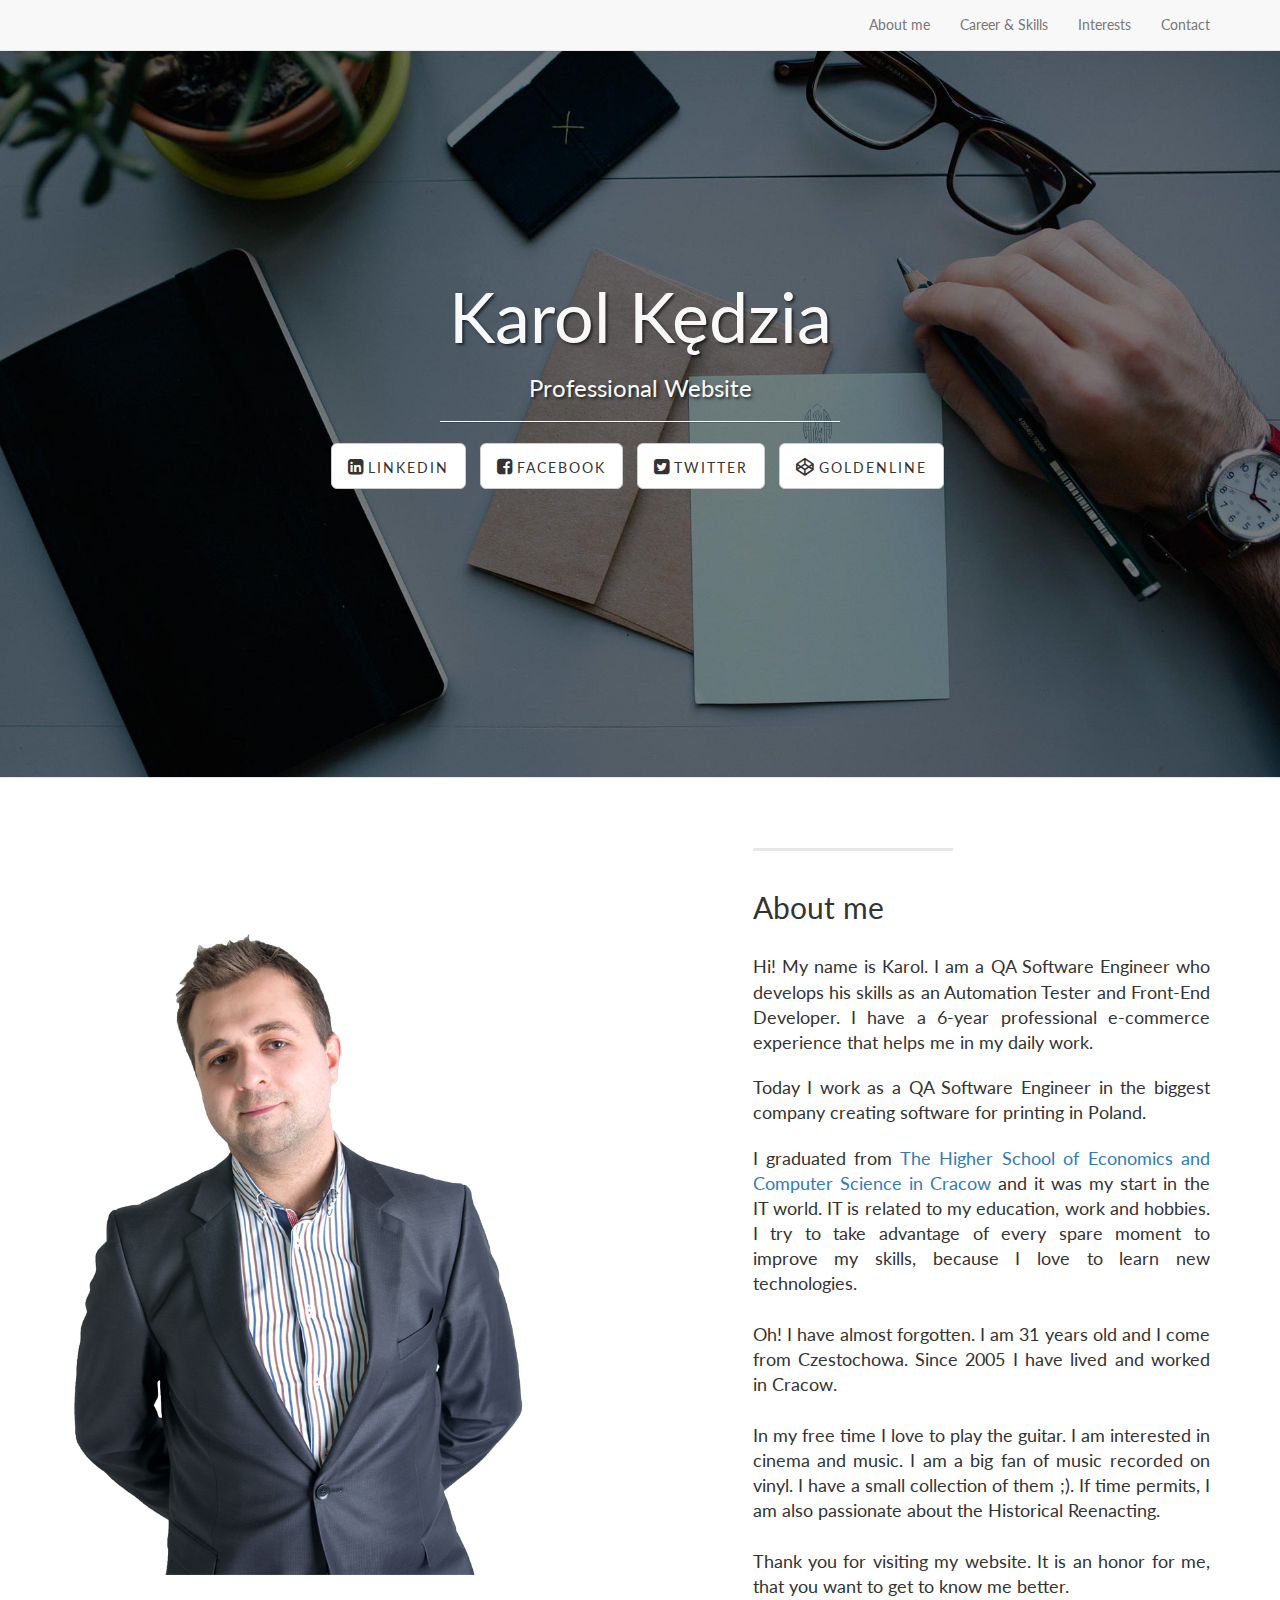
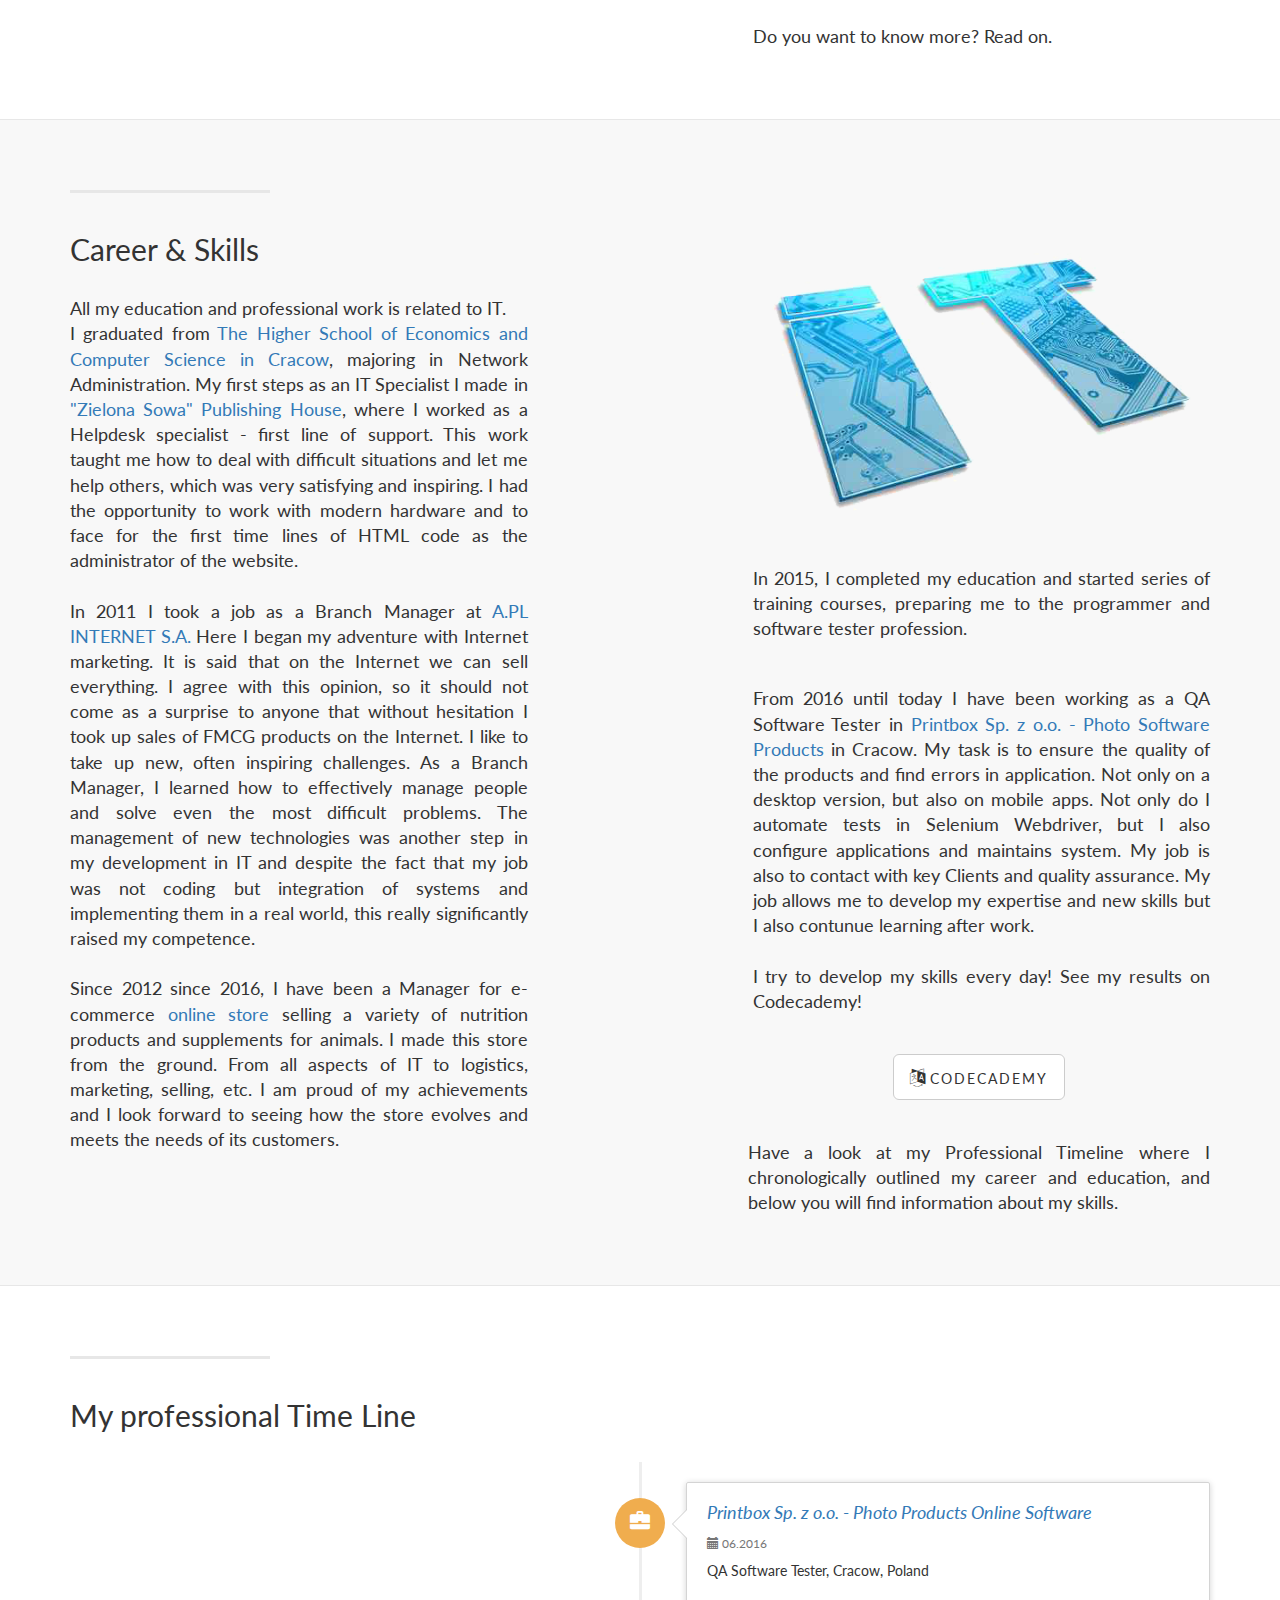
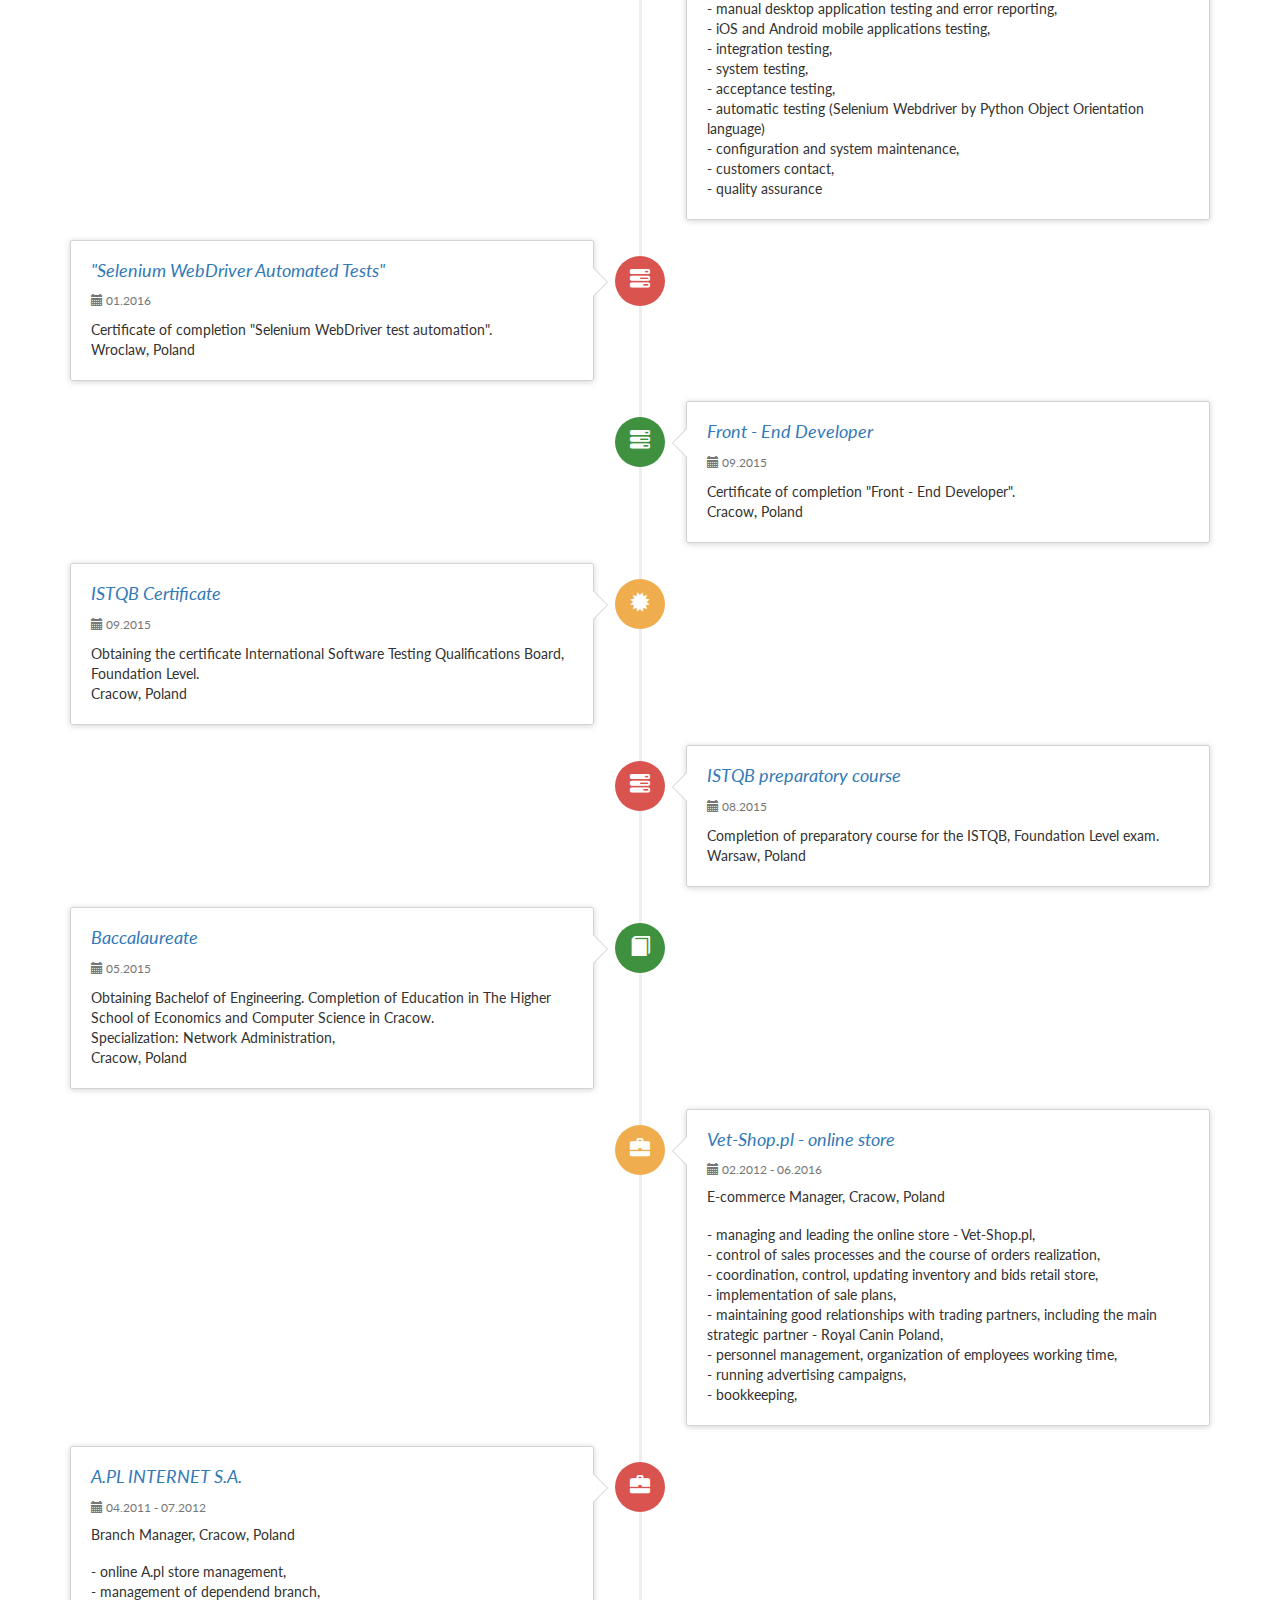
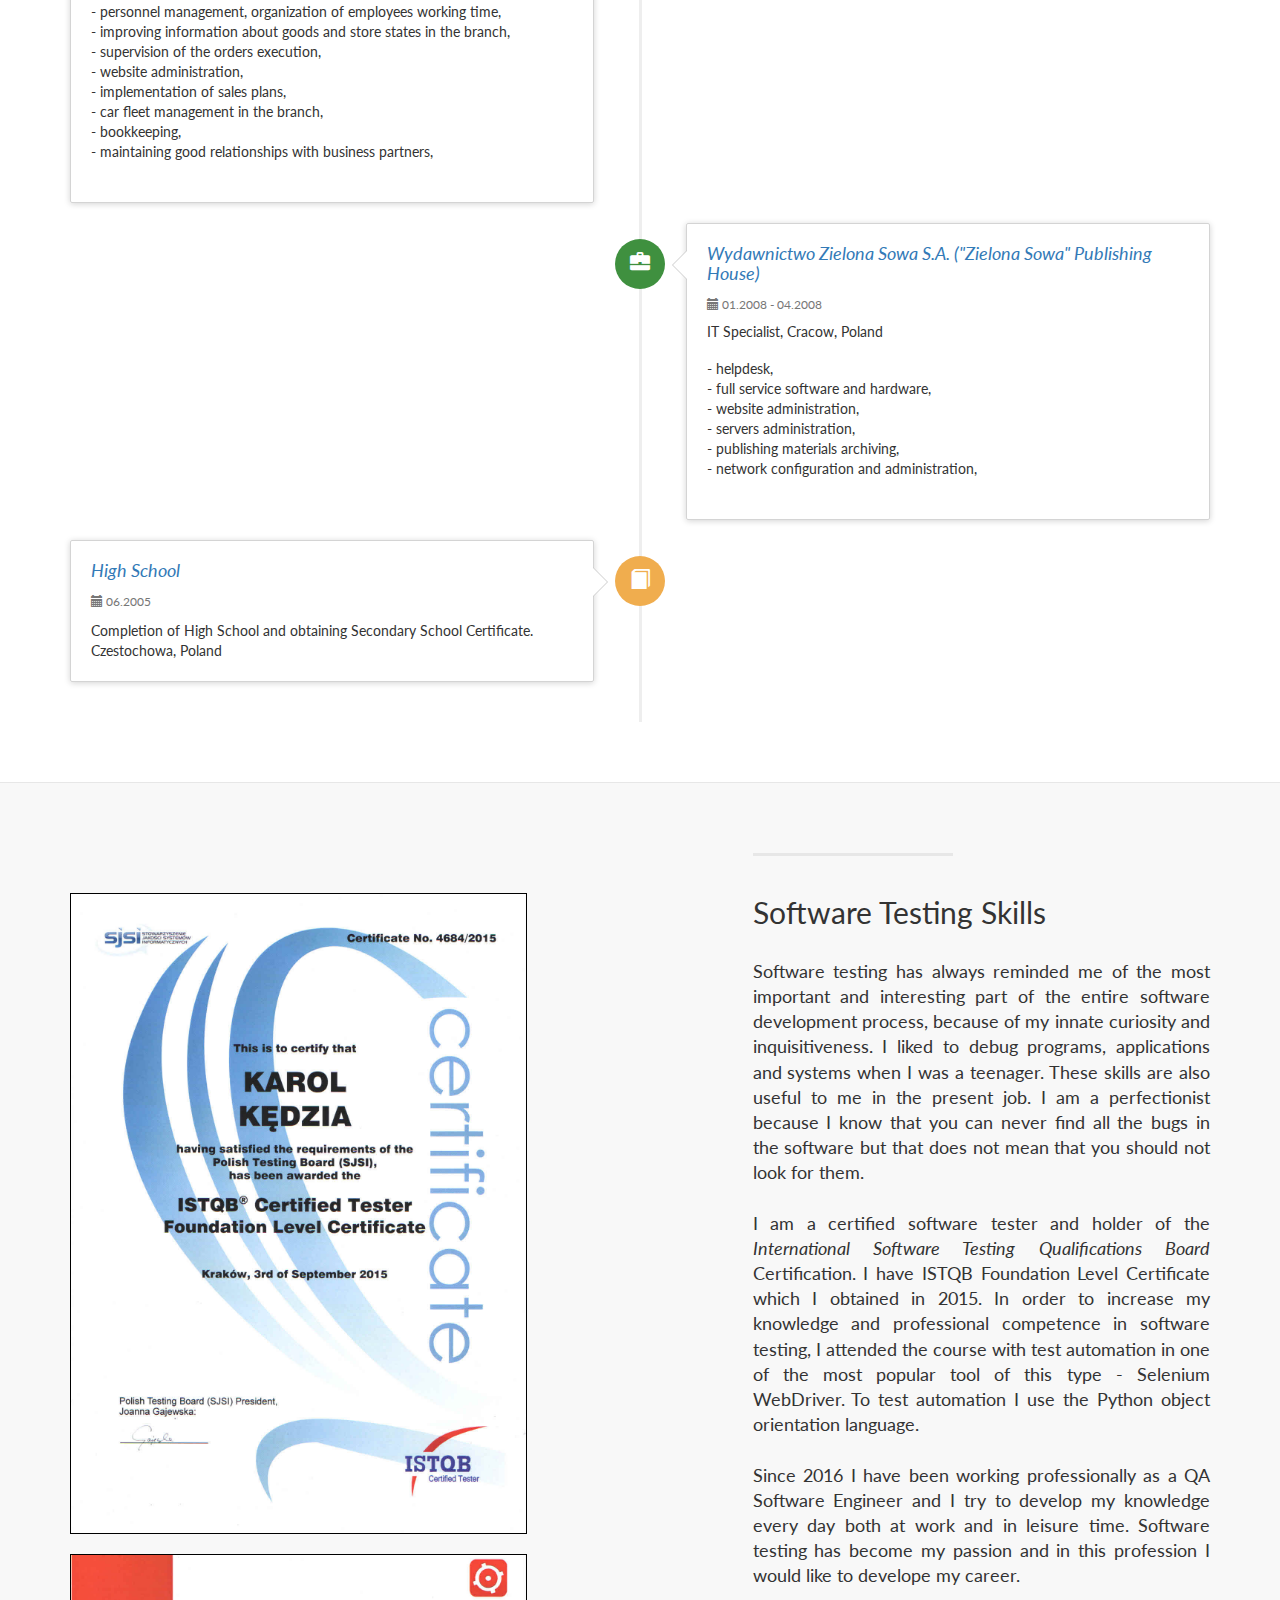
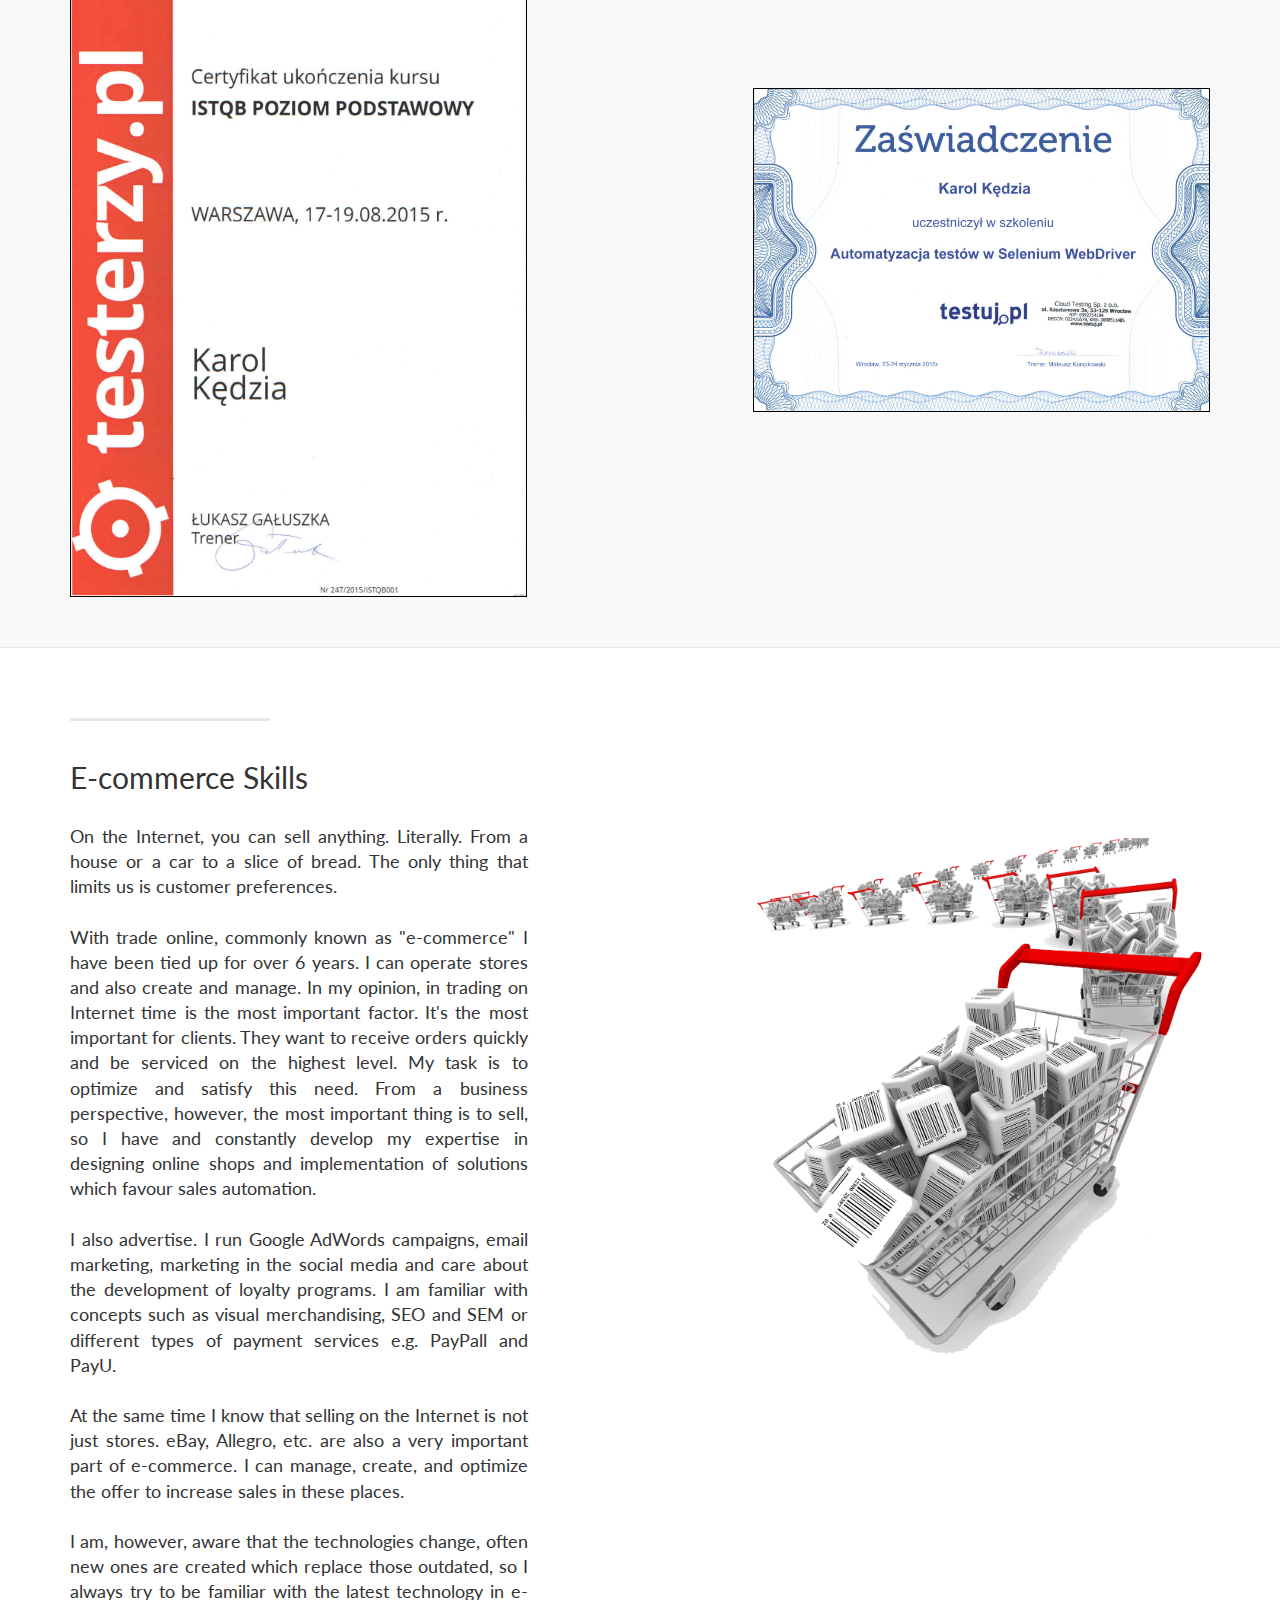
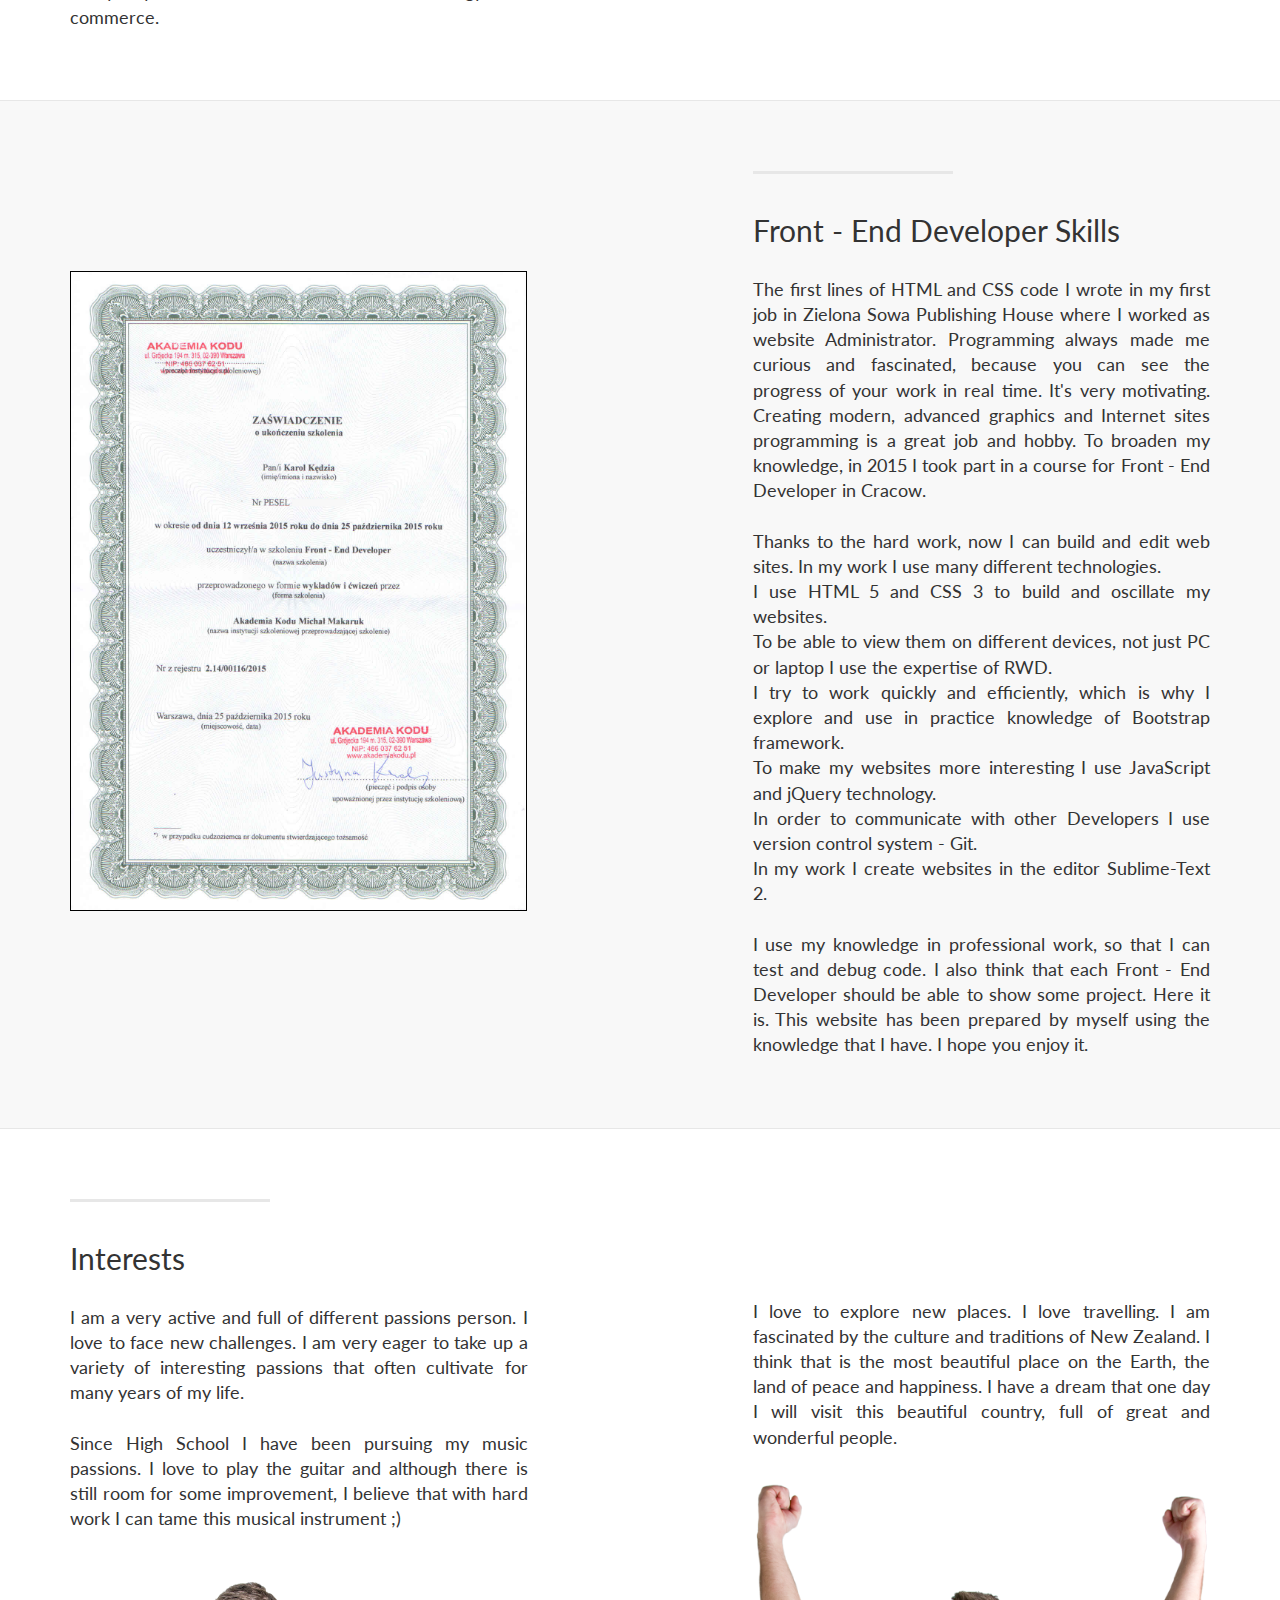
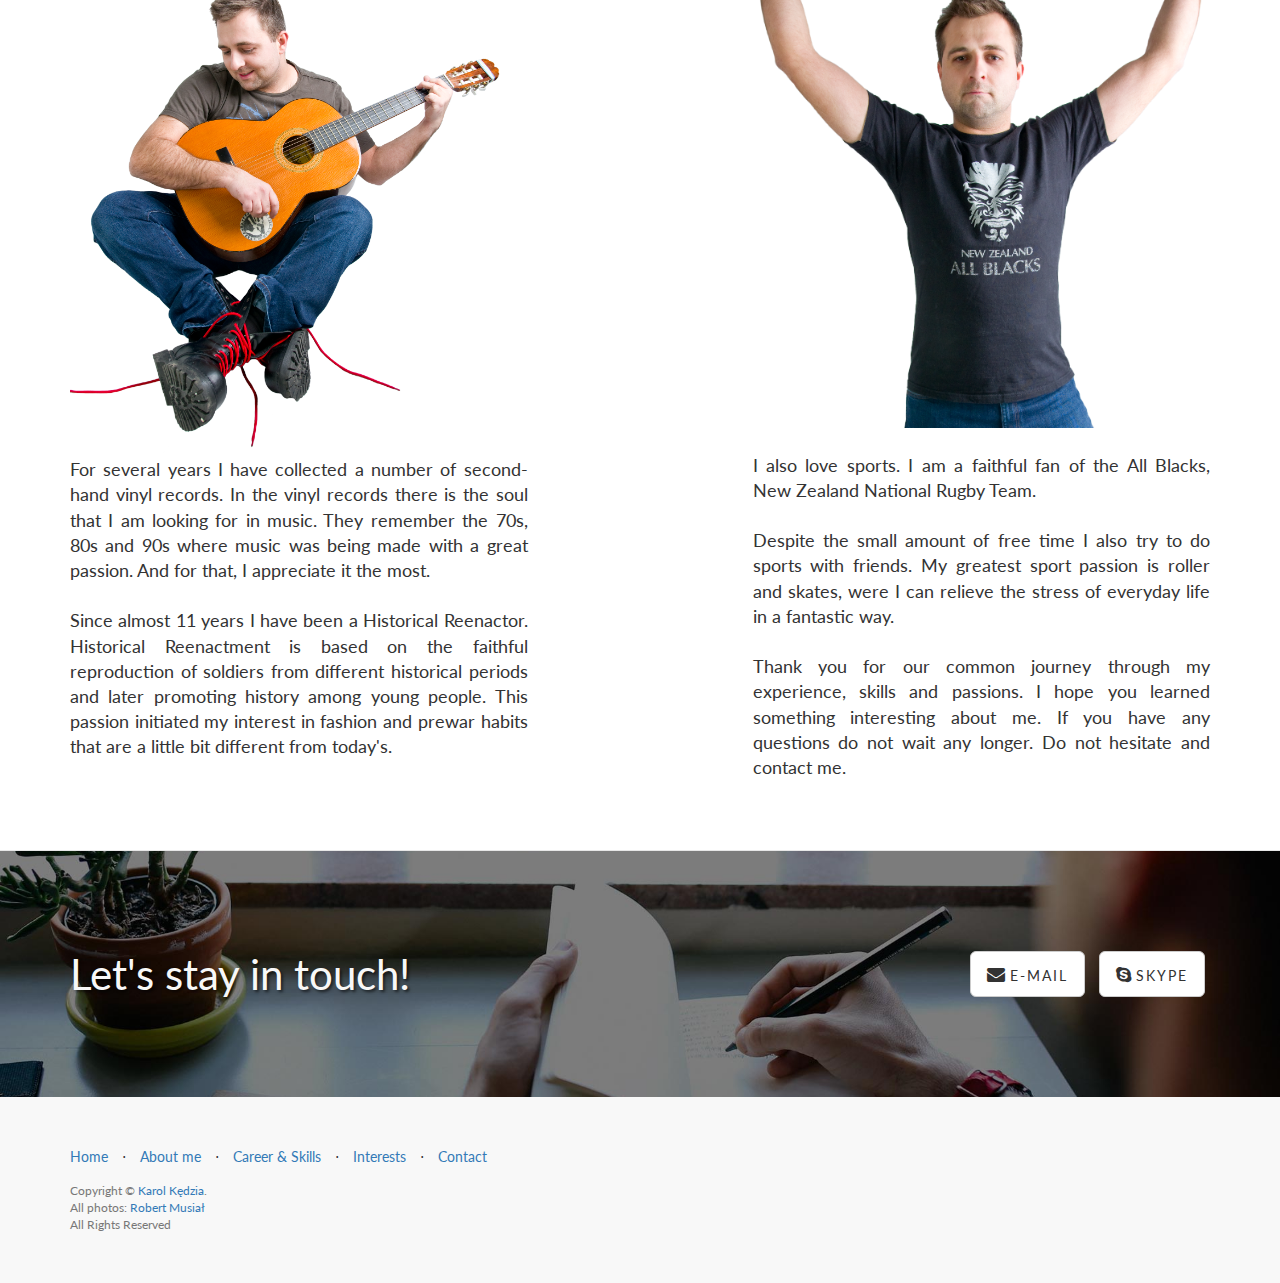
<file: index.html>
<!DOCTYPE html>
<html lang="en">

<head>

    <meta charset="utf-8">
    <meta http-equiv="X-UA-Compatible" content="IE=edge">
    <meta name="viewport" content="width=device-width, initial-scale=1">
    <meta name="Professional Website" content="">
    <meta name="Karol Kedzia" content="">

    <title>Karol Kedzia - Professional Website</title>

    <!-- Bootstrap Core CSS -->
    <link href="css/bootstrap.min.css" rel="stylesheet">

    <!-- Custom CSS -->
    <link href="css/landing-page.css" rel="stylesheet">

    <!-- Custom Fonts -->
    <link href="font-awesome/css/font-awesome.min.css" rel="stylesheet" type="text/css">
    <link href="http://fonts.googleapis.com/css?family=Lato:300,400,700,300italic,400italic,700italic" rel="stylesheet" type="text/css"> 

</head>

<body>

<script>
  (function(i,s,o,g,r,a,m){i['GoogleAnalyticsObject']=r;i[r]=i[r]||function(){
  (i[r].q=i[r].q||[]).push(arguments)},i[r].l=1*new Date();a=s.createElement(o),
  m=s.getElementsByTagName(o)[0];a.async=1;a.src=g;m.parentNode.insertBefore(a,m)
  })(window,document,'script','//www.google-analytics.com/analytics.js','ga');

  ga('create', 'UA-72869526-1', 'auto');
  ga('send', 'pageview');
</script>

    <!-- Navigation -->
    <nav class="navbar navbar-default navbar-fixed-top topnav" role="navigation">
        <div class="container topnav">            
            <div class="navbar-header">
                <button type="button" class="navbar-toggle" data-toggle="collapse" data-target="#bs-example-navbar-collapse-1">
                    <span class="sr-only">Navigation</span>
                    <span class="icon-bar"></span>
                    <span class="icon-bar"></span>
                    <span class="icon-bar"></span>
                </button>                    
            </div>           
            <div class="collapse navbar-collapse" id="bs-example-navbar-collapse-1">
                <ul class="nav navbar-nav navbar-right">
                    <li>
                        <a href="#about">About me</a>
                    </li>
                    <li>
                        <a href="#career">Career & Skills</a>
                    </li>
                    <li>
                        <a href="#interests">Interests</a>
                    </li>
                    <li>
                        <a href="#contact">Contact</a>
                    </li>
                </ul>
            </div>            
        </div>        
    </nav>

    <a name="about1"></a>

    <div class="intro-header">
        <div class="container">
            <div class="row">
                <div class="col-lg-12">
                    <div class="intro-message">
                        <h1>Karol Kędzia</h1>
                        <h3>Professional Website</h3>
                          <hr class="intro-divider">
                        <ul class="list-inline intro-social-buttons">
                            <li>
                                <a href="https://pl.linkedin.com/in/karolkedzia" target="_blank" class="btn btn-default btn-lg"><i class="fa fa-linkedin-square"></i> <span class="network-name">LinkedIn</span></a>
                            </li>
                            <li>
                                <a href="https://www.facebook.com/kkedzia" target="_blank" class="btn btn-default btn-lg"><i class="fa fa-facebook-square"></i> <span class="network-name">Facebook</span></a>
                            </li>
                            <li>
                                <a href="https://twitter.com/karol_kedzia" target="_blank" class="btn btn-default btn-lg"><i class="fa fa-twitter-square"></i> <span class="network-name">Twitter</span></a>
                            </li>
                            <li>
                                <a href="http://www.goldenline.pl/1540174/" target="_blank" class="btn btn-default btn-lg"><i class="fa fa-codepen"></i> <span class="network-name">GoldenLine</span></a>
                            </li>
                        </ul>
                    </div>
                </div>
            </div>
        </div>
    </div>
    
	  <a  name="about"></a>

    <div class="content-section-b">
        <div class="container">
            <div class="row">
                <div class="col-lg-5 col-lg-offset-1 col-sm-push-6  col-sm-6">
                    <hr class="section-heading-spacer">
                    <div class="clearfix"></div>
                    <h2 class="section-heading">About me</h2>
                      <p align="justify" class="lead">Hi! My name is Karol. I am a QA Software Engineer who develops his skills as an Automation Tester and Front-End Developer. I have a 6-year professional e-commerce experience that helps me in my daily work.</p>
                      <p align="justify" class="lead">Today I work as a QA Software Engineer in the biggest company creating software for printing in Poland.</p>
                      <p align="justify" class="lead">I graduated from <a href="http://en.wsei.edu.pl" target="_blank">The Higher School of Economics and Computer Science in Cracow</a> and it was my start in the IT world. IT is related to my education, work and hobbies. I try to take advantage of every spare moment to improve my skills, because I love to learn new technologies. 
                      <br>
                      <br>                    
                      Oh! I have almost forgotten. I am 31 years old and I come from Czestochowa. Since 2005 I have lived and worked in Cracow.
                      <br>
                      <br>  
                      In my free time I love to play the guitar. I am interested in cinema and music. I am a big fan of music recorded on vinyl. I have a small collection of them ;). If time permits, I am also passionate about the Historical Reenacting. 
                      <br>
                      <br>                    
                      Thank you for visiting my website. It is an honor for me, that you want to get to know me better. 
                      <br>
                      <br>
                      Do you want to know more? Read on.</p>
                </div>
                <div class="col-lg-5 col-sm-pull-6  col-sm-6">
                  <br><br><br><br><br>
                  <img class="img-responsive" src="img/gh3.png" alt="">
                </div>
            </div>
        </div>
    </div>

    <a  name="career"></a>

    <div class="content-section-a">
        <div class="container">
            <div class="row">
                <div class="col-lg-5 col-sm-6">
                    <hr class="section-heading-spacer">
                  <div class="clearfix"></div>
                    <h2 class="section-heading">Career & Skills</h2>
                    <p align="justify" class="lead">All my education and professional work is related to IT.
                    <br>
                    I graduated from <a href="http://en.wsei.edu.pl" target="_blank">The Higher School of Economics and Computer Science in Cracow</a>, majoring in Network Administration. My first steps as an IT Specialist I made in <a href="http://www.zielonasowa.pl/" target="_blank">"Zielona Sowa" Publishing House</a>, where I worked as a Helpdesk specialist - first line of support. This work taught me how to deal with difficult situations and let me help others, which was very satisfying and inspiring. I had the opportunity to work with modern hardware and to face for the first time lines of HTML code as the administrator of the website. 
                    <br>
                    <br>
                    In 2011 I took a job as a Branch Manager at <a href="http://a.pl" target="_blank">A.PL INTERNET S.A.</a> Here I began my adventure with Internet marketing. It is said that on the Internet we can sell everything. I agree with this opinion, so it should not come as a surprise to anyone that without hesitation I took up sales of FMCG products on the Internet. I like to take up new, often inspiring challenges. As a Branch Manager, I learned how to effectively manage people and solve even the most difficult problems. The management of new technologies was another step in my development in IT and despite the fact that my job was not coding but integration of systems and implementing them in a real world, this really significantly raised my competence.
                    <br>
                    <br>
                    Since 2012 since 2016, I have been a Manager for e-commerce <a href="http://vet-shop.pl" target="_blank">online store</a> selling a variety of nutrition products and supplements for animals. I made this store from the ground. From all aspects of IT to logistics, marketing, selling, etc. I am proud of my achievements and I look forward to seeing how the store evolves and meets the needs of its customers.
                    </p>
                </div>
                <div class="col-lg-5 col-lg-offset-2 col-sm-6">
                    <br><br>                 
                    <img class="img-responsive" src="img/it.png" alt="">        
                    <br><br>
                    <p align="justify" class="lead">In 2015, I completed my education and started series of training courses, preparing me to the programmer and software tester profession. 
                    <br>
                    <br>
                    <p align="justify" class="lead">From 2016 until today I have been working as a QA Software Tester in <a href="http://getprintbox.com" target="_blank">Printbox Sp. z o.o. - Photo Software Products</a> in Cracow. My task is to ensure the quality of the products and find errors in application. Not only on a desktop version, but also on mobile apps. Not only do I automate tests in Selenium Webdriver, but I also configure applications and maintains system. My job is also to contact with key Clients and quality assurance. My job allows me to develop my expertise and new skills but I also contunue learning after work.        
                    <br>
                    <br>                                        
                    I try to develop my skills every day! See my results on Codecademy! <!--You can find all my projects proving my abilities in my GitHub account. Select and press the button. -->
                    </p>
                    <br>
                    <center><ul class="list-inline intro-social-buttons">
                      <li>
                        <a href="https://www.codecademy.com/NeoGohan" target="_blank" class="btn btn-default btn-lg"><i class="fa fa-language"></i> <span class="network-name">Codecademy</span></a>
                      </li>
                      <!-- <li>
                        <a href="https://github.com/kkedzia" target="_blank" class="btn btn-default btn-lg"><i class="fa fa-github-alt"></i> <span class="network-name">GitHub</span></a>
                      </li>
                    </ul></center> -->

                    <br><br><br>
                    <p align="justify" class="lead">Have a look at my Professional Timeline where I chronologically outlined my career and education, and below you will find information about my skills.</p>
                </div>
            </div>
        </div>
    </div>

        <!-- START OF TIMELINE BOX -->

  <div class="content-section-b">
  <div class="container">    
    <hr class="section-heading-spacer">
    <div class="clearfix"></div>
      <h2 class="section-heading">My professional Time Line</h2>
      
    <ul class="timeline">

        <!--Box 1 right -->

    <li class="timeline-inverted">
        <div class="timeline-badge warning"><i class="glyphicon glyphicon-briefcase"></i></div>
        <div class="timeline-panel">
          <div class="timeline-heading">
            <h4 class="timeline-title"><i><a href="http://getprintbox.com" target="_blank">Printbox Sp. z o.o. - Photo Products Online Software</a></i></h4>
              <p><small class="text-muted"><i class="glyphicon glyphicon-calendar"></i> 06.2016</small></p>
              <h5 class="timeline-heading">QA Software Tester, Cracow, Poland<h1>
          </div>
        <div class="timeline-body">
            <p>- manual desktop application testing and error reporting,
            <br>- iOS and Android mobile applications testing,
            <br>- integration testing,
            <br>- system testing, 
            <br>- acceptance testing,
            <br>- automatic testing (Selenium Webdriver by Python Object Orientation language)
            <br>- configuration and system maintenance,
            <br>- customers contact,
            <br>- quality assurance
            <br></p>
        </div>
        </div>
    </li>
 

      <!--Box 2 left -->

    <li>
      <div class="timeline-badge danger"><i class="glyphicon glyphicon-tasks"></i>
      </div>
      <div class="timeline-panel">
        <div class="timeline-heading">
          <h4 class="timeline-title"><i><a href="http://szkolenia.testuj.pl/automatyzacja-testow-selenium/" target="_blank">"Selenium WebDriver Automated Tests"</a></i></h4>
          <p><small class="text-muted"><i class="glyphicon glyphicon-calendar"></i> 01.2016</small></p>
        </div>
        <div class="timeline-body">
          <p>Certificate of completion "Selenium WebDriver test automation".<br>Wroclaw, Poland</p>
        </div>
      </div>
    </li>

      <!--Box 3 right -->

    <li class="timeline-inverted">
        <div class="timeline-badge success"><i class="glyphicon glyphicon-tasks"></i></div>
        <div class="timeline-panel">
          <div class="timeline-heading">
            <h4 class="timeline-title"><i><a href="http://www.akademiakodu.pl" target="_blank">Front - End Developer</a></i></h4>
            <p><small class="text-muted"><i class="glyphicon glyphicon-calendar"></i> 09.2015</small></p>
          </div>
        <div class="timeline-body">
            <p>Certificate of completion "Front - End Developer".<br> Cracow, Poland</p>
        </div>
        </div>
    </li>

        <!--Box 4 left -->

    <li>
        <div class="timeline-badge warning"><i class="glyphicon glyphicon-certificate"></i></div>
        <div class="timeline-panel">
          <div class="timeline-heading">
            <h4 class="timeline-title"><i><a href="http://www.istqb.org/certification-path-root/istqb-certification-product-portfolio.html" target="_blank">ISTQB Certificate</a></i></h4>
              <p><small class="text-muted"><i class="glyphicon glyphicon-calendar"></i> 09.2015</small></p>
          </div>
        <div class="timeline-body">
             <p>Obtaining the certificate International Software Testing Qualifications Board, Foundation Level.<br>Cracow, Poland</p>
        </div>
        </div>
    </li>

        <!--Box 5 right -->

    <li class="timeline-inverted">
        <div class="timeline-badge danger"><i class="glyphicon glyphicon-tasks"></i></div>
        <div class="timeline-panel">
          <div class="timeline-heading">
            <h4 class="timeline-title"><i><a href="http://testerzy.pl/teoria-testowania/przygotowanie-do-egzaminu-istqb-iseb-poziom-podstawowy-foundation-level" target="_blank">ISTQB preparatory course</a></i></h4>
              <p><small class="text-muted"><i class="glyphicon glyphicon-calendar"></i> 08.2015</small></p>
          </div>
        <div class="timeline-body">
             <p>Completion of preparatory course for the ISTQB, Foundation Level exam.<br>Warsaw, Poland</p>
        </div>
        </div>
    </li>

        <!--Box 6 left -->

    <li>
        <div class="timeline-badge success"><i class="glyphicon glyphicon-book"></i></div>
        <div class="timeline-panel">
          <div class="timeline-heading">
            <h4 class="timeline-title"><i><a href="http://www.wsei.edu.pl/administrowanie-sieciami-komputerowymi-i-bezpieczenstwo-systemow-studia-inzynierskie" target="_blank">Baccalaureate</a></i></h4>
              <p><small class="text-muted"><i class="glyphicon glyphicon-calendar"></i> 05.2015</small></p>
          </div>
        <div class="timeline-body">
              <p>Obtaining Bachelof of Engineering. Completion of Education in The Higher School of Economics and Computer Science in Cracow.
              <br>Specialization: Network Administration,
              <br>Cracow, Poland</p>
        </div>
        </div>
    </li>

        <!--Box 7 right -->

    <li class="timeline-inverted">
        <div class="timeline-badge warning"><i class="glyphicon glyphicon-briefcase"></i></div>
        <div class="timeline-panel">
          <div class="timeline-heading">
            <h4 class="timeline-title"><i><a href="http://vet-shop.pl" target="_blank">Vet-Shop.pl - online store</a></i></h4>
              <p><small class="text-muted"><i class="glyphicon glyphicon-calendar"></i> 02.2012 - 06.2016</small></p>
              <h5 class="timeline-heading">E-commerce Manager, Cracow, Poland<h1>
          </div>
        <div class="timeline-body">
            <p>- managing and leading the online store - Vet-Shop.pl,
            <br>- control of sales processes and the course of orders realization,<br>- coordination, control, updating inventory and bids retail store,<br>- implementation of sale plans,
            <br>- maintaining good relationships with trading partners, including the main strategic partner - Royal Canin Poland,
            <br>- personnel management, organization of employees working time,
            <br>- running advertising campaigns,
            <br>- bookkeeping,<br></p>
        </div>
        </div>
    </li>

        <!--Box 8 left -->

    <li>
        <div class="timeline-badge danger"><i class="glyphicon glyphicon-briefcase"></i></div>
        <div class="timeline-panel">
          <div class="timeline-heading">
            <h4 class="timeline-title"><i><a href="http://a.pl" target="_blank">A.PL INTERNET S.A.</a></i></h4>
              <p><small class="text-muted"><i class="glyphicon glyphicon-calendar"></i> 04.2011 - 07.2012</small></p>
            <h5 class="timeline-heading">Branch Manager, Cracow, Poland<h1>
          </div>
          <div class="timeline-body">
              <p>- online A.pl store management,
              <br>- management of dependend branch,
              <br>- personnel management, organization of employees working time,
              <br>- improving information about goods and store states in the branch,
              <br>- supervision of the orders execution,
              <br>- website administration,
              <br>- implementation of sales plans,
              <br>- car fleet management in the branch,
              <br>- bookkeeping,
              <br>- maintaining good relationships with business partners,</p>
              <br>
          </div>
          </div>
    </li>

        <!--Box 9 right -->

    <li class="timeline-inverted">
        <div class="timeline-badge success"><i class="glyphicon glyphicon-briefcase"></i></div>
        <div class="timeline-panel">
          <div class="timeline-heading">
            <h4 class="timeline-title"><i><a href="http://www.zielonasowa.pl/" target="_blank">Wydawnictwo Zielona Sowa S.A. ("Zielona Sowa" Publishing House)</a></i></h4>
              <p><small class="text-muted"><i class="glyphicon glyphicon-calendar"></i> 01.2008 - 04.2008</small></p>
            <h5 class="timeline-heading">IT Specialist, Cracow, Poland<h1>
          </div>
          <div class="timeline-body">
              <p>- helpdesk,
              <br>- full service software and hardware,
              <br>- website administration,
              <br>- servers administration,
              <br>- publishing materials archiving,
              <br>- network configuration and administration,</p><br>
          </div>
        </div>
    </li>

        <!--Box 10 left -->

    <li>
        <div class="timeline-badge warning"><i class="glyphicon glyphicon-book"></i></div>
        <div class="timeline-panel">
          <div class="timeline-heading">
            <h4 class="timeline-title"><i><a href="http://slowacki.net" target="_blank">High School</a></i></h4>
              <p><small class="text-muted"><i class="glyphicon glyphicon-calendar"></i> 06.2005</small></p>
          </div>
          <div class="timeline-body">
            <p>Completion of High School and obtaining Secondary School Certificate.
            <br>Czestochowa, Poland</p>
          </div>
       </div>
    </li>
  </div>
  </div>
</div>

              <!-- END OF TIMELINE BOX --> 

              <!-- START OF SOFTWARE TESTING SKILLS BOX -->  

  <a  name="tester"></a>
  <div class="content-section-a">
    <div class="container">
      <div class="row">
        <div class="col-lg-5 col-sm-6">            
            <br><br><br>
            <a href="http://www.istqb.org/certification-path-root/istqb-certification-product-portfolio.html" target="_blank"><img class="img-responsive" src="img/istqb_1.jpg" style="border: 1px solid black;"></a>
            <br>
            <a href="http://testerzy.pl/teoria-testowania/przygotowanie-do-egzaminu-istqb-iseb-poziom-podstawowy-foundation-level" target="_blank"><img class="img-responsive" src="img/testerzy_pl.jpg" style="border: 1px solid black;"></a>
          </div>
          <div class="col-lg-5 col-lg-offset-2 col-sm-6">
            <hr class="section-heading-spacer">
            <div class="clearfix"></div>
            <h2 class="section-heading">Software Testing Skills</h2>
            <p align="justify" class="lead">Software testing has always reminded me of the most important and interesting part of the entire software development process, because of my innate curiosity and inquisitiveness. I liked to debug programs, applications and systems when I was a teenager. These skills are also useful to me in the present job. I am a perfectionist because I know that you can never find all the bugs in the software but that does not mean that you should not look for them.
            <br>
            <br>                 
            I am a certified software tester and holder of the <i>International Software Testing Qualifications Board</i> Certification. I have ISTQB Foundation Level Certificate which I obtained in 2015. In order to increase my knowledge and professional competence in software testing, I attended the course with test automation in one of the most popular tool of this type - Selenium WebDriver. To test automation I use the Python object orientation language.
            <br>
            <br>
            Since 2016 I have been working professionally as a QA Software Engineer and I try to develop my knowledge every day both at work and in leisure time. Software testing has become my passion and in this profession I would like to develope my career.</p>
            <br><br><br><br>
            <a href="http://szkolenia.testuj.pl/automatyzacja-testow-selenium/" target="_blank"><img class="img-responsive" src="img/testuj_pl.jpg" style="border: 1px solid black;"></a>
          </div>
        </div>
      </div>
    </div>
    

          <!-- END OF SOFTWARE TESTING SKILLS BOX--> 

          <!-- START OF E-COMMERCE SKILLS BOX -->

  <a  name="e-commerce"></a>

  <div class="content-section-b">
    <div class="container">
      <div class="row">
        <div class="col-lg-5 col-lg-offset-1 col-sm-push-6  col-sm-6">
          <br><br><br><br><br><br><br>
            <img class="img-responsive" src="img/ecomerce.png" alt="">  
        </div>
        <div class="col-lg-5 col-sm-pull-6  col-sm-6">
          <hr class="section-heading-spacer">
          <div class="clearfix"></div>
            <h2 class="section-heading">E-commerce Skills</h2>
            <p align="justify" class="lead">On the Internet, you can sell anything. Literally. From a house or a car to a slice of bread. The only thing that limits us is customer preferences.
            <br>
            <br>
            With trade online, commonly known as "e-commerce" I have been tied up for over 6 years. I can operate stores and also create and manage. In my opinion, in trading on Internet time is the most important factor. It's the most important for clients. They want to receive orders quickly and be serviced on the highest level. My task is to optimize and satisfy this need. From a business perspective, however, the most important thing is to sell, so I have and constantly develop my expertise in designing online shops and implementation of solutions which favour sales automation.
            <br>
            <br>
            I also advertise. I run Google AdWords campaigns, email marketing, marketing in the social media and care about the development of loyalty programs. I am familiar with concepts such as visual merchandising, SEO and SEM or different types of payment services e.g. PayPall and PayU.
            <br>
            <br>
            At the same time I know that selling on the Internet is not just stores. eBay, Allegro, etc. are also a very important part of e-commerce. I can manage, create, and optimize the offer to increase sales in these places.
            <br>
            <br>I am, however, aware that the technologies change, often new ones are created which replace those outdated, so I always try to be familiar with the latest technology in e-commerce.</p>                   
        </div>
      </div>
    </div>
  </div>

        <!-- END OF E-COMMERCE SKILLS BOX -->  

        <!-- START OF FRONT-END SKILLS BOX -->  

  <a  name="frontend"></a>
  <div class="content-section-a">
    <div class="container">
      <div class="row">
        <div class="col-lg-5 col-lg-offset-1 col-sm-push-6  col-sm-6">
            <hr class="section-heading-spacer">
          <div class="clearfix"></div>
            <h2 class="section-heading">Front - End Developer Skills</h2>
            <p align="justify" class="lead">The first lines of HTML and CSS code I wrote in my first job in Zielona Sowa Publishing House where I worked as website Administrator. Programming always made me curious and fascinated, because you can see the progress of your work in real time. It's very motivating. Creating modern, advanced graphics and Internet sites programming is a great job and hobby. To broaden my knowledge, in 2015 I took part in a course for Front - End Developer in Cracow.
            <br><br>
            Thanks to the hard work, now I can build and edit web sites. In my work I use many different technologies. 
            <br>
            I use HTML 5 and CSS 3 to build and oscillate my websites.
            <br>
            To be able to view them on different devices, not just PC or laptop I use the expertise of RWD.
            <br>
            I try to work quickly and efficiently, which is why I explore and use in practice knowledge of Bootstrap framework.
            <br>                  
            To make my websites more interesting I use JavaScript and jQuery technology.
            <br>
            In order to communicate with other Developers I use version control system - Git. 
            <br>
            In my work I create websites in the editor Sublime-Text 2.
            <br><br>
            I use my knowledge in professional work, so that I can test and debug code. I also think that each Front - End Developer should be able to show some project. Here it is. This website has been prepared by myself using the knowledge that I have. I hope you enjoy it.</p> 
          </div>
          <div class="col-lg-5 col-sm-pull-6  col-sm-6">
            <br><br><br><br><br><br>
            <a href="http://www.akademiakodu.pl/" target="_blank"><img class="img-responsive" src="img/frontend.png" style="border: 1px solid black;"></a>
        </div>
      </div>
    </div>
  </div>

          <!-- END OF FRONT-END SKILLS BOX -->   

          <!--START OF INTERESTS BOX -->  

  <a  name="interests"></a>

  <div class="content-section-b">
    <div class="container">
      <div class="row">
        <div class="col-lg-5 col-sm-6">
            <hr class="section-heading-spacer">
          <div class="clearfix"></div>
            <h2 class="section-heading">Interests</h2>
            <p align="justify" class="lead">I am a very active and full of different passions person. I love to face new challenges. I am very eager to take up a variety of interesting passions that often cultivate for many years of my life.
            <br>
            <br>                 
            Since High School I have been pursuing my music passions. I love to play the guitar and although there is still room for some improvement, I believe that with hard work I can tame this musical instrument ;)
            <br>
            <br>
            <img class="img-responsive" src="img/gh.png" alt="">
            For several years I have collected a number of second-hand vinyl records. In the vinyl records there is the soul that I am looking for in music. They remember the 70s, 80s and 90s where music was being made with a great passion. And for that, I appreciate it the most.
            <br>
            <br>
            Since almost 11 years I have been a Historical Reenactor. Historical Reenactment is based on the faithful reproduction of soldiers from different historical periods and later promoting history among young people. This passion initiated my interest in fashion and prewar habits that are a little bit different from today's.</p>
        </div>
        <div class="col-lg-5 col-lg-offset-2 col-sm-6">
            <br><br><br><br><br><br>
            <p align="justify" class="lead">I love to explore new places. I love travelling. I am fascinated by the culture and traditions of New Zealand. I think that is the most beautiful place on the Earth, the land of peace and happiness. I have a dream that one day I will visit this beautiful country, full of great and wonderful people.
            <br>
            <br>                                      
            <img class="img-responsive" src="img/gh2_1.png" alt="">
            <br>
            I also love sports. I am a faithful fan of the All Blacks, New Zealand National Rugby Team.
            <br>
            <br>
            Despite the small amount of free time I also try to do sports with friends. My greatest sport passion is roller and skates, were I can relieve the stress of everyday life in a fantastic way.
            <br>
            <br>
            Thank you for our common journey through my experience, skills and passions. I hope you learned something interesting about me. If you have any questions do not wait any longer. Do not hesitate and contact me.</p>
        </div>
      </div>
    </div>
  </div>

          <!--END OF INTERESTS BOX --> 

	<a  name="contact"></a>
  <div class="banner">
    <div class="container">
      <div class="row">
        <div class="col-lg-6">
          <h2>Let's stay in touch!</h2>
        </div>
        <div class="col-lg-6">
          <ul class="list-inline banner-social-buttons">
            <li>
              <a href="mailto:contact@karol-kedzia.pl" class="btn btn-default btn-lg"><i class="fa fa-envelope"></i> <span class="network-name">E-Mail</span></a>
            </li>
            <li>
              <a href="skype:karol.kedzia" class="btn btn-default btn-lg"><i class="fa fa-skype"></i> <span class="network-name">Skype</span></a>
            </li>
          </ul>
        </div>  
      </div>
    </div>
  </div>

  <footer>
    <div class="container">
      <div class="row">
        <div class="col-lg-12">
          <ul class="list-inline">
            <li>
              <a href="#">Home</a>
            </li>
            <li class="footer-menu-divider">&sdot;
            </li>
            <li>
              <a href="#about">About me</a>
            </li>
            <li class="footer-menu-divider">&sdot;
            </li>
            <li>
              <a href="#career">Career & Skills</a>
            </li>
            <li class="footer-menu-divider">&sdot;
            </li>
            <li>
              <a href="#interests">Interests</a>
            </li>
            <li class="footer-menu-divider">&sdot;</li>
            <li>
              <a href="mailto:contact@karol-kedzia.pl">Contact</a>
            </li>
            </ul>
              <p class="copyright text-muted small">Copyright &copy; <a href="mailto:contact@karol-kedzia.pl">Karol Kędzia</a>.<br>All photos: <a href="mailto:4-bs@wp.pl">Robert Musiał</a>
              <br>All Rights Reserved</p>
        </div>
      </div>
    </div>
  </footer>

    <!-- jQuery -->
  <script src="js/jquery.js"></script>

    <!-- Bootstrap Core JavaScript -->
  <script src="js/bootstrap.min.js"></script>

</body>

</html>
</file>
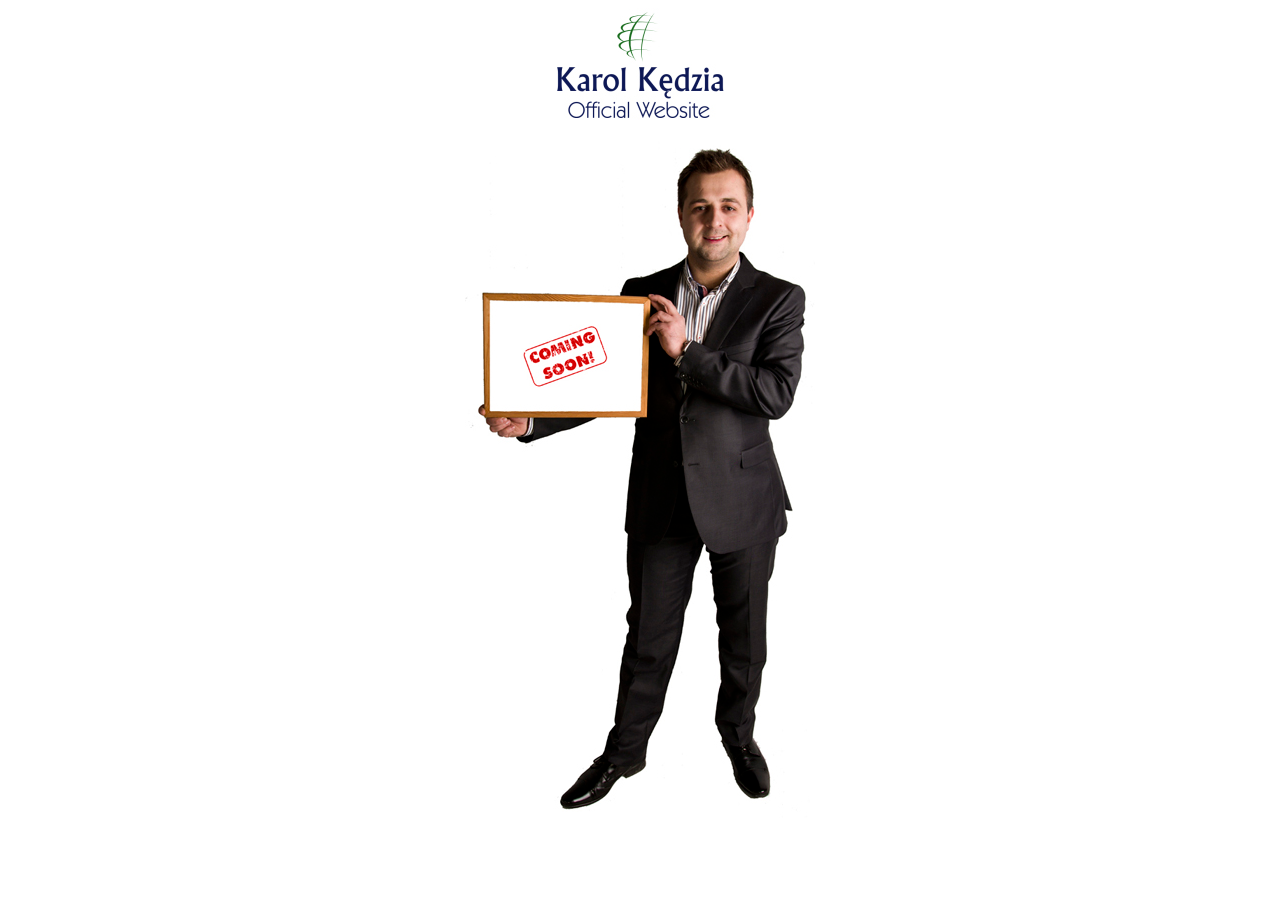
<file: Old site/index.html>
<!DOCTYPE html PUBLIC "-//W3C//DTD XHTML 1.0 Transitional//EN" "http://www.w3.org/TR/xhtml1/DTD/xhtml1-transitional.dtd">
<lang="pl">
	<head>
		<meta http-equiv="Content-Type" content="text/html; charset=utf-8" />
		<title>Karol Kędzia official website</title>
	</head>
	<body>
		<center><img src="images/kklogo.jpg"></center>		
		<br>
		<center><img src="images/comingsoon_mainbaner2.jpg"></center>
	</body>
</html>
</file>
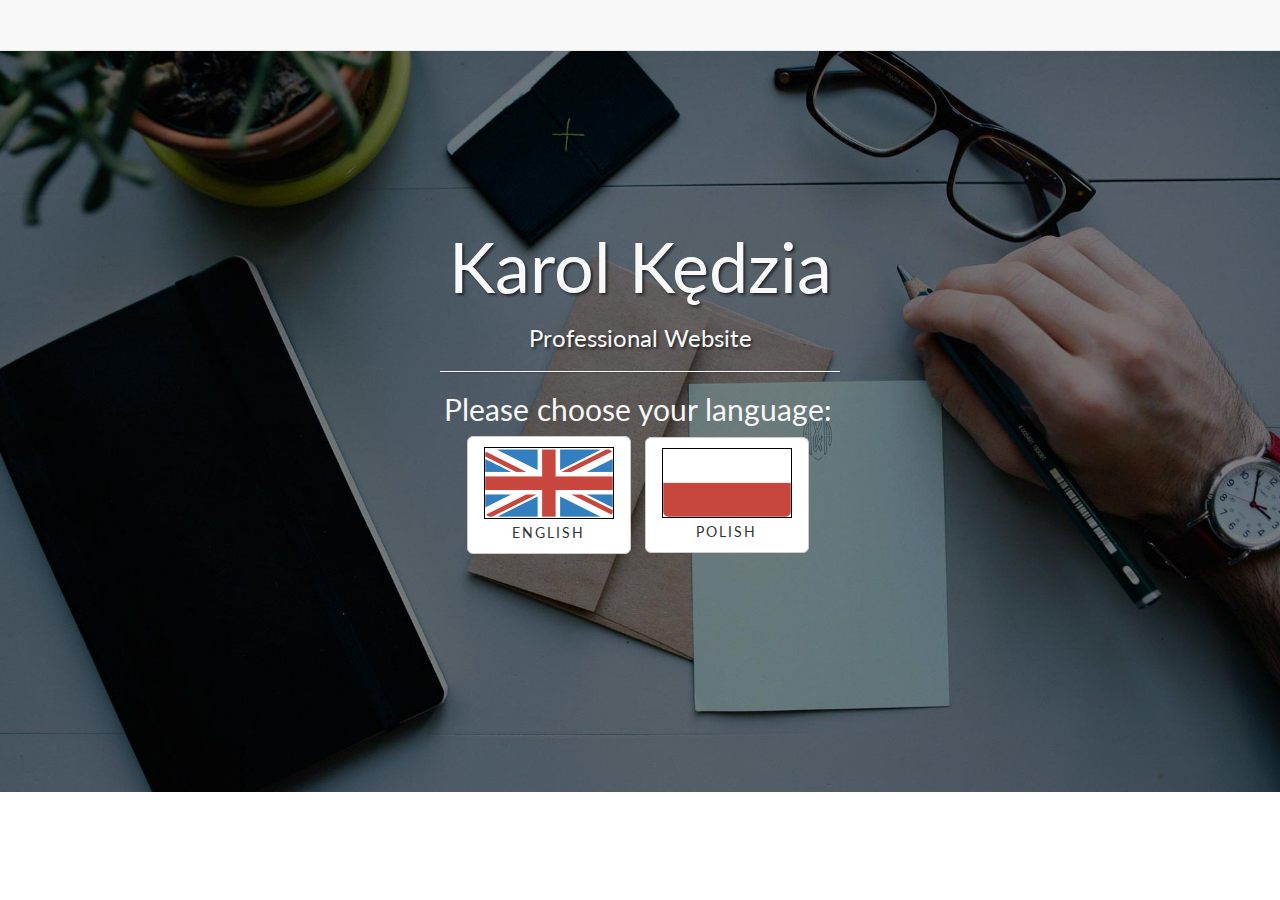
<file: Projekt dwu języczny/index.html>
<!DOCTYPE html>
<html lang="en">

<head>

    <meta charset="utf-8">
    <meta http-equiv="X-UA-Compatible" content="IE=edge">
    <meta name="viewport" content="width=device-width, initial-scale=1">
    <meta name="Professional Website" content="">
    <meta name="Karol Kedzia" content="">

    <title>Karol Kedzia - Professional Website</title>

    <!-- Bootstrap Core CSS -->
    <link href="css/bootstrap.min.css" rel="stylesheet">

    <!-- Custom CSS -->
    <link href="css/landing-page2.css" rel="stylesheet">

    <!-- Custom Fonts -->
    <link href="font-awesome/css/font-awesome.min.css" rel="stylesheet" type="text/css">
    <link href="http://fonts.googleapis.com/css?family=Lato:300,400,700,300italic,400italic,700italic" rel="stylesheet" type="text/css">

    <!-- HTML5 Shim and Respond.js IE8 support of HTML5 elements and media queries -->
    <!-- WARNING: Respond.js doesn't work if you view the page via file:// -->
    <!--[if lt IE 9]>
        <script src="https://oss.maxcdn.com/libs/html5shiv/3.7.0/html5shiv.js"></script>
        <script src="https://oss.maxcdn.com/libs/respond.js/1.4.2/respond.min.js"></script>
    <![endif]-->

</head>

<body>

    <!-- Navigation -->
    <nav class="navbar navbar-default navbar-fixed-top topnav" role="navigation">
        <div class="container topnav">
            <!-- Brand and toggle get grouped for better mobile display -->
            <div class="navbar-header">
                <button type="button" class="navbar-toggle" data-toggle="collapse" data-target="#bs-example-navbar-collapse-1">
                    <span class="sr-only">Toggle navigation</span>
                    <span class="icon-bar"></span>
                    <span class="icon-bar"></span>
                    <span class="icon-bar"></span>
                </button>
                <a class="navbar-brand topnav" href="#"><!--tu można wpisać tekst--></a>
            </div>
            <!-- Collect the nav links, forms, and other content for toggling -->
            <div class="collapse navbar-collapse" id="bs-example-navbar-collapse-1">
                
            </div>
            <!-- /.navbar-collapse -->
        </div>
        <!-- /.container -->
    </nav>


    <!-- Header -->
    <a name="about1"></a>
    <div class="intro-header">
        <div class="container">

            <div class="row">
                <div class="col-lg-12">
                    <div class="intro-message">
                        <h1>Karol Kędzia</h1>                        
                        <h3>Professional Website</h3>                        
                        <hr class="intro-divider">
                        <ul class="list-inline intro-social-buttons">
                        <h2>Please choose your language:</h2>
                            <li>
                                <a href="main_en.html" class="btn btn-default btn-lg"><img class="img-responsive" src="img/en.png" style="border: 1px solid black;" alt=""> <span class="network-name">ENGLISH</span></a>
                            </li>
                            <li>
                                <a href="main_pl.html" class="btn btn-default btn-lg"><img class="img-responsive" src="img/pl.png" style="border: 1px solid black;" alt=""> <span class="network-name">POLISH</span></a>
                            </li>                            
                        </ul>
                        </ul>
                    </div>
                </div>
            </div>

        </div>
        <!-- /.container -->

    </div>
   

</body>

</html>
</file>
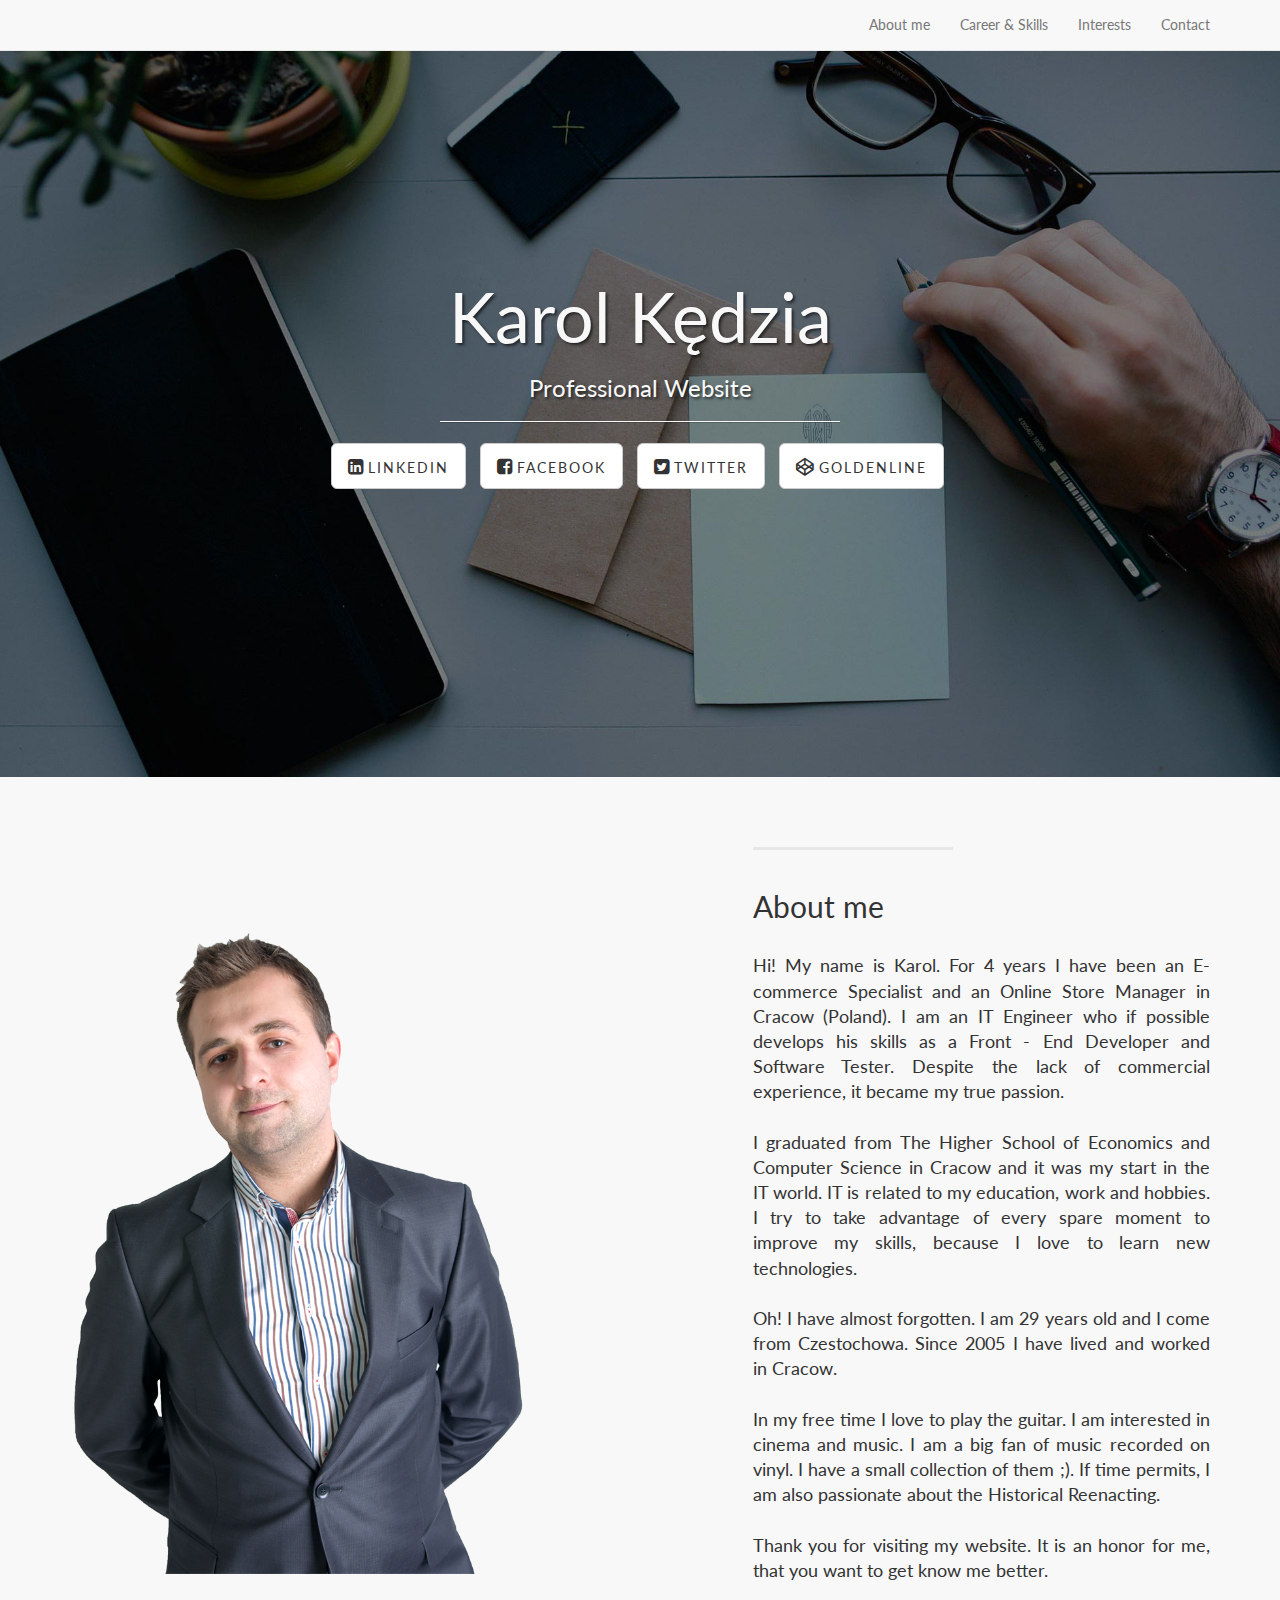
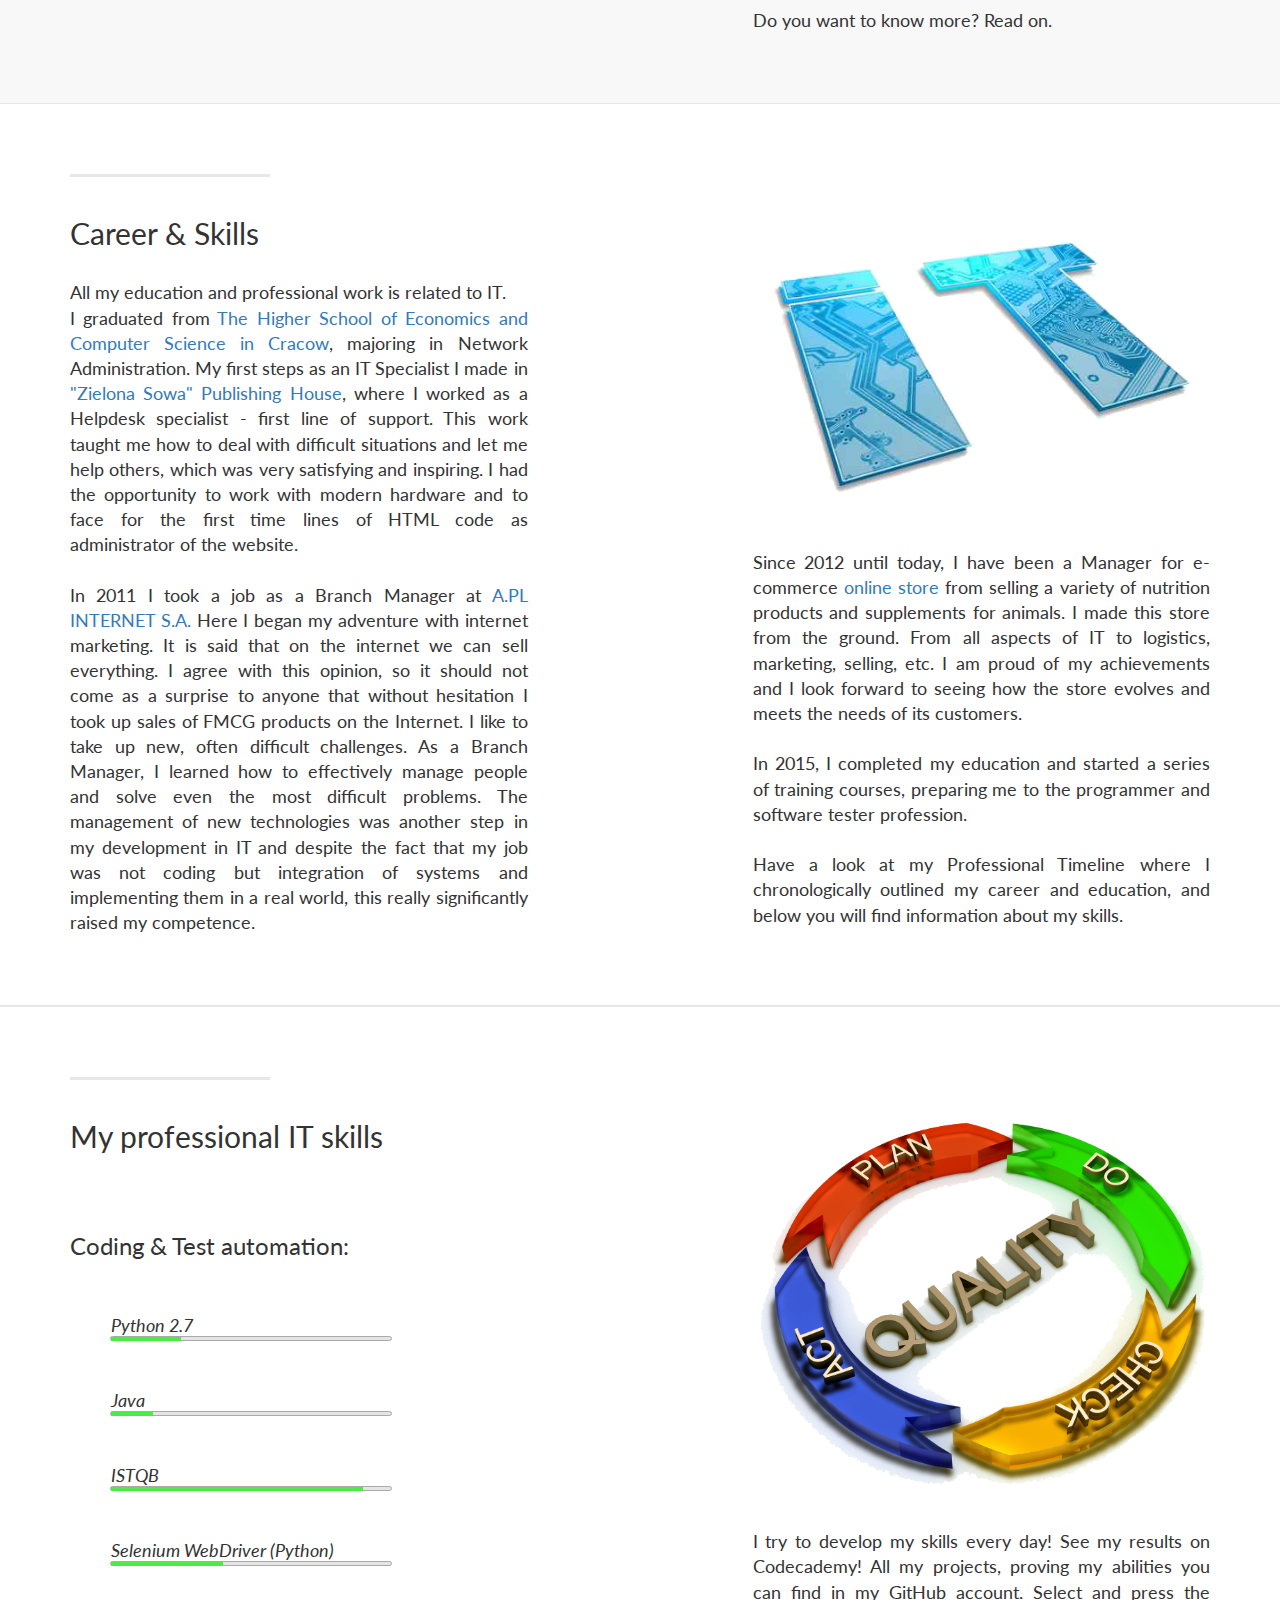
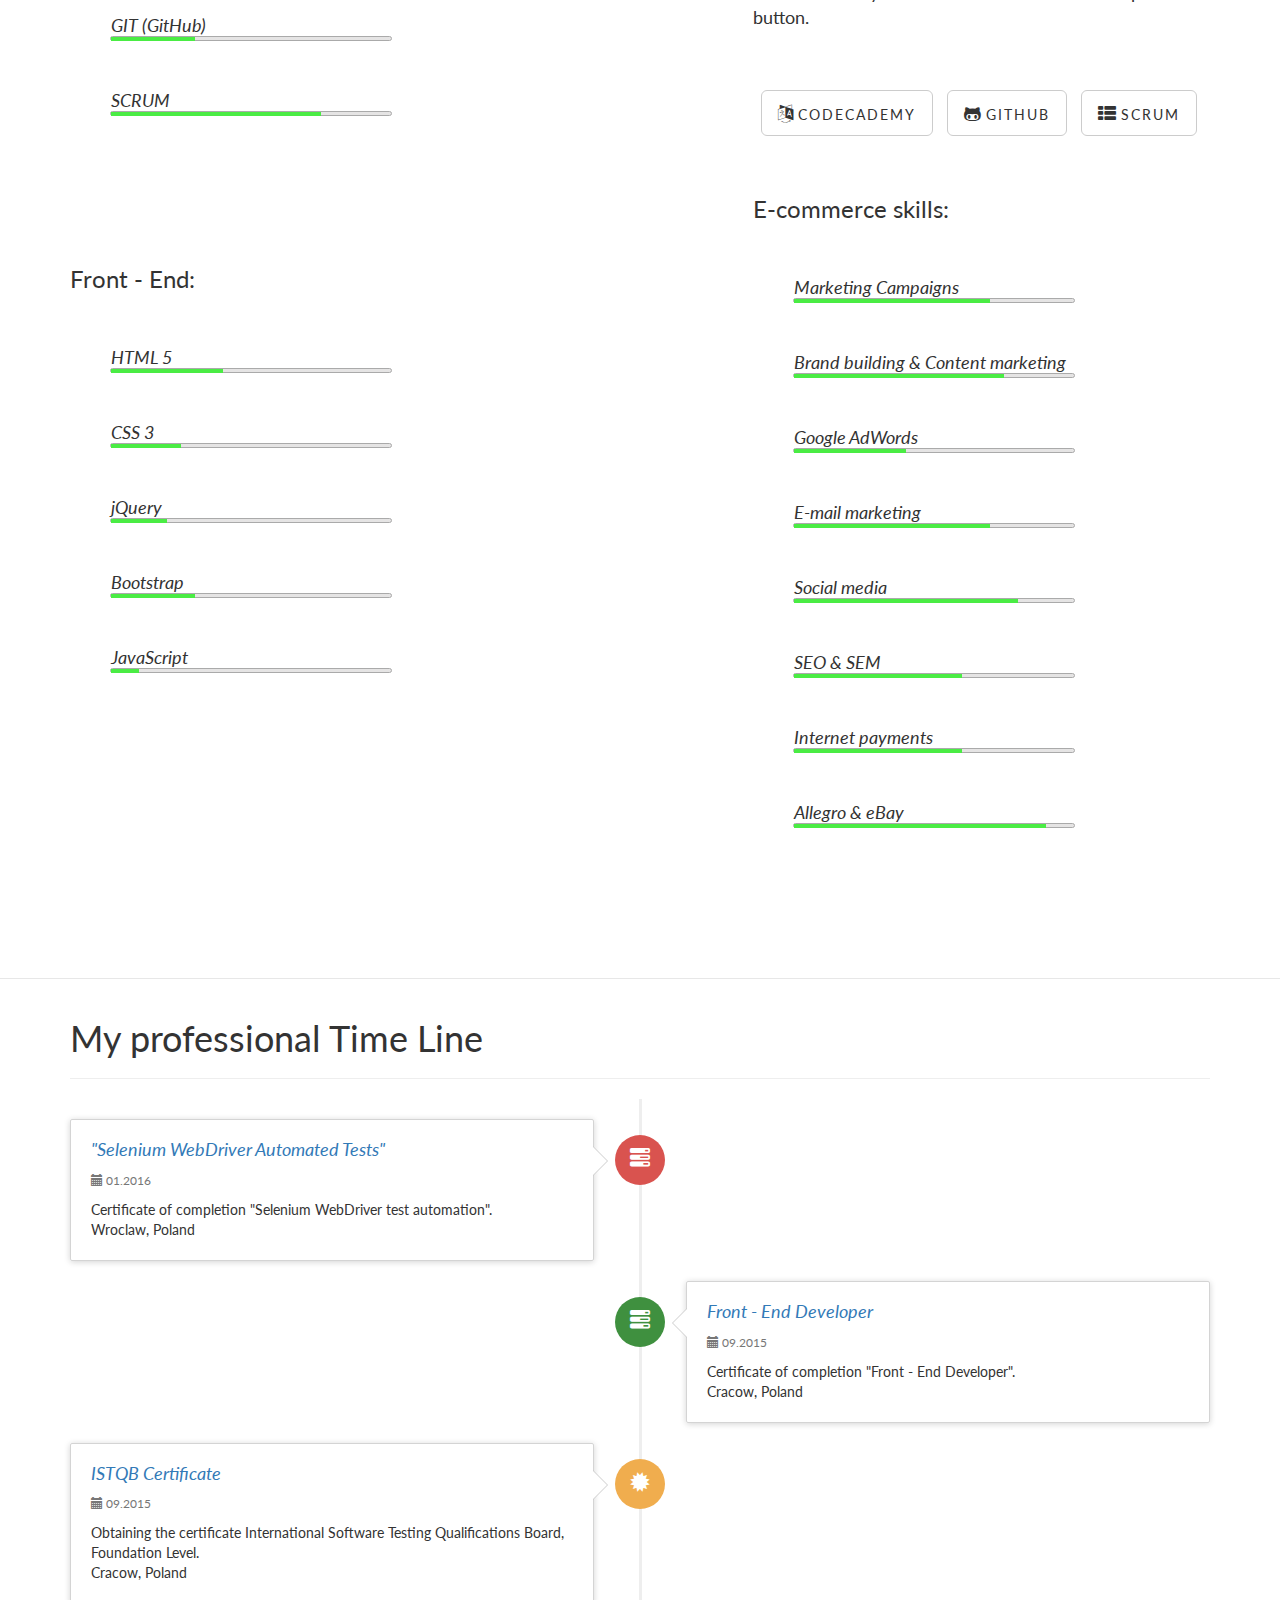
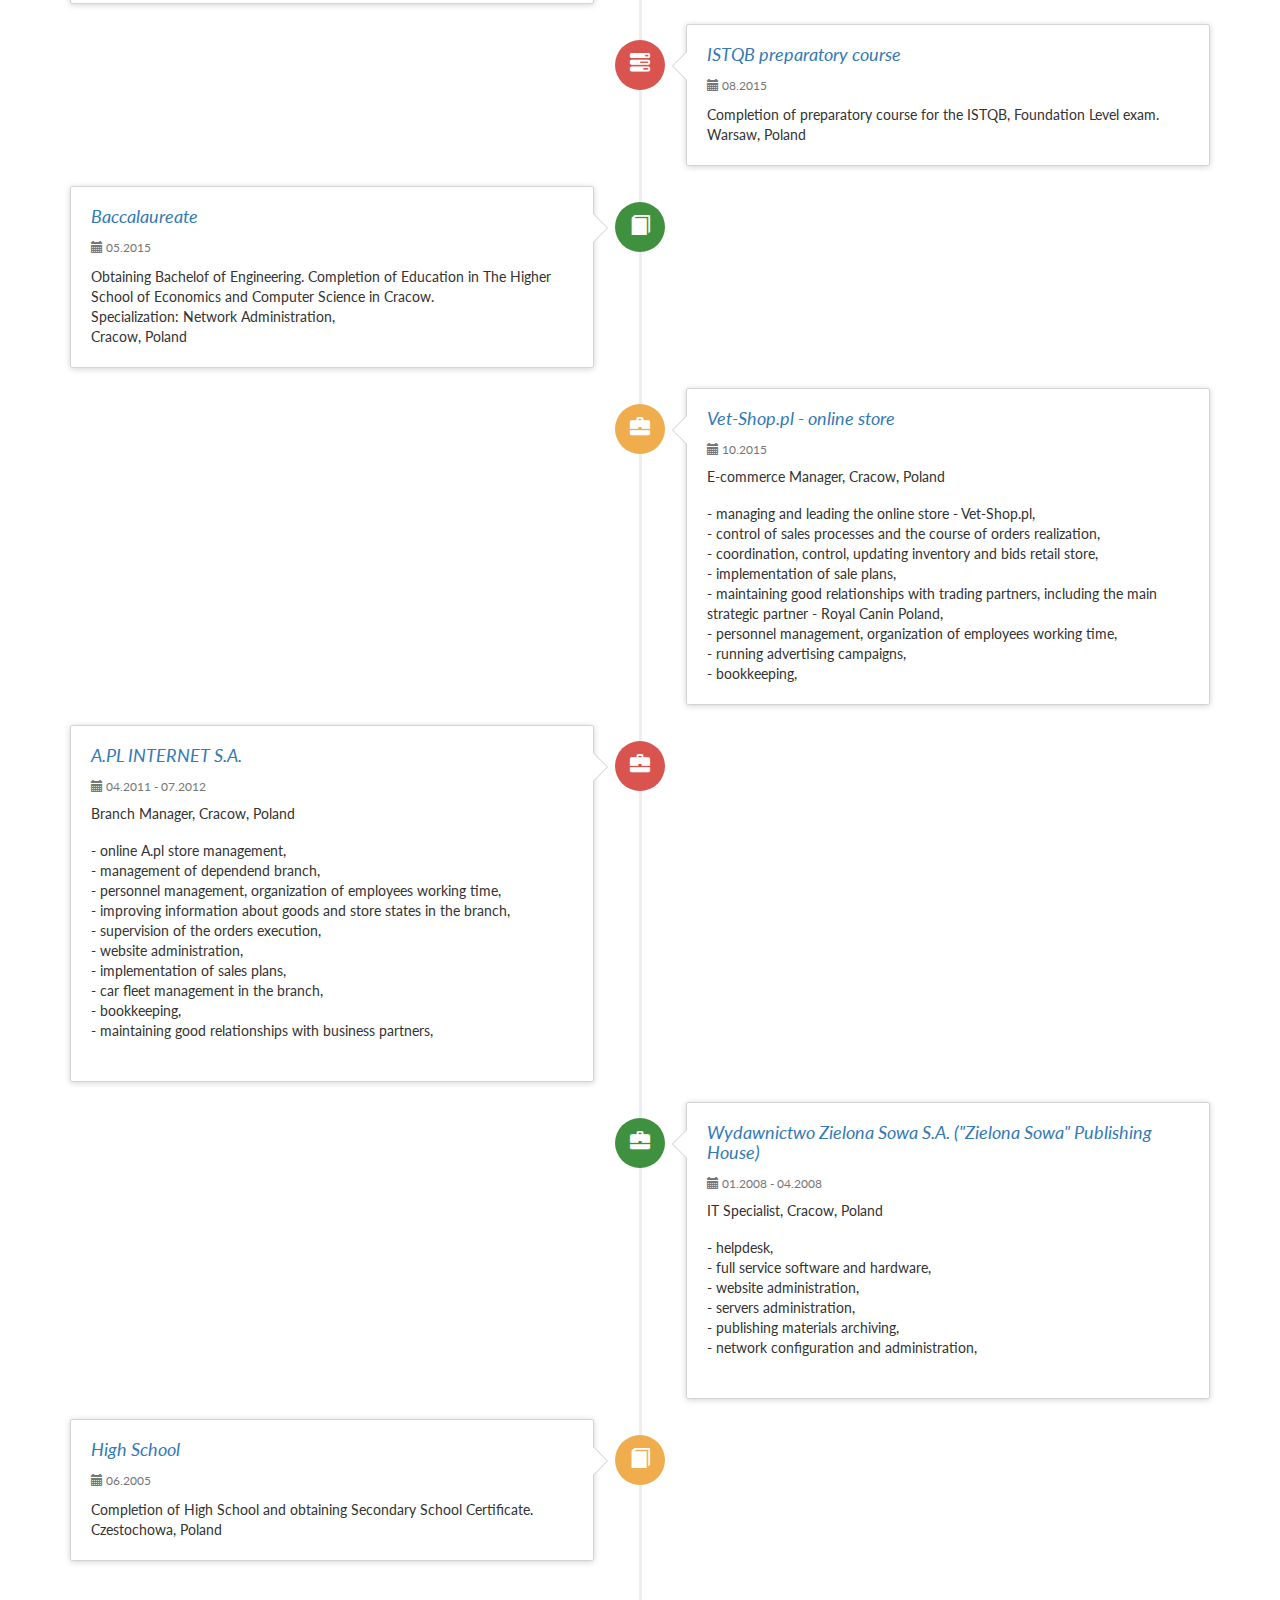
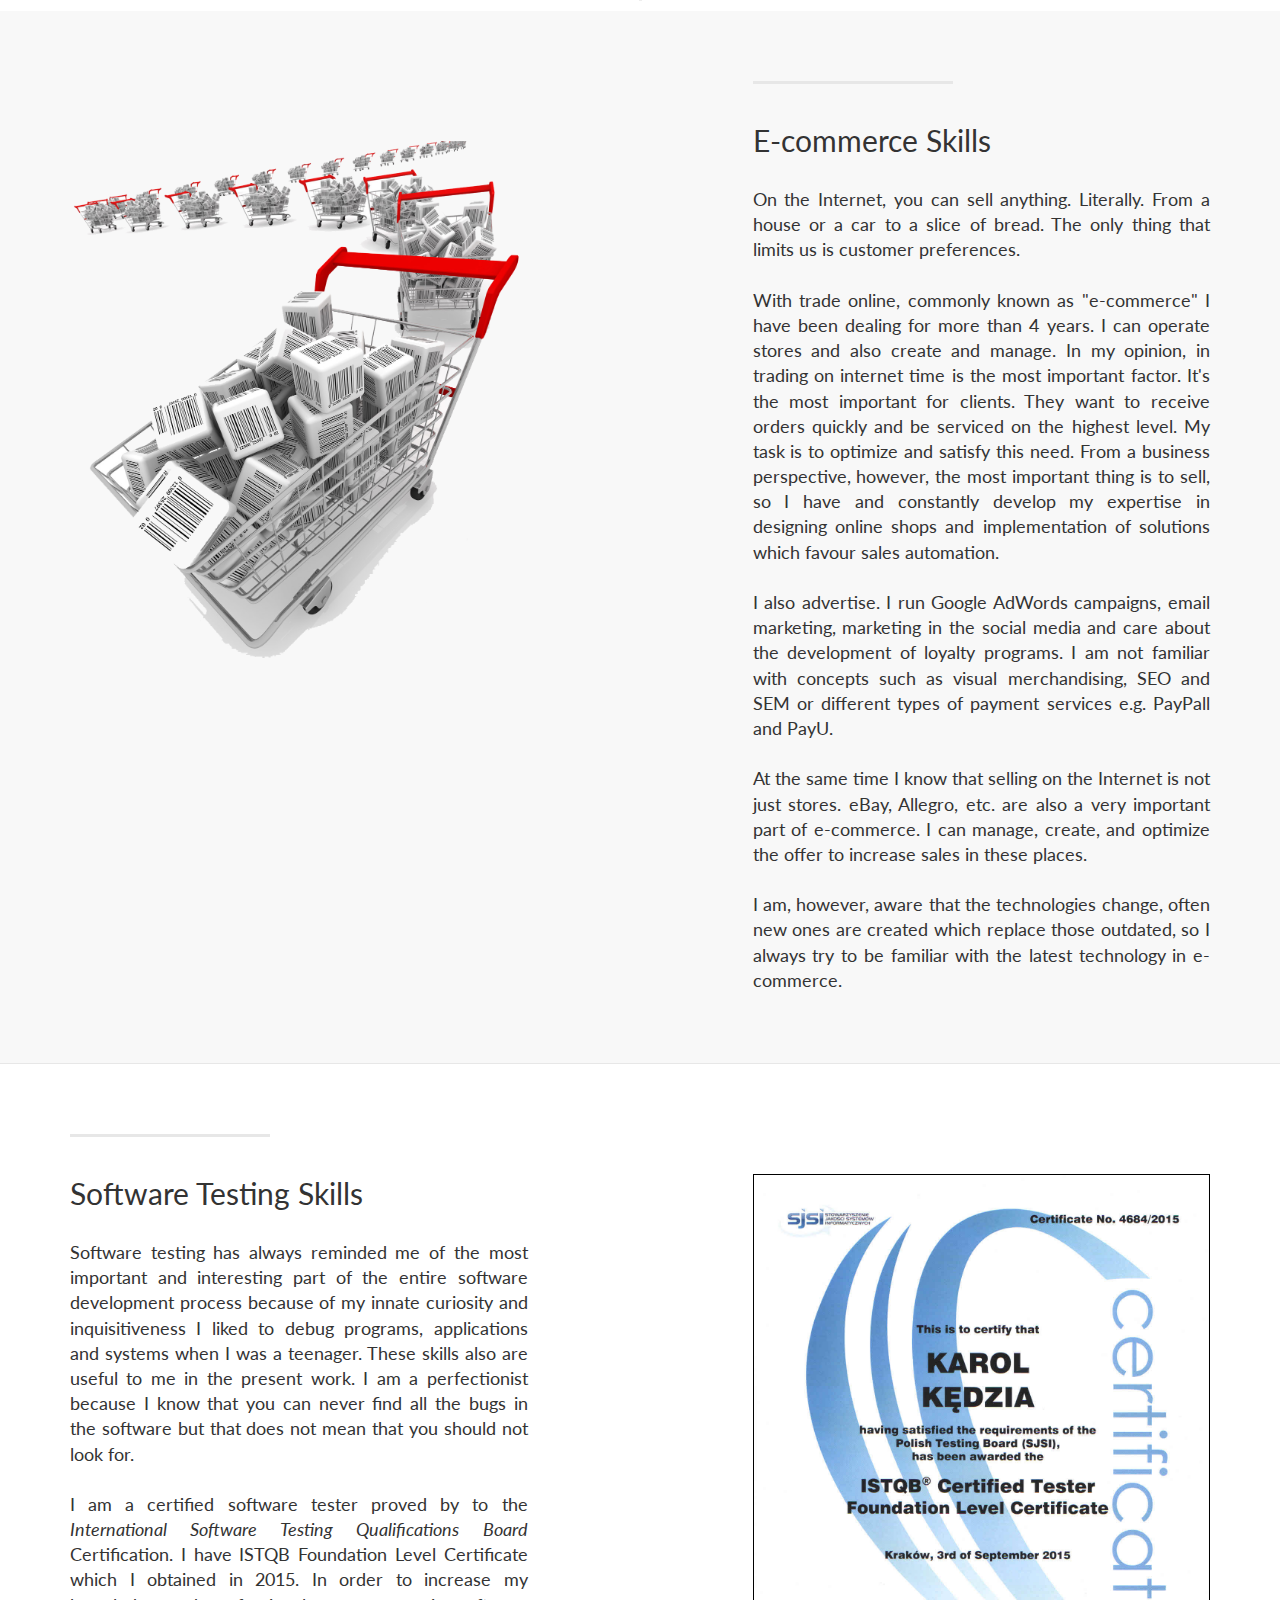
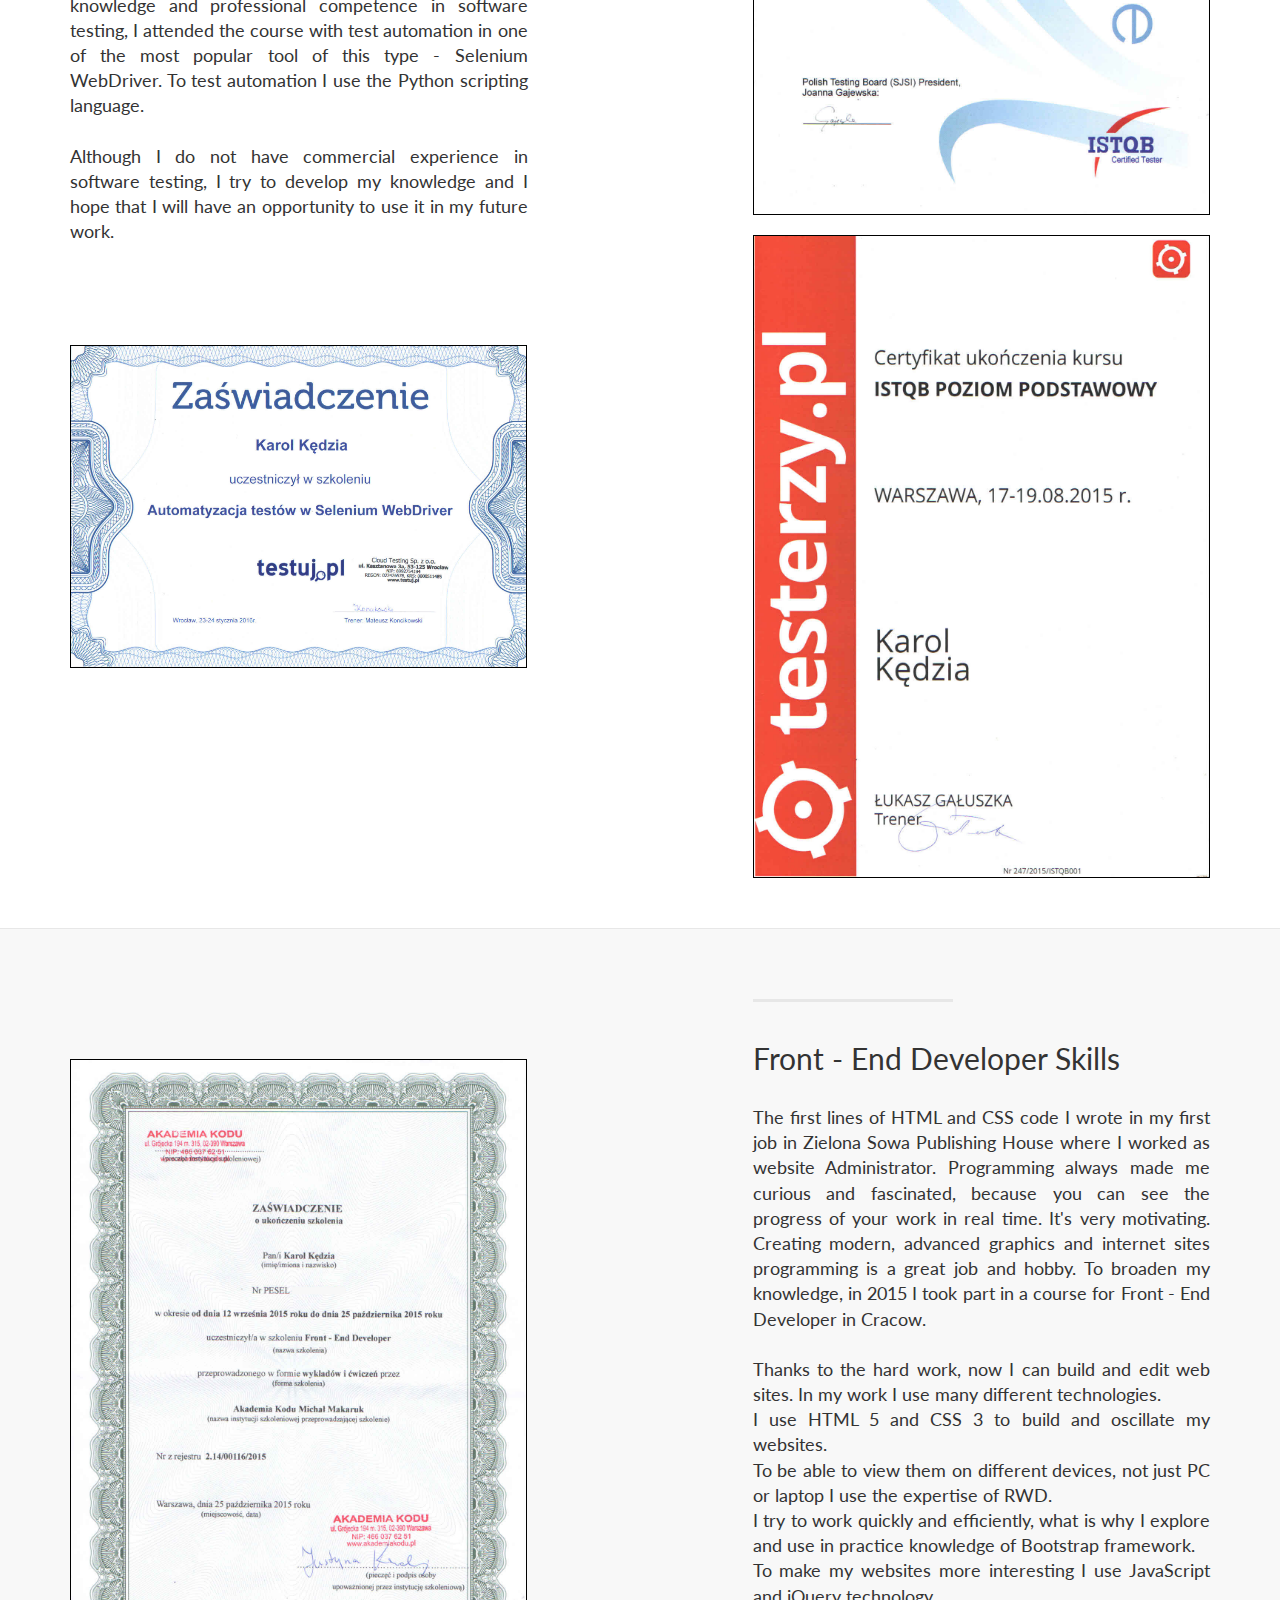
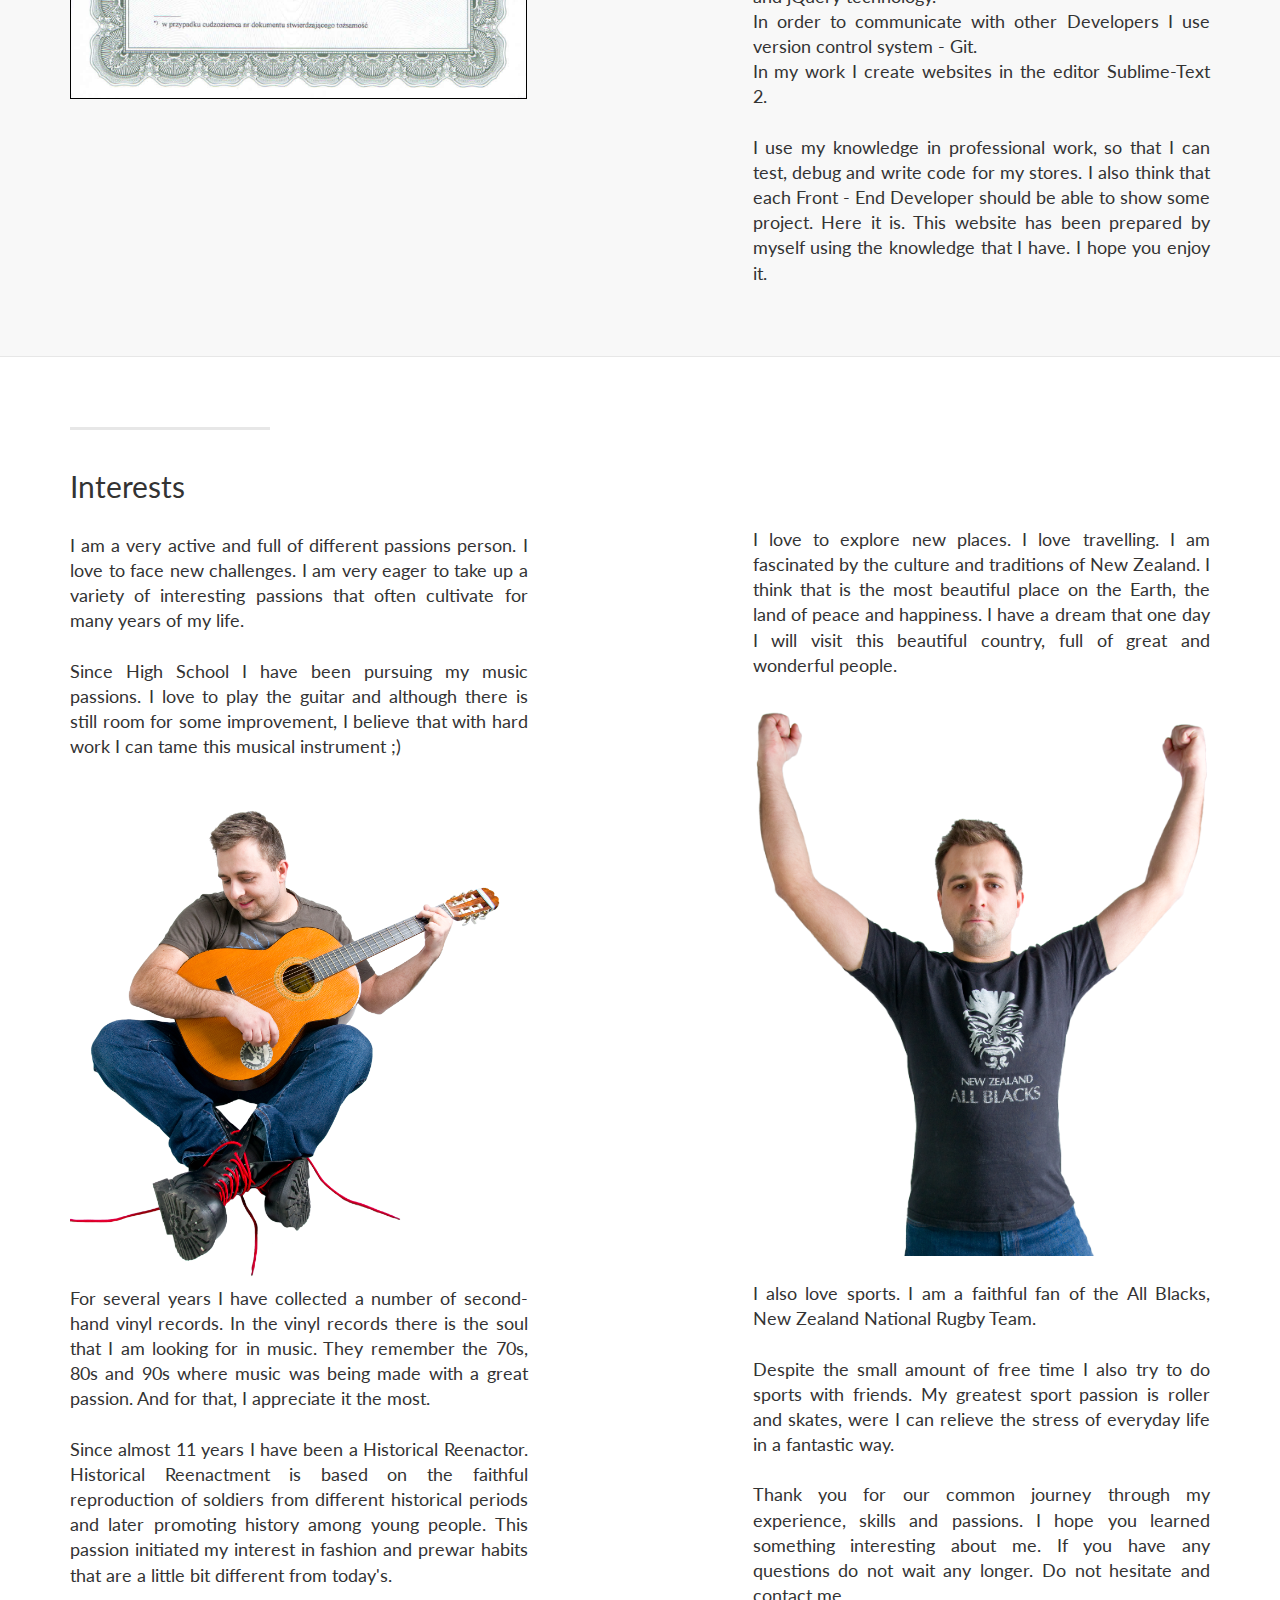
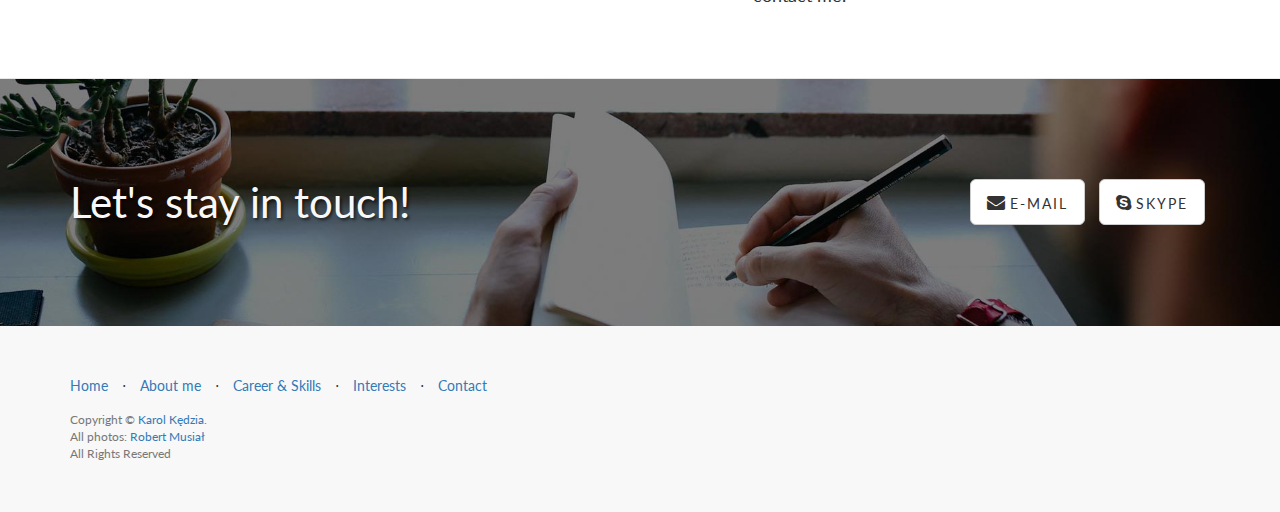
<file: index1.html>
<!DOCTYPE html>
<html lang="en">

<head>

    <meta charset="utf-8">
    <meta http-equiv="X-UA-Compatible" content="IE=edge">
    <meta name="viewport" content="width=device-width, initial-scale=1">
    <meta name="Professional Website" content="">
    <meta name="Karol Kedzia" content="">

    <title>Karol Kedzia - Professional Website</title>

    <!-- Bootstrap Core CSS -->
    <link href="css/bootstrap.min.css" rel="stylesheet">

    <!-- Custom CSS -->
    <link href="css/landing-page.css" rel="stylesheet">

    <!-- Custom Fonts -->
    <link href="font-awesome/css/font-awesome.min.css" rel="stylesheet" type="text/css">
    <link href="http://fonts.googleapis.com/css?family=Lato:300,400,700,300italic,400italic,700italic" rel="stylesheet" type="text/css"> 

</head>

<body>

<script>
  (function(i,s,o,g,r,a,m){i['GoogleAnalyticsObject']=r;i[r]=i[r]||function(){
  (i[r].q=i[r].q||[]).push(arguments)},i[r].l=1*new Date();a=s.createElement(o),
  m=s.getElementsByTagName(o)[0];a.async=1;a.src=g;m.parentNode.insertBefore(a,m)
  })(window,document,'script','//www.google-analytics.com/analytics.js','ga');

  ga('create', 'UA-72869526-1', 'auto');
  ga('send', 'pageview');
</script>

    <!-- Navigation -->
    <nav class="navbar navbar-default navbar-fixed-top topnav" role="navigation">
        <div class="container topnav">            
            <div class="navbar-header">
                <button type="button" class="navbar-toggle" data-toggle="collapse" data-target="#bs-example-navbar-collapse-1">
                    <span class="sr-only">Navigation</span>
                    <span class="icon-bar"></span>
                    <span class="icon-bar"></span>
                    <span class="icon-bar"></span>
                </button>                    
            </div>           
            <div class="collapse navbar-collapse" id="bs-example-navbar-collapse-1">
                <ul class="nav navbar-nav navbar-right">
                    <li>
                        <a href="#about">About me</a>
                    </li>
                    <li>
                        <a href="#career">Career & Skills</a>
                    </li>
                    <li>
                        <a href="#interests">Interests</a>
                    </li>
                    <li>
                        <a href="#contact">Contact</a>
                    </li>
                </ul>
            </div>            
        </div>        
    </nav>

    <a name="about1"></a>

    <div class="intro-header">
        <div class="container">
            <div class="row">
                <div class="col-lg-12">
                    <div class="intro-message">
                        <h1>Karol Kędzia</h1>
                        <h3>Professional Website</h3>
                          <hr class="intro-divider">
                        <ul class="list-inline intro-social-buttons">
                            <li>
                                <a href="https://pl.linkedin.com/in/karolkedzia" target="_blank" class="btn btn-default btn-lg"><i class="fa fa-linkedin-square"></i> <span class="network-name">LinkedIn</span></a>
                            </li>
                            <li>
                                <a href="https://www.facebook.com/kkedzia" target="_blank" class="btn btn-default btn-lg"><i class="fa fa-facebook-square"></i> <span class="network-name">Facebook</span></a>
                            </li>
                            <li>
                                <a href="https://twitter.com/karol_kedzia" target="_blank" class="btn btn-default btn-lg"><i class="fa fa-twitter-square"></i> <span class="network-name">Twitter</span></a>
                            </li>
                            <li>
                                <a href="http://www.goldenline.pl/1540174/" target="_blank" class="btn btn-default btn-lg"><i class="fa fa-codepen"></i> <span class="network-name">GoldenLine</span></a>
                            </li>
                        </ul>
                    </div>
                </div>
            </div>
        </div>
    </div>
    
	  <a  name="about"></a>

    <div class="content-section-a">
        <div class="container">
            <div class="row">
                <div class="col-lg-5 col-lg-offset-1 col-sm-push-6  col-sm-6">
                    <hr class="section-heading-spacer">
                    <div class="clearfix"></div>
                    <h2 class="section-heading">About me</h2>
                      <p align="justify" class="lead">Hi! My name is Karol. For 4 years I have been an E-commerce Specialist and an Online Store Manager in Cracow (Poland).
                      I am an IT Engineer who if possible develops his skills as a Front - End Developer and Software Tester. Despite the lack of commercial experience, it became my true passion.
                      <br>
                      <br>
                      I graduated from The Higher School of Economics and Computer Science in Cracow and it was my start in the IT world. IT is related to my education, work and hobbies. I try to take advantage of every spare moment to improve my skills, because I love to learn new technologies.
                      <br>
                      <br>                  
                      Oh! I have almost forgotten. I am 29 years old and I come from Czestochowa. Since 2005 I have lived and worked in Cracow.
                      <br>
                      <br>
                      In my free time I love to play the guitar. I am interested in cinema and music. I am a big fan of music recorded on vinyl. I have a small collection of them ;). If time permits, I am also passionate about the Historical Reenacting.
                      <br>
                      <br>                   
                      Thank you for visiting my website. It is an honor for me, that you want to get know me better.
                      <br>
                      <br>
                      Do you want to know more? Read on.</p>
                </div>
                <div class="col-lg-5 col-sm-pull-6  col-sm-6">
                  <br><br><br><br><br>
                  <img class="img-responsive" src="img/gh3.png" alt="">
                </div>
            </div>
        </div>
    </div>

    <a  name="career"></a>

    <div class="content-section-b">
        <div class="container">
            <div class="row">
                <div class="col-lg-5 col-sm-6">
                    <hr class="section-heading-spacer">
                  <div class="clearfix"></div>
                    <h2 class="section-heading">Career & Skills</h2>
                    <p align="justify" class="lead">All my education and professional work is related to IT.
                    <br>
                    I graduated from <a href="http://www.wsei.edu.pl/" target="_blank">The Higher School of Economics and Computer Science in Cracow</a>, majoring in Network Administration. My first steps as an IT Specialist I made in <a href="http://www.zielonasowa.pl/" target="_blank">"Zielona Sowa" Publishing House</a>, where I worked as a Helpdesk specialist - first line of support. This work taught me how to deal with difficult situations and let me help others, which was very satisfying and inspiring. I had the opportunity to work with modern hardware and to face for the first time lines of HTML code as administrator of the website.
                    <br>
                    <br>
                    In 2011 I took a job as a Branch Manager at <a href="http://a.pl" target="_blank">A.PL INTERNET S.A.</a> Here I began my adventure with internet marketing. It is said that on the internet we can sell everything. I agree with this opinion, so it should not come as a surprise to anyone that without hesitation I took up sales of FMCG products on the Internet. I like to take up new, often difficult challenges. As a Branch Manager, I learned how to effectively manage people and solve even the most difficult problems. The management of new technologies was another step in my development in IT and despite the fact that my job was not coding but integration of systems and implementing them in a real world, this really significantly raised my competence.
                   </p>
                </div>
                <div class="col-lg-5 col-lg-offset-2 col-sm-6">
                    <br><br>                 
                    <img class="img-responsive" src="img/it.png" alt="">
                    <br>
                    <br>                
                    <p align="justify" class="lead">Since 2012 until today, I have been a Manager for e-commerce <a href="http://vet-shop.pl" target="_blank">online store</a>  from selling a variety of nutrition products and supplements for animals. I made this store from the ground. From all aspects of IT to logistics, marketing, selling, etc. I am proud of my achievements and I look forward to seeing how the store evolves and meets the needs of its customers.
                    <br>
                    <br>
                    In 2015, I completed my education and started a series of training courses, preparing me to the programmer and software tester profession.
                    <br>
                    <br>
                    Have a look at my Professional Timeline where I chronologically outlined my career and education, and below you will find information about my skills.</p>
                </div>
            </div>
        </div>
    </div>


<!-- START OF SKILLS LIST BOX -->

    <a  name="career"></a>

    <div class="content-section-b">
        <div class="container">
            <div class="row">
                <div class="col-lg-5 col-sm-6">
                    <hr class="section-heading-spacer">
                  <div class="clearfix"></div>
                    <h2 class="section-heading">My professional IT skills</h2>
                  <div class="content">
                  <div class="col">
                    <h3>Coding & Test automation:</h3><br>  
                    <ul class="skill">
                      <li><span class="expand python"></span><em>Python 2.7</em></li>
                      <li><span class="expand java"></span><em>Java</em></li>
                      <li><span class="expand istqb"></span><em>ISTQB</em></li>
                      <li><span class="expand selenium"></span><em>Selenium WebDriver (Python)</em></li>
                      <li><span class="expand git"></span><em>GIT (GitHub)</em></li>
                      <li><span class="expand scrum"></span><em>SCRUM</em></li>
                    </ul>
                  </div>
                  </div>
                  <div class="content">
                  <div class="col">
                    <h3>Front - End:</h3><br>  
                    <ul class="skill">
                      <li><span class="expand html5"></span><em>HTML 5</em></li>
                      <li><span class="expand css3"></span><em>CSS 3</em></li>
                      <li><span class="expand jquery"></span><em>jQuery</em></li>
                      <li><span class="expand bootstrap_skill"></span><em>Bootstrap</em></li>
                      <li><span class="expand javascript"></span><em>JavaScript</em></li>
                    </ul>  
                  </div>
                  </div>
                </div>
    <div class="col-lg-5 col-lg-offset-2 col-sm-6">
<br><br><br>
<img class="img-responsive" src="img/qa.png"><br><br>

 <p align="justify" class="lead">I try to develop my skills every day! See my results on Codecademy! All my projects, proving my abilities you can find in my GitHub account. Select and press the button.</p><br><br>

<center><ul class="list-inline intro-social-buttons">
    <li>
        <a href="https://www.codecademy.com/NeoGohan" target="_blank" class="btn btn-default btn-lg"><i class="fa fa-language"></i> <span class="network-name">Codecademy</span></a>
    </li>
    <li>
        <a href="https://github.com/kkedzia" target="_blank" class="btn btn-default btn-lg"><i class="fa fa-github-alt"></i> <span class="network-name">GitHub</span></a>
    </li>
    <li>
        <a href="https://www.scrum.org/Assessments/Open-Assessments/Scrum-Open-Assessment" target="_blank" class="btn btn-default btn-lg"><i class="fa fa-th-list"></i> <span class="network-name">SCRUM</span></a>
    </li>
  </ul></center>  
                  <div class="content">
                  <div class="col">
                    <h3>E-commerce skills:</h3><br>  
                    <ul class="skill">
                      <li><span class="expand marketing_campaigns"></span><em>Marketing Campaigns</em></li>
                      <li><span class="expand brand_building"></span><em>Brand building & Content marketing</em></li>
                      <li><span class="expand google_adwords"></span><em>Google AdWords</em></li>
                      <li><span class="expand mail_marketing"></span><em>E-mail marketing</em></li>
                      <li><span class="expand social_media"></span><em>Social media</em></li>
                      <li><span class="expand seosem"></span><em>SEO & SEM</em></li>
                      <li><span class="expand payments"></span><em>Internet payments</em></li>
                      <li><span class="expand allegro_ebay"></span><em>Allegro & eBay</em></li>
                    </ul>              
                  </div>
                  </div>
                  </div>
                  </div>
                </div>
            </div>

        <!-- END OF SKILLS LIST BOX -->


<!-- START OF TIMELINE BOX -->

  <div class="container">
    <div class="page-header">
      <h1 id="timeline">My professional Time Line</h1>
    </div>

    <ul class="timeline">

      <!--Box 1 left -->

    <li>
      <div class="timeline-badge danger"><i class="glyphicon glyphicon-tasks"></i>
      </div>
      <div class="timeline-panel">
        <div class="timeline-heading">
          <h4 class="timeline-title"><i><a href="http://szkolenia.testuj.pl/automatyzacja-testow-selenium/" target="_blank">"Selenium WebDriver Automated Tests"</a></i></h4>
          <p><small class="text-muted"><i class="glyphicon glyphicon-calendar"></i> 01.2016</small></p>
        </div>
        <div class="timeline-body">
          <p>Certificate of completion "Selenium WebDriver test automation".<br>Wroclaw, Poland</p>
        </div>
      </div>
    </li>

      <!--Box 2 right -->

    <li class="timeline-inverted">
        <div class="timeline-badge success"><i class="glyphicon glyphicon-tasks"></i></div>
        <div class="timeline-panel">
          <div class="timeline-heading">
            <h4 class="timeline-title"><i><a href="http://www.akademiakodu.pl/courses/frontend" target="_blank">Front - End Developer</a></i></h4>
            <p><small class="text-muted"><i class="glyphicon glyphicon-calendar"></i> 09.2015</small></p>
          </div>
        <div class="timeline-body">
            <p>Certificate of completion "Front - End Developer".<br> Cracow, Poland</p>
        </div>
        </div>
    </li>

        <!--Box 3 left -->

    <li>
        <div class="timeline-badge warning"><i class="glyphicon glyphicon-certificate"></i></div>
        <div class="timeline-panel">
          <div class="timeline-heading">
            <h4 class="timeline-title"><i><a href="http://www.istqb.org/certification-path-root/foundation-level/foundation-level-in-a-nutshell.html" target="_blank">ISTQB Certificate</a></i></h4>
              <p><small class="text-muted"><i class="glyphicon glyphicon-calendar"></i> 09.2015</small></p>
          </div>
        <div class="timeline-body">
             <p>Obtaining the certificate International Software Testing Qualifications Board, Foundation Level.<br>Cracow, Poland</p>
        </div>
        </div>
    </li>

        <!--Box 4 right -->

    <li class="timeline-inverted">
        <div class="timeline-badge danger"><i class="glyphicon glyphicon-tasks"></i></div>
        <div class="timeline-panel">
          <div class="timeline-heading">
            <h4 class="timeline-title"><i><a href="http://testerzy.pl/teoria-testowania/przygotowanie-do-egzaminu-istqb-iseb-poziom-podstawowy-foundation-level" target="_blank">ISTQB preparatory course</a></i></h4>
              <p><small class="text-muted"><i class="glyphicon glyphicon-calendar"></i> 08.2015</small></p>
          </div>
        <div class="timeline-body">
             <p>Completion of preparatory course for the ISTQB, Foundation Level exam.<br>Warsaw, Poland</p>
        </div>
        </div>
    </li>

        <!--Box 5 left -->

    <li>
        <div class="timeline-badge success"><i class="glyphicon glyphicon-book"></i></div>
        <div class="timeline-panel">
          <div class="timeline-heading">
            <h4 class="timeline-title"><i><a href="http://www.wsei.edu.pl/administrowanie-sieciami-komputerowymi-i-bezpieczenstwo-systemow-studia-inzynierskie" target="_blank">Baccalaureate</a></i></h4>
              <p><small class="text-muted"><i class="glyphicon glyphicon-calendar"></i> 05.2015</small></p>
          </div>
        <div class="timeline-body">
              <p>Obtaining Bachelof of Engineering. Completion of Education in The Higher School of Economics and Computer Science in Cracow.
              <br>Specialization: Network Administration,
              <br>Cracow, Poland</p>
        </div>
        </div>
    </li>

        <!--Box 6 right -->

    <li class="timeline-inverted">
        <div class="timeline-badge warning"><i class="glyphicon glyphicon-briefcase"></i></div>
        <div class="timeline-panel">
          <div class="timeline-heading">
            <h4 class="timeline-title"><i><a href="http://vet-shop.pl" target="_blank">Vet-Shop.pl - online store</a></i></h4>
              <p><small class="text-muted"><i class="glyphicon glyphicon-calendar"></i> 10.2015</small></p>
              <h5 class="timeline-heading">E-commerce Manager, Cracow, Poland<h1>
          </div>
        <div class="timeline-body">
            <p>- managing and leading the online store - Vet-Shop.pl,
            <br>- control of sales processes and the course of orders realization,<br>- coordination, control, updating inventory and bids retail store,<br>- implementation of sale plans,
            <br>- maintaining good relationships with trading partners, including the main strategic partner - Royal Canin Poland,
            <br>- personnel management, organization of employees working time,
            <br>- running advertising campaigns,
            <br>- bookkeeping,<br></p>
        </div>
        </div>
    </li>

        <!--Box 7 left -->

    <li>
        <div class="timeline-badge danger"><i class="glyphicon glyphicon-briefcase"></i></div>
        <div class="timeline-panel">
          <div class="timeline-heading">
            <h4 class="timeline-title"><i><a href="http://a.pl" target="_blank">A.PL INTERNET S.A.</a></i></h4>
              <p><small class="text-muted"><i class="glyphicon glyphicon-calendar"></i> 04.2011 - 07.2012</small></p>
            <h5 class="timeline-heading">Branch Manager, Cracow, Poland<h1>
          </div>
          <div class="timeline-body">
              <p>- online A.pl store management,
              <br>- management of dependend branch,
              <br>- personnel management, organization of employees working time,
              <br>- improving information about goods and store states in the branch,
              <br>- supervision of the orders execution,
              <br>- website administration,
              <br>- implementation of sales plans,
              <br>- car fleet management in the branch,
              <br>- bookkeeping,
              <br>- maintaining good relationships with business partners,</p>
              <br>
          </div>
          </div>
    </li>

        <!--Box 8 right -->

    <li class="timeline-inverted">
        <div class="timeline-badge success"><i class="glyphicon glyphicon-briefcase"></i></div>
        <div class="timeline-panel">
          <div class="timeline-heading">
            <h4 class="timeline-title"><i><a href="http://www.zielonasowa.pl/" target="_blank">Wydawnictwo Zielona Sowa S.A. ("Zielona Sowa" Publishing House)</a></i></h4>
              <p><small class="text-muted"><i class="glyphicon glyphicon-calendar"></i> 01.2008 - 04.2008</small></p>
            <h5 class="timeline-heading">IT Specialist, Cracow, Poland<h1>
          </div>
          <div class="timeline-body">
              <p>- helpdesk,
              <br>- full service software and hardware,
              <br>- website administration,
              <br>- servers administration,
              <br>- publishing materials archiving,
              <br>- network configuration and administration,</p><br>
          </div>
        </div>
    </li>

        <!--Box 9 left -->

    <li>
        <div class="timeline-badge warning"><i class="glyphicon glyphicon-book"></i></div>
        <div class="timeline-panel">
          <div class="timeline-heading">
            <h4 class="timeline-title"><i><a href="http://slowacki.net" target="_blank">High School</a></i></h4>
              <p><small class="text-muted"><i class="glyphicon glyphicon-calendar"></i> 06.2005</small></p>
          </div>
          <div class="timeline-body">
            <p>Completion of High School and obtaining Secondary School Certificate.
            <br>Czestochowa, Poland</p>
          </div>
       </div>
    </li>
  </ul>
  </div>

              <!-- END OF TIMELINE BOX -->

              <!-- START OF E-COMMERCE SKILLS BOX -->

  <a  name="e-commerce"></a>

  <div class="content-section-a">
    <div class="container">
      <div class="row">
        <div class="col-lg-5 col-lg-offset-1 col-sm-push-6  col-sm-6">
            <hr class="section-heading-spacer">
          <div class="clearfix"></div>
            <h2 class="section-heading">E-commerce Skills</h2>
            <p align="justify" class="lead">On the Internet, you can sell anything. Literally. From a house or a car to a slice of bread. The only thing that limits us is customer preferences.
            <br>
            <br>
            With trade online, commonly known as "e-commerce" I have been dealing for more than 4 years. I can operate stores and also create and manage. In my opinion, in trading on internet time is the most important factor. It's the most important for clients. They want to receive orders quickly and be serviced on the highest level. My task is to optimize and satisfy this need. From a business perspective, however, the most important thing is to sell, so I have and constantly develop my expertise in designing online shops and implementation of solutions which favour sales automation.
            <br>
            <br>
            I also advertise. I run Google AdWords campaigns, email marketing, marketing in the social media and care about the development of loyalty programs. I am not familiar with concepts such as visual merchandising, SEO and SEM or different types of payment services e.g. PayPall and PayU.
            <br>
            <br>
            At the same time I know that selling on the Internet is not just stores. eBay, Allegro, etc. are also a very important part of e-commerce. I can manage, create, and optimize the offer to increase sales in these places.
            <br>
            <br>I am, however, aware that the technologies change, often new ones are created which replace those outdated, so I always try to be familiar with the latest technology in e-commerce.</p>       
        </div>
        <div class="col-lg-5 col-sm-pull-6  col-sm-6">
          <br><br><br><br>
            <img class="img-responsive" src="img/ecomerce.png" alt="">         
        </div>
      </div>
    </div>
  </div>

          <!-- END OF E-COMMERCE SKILLS BOX -->  

          <!-- START OF SOFTWARE TESTING SKILLS BOX -->  

  <a  name="tester"></a>
  <div class="content-section-b">
    <div class="container">
      <div class="row">
        <div class="col-lg-5 col-sm-6">
            <hr class="section-heading-spacer">
          <div class="clearfix"></div>
            <h2 class="section-heading">Software Testing Skills</h2>
            <p align="justify" class="lead">Software testing has always reminded me of the most important and interesting part of the entire software development process because of my innate curiosity and inquisitiveness I liked to debug programs, applications and systems when I was a teenager. These skills also are useful to me in the present work. I am a perfectionist because I know that you can never find all the bugs in the software but that does not mean that you should not look for.
            <br>
            <br>                 
            I am a certified software tester proved by to the <i>International Software Testing Qualifications Board</i> Certification. I have ISTQB Foundation Level Certificate which I obtained in 2015. In order to increase my knowledge and professional competence in software testing, I attended the course with test automation in one of the most popular tool of this type - Selenium WebDriver. To test automation I use the Python scripting language.
            <br>
            <br>
            Although I do not have commercial experience in software testing, I try to develop my knowledge and I hope that I will have an opportunity to use it in my future work.</p>
            <br><br><br><br>
            <a href="http://szkolenia.testuj.pl/automatyzacja-testow-selenium/" target="_blank"><img class="img-responsive" src="img/testuj_pl.jpg" style="border: 1px solid black;"></a>
          </div>
          <div class="col-lg-5 col-lg-offset-2 col-sm-6">
            <br><br><br>
            <a href="http://www.istqb.org/certification-path-root/foundation-level/foundation-level-in-a-nutshell.html" target="_blank"><img class="img-responsive" src="img/istqb_1.jpg" style="border: 1px solid black;"></a>
            <br>
            <a href="http://testerzy.pl/teoria-testowania/przygotowanie-do-egzaminu-istqb-iseb-poziom-podstawowy-foundation-level" target="_blank"><img class="img-responsive" src="img/testerzy_pl.jpg" style="border: 1px solid black;"></a>
          </div>
        </div>
      </div>
    </div>
    

                <!-- END OF SOFTWARE TESTING SKILLS BOX--> 

                <!-- START OF FRONT-END SKILLS BOX -->  

  <a  name="frontend"></a>
  <div class="content-section-a">
    <div class="container">
      <div class="row">
        <div class="col-lg-5 col-lg-offset-1 col-sm-push-6  col-sm-6">
            <hr class="section-heading-spacer">
          <div class="clearfix"></div>
            <h2 class="section-heading">Front - End Developer Skills</h2>
            <p align="justify" class="lead">The first lines of HTML and CSS code I wrote in my first job in Zielona Sowa Publishing House where I worked as website Administrator. Programming always made me curious and fascinated, because you can see the progress of your work in real time. It's very motivating. Creating modern, advanced graphics and internet sites programming is a great job and hobby. To broaden my knowledge, in 2015 I took part in a course for Front - End Developer in Cracow.
            <br><br>
            Thanks to the hard work, now I can build and edit web sites. In my work I use many different technologies. 
            <br>
            I use HTML 5 and CSS 3 to build and oscillate my websites.
            <br>
            To be able to view them on different devices, not just PC or laptop I use the expertise of RWD.
            <br>
            I try to work quickly and efficiently, what is why I explore and use in practice knowledge of Bootstrap framework.
            <br>                  
            To make my websites more interesting I use JavaScript and jQuery technology.
            <br>
            In order to communicate with other Developers I use version control system - Git. 
            <br>
            In my work I create websites in the editor Sublime-Text 2.
            <br><br>
            I use my knowledge in professional work, so that I can test, debug and write code for my stores. I also think that each Front - End Developer should be able to show some project. Here it is. This website has been prepared by myself using the knowledge that I have. I hope you enjoy it.</p> 
          </div>
          <div class="col-lg-5 col-sm-pull-6  col-sm-6">
            <br><br><br><br>
            <a href="http://www.akademiakodu.pl/courses/frontend" target="_blank"><img class="img-responsive" src="img/frontend.png" style="border: 1px solid black;"></a>
        </div>
      </div>
    </div>
  </div>

          <!-- END OF FRONT-END SKILLS BOX -->   

          <!--START OF INTERESTS BOX -->  

  <a  name="interests"></a>

  <div class="content-section-b">
    <div class="container">
      <div class="row">
        <div class="col-lg-5 col-sm-6">
            <hr class="section-heading-spacer">
          <div class="clearfix"></div>
            <h2 class="section-heading">Interests</h2>
            <p align="justify" class="lead">I am a very active and full of different passions person. I love to face new challenges. I am very eager to take up a variety of interesting passions that often cultivate for many years of my life.
            <br>
            <br>                 
            Since High School I have been pursuing my music passions. I love to play the guitar and although there is still room for some improvement, I believe that with hard work I can tame this musical instrument ;)
            <br>
            <br>
            <img class="img-responsive" src="img/gh.png" alt="">
            For several years I have collected a number of second-hand vinyl records. In the vinyl records there is the soul that I am looking for in music. They remember the 70s, 80s and 90s where music was being made with a great passion. And for that, I appreciate it the most.
            <br>
            <br>
            Since almost 11 years I have been a Historical Reenactor. Historical Reenactment is based on the faithful reproduction of soldiers from different historical periods and later promoting history among young people. This passion initiated my interest in fashion and prewar habits that are a little bit different from today's.</p>
        </div>
        <div class="col-lg-5 col-lg-offset-2 col-sm-6">
            <br><br><br><br><br><br>
            <p align="justify" class="lead">I love to explore new places. I love travelling. I am fascinated by the culture and traditions of New Zealand. I think that is the most beautiful place on the Earth, the land of peace and happiness. I have a dream that one day I will visit this beautiful country, full of great and wonderful people.
            <br>
            <br>                                      
            <img class="img-responsive" src="img/gh2_1.png" alt="">
            <br>
            I also love sports. I am a faithful fan of the All Blacks, New Zealand National Rugby Team.
            <br>
            <br>
            Despite the small amount of free time I also try to do sports with friends. My greatest sport passion is roller and skates, were I can relieve the stress of everyday life in a fantastic way.
            <br>
            <br>
            Thank you for our common journey through my experience, skills and passions. I hope you learned something interesting about me. If you have any questions do not wait any longer. Do not hesitate and contact me.</p>
        </div>
      </div>
    </div>
  </div>

          <!--END OF INTERESTS BOX --> 

	<a  name="contact"></a>
  <div class="banner">
    <div class="container">
      <div class="row">
        <div class="col-lg-6">
          <h2>Let's stay in touch!</h2>
        </div>
        <div class="col-lg-6">
          <ul class="list-inline banner-social-buttons">
            <li>
              <a href="mailto:contact@karol-kedzia.pl" class="btn btn-default btn-lg"><i class="fa fa-envelope"></i> <span class="network-name">E-Mail</span></a>
            </li>
            <li>
              <a href="skype:karol.kedzia" class="btn btn-default btn-lg"><i class="fa fa-skype"></i> <span class="network-name">Skype</span></a>
            </li>
          </ul>
        </div>  
      </div>
    </div>
  </div>

  <footer>
    <div class="container">
      <div class="row">
        <div class="col-lg-12">
          <ul class="list-inline">
            <li>
              <a href="#">Home</a>
            </li>
            <li class="footer-menu-divider">&sdot;
            </li>
            <li>
              <a href="#about">About me</a>
            </li>
            <li class="footer-menu-divider">&sdot;
            </li>
            <li>
              <a href="#career">Career & Skills</a>
            </li>
            <li class="footer-menu-divider">&sdot;
            </li>
            <li>
              <a href="#interests">Interests</a>
            </li>
            <li class="footer-menu-divider">&sdot;</li>
            <li>
              <a href="#contact">Contact</a>
            </li>
            </ul>
              <p class="copyright text-muted small">Copyright &copy; <a href="mailto:contact@karol-kedzia.pl">Karol Kędzia</a>.<br>All photos: <a href="mailto:4-bs@wp.pl">Robert Musiał</a>
              <br>All Rights Reserved</p>
        </div>
      </div>
    </div>
  </footer>

    <!-- jQuery -->
  <script src="js/jquery.js"></script>

    <!-- Bootstrap Core JavaScript -->
  <script src="js/bootstrap.min.js"></script>

</body>

</html>
</file>
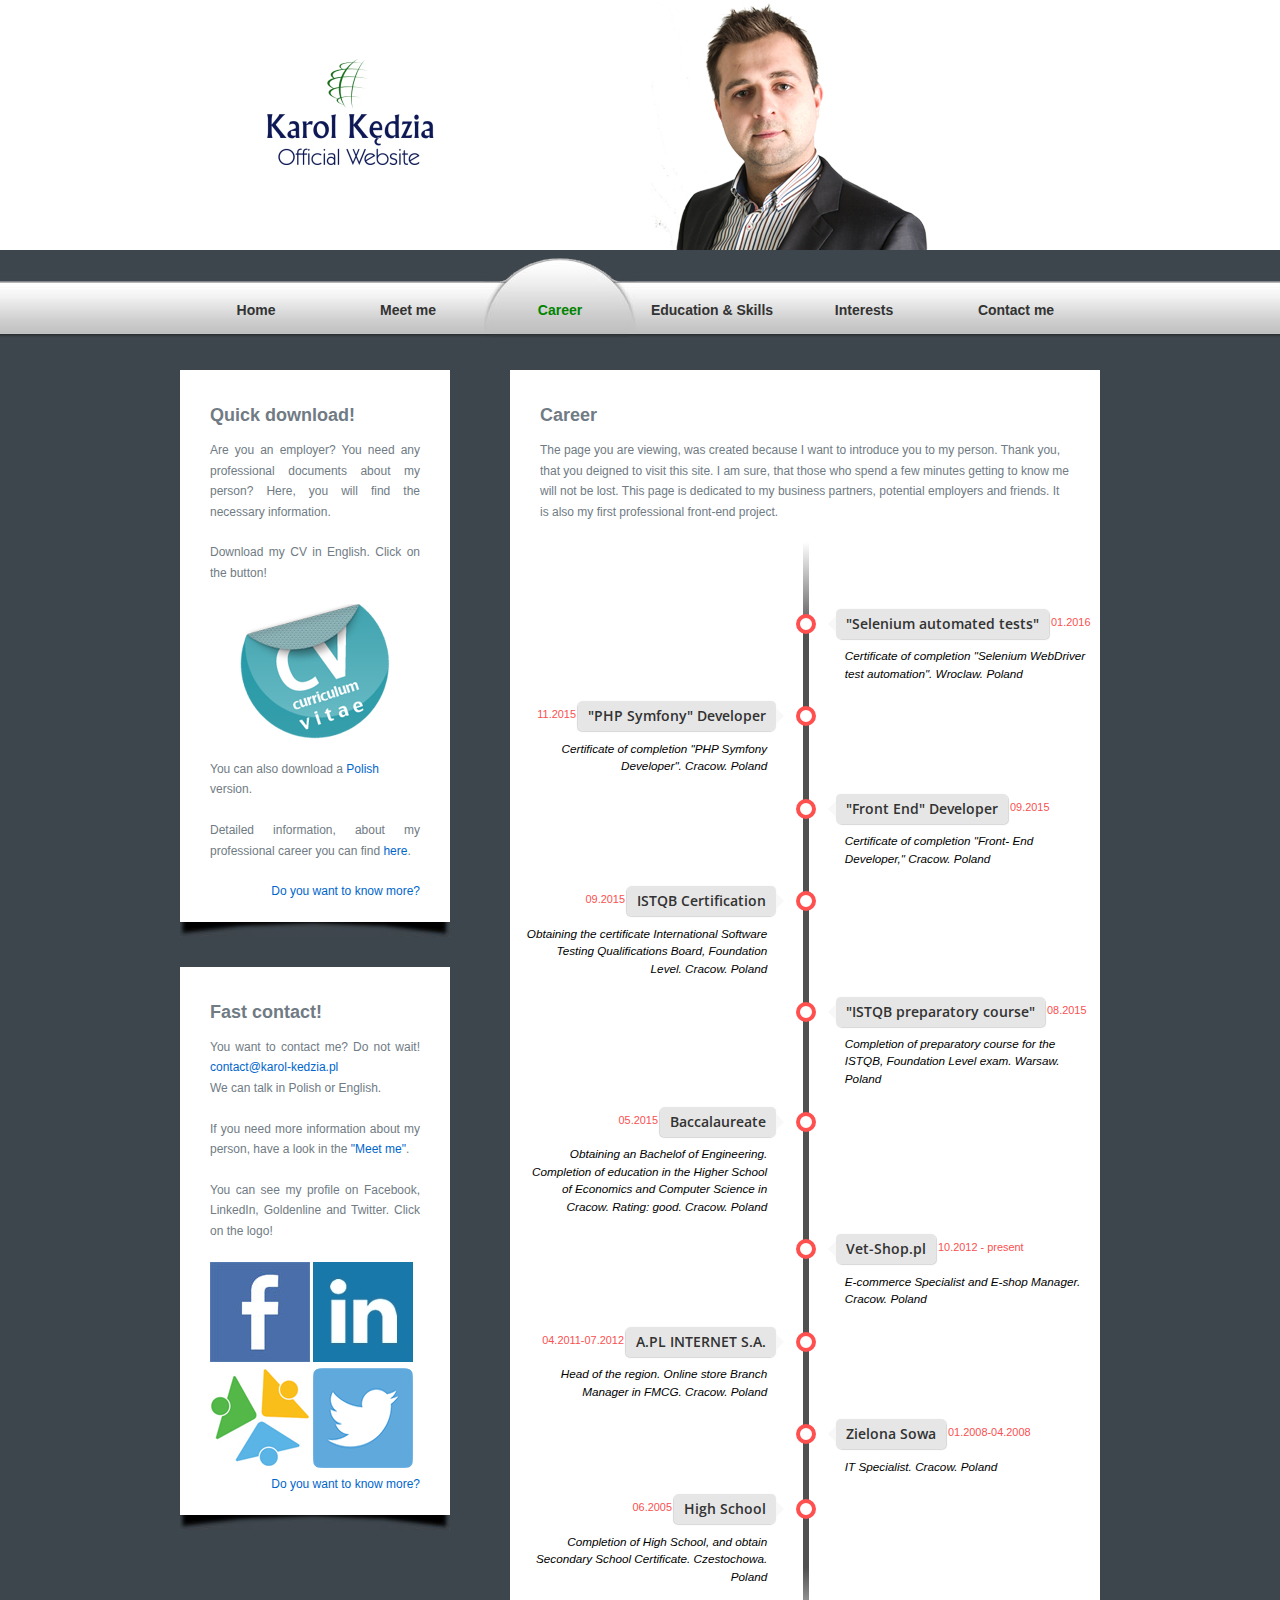
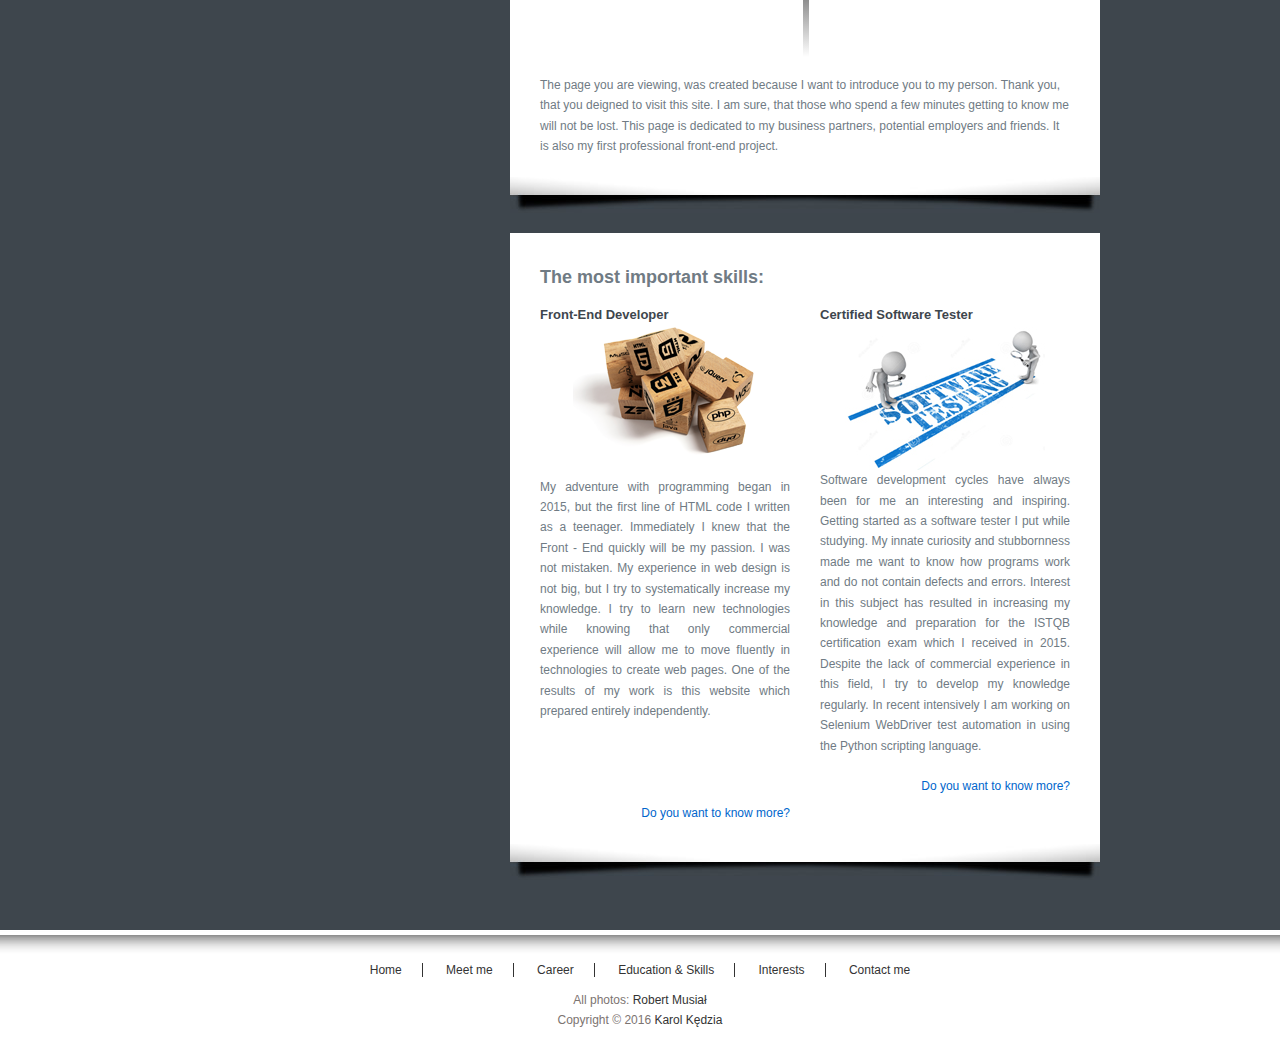
<file: Old site/career.html>
<!DOCTYPE html PUBLIC "-//W3C//DTD XHTML 1.0 Transitional//EN" "http://www.w3.org/TR/xhtml1/DTD/xhtml1-transitional.dtd">
<html>
<head>
<meta http-equiv="Content-Type" content="text/html; charset=utf-8" />
<title>Karol Kędzia official website</title>
<link href="career.css" rel="stylesheet" type="text/css" />
<link href='http://fonts.googleapis.com/css?family=Open+Sans:400,300,300italic,400italic,600,600italic,700,700italic' rel='stylesheet' type='text/css'>
</head>
<body>
<div id="header_wrapper">
    <div id="header">
    	<div id="site_title">
            <h1><a href="http://www.karol-kedzia.pl" target="_parent">
                <img src="images/kklogo.jpg" alt="Site Title" />
             </a></h1>
        </div>   
    </div> <!-- end of header -->

</div> <!-- end of menu_wrapper -->

<div id="menu_wrapper">
    <div id="menu">
        
        <ul>
            <li><a href="index.html" target="parent">Home</a></li>
            <li><a href="meetme.html" target="_parent">Meet me</a></li>
            <li><a href="career.html" class="current">Career</a></li>
            <li><a href="skills.html" target="_parent">Education & Skills</a></li>
            <li><a href="hobby.html" target="_parent">Interests</a></li>
            <li><a href="contact.html" target="_parent">Contact me</a></li>
        </ul>    	
    
    </div> <!-- end of menu -->
</div>

<div id="content_wrapper">

	<div id="sidebar">
    
    	<div class="sidebar_box">
        	
            <h2>Quick download!</h2>
            <p  align="justify">Are you an employer? You need any professional documents about my person? Here, you will find the necessary information.</p>
            <br>
            <p align="justify">Download my CV in English. Click on the button!</p>
            <br>
            <center><a href="http://www.karol-kedzia.pl/download/CV_en-KarolKedzia.pdf" target="_blank"><img src="images/cv_button.png"></a></center>
            <br>
            <p>You can also download a <a href="http://www.karol-kedzia.pl/download/CV_pl-KarolKedzia.pdf" target="_blank">Polish</a> version.</p>
            <br>
            <p align="justify">Detailed information, about my professional career you can find <a href="career.html">here</a>.</p>
            <br>
            <a href="career.html"><p align="right">Do you want to know more?</p></a>
        </div><div class="sidebar_box_bottom"></div>
        
        <div class="sidebar_box">
			
            <h2>Fast contact!</h2>
            
            <p align="justify">You want to contact me? Do not wait!
            <a href="mailto:contact@karol-kedzia.pl">contact@karol-kedzia.pl</a></p>
            <p align="justify">We can talk in Polish or English.</p>
            <br>
            <p align="justify">If you need more information about my person, have a look in the <a href="meetme.html">"Meet me"</a>.</p>
            <br>
            <p align="justify">You can see my profile on Facebook, LinkedIn, Goldenline and Twitter. Click on the logo!</p>
            <br>
            <a href="https://www.facebook.com/kkedzia" target="_blank"><img src="images/facebook.jpg"></a>
            <a href="https://pl.linkedin.com/in/karolkedzia" target="_blank"><img src="images/linkedin.jpg"></a>
            <a href="https://www.goldenline.pl/1540174" target="_blank"><img src="images/gl.jpg"></a>
            <a href="https://twitter.com/karol_kedzia" target="_blank"><img src="images/twitter.png"></a>
            <br>
            <a href="contanct.html"><p align="right">Do you want to know more?</p></a>
        </div><div class="sidebar_box_bottom"></div>
    
    </div> <!-- end of sidebar -->
    
    <div id="templatemo_content">
    
    	<div class="content_box">
        
<h2>Career</h2>
            
<p>The page you are viewing, was created because I want to introduce you to my person. Thank you, that you deigned to visit this site. I am sure, that those who spend a few minutes getting to know me will not be lost. This page is dedicated to my business partners, potential employers and friends. It is also my first professional front-end project.</p>


  
<!------------START OF TIME LINE-------------->

<ul class="timeline">

    <!-- Item 1 -->
    <li>
        <div class="direction-r">
            <div class="flag-wrapper">
                <span class="flag">"Selenium automated tests"</span>
                <span class="time-wrapper"><span class="time">01.2016</span></span>
            </div>
            <div class="desc">Certificate of completion "Selenium WebDriver test automation". Wroclaw. Poland<div></div>
    </li>
  
    <!-- Item 2 -->
    <li>
        <div class="direction-l">
                <div class="flag-wrapper">
                <span class="flag">"PHP Symfony" Developer</span>
                <span class="time-wrapper"><span class="time">11.2015</span></span>
            </div>
            <div class="desc">Certificate of completion "PHP Symfony Developer". Cracow. Poland<div></div>
    </li>

    <!-- Item 3 -->
    <li>
        <div class="direction-r">
            <div class="flag-wrapper">
                <span class="flag">"Front End" Developer</span>
                <span class="time-wrapper"><span class="time">09.2015</span></span>
            </div>
            <div class="desc">Certificate of completion "Front- End Developer," Cracow. Poland<div></div>
    </li>

    <!-- Item 4 -->
    <li>
        <div class="direction-l">
                 <div class="flag-wrapper">
                 <span class="flag">ISTQB Certification</span>   
                <span class="time-wrapper"><span class="time">09.2015</span></span>
            </div>
            <div class="desc">Obtaining the certificate International Software Testing Qualifications Board, Foundation Level. Cracow. Poland
        <div></div>
    </li>

       <!-- Item 5 -->
    <li>
        <div class="direction-r">
            <div class="flag-wrapper">
                <span class="flag">"ISTQB preparatory course"</span>  
                <span class="time-wrapper"><span class="time">08.2015</span></span>
            </div>
            <div class="desc">Completion of preparatory course for the ISTQB, Foundation Level exam. Warsaw. Poland<div></div>
    </li>

        <!-- Item 6 -->
    <li>
        <div class="direction-l">
                <div class="flag-wrapper">
                <span class="flag">Baccalaureate</span>
                <span class="time-wrapper"><span class="time">05.2015</span></span>
            </div>
            <div class="desc">Obtaining an Bachelof of Engineering. Completion of education in the Higher School of Economics and Computer Science in Cracow. Rating: good. Cracow. Poland</div></div>
    </li>

        <!-- Item 7 -->
    <li>
        <div class="direction-r">
            <div class="flag-wrapper">
                <span class="flag">Vet-Shop.pl</span>
                <span class="time-wrapper"><span class="time">10.2012 - present</span></span>
            </div>
            <div class="desc">E-commerce Specialist and E-shop Manager. Cracow. Poland<div></div>
    </li>

        <!-- Item 8 -->
    <li>
        <div class="direction-l">
                 <div class="flag-wrapper">
                <span class="flag">A.PL INTERNET S.A.</span>         
                <span class="time-wrapper"><span class="time">04.2011-07.2012</span></span>
            </div>
            <div class="desc">Head of the region. Online store Branch Manager in FMCG. Cracow. Poland</div></div>
    </li>

        <!-- Item 9 -->
    <li>
        <div class="direction-r">
            <div class="flag-wrapper">
                <span class="flag">Zielona Sowa</span>                 
                <span class="time-wrapper"><span class="time">01.2008-04.2008</span></span>
            </div>
            <div class="desc">IT Specialist. Cracow. Poland</div></div>
    </li>

            <!-- Item 10 -->
    <li>
        <div class="direction-l">
            
            <div class="flag-wrapper">
                <span class="flag">High School</span>                
                <span class="time-wrapper"><span class="time">06.2005</span></span>
            </div>
            <div class="desc">Completion of High School, and obtain Secondary School Certificate. Czestochowa. Poland</div></div>
    </li>  
</ul>
<!------------END OF TIME LINE-------------->
<br><br><br><br>

<p>The page you are viewing, was created because I want to introduce you to my person. Thank you, that you deigned to visit this site. I am sure, that those who spend a few minutes getting to know me will not be lost. This page is dedicated to my business partners, potential employers and friends. It is also my first professional front-end project.</p>
      
        	<div class="cleaner"></div>
        </div><div class="content_box_bottom"></div>
        
        <div class="content_box">
        
        	<h2>The most important skills:</h2>
            
            <div class="section_w250 float_l">
				<h3>Front-End Developer</h3>
                <center><img src="images/blocks.png"/></center>        
				<p align="justify">
                    <br>
My adventure with programming began in 2015, but the first line of HTML code I written as a teenager. Immediately I knew that the Front - End quickly will be my passion. I was not mistaken. My experience in web design is not big, but I try to systematically increase my knowledge. I try to learn new technologies while knowing that only commercial experience will allow me to move fluently in technologies to create web pages. One of the results of my work is this website which prepared entirely independently.</p>
                <br><br><br><br>
                <a href="skills.html"><p align="right">Do you want to know more?</p></a>
            
            </div>  
            
            <div class="section_w250 float_r">
                <h3>Certified Software Tester</h3>
                <center><img src="images/testing.jpg"/></center>      
                <p align="justify">
Software development cycles have always been for me an interesting and inspiring. 
Getting started as a software tester I put while studying. My innate curiosity and stubbornness made me want to know how programs work and do not contain defects and errors. Interest in this subject has resulted in increasing my knowledge and preparation for the ISTQB certification exam which I received in 2015. Despite the lack of commercial experience in this field, I try to develop my knowledge regularly. In recent intensively I am working on Selenium WebDriver test automation in using the Python scripting language.</p>
                <br>
                <a href="skills.html"><p align="right">Do you want to know more?</p></a>
            
            </div>            
           
        
        	<div class="cleaner"></div>
        </div><div class="content_box_bottom"></div>
    
    </div> <!-- end of content -->
    
    <div class="cleaner"></div>

</div>

<div id="templatemo_footer_wrapper">

    <div id="templatemo_footer">
    
        <ul class="footer_menu">
                    <li><a href="home.html">Home</a></li>
                    <li><a href="meetme.html" target="_parent">Meet me</a></li>
                    <li><a href="career.html" target="_parent">Career</a></li>
                    <li><a href="skills.html" target="_parent">Education & Skills</a></li>
                    <li><a href="interests.html">Interests</a></li>
                    <li class="last_menu"><a href="contact.html">Contact me</a></li>
                </ul>
                
                <p>All photos: <a href="mailto:contact@karol-kedzia.pl">Robert Musiał</a></p>
                Copyright © 2016 <a href="mailto:contact@karol-kedzia.pl">Karol Kędzia</a>
    </div>
    
</div>
</body>
</html>
</file>
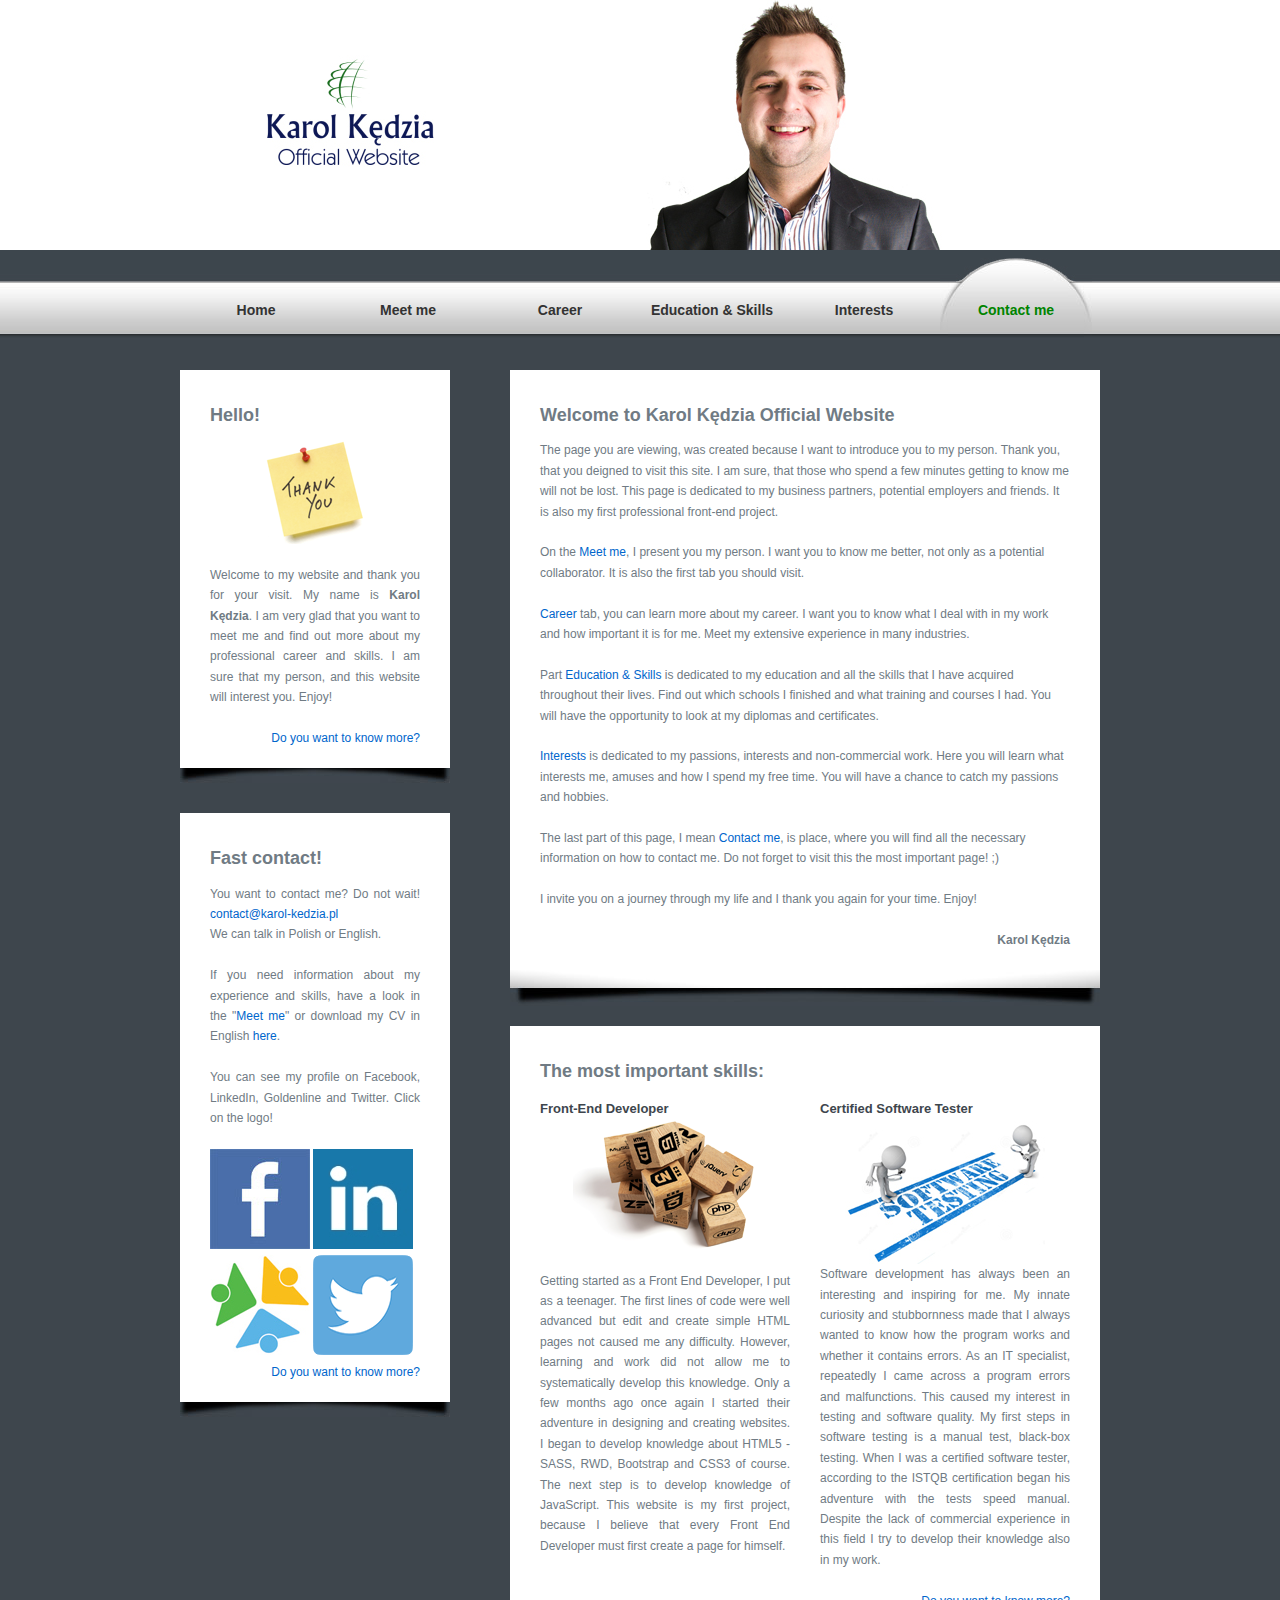
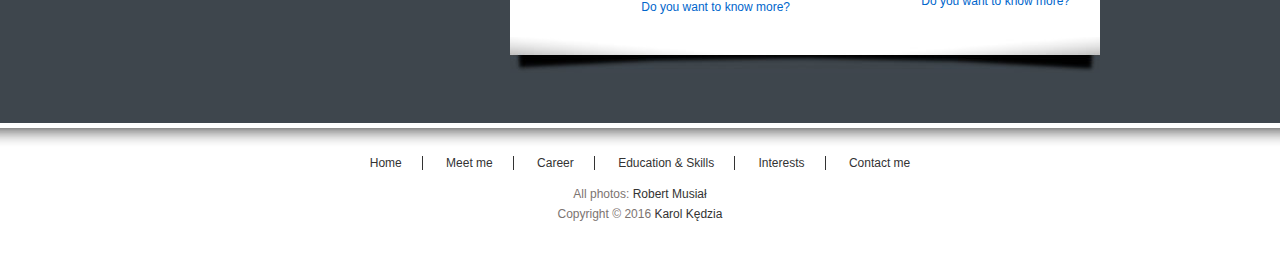
<file: Old site/contact.html>
<!DOCTYPE html PUBLIC "-//W3C//DTD XHTML 1.0 Transitional//EN" "http://www.w3.org/TR/xhtml1/DTD/xhtml1-transitional.dtd">
<html>
<head>
<meta http-equiv="Content-Type" content="text/html; charset=utf-8" />
<title>Karol Kędzia official website - contact me!</title>
<link href="contact.css" rel="stylesheet" type="text/css" />
</head>
<body>
<div id="header_wrapper">
    <div id="header">
    	<div id="site_title">
            <h1><a href="http://www.karol-kedzia.pl" target="_parent">
                <img src="images/kklogo.jpg" alt="Site Title" />
             </a></h1>
        </div>   
    </div> <!-- end of header -->

</div> <!-- end of menu_wrapper -->

<div id="menu_wrapper">
    <div id="menu">
        
        <ul>
            <li><a href="index.html" target="_parent">Home</a></li>
            <li><a href="meetme.html" target="_parent">Meet me</a></li>
            <li><a href="career.html" target="_parent">Career</a></li>
            <li><a href="skills.html" target="_parent">Education & Skills</a></li>
            <li><a href="hobby.html" target="_parent">Interests</a></li>
            <li><a href="contact.html" class="current">Contact me</a></li>
        </ul>    	
    
    </div> <!-- end of menu -->
</div>

<div id="content_wrapper">

	<div id="sidebar">
    
    	<div class="sidebar_box">
        	
            <h2>Hello!</h2>
            <center><img src="images/thankyou.png"></center>
            <br>
            <p align="justify">Welcome to my website and thank you for your visit. My name is <b>Karol Kędzia</b>. I am very glad that you want to meet me and find out more about my professional career and skills. 
            I am sure that my person, and this website will interest you. Enjoy!</p>
            <br>
            <a href="meetme.html"><p align="right">Do you want to know more?</p></a>
        </div><div class="sidebar_box_bottom"></div>
        
        <div class="sidebar_box">
			
            <h2>Fast contact!</h2>
            
            <p align="justify">You want to contact me? Do not wait!
            <a href="mailto:contact@karol-kedzia.pl">contact@karol-kedzia.pl</a></p>
            <p align="justify">We can talk in Polish or English.</p>
            <br>
            <p align="justify">If you need information about my experience and skills, have a look in the "<a href="meetme.html">Meet me</a>" or download my CV in English <a href="http://karol-kedzia.pl/download/cv-Karol_Kedzia_en.pdf">here</a>.</p>
            <br>
            <p align="justify">You can see my profile on Facebook, LinkedIn, Goldenline and Twitter. Click on the logo!</p>
            <br>
            <a href="https://www.facebook.com/kkedzia"><img src="images/facebook.jpg"></a>
            <a href="https://www.goldenline.pl/1540174"><img src="images/linkedin.jpg"></a>
            <a href="https://www.goldenline.pl/1540174"><img src="images/gl.jpg"></a>
            <a href="https://twitter.com/karol_kedzia"><img src="images/twitter.png"></a>
            <br>
            <a href="contanct.html"><p align="right">Do you want to know more?</p></a>
        </div><div class="sidebar_box_bottom"></div>
    
    </div> <!-- end of sidebar -->
    
    <div id="templatemo_content">
    
    	<div class="content_box">
        
<h2>Welcome to Karol Kędzia Official Website</h2>
            
<p>The page you are viewing, was created because I want to introduce you to my person. Thank you, that you deigned to visit this site. I am sure, that those who spend a few minutes getting to know me will not be lost. This page is dedicated to my business partners, potential employers and friends. It is also my first professional front-end project.</p>
<br>
<p>On the <a href="meetme.html">Meet me</a>, I present you my person. I want you to know me better, not only as a potential collaborator. It is also the first tab you should visit.</p>
<br>
<p><a href="career.html">Career</a> tab, you can learn more about my career. I want you to know what I deal with in my work and how important it is for me. Meet my extensive experience in many industries.</p>
<br>
<p>Part <a href="skills.html">Education & Skills</a> is dedicated to my education and all the skills that I have acquired throughout their lives. Find out which schools I finished and what training and courses I had. You will have the opportunity to look at my diplomas and certificates.</p>
<br>
<p><a href="hobby.html">Interests</a> is dedicated to my passions, interests and non-commercial work. Here you will learn what interests me, amuses and how I spend my free time. You will have a chance to catch my passions and hobbies.</p>
<br>
<p>The last part of this page, I mean <a href="contact.html">Contact me</a>, is place, where you will find all the necessary information on how to contact me. Do not forget to visit this the most important page! ;)</p>
<br>
<p>
I invite you on a journey through my life and I thank you again for your time. Enjoy!</p>
<br>
<p align="right"><b>Karol Kędzia</b></p>
      
        	<div class="cleaner"></div>
        </div><div class="content_box_bottom"></div>
        
        <div class="content_box">
        
        	<h2>The most important skills:</h2>
            
            <div class="section_w250 float_l">
				<h3>Front-End Developer</h3>
                <center><img src="images/blocks.png"/></center>        
				<p align="justify">
                    <br>
Getting started as a Front End Developer, I put as a teenager. The first lines of code were well advanced but edit and create simple HTML pages not caused me any difficulty. However, learning and work did not allow me to systematically develop this knowledge. Only a few months ago once again I started their adventure in designing and creating websites. I began to develop knowledge about HTML5 - SASS, RWD, Bootstrap and CSS3 of course. The next step is to develop knowledge of JavaScript. This website is my first project, because I believe that every Front End Developer must first create a page for himself.</p>
                <br>
                <br>
                <a href="skills.html"><p align="right">Do you want to know more?</p></a>
            
            </div>  
            
            <div class="section_w250 float_r">
				<h3>Certified Software Tester</h3>
                <center><img src="images/testing.jpg"/></center>      
				<p align="justify">
Software development has always been an interesting and inspiring for me. My innate curiosity and stubbornness made that I always wanted to know how the program works and whether it contains errors. As an IT specialist, repeatedly I came across a program errors and malfunctions. This caused my interest in testing and software quality. My first steps in software testing is a manual test, black-box testing. When I was a certified software tester, according to the ISTQB certification began his adventure with the tests speed manual. Despite the lack of commercial experience in this field I try to develop their knowledge also in my work.</p>
                <br>
                <a href="skills.html"><p align="right">Do you want to know more?</p></a>
            
            </div>            
           
        
        	<div class="cleaner"></div>
        </div><div class="content_box_bottom"></div>
    
    </div> <!-- end of content -->
    
    <div class="cleaner"></div>

</div>

<div id="templatemo_footer_wrapper">

    <div id="templatemo_footer">
    
        <ul class="footer_menu">
                    <li><a href="home.html">Home</a></li>
                    <li><a href="meetme.html" target="_parent">Meet me</a></li>
                    <li><a href="career.html" target="_parent">Career</a></li>
                    <li><a href="skills.html" target="_parent">Education & Skills</a></li>
                    <li><a href="interests.html">Interests</a></li>
                    <li class="last_menu"><a href="contact.html">Contact me</a></li>
                </ul>
                
                <p>All photos: <a href="mailto:contact@karol-kedzia.pl">Robert Musiał</a></p>
                Copyright © 2016 <a href="mailto:contact@karol-kedzia.pl">Karol Kędzia</a>
    </div>
    
</div>
</body>
</html>
</file>
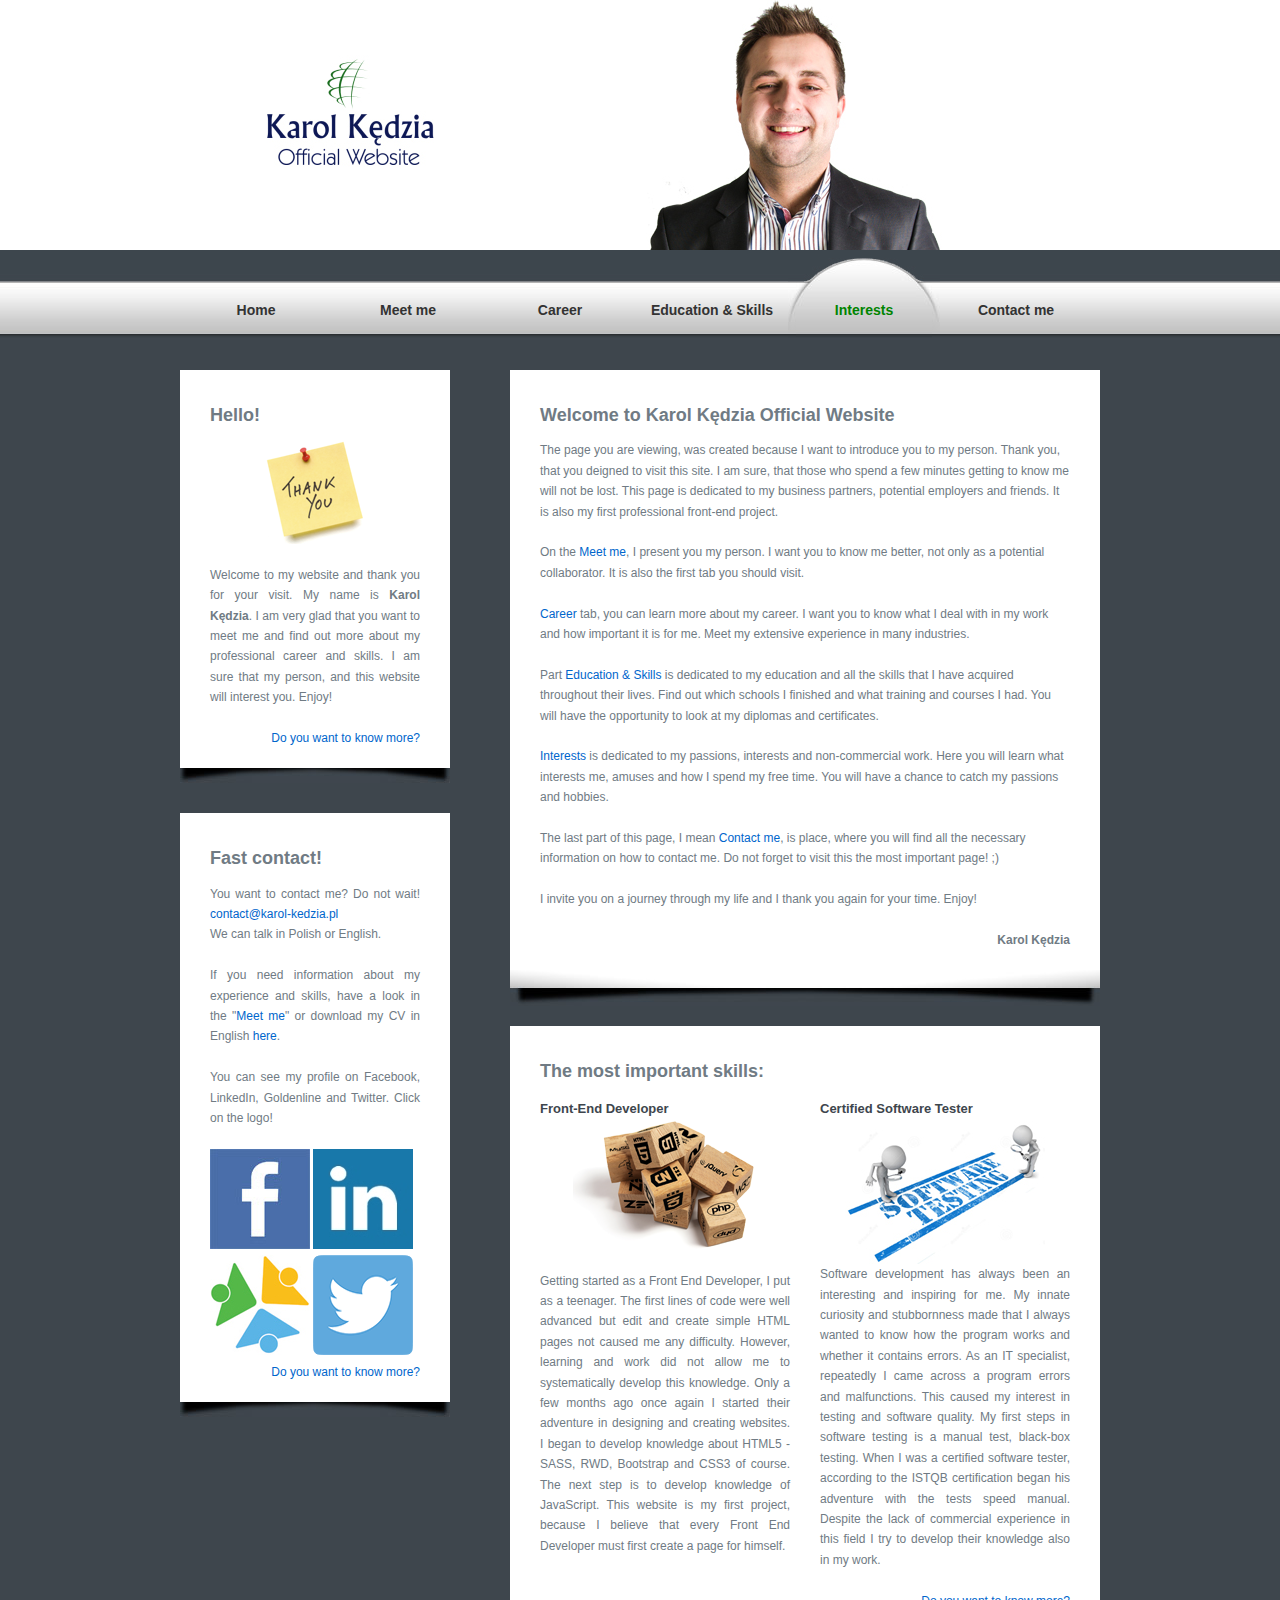
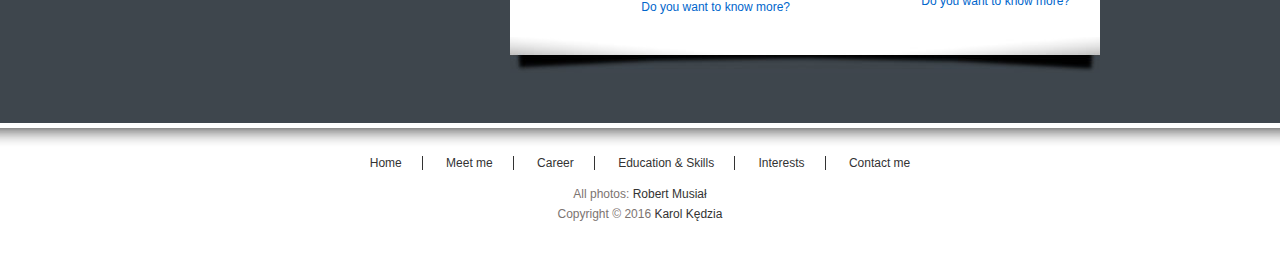
<file: Old site/hobby.html>
<!DOCTYPE html PUBLIC "-//W3C//DTD XHTML 1.0 Transitional//EN" "http://www.w3.org/TR/xhtml1/DTD/xhtml1-transitional.dtd">
<html>
<head>
<meta http-equiv="Content-Type" content="text/html; charset=utf-8" />
<title>Karol Kędzia official website - Interests!</title>
<link href="hobby.css" rel="stylesheet" type="text/css" />
</head>
<body>
<div id="header_wrapper">
    <div id="header">
    	<div id="site_title">
            <h1><a href="http://www.karol-kedzia.pl" target="_parent">
                <img src="images/kklogo.jpg" alt="Site Title" />
             </a></h1>
        </div>   
    </div> <!-- end of header -->

</div> <!-- end of menu_wrapper -->

<div id="menu_wrapper">
    <div id="menu">
        
        <ul>
            <li><a href="index.html" target="_parent">Home</a></li>
            <li><a href="meetme.html" target="_parent">Meet me</a></li>
            <li><a href="career.html" target="_parent">Career</a></li>
            <li><a href="skills.html" target="_parent">Education & Skills</a></li>
            <li><a href="hobby.html" class="current">Interests</a></li>
            <li><a href="contact.html" target="_parent">Contact me</a></li>
        </ul>    	
    
    </div> <!-- end of menu -->
</div>

<div id="content_wrapper">

	<div id="sidebar">
    
    	<div class="sidebar_box">
        	
            <h2>Hello!</h2>
            <center><img src="images/thankyou.png"></center>
            <br>
            <p align="justify">Welcome to my website and thank you for your visit. My name is <b>Karol Kędzia</b>. I am very glad that you want to meet me and find out more about my professional career and skills. 
            I am sure that my person, and this website will interest you. Enjoy!</p>
            <br>
            <a href="meetme.html"><p align="right">Do you want to know more?</p></a>
        </div><div class="sidebar_box_bottom"></div>
        
        <div class="sidebar_box">
			
            <h2>Fast contact!</h2>
            
            <p align="justify">You want to contact me? Do not wait!
            <a href="mailto:contact@karol-kedzia.pl">contact@karol-kedzia.pl</a></p>
            <p align="justify">We can talk in Polish or English.</p>
            <br>
            <p align="justify">If you need information about my experience and skills, have a look in the "<a href="meetme.html">Meet me</a>" or download my CV in English <a href="http://karol-kedzia.pl/download/cv-Karol_Kedzia_en.pdf">here</a>.</p>
            <br>
            <p align="justify">You can see my profile on Facebook, LinkedIn, Goldenline and Twitter. Click on the logo!</p>
            <br>
            <a href="https://www.facebook.com/kkedzia"><img src="images/facebook.jpg"></a>
            <a href="https://www.goldenline.pl/1540174"><img src="images/linkedin.jpg"></a>
            <a href="https://www.goldenline.pl/1540174"><img src="images/gl.jpg"></a>
            <a href="https://twitter.com/karol_kedzia"><img src="images/twitter.png"></a>
            <br>
            <a href="contanct.html"><p align="right">Do you want to know more?</p></a>
        </div><div class="sidebar_box_bottom"></div>
    
    </div> <!-- end of sidebar -->
    
    <div id="templatemo_content">
    
    	<div class="content_box">
        
<h2>Welcome to Karol Kędzia Official Website</h2>
            
<p>The page you are viewing, was created because I want to introduce you to my person. Thank you, that you deigned to visit this site. I am sure, that those who spend a few minutes getting to know me will not be lost. This page is dedicated to my business partners, potential employers and friends. It is also my first professional front-end project.</p>
<br>
<p>On the <a href="meetme.html">Meet me</a>, I present you my person. I want you to know me better, not only as a potential collaborator. It is also the first tab you should visit.</p>
<br>
<p><a href="career.html">Career</a> tab, you can learn more about my career. I want you to know what I deal with in my work and how important it is for me. Meet my extensive experience in many industries.</p>
<br>
<p>Part <a href="skills.html">Education & Skills</a> is dedicated to my education and all the skills that I have acquired throughout their lives. Find out which schools I finished and what training and courses I had. You will have the opportunity to look at my diplomas and certificates.</p>
<br>
<p><a href="hobby.html">Interests</a> is dedicated to my passions, interests and non-commercial work. Here you will learn what interests me, amuses and how I spend my free time. You will have a chance to catch my passions and hobbies.</p>
<br>
<p>The last part of this page, I mean <a href="contact.html">Contact me</a>, is place, where you will find all the necessary information on how to contact me. Do not forget to visit this the most important page! ;)</p>
<br>
<p>
I invite you on a journey through my life and I thank you again for your time. Enjoy!</p>
<br>
<p align="right"><b>Karol Kędzia</b></p>
      
        	<div class="cleaner"></div>
        </div><div class="content_box_bottom"></div>
        
        <div class="content_box">
        
        	<h2>The most important skills:</h2>
            
            <div class="section_w250 float_l">
				<h3>Front-End Developer</h3>
                <center><img src="images/blocks.png"/></center>        
				<p align="justify">
                    <br>
Getting started as a Front End Developer, I put as a teenager. The first lines of code were well advanced but edit and create simple HTML pages not caused me any difficulty. However, learning and work did not allow me to systematically develop this knowledge. Only a few months ago once again I started their adventure in designing and creating websites. I began to develop knowledge about HTML5 - SASS, RWD, Bootstrap and CSS3 of course. The next step is to develop knowledge of JavaScript. This website is my first project, because I believe that every Front End Developer must first create a page for himself.</p>
                <br>
                <br>
                <a href="skills.html"><p align="right">Do you want to know more?</p></a>
            
            </div>  
            
            <div class="section_w250 float_r">
				<h3>Certified Software Tester</h3>
                <center><img src="images/testing.jpg"/></center>      
				<p align="justify">
Software development has always been an interesting and inspiring for me. My innate curiosity and stubbornness made that I always wanted to know how the program works and whether it contains errors. As an IT specialist, repeatedly I came across a program errors and malfunctions. This caused my interest in testing and software quality. My first steps in software testing is a manual test, black-box testing. When I was a certified software tester, according to the ISTQB certification began his adventure with the tests speed manual. Despite the lack of commercial experience in this field I try to develop their knowledge also in my work.</p>
                <br>
                <a href="skills.html"><p align="right">Do you want to know more?</p></a>
            
            </div>            
           
        
        	<div class="cleaner"></div>
        </div><div class="content_box_bottom"></div>
    
    </div> <!-- end of content -->
    
    <div class="cleaner"></div>

</div>

<div id="templatemo_footer_wrapper">

    <div id="templatemo_footer">
    
        <ul class="footer_menu">
                    <li><a href="home.html">Home</a></li>
                    <li><a href="meetme.html" target="_parent">Meet me</a></li>
                    <li><a href="career.html" target="_parent">Career</a></li>
                    <li><a href="skills.html" target="_parent">Education & Skills</a></li>
                    <li><a href="interests.html">Interests</a></li>
                    <li class="last_menu"><a href="contact.html">Contact me</a></li>
                </ul>
                
                <p>All photos: <a href="mailto:contact@karol-kedzia.pl">Robert Musiał</a></p>
                Copyright © 2016 <a href="mailto:contact@karol-kedzia.pl">Karol Kędzia</a>
    </div>
    
</div>
</body>
</html>
</file>
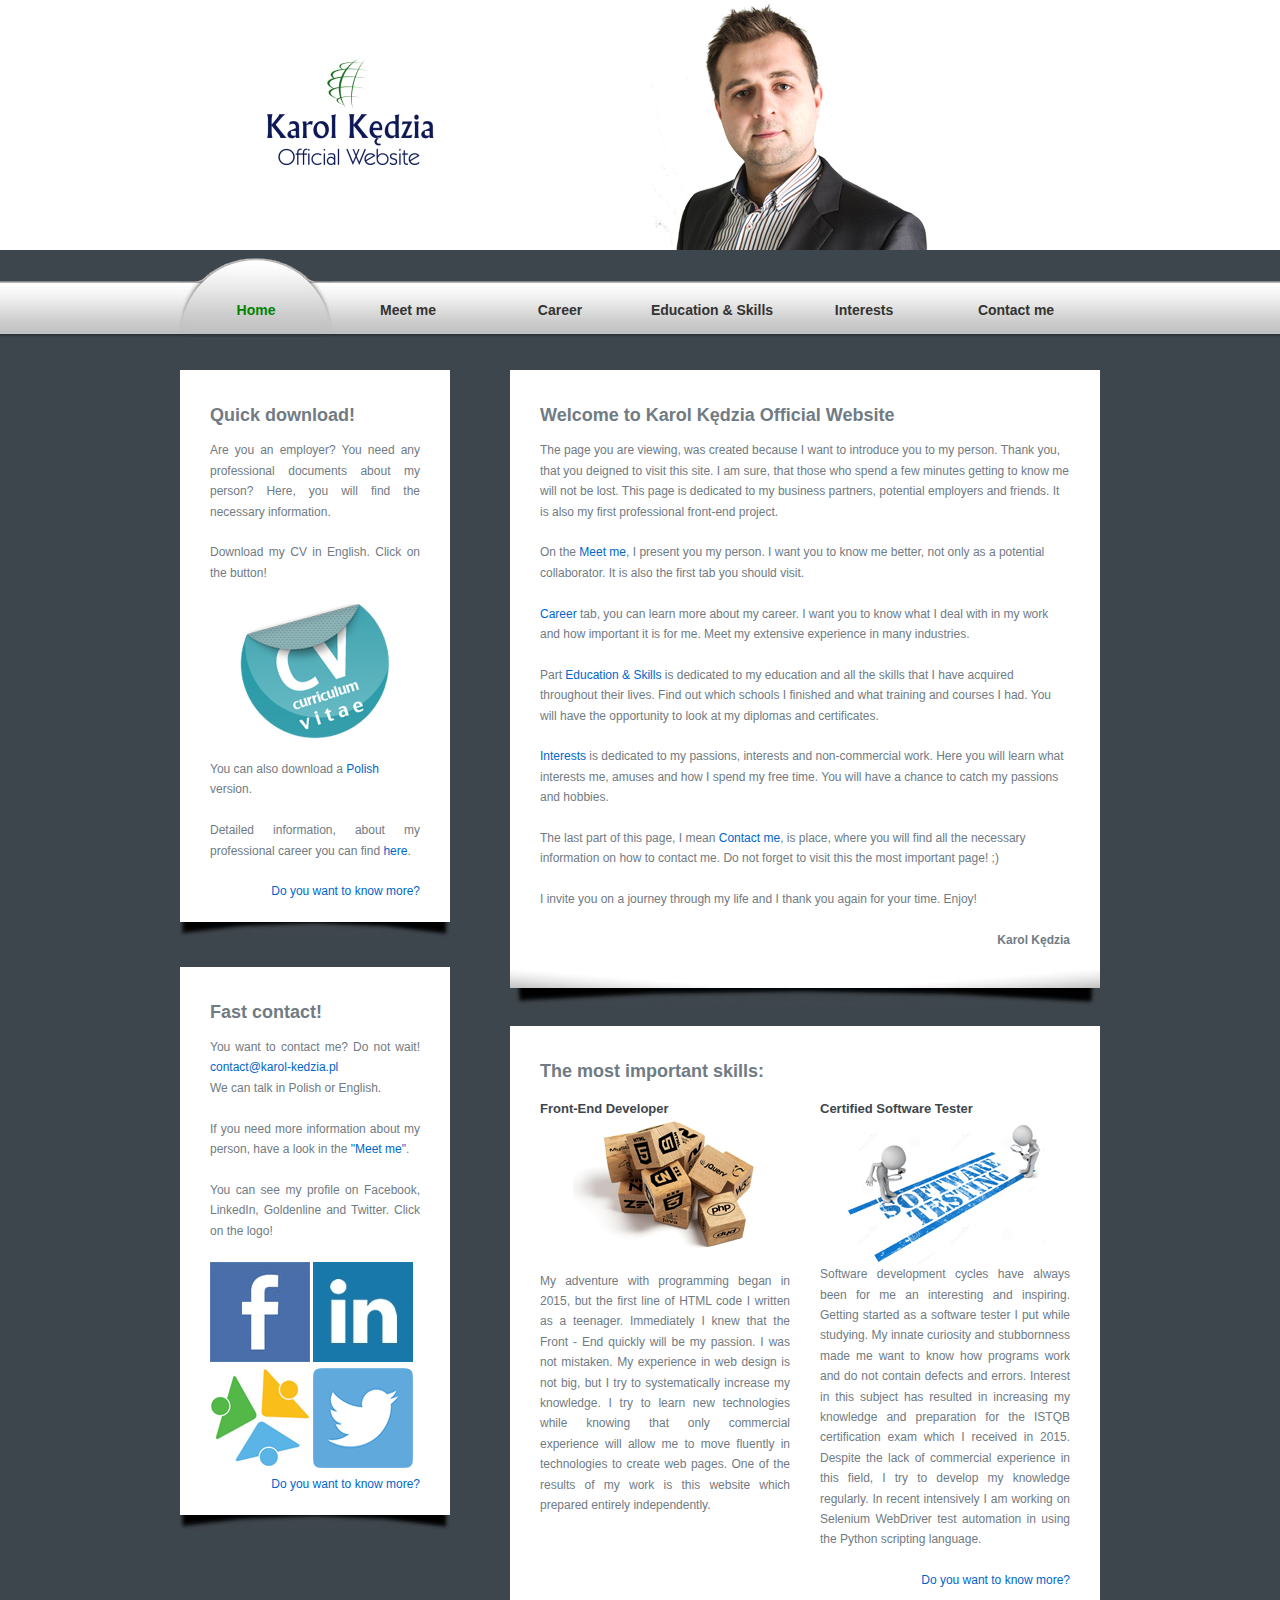
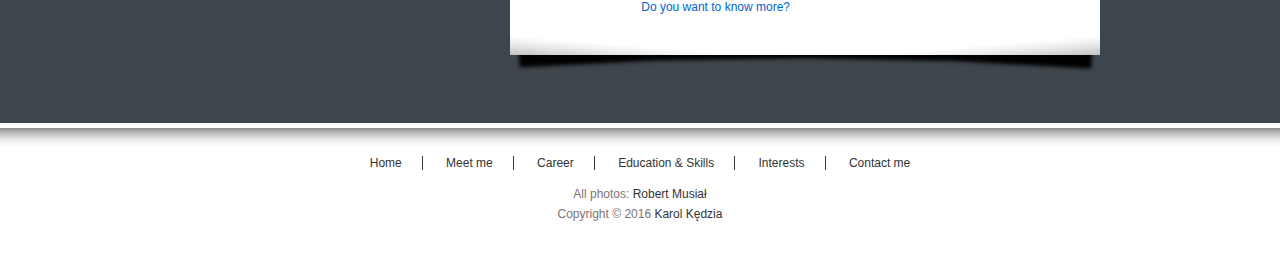
<file: Old site/index1.html>
<!DOCTYPE html PUBLIC "-//W3C//DTD XHTML 1.0 Transitional//EN" "http://www.w3.org/TR/xhtml1/DTD/xhtml1-transitional.dtd">
<html>
<head>
<meta http-equiv="Content-Type" content="text/html; charset=utf-8" />
<title>Karol Kędzia official website</title>
<link href="style.css" rel="stylesheet" type="text/css" />
</head>
<body>
<div id="header_wrapper">
    <div id="header">
    	<div id="site_title">
            <h1><a href="http://www.karol-kedzia.pl" target="_parent">
                <img src="images/kklogo.jpg" alt="Site Title" />
             </a></h1>
        </div>   
    </div> <!-- end of header -->

</div> <!-- end of menu_wrapper -->

<div id="menu_wrapper">
    <div id="menu">
        
        <ul>
            <li><a href="index.html" class="current">Home</a></li>
            <li><a href="meetme.html" target="_parent">Meet me</a></li>
            <li><a href="career.html" target="_parent">Career</a></li>
            <li><a href="skills.html" target="_parent">Education & Skills</a></li>
            <li><a href="hobby.html" target="_parent">Interests</a></li>
            <li><a href="contact.html" target="_parent">Contact me</a></li>
        </ul>    	
    
    </div> <!-- end of menu -->
</div>

<div id="content_wrapper">

	<div id="sidebar">
    
    	<div class="sidebar_box">
        	
            <h2>Quick download!</h2>
            <p  align="justify">Are you an employer? You need any professional documents about my person? Here, you will find the necessary information.</p>
            <br>
            <p align="justify">Download my CV in English. Click on the button!</p>
            <br>
            <center><a href="http://www.karol-kedzia.pl/download/CV_en-KarolKedzia.pdf" target="_blank"><img src="images/cv_button.png"></a></center>
            <br>
            <p>You can also download a <a href="http://www.karol-kedzia.pl/download/CV_pl-KarolKedzia.pdf" target="_blank">Polish</a> version.</p>
            <br>
            <p align="justify">Detailed information, about my professional career you can find <a href="career.html">here</a>.</p>
            <br>
            <a href="career.html"><p align="right">Do you want to know more?</p></a>
        </div><div class="sidebar_box_bottom"></div>
        
        <div class="sidebar_box">
			
            <h2>Fast contact!</h2>
            
            <p align="justify">You want to contact me? Do not wait!
            <a href="mailto:contact@karol-kedzia.pl">contact@karol-kedzia.pl</a></p>
            <p align="justify">We can talk in Polish or English.</p>
            <br>
            <p align="justify">If you need more information about my person, have a look in the <a href="meetme.html">"Meet me"</a>.</p>
            <br>
            <p align="justify">You can see my profile on Facebook, LinkedIn, Goldenline and Twitter. Click on the logo!</p>
            <br>
            <a href="https://www.facebook.com/kkedzia" target="_blank"><img src="images/facebook.jpg"></a>
            <a href="https://pl.linkedin.com/in/karolkedzia" target="_blank"><img src="images/linkedin.jpg"></a>
            <a href="https://www.goldenline.pl/1540174" target="_blank"><img src="images/gl.jpg"></a>
            <a href="https://twitter.com/karol_kedzia" target="_blank"><img src="images/twitter.png"></a>
            <br>
            <a href="contanct.html"><p align="right">Do you want to know more?</p></a>
        </div><div class="sidebar_box_bottom"></div>
    
    </div> <!-- end of sidebar -->
    
    <div id="templatemo_content">
    
    	<div class="content_box">
        
<h2>Welcome to Karol Kędzia Official Website</h2>
            
<p>The page you are viewing, was created because I want to introduce you to my person. Thank you, that you deigned to visit this site. I am sure, that those who spend a few minutes getting to know me will not be lost. This page is dedicated to my business partners, potential employers and friends. It is also my first professional front-end project.</p>
<br>
<p>On the <a href="meetme.html">Meet me</a>, I present you my person. I want you to know me better, not only as a potential collaborator. It is also the first tab you should visit.</p>
<br>
<p><a href="career.html">Career</a> tab, you can learn more about my career. I want you to know what I deal with in my work and how important it is for me. Meet my extensive experience in many industries.</p>
<br>
<p>Part <a href="skills.html">Education & Skills</a> is dedicated to my education and all the skills that I have acquired throughout their lives. Find out which schools I finished and what training and courses I had. You will have the opportunity to look at my diplomas and certificates.</p>
<br>
<p><a href="hobby.html">Interests</a> is dedicated to my passions, interests and non-commercial work. Here you will learn what interests me, amuses and how I spend my free time. You will have a chance to catch my passions and hobbies.</p>
<br>
<p>The last part of this page, I mean <a href="contact.html">Contact me</a>, is place, where you will find all the necessary information on how to contact me. Do not forget to visit this the most important page! ;)</p>
<br>
<p>
I invite you on a journey through my life and I thank you again for your time. Enjoy!</p>
<br>
<p align="right"><b>Karol Kędzia</b></p>
      
        	<div class="cleaner"></div>
        </div><div class="content_box_bottom"></div>
        
        <div class="content_box">
        
        	<h2>The most important skills:</h2>
            
            <div class="section_w250 float_l">
				<h3>Front-End Developer</h3>
                <center><img src="images/blocks.png"/></center>        
				<p align="justify">
                    <br>
My adventure with programming began in 2015, but the first line of HTML code I written as a teenager. Immediately I knew that the Front - End quickly will be my passion. I was not mistaken. My experience in web design is not big, but I try to systematically increase my knowledge. I try to learn new technologies while knowing that only commercial experience will allow me to move fluently in technologies to create web pages. One of the results of my work is this website which prepared entirely independently.</p>
                <br><br><br><br>
                <a href="skills.html"><p align="right">Do you want to know more?</p></a>
            
            </div>  
            
            <div class="section_w250 float_r">
				<h3>Certified Software Tester</h3>
                <center><img src="images/testing.jpg"/></center>      
				<p align="justify">
Software development cycles have always been for me an interesting and inspiring. 
Getting started as a software tester I put while studying. My innate curiosity and stubbornness made me want to know how programs work and do not contain defects and errors. Interest in this subject has resulted in increasing my knowledge and preparation for the ISTQB certification exam which I received in 2015. Despite the lack of commercial experience in this field, I try to develop my knowledge regularly. In recent intensively I am working on Selenium WebDriver test automation in using the Python scripting language.</p>
                <br>
                <a href="skills.html"><p align="right">Do you want to know more?</p></a>
            
            </div>            
           
        
        	<div class="cleaner"></div>
        </div><div class="content_box_bottom"></div>
    
    </div> <!-- end of content -->
    
    <div class="cleaner"></div>

</div>

<div id="templatemo_footer_wrapper">

    <div id="templatemo_footer">
    
        <ul class="footer_menu">
                    <li><a href="home.html">Home</a></li>
                    <li><a href="meetme.html" target="_parent">Meet me</a></li>
                    <li><a href="career.html" target="_parent">Career</a></li>
                    <li><a href="skills.html" target="_parent">Education & Skills</a></li>
                    <li><a href="interests.html">Interests</a></li>
                    <li class="last_menu"><a href="contact.html">Contact me</a></li>
                </ul>
                
                <p>All photos: <a href="mailto:contact@karol-kedzia.pl">Robert Musiał</a></p>
                Copyright © 2016 <a href="mailto:contact@karol-kedzia.pl">Karol Kędzia</a>
    </div>
    
</div>
</body>
</html>
</file>
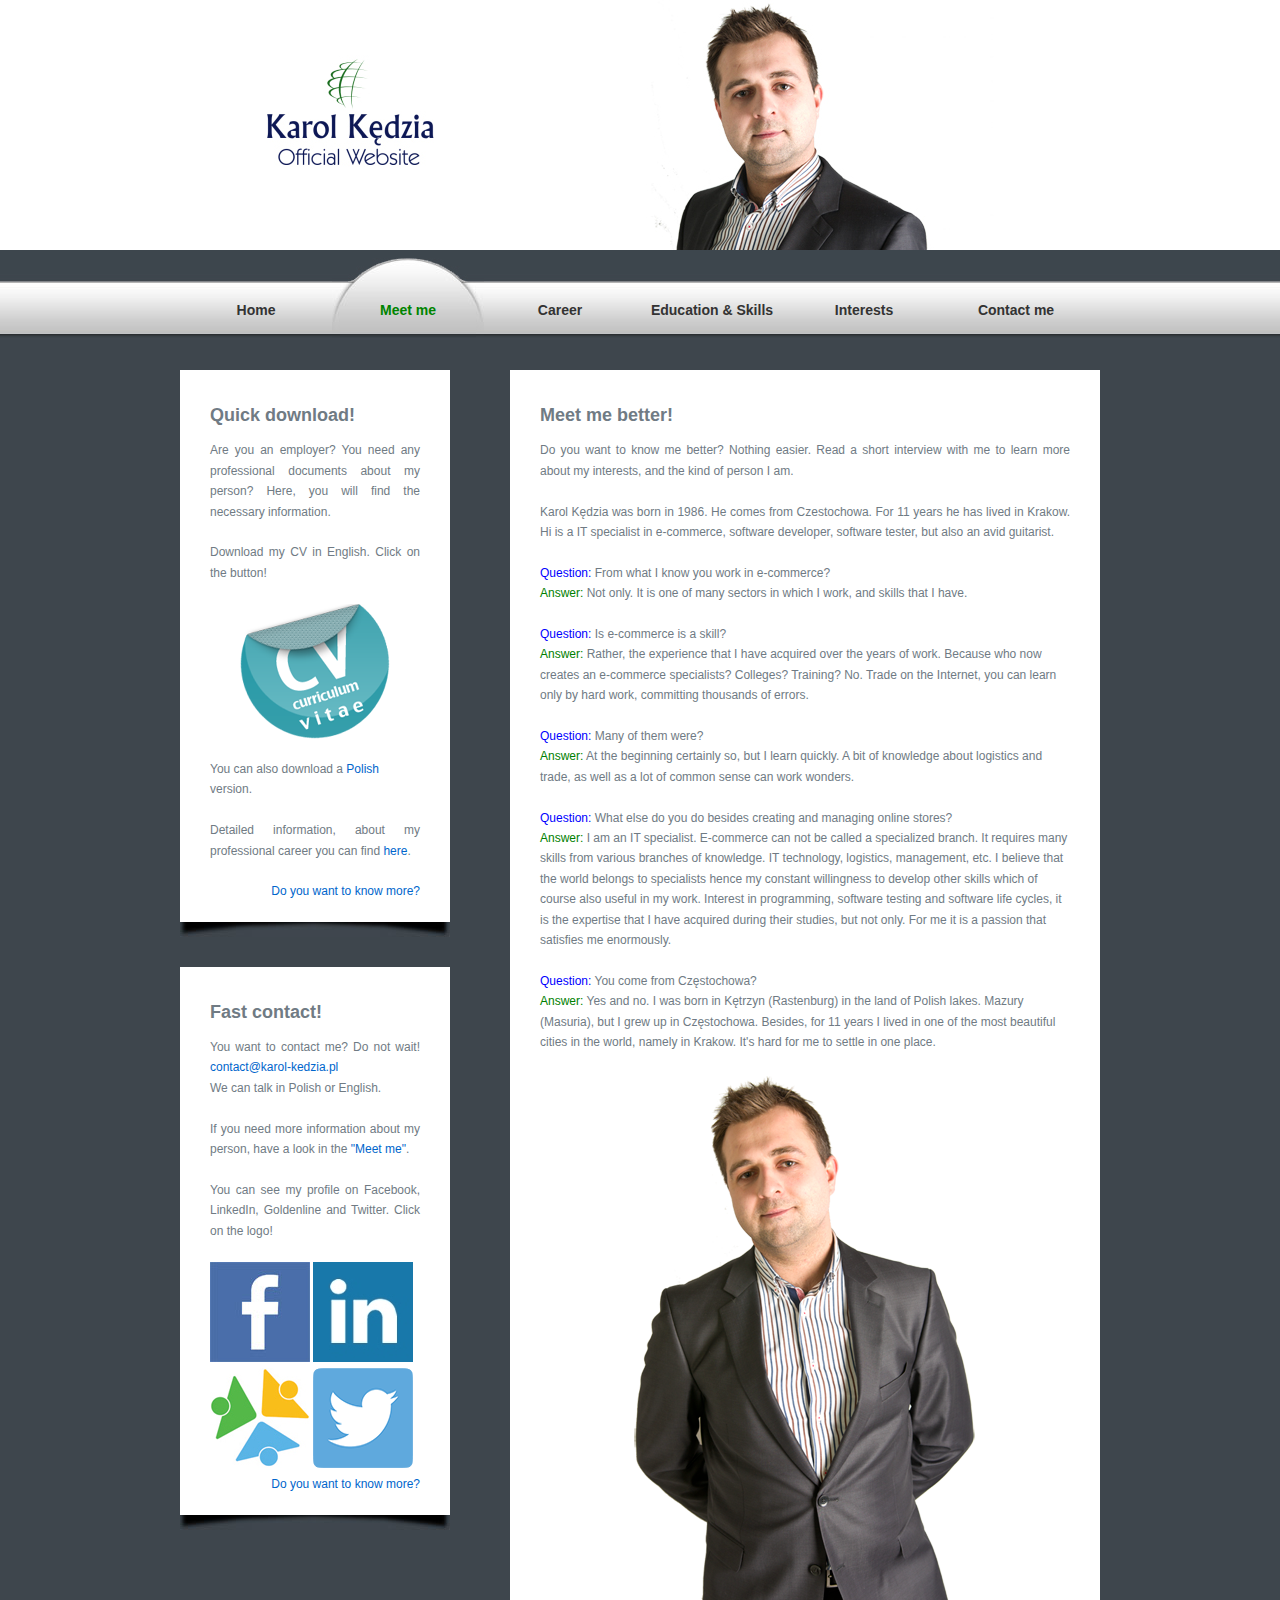
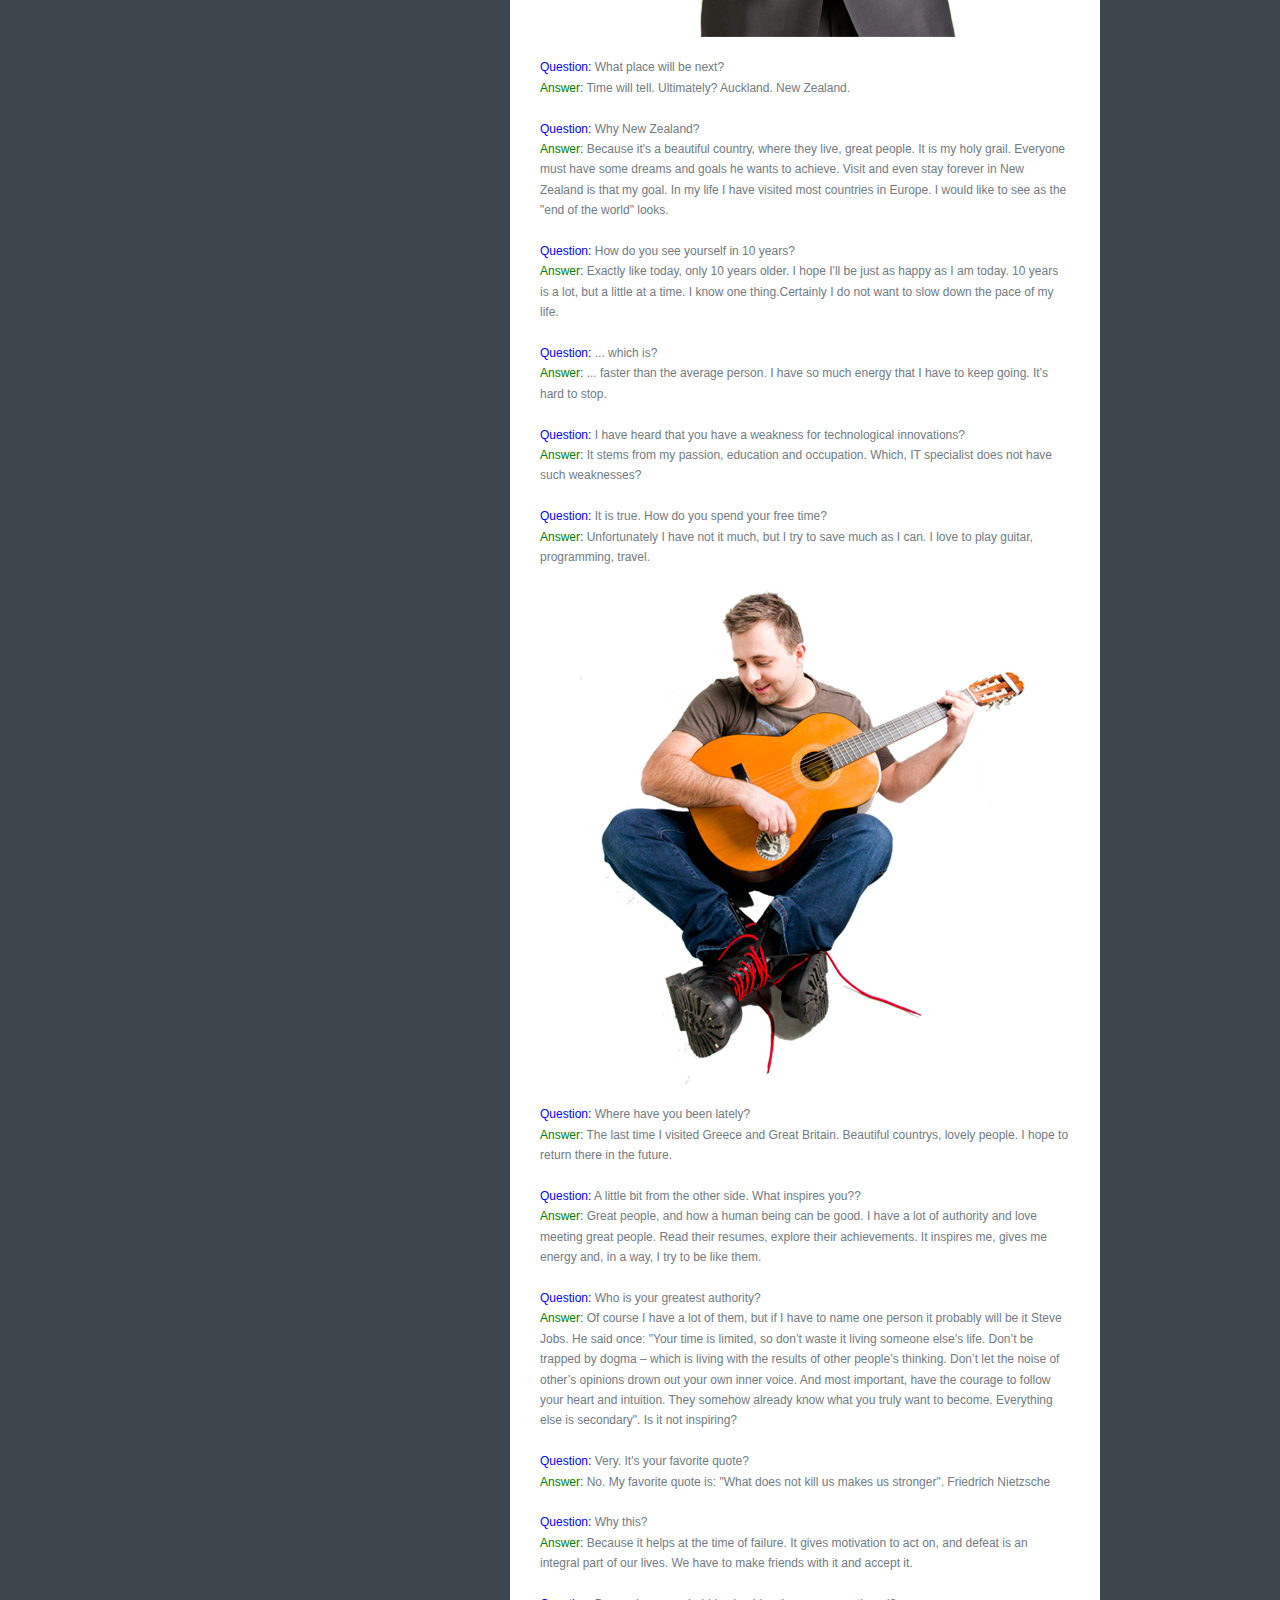
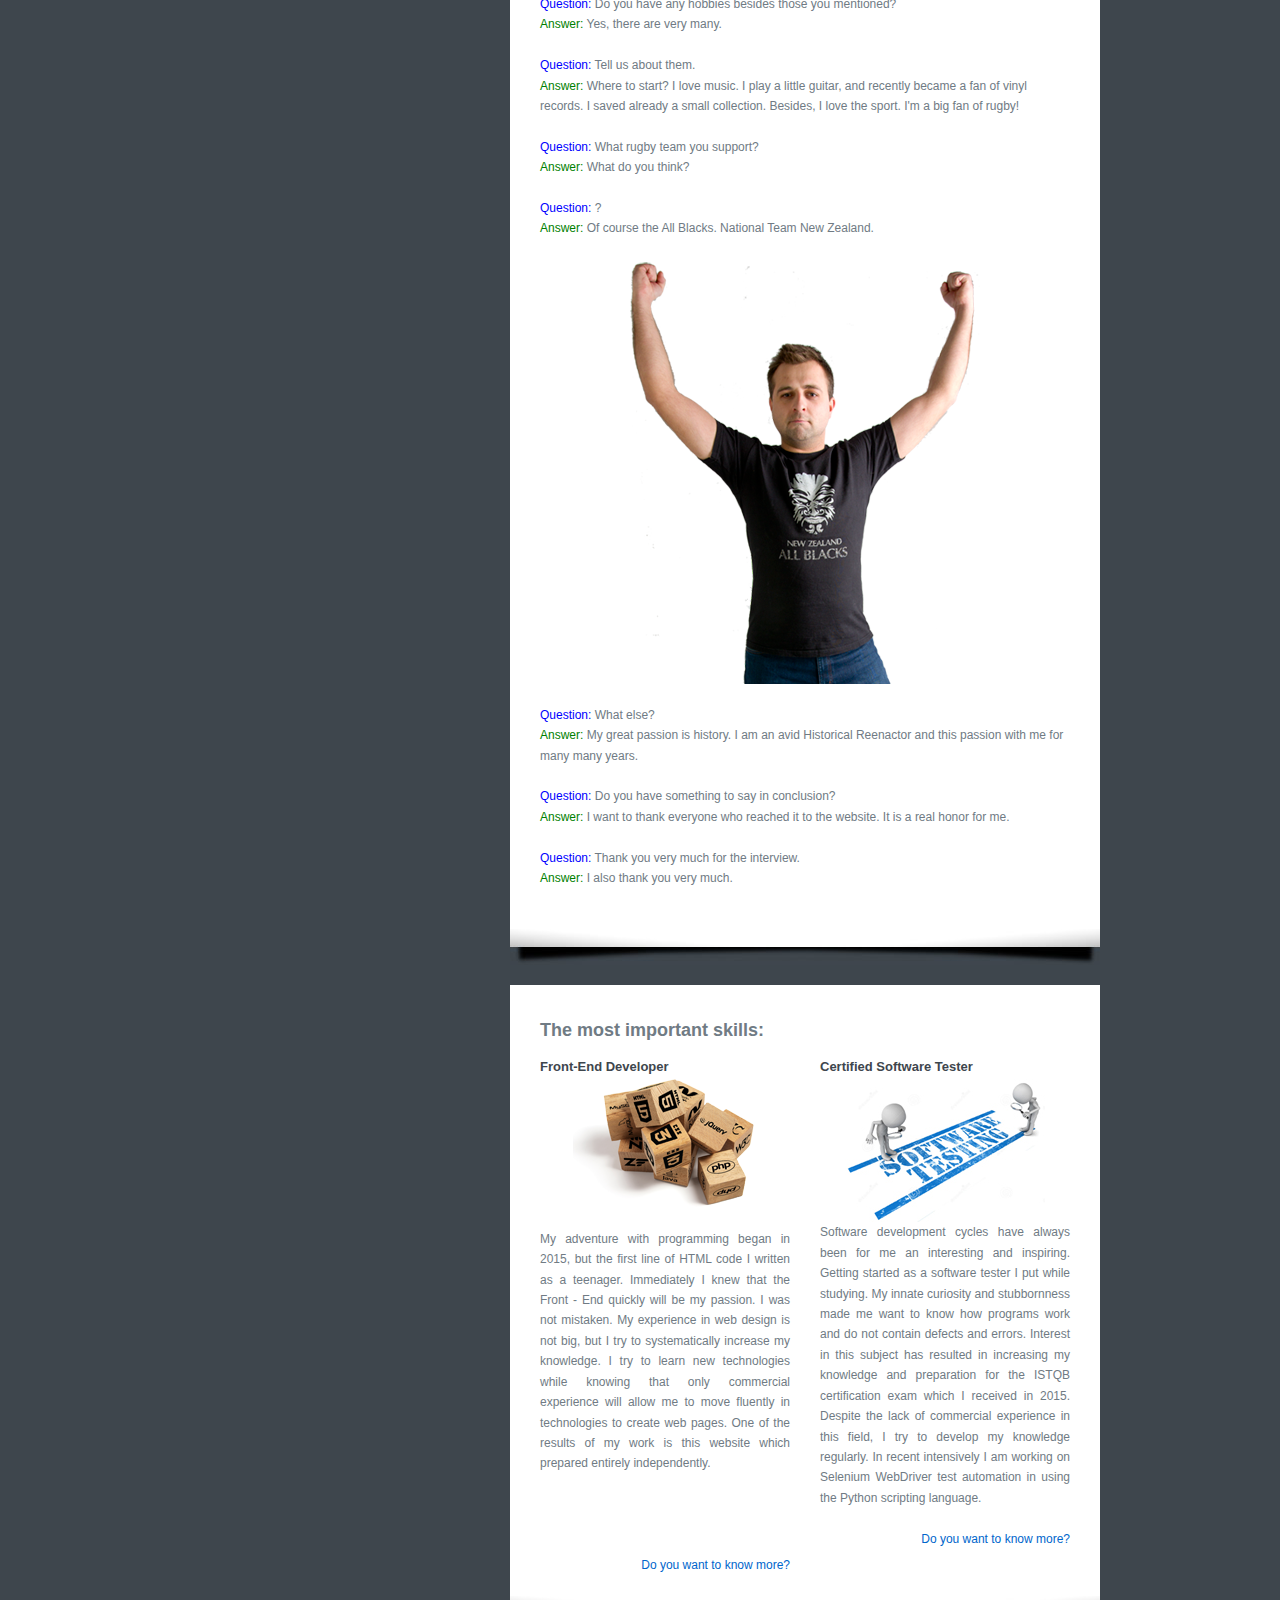
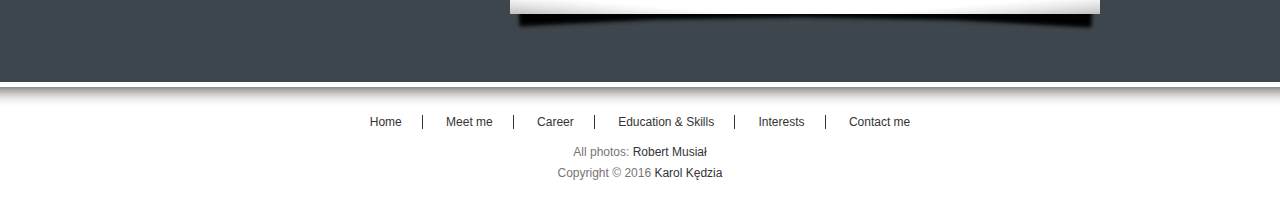
<file: Old site/meetme.html>
<!DOCTYPE html PUBLIC "-//W3C//DTD XHTML 1.0 Transitional//EN" "http://www.w3.org/TR/xhtml1/DTD/xhtml1-transitional.dtd">
<html>
<head>
<meta http-equiv="Content-Type" content="text/html; charset=utf-8" />
<title>Karol Kędzia official website</title>
<link href="meetme.css" rel="stylesheet" type="text/css" />
</head>
<body>
<div id="header_wrapper">
    <div id="header">
        <div id="site_title">
            <h1><a href="http://www.karol-kedzia.pl" target="_parent">
                <img src="images/kklogo.jpg" alt="Site Title" />
             </a></h1>
        </div>   
    </div> <!-- end of header -->

</div> <!-- end of menu_wrapper -->

<div id="menu_wrapper">
    <div id="menu">
        
        <ul>
            <li><a href="index.html" target="_parent">Home</a></li>
            <li><a href="meetme.html" class="current">Meet me</a></li>
            <li><a href="career.html" target="_parent">Career</a></li>
            <li><a href="skills.html" target="_parent">Education & Skills</a></li>
            <li><a href="hobby.html" target="_parent">Interests</a></li>
            <li><a href="contact.html" target="_parent">Contact me</a></li>
        </ul>       
    
    </div> <!-- end of menu -->
</div>

<div id="content_wrapper">

    <div id="sidebar">
    
        <div class="sidebar_box">
            
            <h2>Quick download!</h2>
            <p  align="justify">Are you an employer? You need any professional documents about my person? Here, you will find the necessary information.</p>
            <br>
            <p align="justify">Download my CV in English. Click on the button!</p>
            <br>
            <center><a href="http://www.karol-kedzia.pl/download/CV_en-KarolKedzia.pdf" target="_blank"><img src="images/cv_button.png"></a></center>
            <br>
            <p>You can also download a <a href="http://www.karol-kedzia.pl/download/CV_pl-KarolKedzia.pdf" target="_blank">Polish</a> version.</p>
            <br>
            <p align="justify">Detailed information, about my professional career you can find <a href="career.html">here</a>.</p>
            <br>
            <a href="career.html"><p align="right">Do you want to know more?</p></a>
        </div><div class="sidebar_box_bottom"></div>
        
        <div class="sidebar_box">
            
            <h2>Fast contact!</h2>
            
            <p align="justify">You want to contact me? Do not wait!
            <a href="mailto:contact@karol-kedzia.pl">contact@karol-kedzia.pl</a></p>
            <p align="justify">We can talk in Polish or English.</p>
            <br>
            <p align="justify">If you need more information about my person, have a look in the <a href="meetme.html">"Meet me"</a>.</p>
            <br>
            <p align="justify">You can see my profile on Facebook, LinkedIn, Goldenline and Twitter. Click on the logo!</p>
            <br>
            <a href="https://www.facebook.com/kkedzia" target="_blank"><img src="images/facebook.jpg"></a>
            <a href="https://pl.linkedin.com/in/karolkedzia" target="_blank"><img src="images/linkedin.jpg"></a>
            <a href="https://www.goldenline.pl/1540174" target="_blank"><img src="images/gl.jpg"></a>
            <a href="https://twitter.com/karol_kedzia" target="_blank"><img src="images/twitter.png"></a>
            <br>
            <a href="contanct.html"><p align="right">Do you want to know more?</p></a>
        </div><div class="sidebar_box_bottom"></div>
    
    </div> <!-- end of sidebar -->
    
    <div id="templatemo_content">
    
        <div class="content_box">
        
<h2>Meet me better!</h2>
            
<p align="justify">Do you want to know me better? Nothing easier. Read a short interview with me to learn more about my interests, and the kind of person I am.</p>
<br>
<p align="justify">Karol Kędzia was born in 1986. He comes from Czestochowa. For 11 years he has lived in Krakow. Hi is a IT specialist in e-commerce, software developer, software tester, but also an avid guitarist.</p>
<br>
<p><font color="blue">Question:</font> From what I know you work in e-commerce?</p>
<p><font color="green">Answer:</font> Not only. It is one of many sectors in which I work, and skills that I have.</p>
<br>
<p><font color="blue">Question:</font> Is e-commerce is a skill?</p>
<p><font color="green">Answer:</font> 
Rather, the experience that I have acquired over the years of work. Because who now creates an e-commerce specialists? Colleges? Training? No. Trade on the Internet, you can learn only by hard work, committing thousands of errors.</p>
<br>
<p><font color="blue">Question:</font> Many of them were?</p>
<p><font color="green">Answer:</font> 
At the beginning certainly so, but I learn quickly. A bit of knowledge about logistics and trade, as well as a lot of common sense can work wonders.</p>
<br>
<p><font color="blue">Question:</font> What else do you do besides creating and managing online stores?</p>
<p><font color="green">Answer:</font> I am an IT specialist. E-commerce can not be called a specialized branch. It requires many skills from various branches of knowledge. IT technology, logistics, management, etc. I believe that the world belongs to specialists hence my constant willingness to develop other skills which of course also useful in my work. Interest in programming, software testing and software life cycles, it is the expertise that I have acquired during their studies, but not only. For me it is a passion that satisfies me enormously.</p>
<br>
<p><font color="blue">Question:</font> You come from Częstochowa?</p>
<p><font color="green">Answer:</font> Yes and no. I was born in Kętrzyn (Rastenburg) in the land of Polish lakes. Mazury (Masuria), but I grew up in Częstochowa. Besides, for 11 years I lived in one of the most beautiful cities in the world, namely in Krakow. It's hard for me to settle in one place.</p>
<br>
<center><img src="images/gh3.png"/></center>
<br>
<p><font color="blue">Question:</font> What place will be next?</p>
<p><font color="green">Answer:</font> Time will tell. Ultimately? Auckland. New Zealand.</p>
<br>
<p><font color="blue">Question:</font> Why New Zealand?</p>
<p><font color="green">Answer:</font> Because it's a beautiful country, where they live, great people. It is my holy grail. Everyone must have some dreams and goals he wants to achieve. Visit and even stay forever in New Zealand is that my goal. In my life I have visited most countries in Europe. I would like to see as the "end of the world" looks.</p>
<br>
<p><font color="blue">Question:</font> How do you see yourself in 10 years?</p>
<p><font color="green">Answer:</font> Exactly like today, only 10 years older. I hope I'll be just as happy as I am today. 10 years is a lot, but a little at a time. I know one thing.Certainly I do not want to slow down the pace of my life.</p>
<br>
<p><font color="blue">Question:</font> ... which is?</p>
<p><font color="green">Answer:</font> ... faster than the average person. I have so much energy that I have to keep going. It's hard to stop.</p>
<br>
<p><font color="blue">Question:</font> I have heard that you have a weakness for technological innovations?</p>
<p><font color="green">Answer:</font> It stems from my passion, education and occupation. Which, IT specialist does not have such weaknesses?</p>
<br>
<p><font color="blue">Question:</font> It is true. How do you spend your free time?</p>
<p><font color="green">Answer:</font> Unfortunately I have not it much, but I try to save much as I can. I love to play guitar, programming, travel.</p>
<br>
<center><img src="images/gh.png"/></center>
<br>
<p><font color="blue">Question:</font> Where have you been lately?</p>
<p><font color="green">Answer:</font> The last time I visited Greece and Great Britain. Beautiful countrys, lovely people. I hope to return there in the future.</p>
<br>
<p><font color="blue">Question:</font> A little bit from the other side. What inspires you??</p>
<p><font color="green">Answer:</font> Great people, and how a human being can be good. I have a lot of authority and love meeting great people. Read their resumes, explore their achievements. It inspires me, gives me energy and, in a way, I try to be like them.</p>
<br>
<p><font color="blue">Question:</font> Who is your greatest authority?</p>
<p><font color="green">Answer:</font> 
Of course I have a lot of them, but if I have to name one person it probably will be it Steve Jobs. He said once: "Your time is limited, so don’t waste it living someone else’s life. Don’t be trapped by dogma – which is living with the results of other people’s thinking. Don’t let the noise of other’s opinions drown out your own inner voice. And most important, have the courage to follow your heart and intuition. They somehow already know what you truly want to become. Everything else is secondary". Is it not inspiring?</p>
<br>
<p><font color="blue">Question:</font> Very. It's your favorite quote?</p>
<p><font color="green">Answer:</font> No. My favorite quote is: "What does not kill us makes us stronger". Friedrich Nietzsche</p>
<br>
<p><font color="blue">Question:</font> Why this?</p>
<p><font color="green">Answer:</font> Because it helps at the time of failure. It gives motivation to act on, and defeat is an integral part of our lives. We have to make friends with it and accept it.</p>
<br>
<p><font color="blue">Question:</font> Do you have any hobbies besides those you mentioned?</p>
<p><font color="green">Answer:</font> Yes, there are very many.</p>
<br>
<p><font color="blue">Question:</font> Tell us about them.</p>
<p><font color="green">Answer:</font> Where to start? I love music. I play a little guitar, and recently became a fan of vinyl records. I saved already a small collection. Besides, I love the sport. I'm a big fan of rugby!</p>
<br>
<p><font color="blue">Question:</font> What rugby team you support?</p>
<p><font color="green">Answer:</font> What do you think?</p>
<br>
<p><font color="blue">Question:</font> ?</p>
<p><font color="green">Answer:</font> Of course the All Blacks. National Team New Zealand.</p>
<br>
<center><img src="images/gh2_1.png"/></center>
<br>
<p><font color="blue">Question:</font> What else?</p>
<p><font color="green">Answer:</font> My great passion is history. I am an avid Historical Reenactor and this passion with me for many many years.</p>
<br>
<p><font color="blue">Question:</font> Do you have something to say in conclusion?</p>
<p><font color="green">Answer:</font> I want to thank everyone who reached it to the website. It is a real honor for me.</p>
<br>
<p><font color="blue">Question:</font> Thank you very much for the interview.</p>
<p><font color="green">Answer:</font> I also thank you very much.</p>
<br>





            <div class="cleaner"></div>
        </div><div class="content_box_bottom"></div>
        
        <div class="content_box">
        
            <h2>The most important skills:</h2>
            
            <div class="section_w250 float_l">
                <h3>Front-End Developer</h3>
                <center><img src="images/blocks.png"/></center>        
                <p align="justify">
                    <br>
My adventure with programming began in 2015, but the first line of HTML code I written as a teenager. Immediately I knew that the Front - End quickly will be my passion. I was not mistaken. My experience in web design is not big, but I try to systematically increase my knowledge. I try to learn new technologies while knowing that only commercial experience will allow me to move fluently in technologies to create web pages. One of the results of my work is this website which prepared entirely independently.</p>
                <br><br><br><br>
                <a href="skills.html"><p align="right">Do you want to know more?</p></a>
            
            </div>  
            
            <div class="section_w250 float_r">
                <h3>Certified Software Tester</h3>
                <center><img src="images/testing.jpg"/></center>      
                <p align="justify">
Software development cycles have always been for me an interesting and inspiring. 
Getting started as a software tester I put while studying. My innate curiosity and stubbornness made me want to know how programs work and do not contain defects and errors. Interest in this subject has resulted in increasing my knowledge and preparation for the ISTQB certification exam which I received in 2015. Despite the lack of commercial experience in this field, I try to develop my knowledge regularly. In recent intensively I am working on Selenium WebDriver test automation in using the Python scripting language.</p>
                <br>
                <a href="skills.html"><p align="right">Do you want to know more?</p></a>
            
            </div>            
           
        
            <div class="cleaner"></div>
        </div><div class="content_box_bottom"></div>
    
    </div> <!-- end of content -->
    
    <div class="cleaner"></div>

</div>

<div id="templatemo_footer_wrapper">

    <div id="templatemo_footer">
    
        <ul class="footer_menu">
                    <li><a href="home.html">Home</a></li>
                    <li><a href="meetme.html" target="_parent">Meet me</a></li>
                    <li><a href="career.html" target="_parent">Career</a></li>
                    <li><a href="skills.html" target="_parent">Education & Skills</a></li>
                    <li><a href="interests.html">Interests</a></li>
                    <li class="last_menu"><a href="contact.html">Contact me</a></li>
                </ul>
                
                <p>All photos: <a href="mailto:contact@karol-kedzia.pl">Robert Musiał</a></p>
                Copyright © 2016 <a href="mailto:contact@karol-kedzia.pl">Karol Kędzia</a>
    </div>
    
</div>
</body>
</html>
</file>
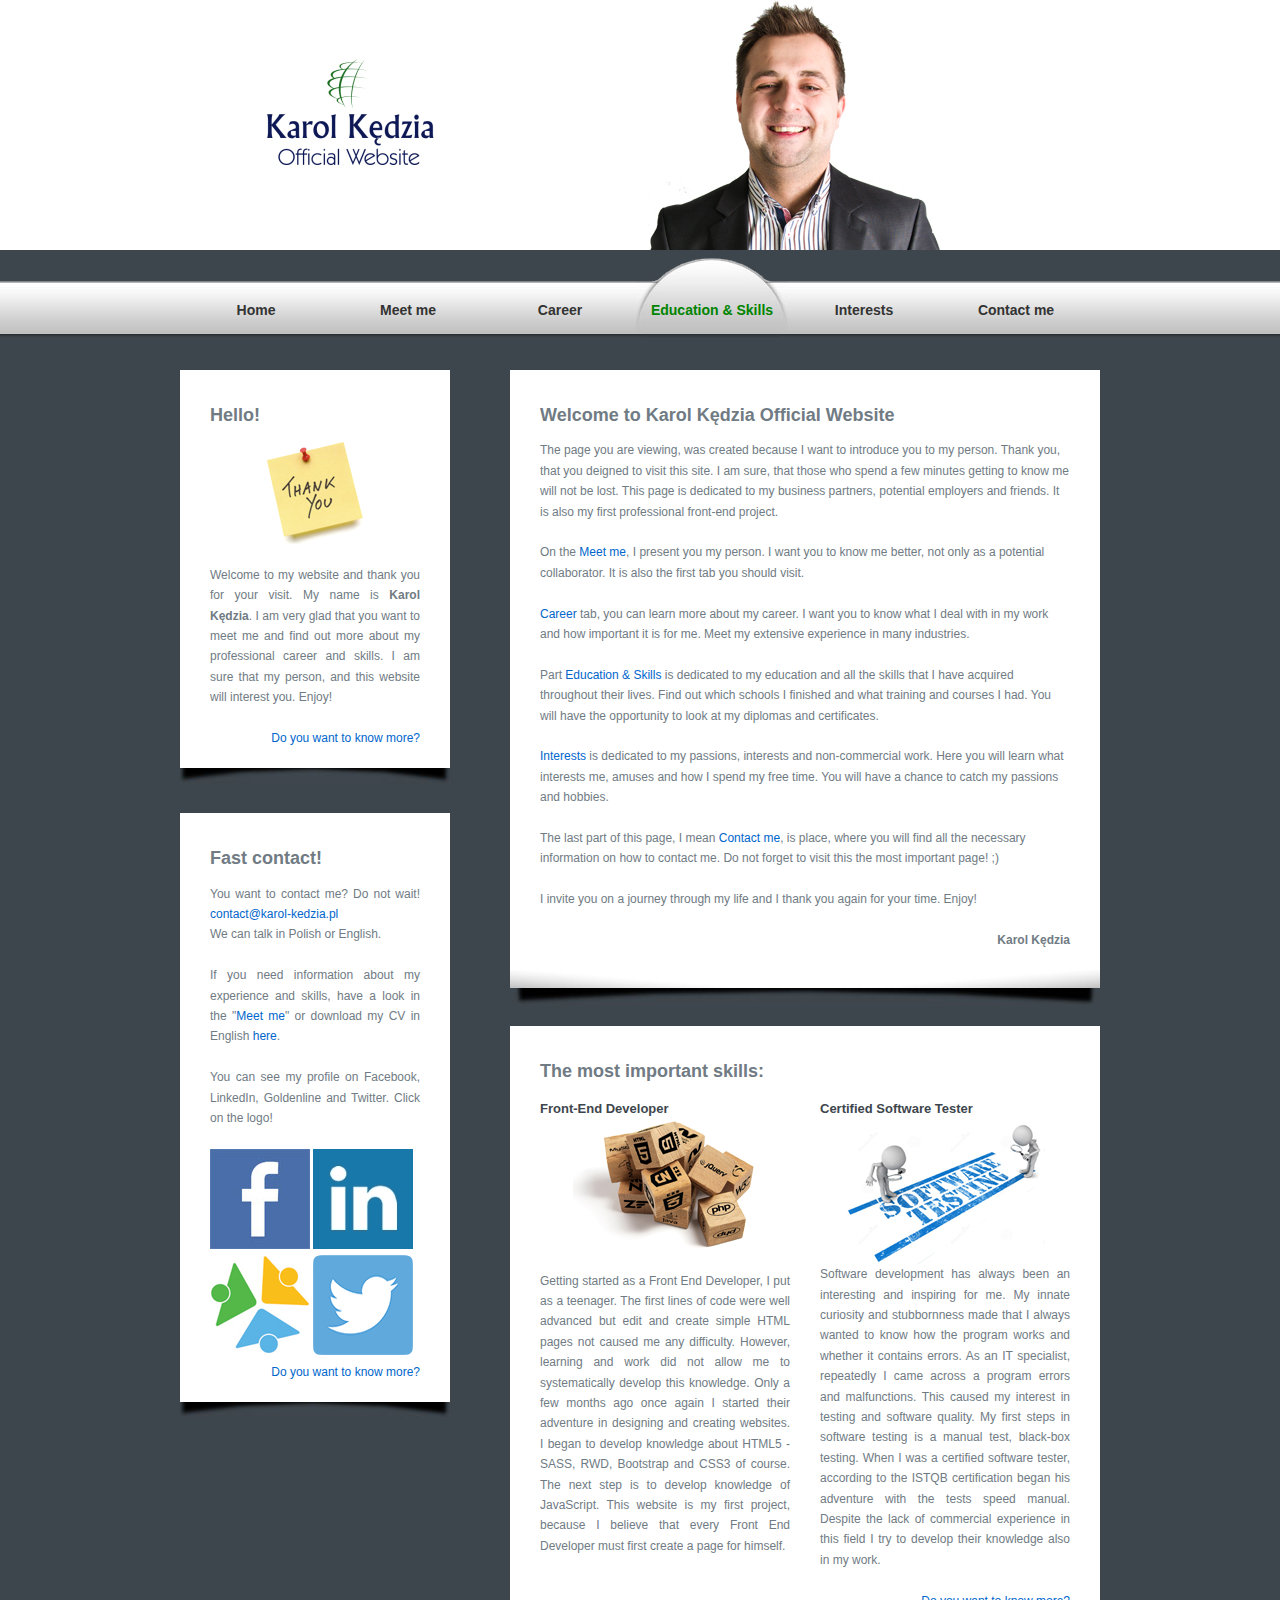
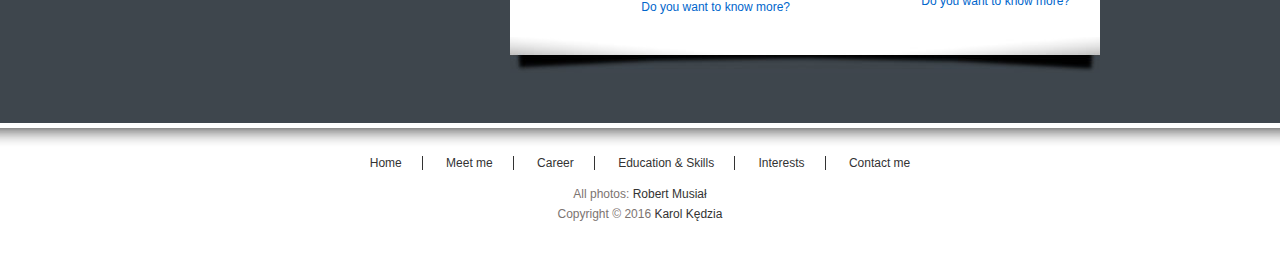
<file: Old site/skills.html>
<!DOCTYPE html PUBLIC "-//W3C//DTD XHTML 1.0 Transitional//EN" "http://www.w3.org/TR/xhtml1/DTD/xhtml1-transitional.dtd">
<html>
<head>
<meta http-equiv="Content-Type" content="text/html; charset=utf-8" />
<title>Karol Kędzia official website - education & skills!</title>
<link href="skills.css" rel="stylesheet" type="text/css" />
</head>
<body>
<div id="header_wrapper">
    <div id="header">
    	<div id="site_title">
            <h1><a href="http://www.karol-kedzia.pl" target="_parent">
                <img src="images/kklogo.jpg" alt="Site Title" />
             </a></h1>
        </div>   
    </div> <!-- end of header -->

</div> <!-- end of menu_wrapper -->

<div id="menu_wrapper">
    <div id="menu">
        
        <ul>
            <li><a href="index.html" target="_parent">Home</a></li>
            <li><a href="meetme.html" target="_parent">Meet me</a></li>
            <li><a href="career.html" target="_parent">Career</a></li>
            <li><a href="skills.html" class="current">Education & Skills</a></li>
            <li><a href="hobby.html" target="_parent">Interests</a></li>
            <li><a href="contact.html" target="_parent">Contact me</a></li>
        </ul>    	
    
    </div> <!-- end of menu -->
</div>

<div id="content_wrapper">

	<div id="sidebar">
    
    	<div class="sidebar_box">
        	
            <h2>Hello!</h2>
            <center><img src="images/thankyou.png"></center>
            <br>
            <p align="justify">Welcome to my website and thank you for your visit. My name is <b>Karol Kędzia</b>. I am very glad that you want to meet me and find out more about my professional career and skills. 
            I am sure that my person, and this website will interest you. Enjoy!</p>
            <br>
            <a href="meetme.html"><p align="right">Do you want to know more?</p></a>
        </div><div class="sidebar_box_bottom"></div>
        
        <div class="sidebar_box">
			
            <h2>Fast contact!</h2>
            
            <p align="justify">You want to contact me? Do not wait!
            <a href="mailto:contact@karol-kedzia.pl">contact@karol-kedzia.pl</a></p>
            <p align="justify">We can talk in Polish or English.</p>
            <br>
            <p align="justify">If you need information about my experience and skills, have a look in the "<a href="meetme.html">Meet me</a>" or download my CV in English <a href="http://karol-kedzia.pl/download/cv-Karol_Kedzia_en.pdf">here</a>.</p>
            <br>
            <p align="justify">You can see my profile on Facebook, LinkedIn, Goldenline and Twitter. Click on the logo!</p>
            <br>
            <a href="https://www.facebook.com/kkedzia"><img src="images/facebook.jpg"></a>
            <a href="https://www.goldenline.pl/1540174"><img src="images/linkedin.jpg"></a>
            <a href="https://www.goldenline.pl/1540174"><img src="images/gl.jpg"></a>
            <a href="https://twitter.com/karol_kedzia"><img src="images/twitter.png"></a>
            <br>
            <a href="contanct.html"><p align="right">Do you want to know more?</p></a>
        </div><div class="sidebar_box_bottom"></div>
    
    </div> <!-- end of sidebar -->
    
    <div id="templatemo_content">
    
    	<div class="content_box">
        
<h2>Welcome to Karol Kędzia Official Website</h2>
            
<p>The page you are viewing, was created because I want to introduce you to my person. Thank you, that you deigned to visit this site. I am sure, that those who spend a few minutes getting to know me will not be lost. This page is dedicated to my business partners, potential employers and friends. It is also my first professional front-end project.</p>
<br>
<p>On the <a href="meetme.html">Meet me</a>, I present you my person. I want you to know me better, not only as a potential collaborator. It is also the first tab you should visit.</p>
<br>
<p><a href="career.html">Career</a> tab, you can learn more about my career. I want you to know what I deal with in my work and how important it is for me. Meet my extensive experience in many industries.</p>
<br>
<p>Part <a href="skills.html">Education & Skills</a> is dedicated to my education and all the skills that I have acquired throughout their lives. Find out which schools I finished and what training and courses I had. You will have the opportunity to look at my diplomas and certificates.</p>
<br>
<p><a href="hobby.html">Interests</a> is dedicated to my passions, interests and non-commercial work. Here you will learn what interests me, amuses and how I spend my free time. You will have a chance to catch my passions and hobbies.</p>
<br>
<p>The last part of this page, I mean <a href="contact.html">Contact me</a>, is place, where you will find all the necessary information on how to contact me. Do not forget to visit this the most important page! ;)</p>
<br>
<p>
I invite you on a journey through my life and I thank you again for your time. Enjoy!</p>
<br>
<p align="right"><b>Karol Kędzia</b></p>
      
        	<div class="cleaner"></div>
        </div><div class="content_box_bottom"></div>
        
        <div class="content_box">
        
        	<h2>The most important skills:</h2>
            
            <div class="section_w250 float_l">
				<h3>Front-End Developer</h3>
                <center><img src="images/blocks.png"/></center>        
				<p align="justify">
                    <br>
Getting started as a Front End Developer, I put as a teenager. The first lines of code were well advanced but edit and create simple HTML pages not caused me any difficulty. However, learning and work did not allow me to systematically develop this knowledge. Only a few months ago once again I started their adventure in designing and creating websites. I began to develop knowledge about HTML5 - SASS, RWD, Bootstrap and CSS3 of course. The next step is to develop knowledge of JavaScript. This website is my first project, because I believe that every Front End Developer must first create a page for himself.</p>
                <br>
                <br>
                <a href="skills.html"><p align="right">Do you want to know more?</p></a>
            
            </div>  
            
            <div class="section_w250 float_r">
				<h3>Certified Software Tester</h3>
                <center><img src="images/testing.jpg"/></center>      
				<p align="justify">
Software development has always been an interesting and inspiring for me. My innate curiosity and stubbornness made that I always wanted to know how the program works and whether it contains errors. As an IT specialist, repeatedly I came across a program errors and malfunctions. This caused my interest in testing and software quality. My first steps in software testing is a manual test, black-box testing. When I was a certified software tester, according to the ISTQB certification began his adventure with the tests speed manual. Despite the lack of commercial experience in this field I try to develop their knowledge also in my work.</p>
                <br>
                <a href="skills.html"><p align="right">Do you want to know more?</p></a>
            
            </div>            
           
        
        	<div class="cleaner"></div>
        </div><div class="content_box_bottom"></div>
    
    </div> <!-- end of content -->
    
    <div class="cleaner"></div>

</div>

<div id="templatemo_footer_wrapper">

    <div id="templatemo_footer">
    
        <ul class="footer_menu">
                    <li><a href="home.html">Home</a></li>
                    <li><a href="meetme.html" target="_parent">Meet me</a></li>
                    <li><a href="career.html" target="_parent">Career</a></li>
                    <li><a href="skills.html" target="_parent">Education & Skills</a></li>
                    <li><a href="interests.html">Interests</a></li>
                    <li class="last_menu"><a href="contact.html">Contact me</a></li>
                </ul>
                
                <p>All photos: <a href="mailto:contact@karol-kedzia.pl">Robert Musiał</a></p>
                Copyright © 2016 <a href="mailto:contact@karol-kedzia.pl">Karol Kędzia</a>
    </div>
    
</div>
</body>
</html>
</file>
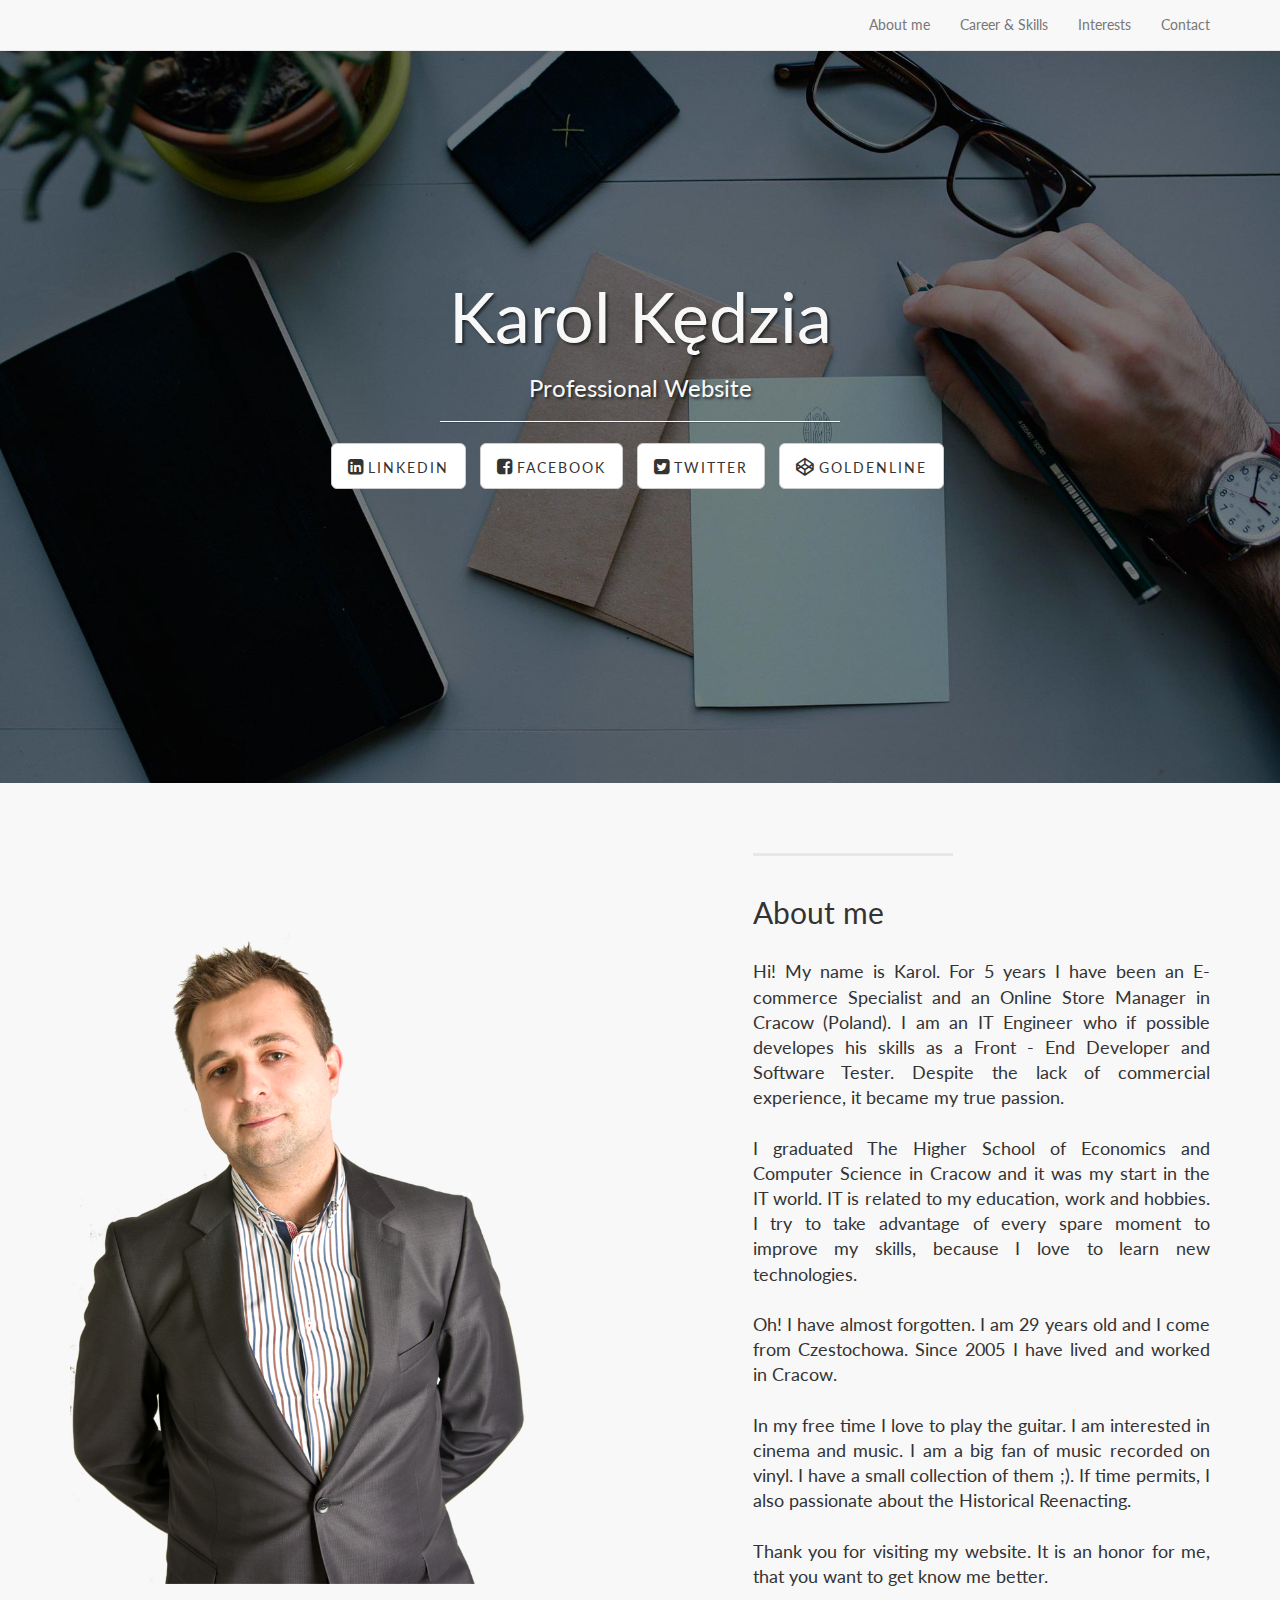
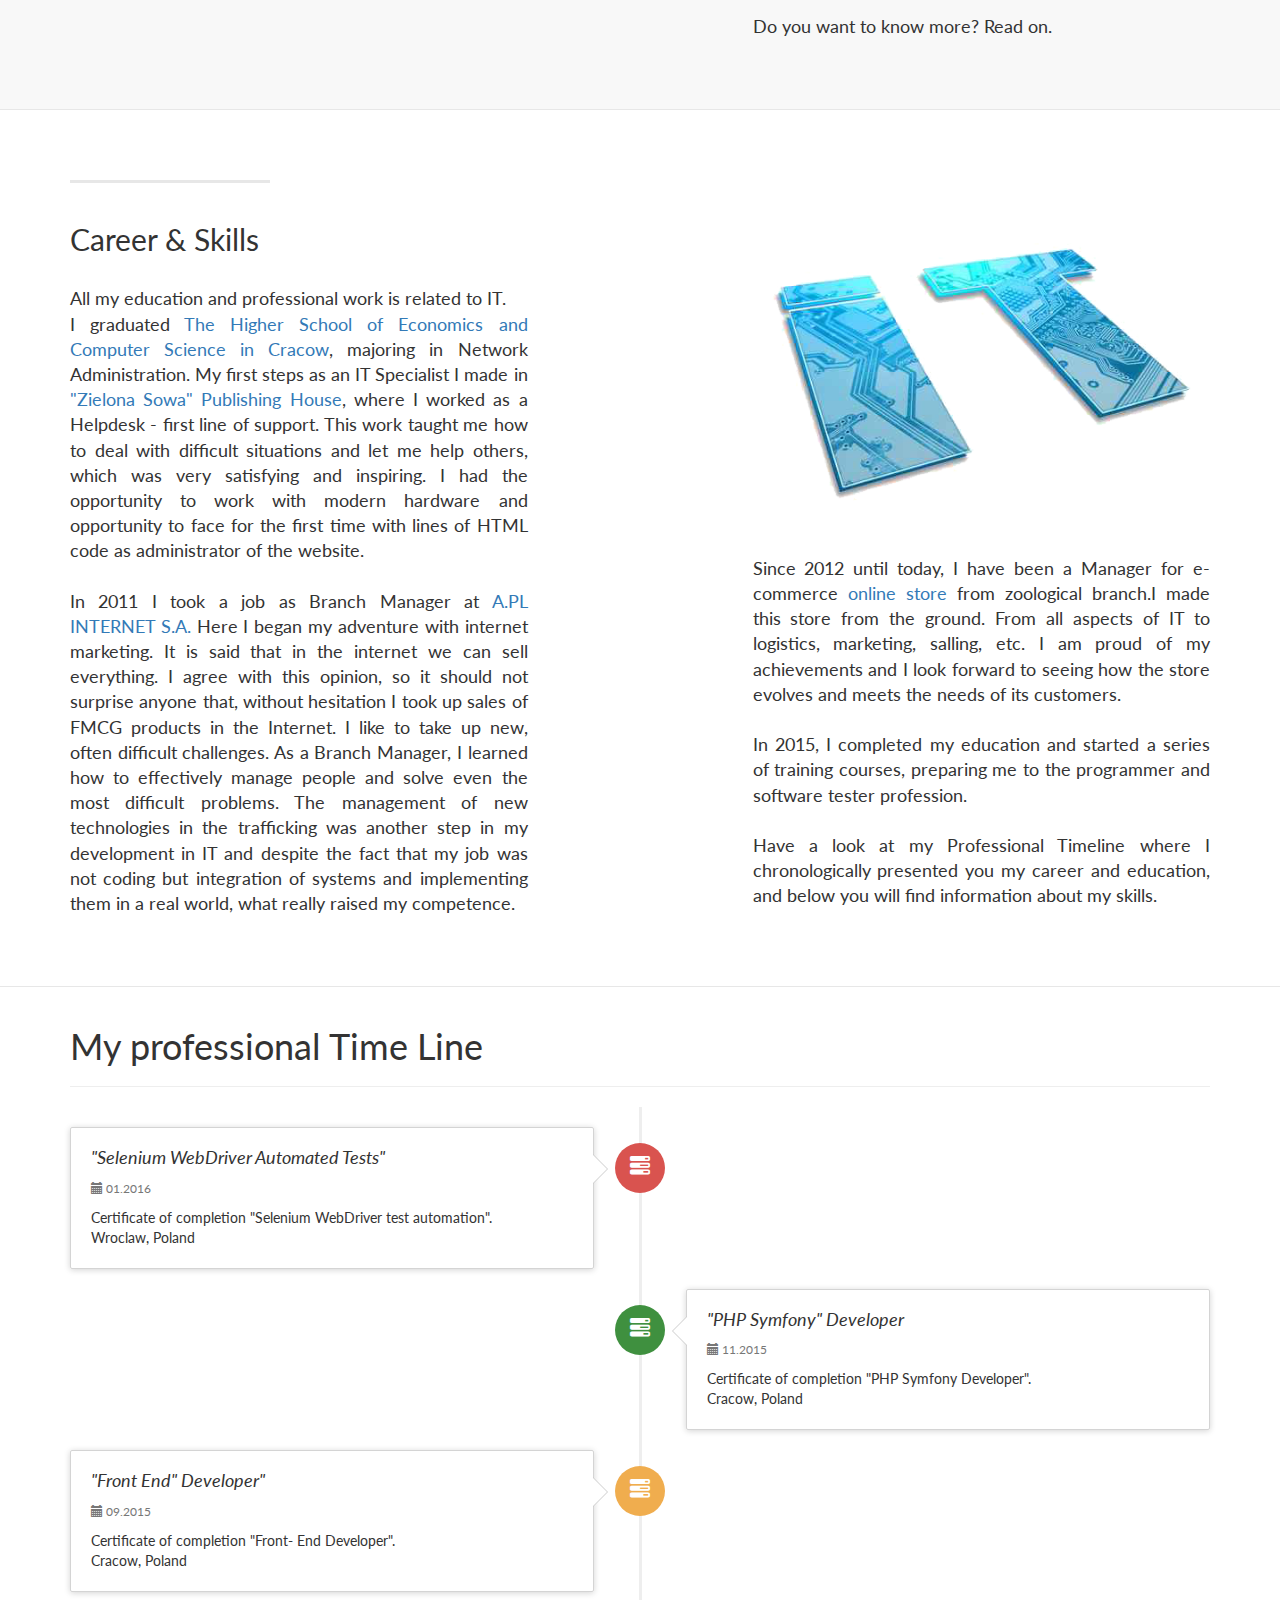
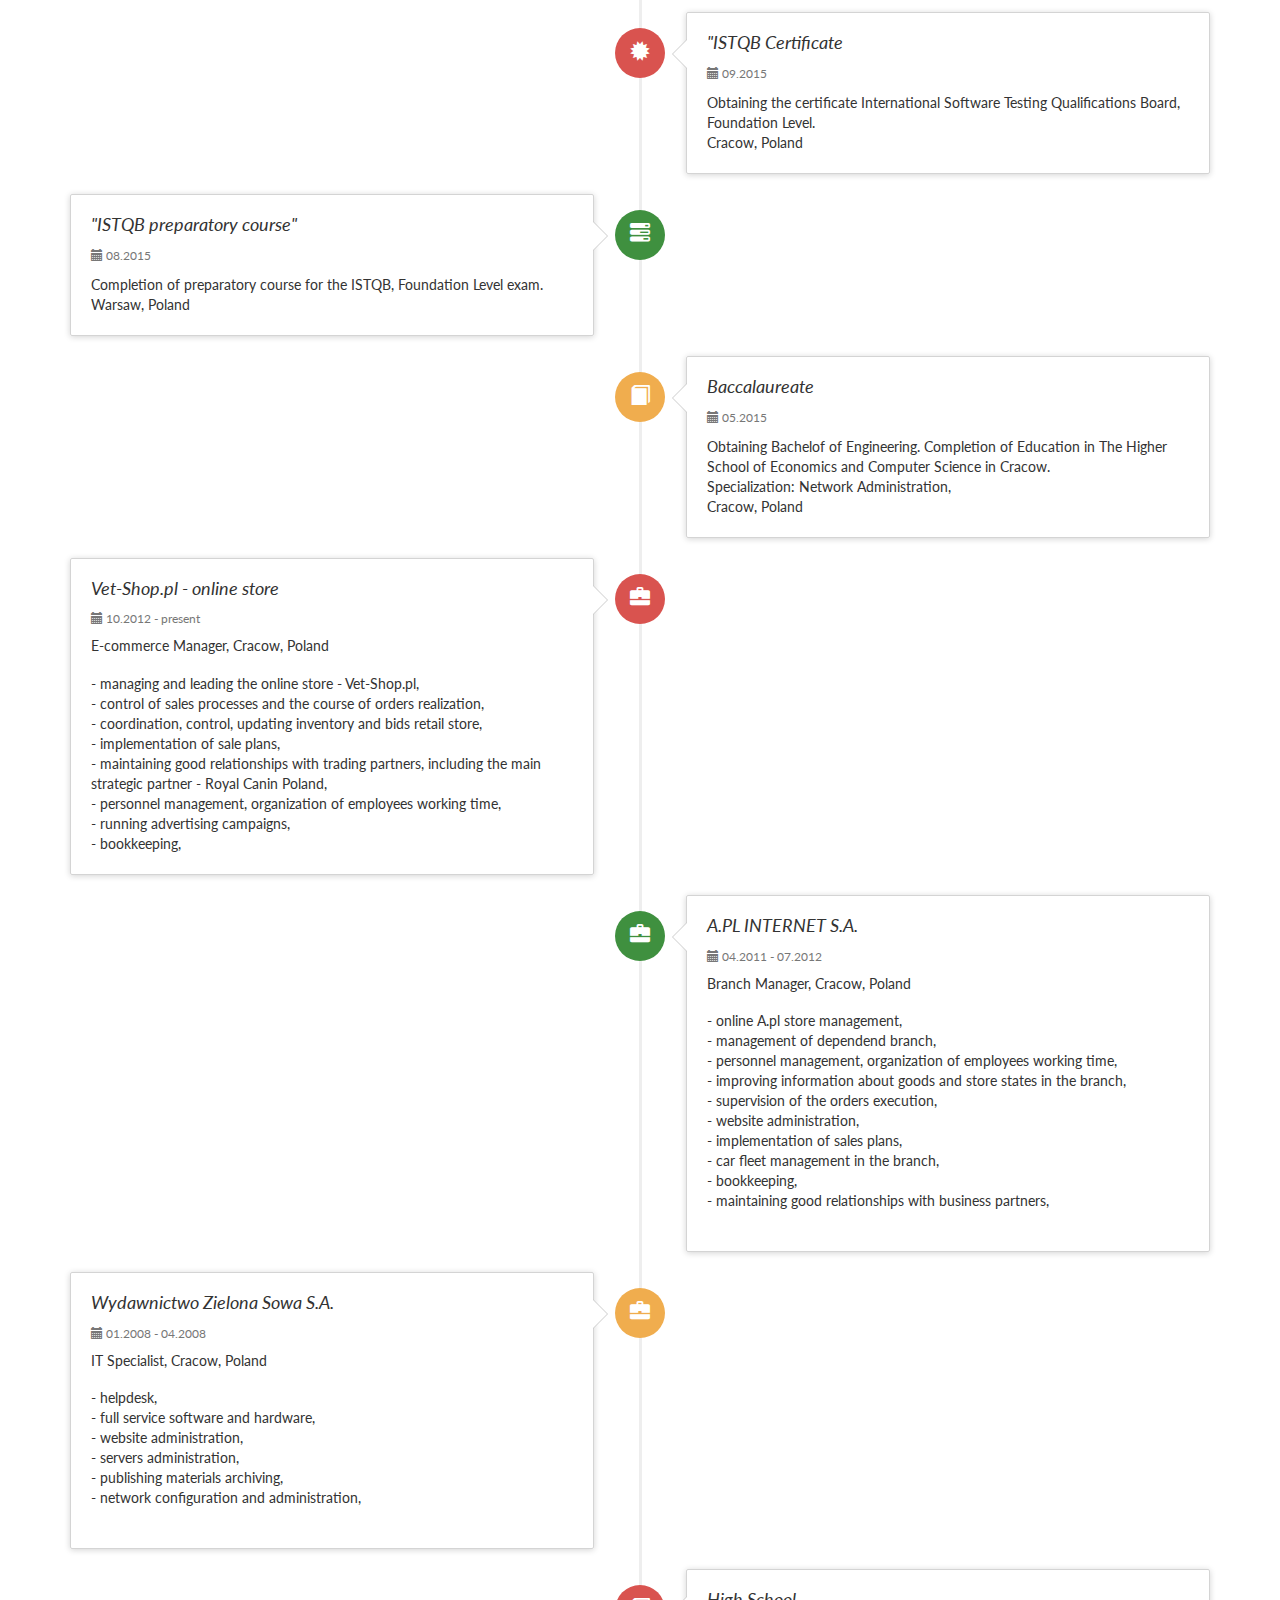
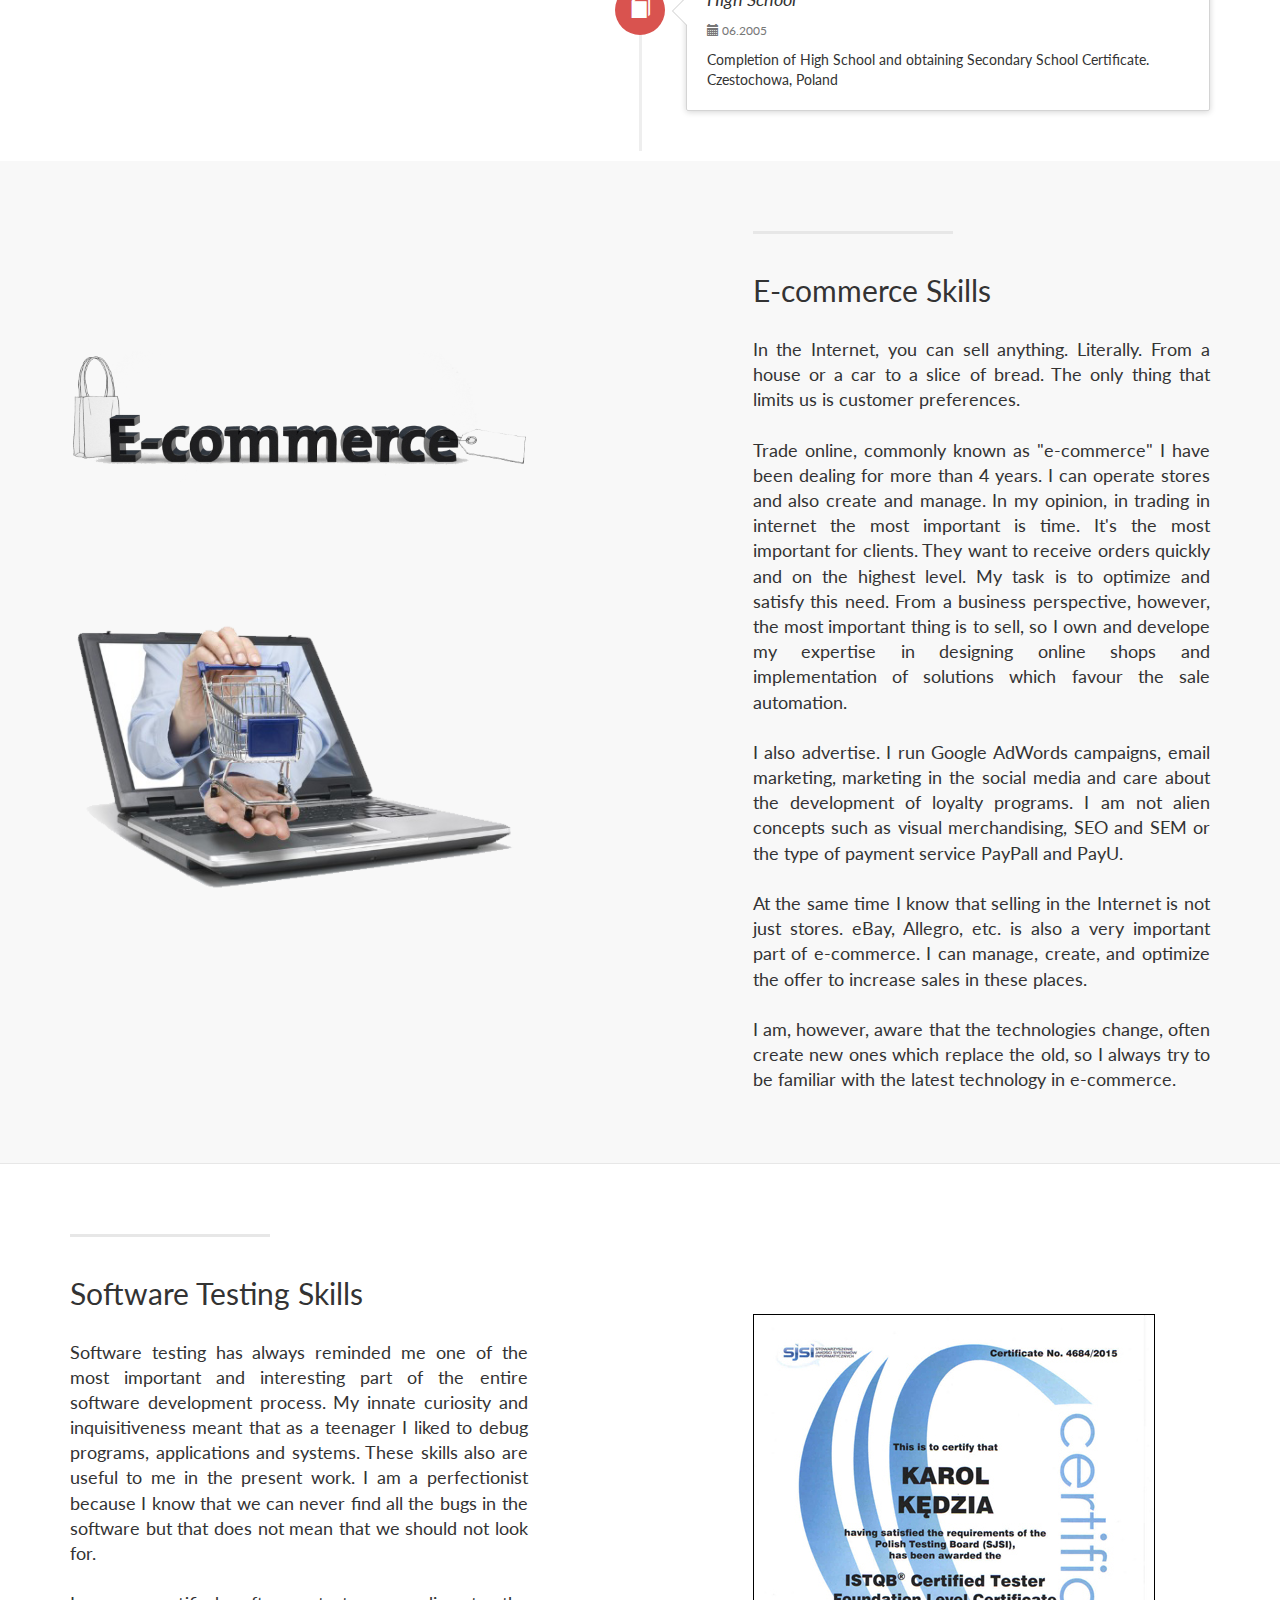
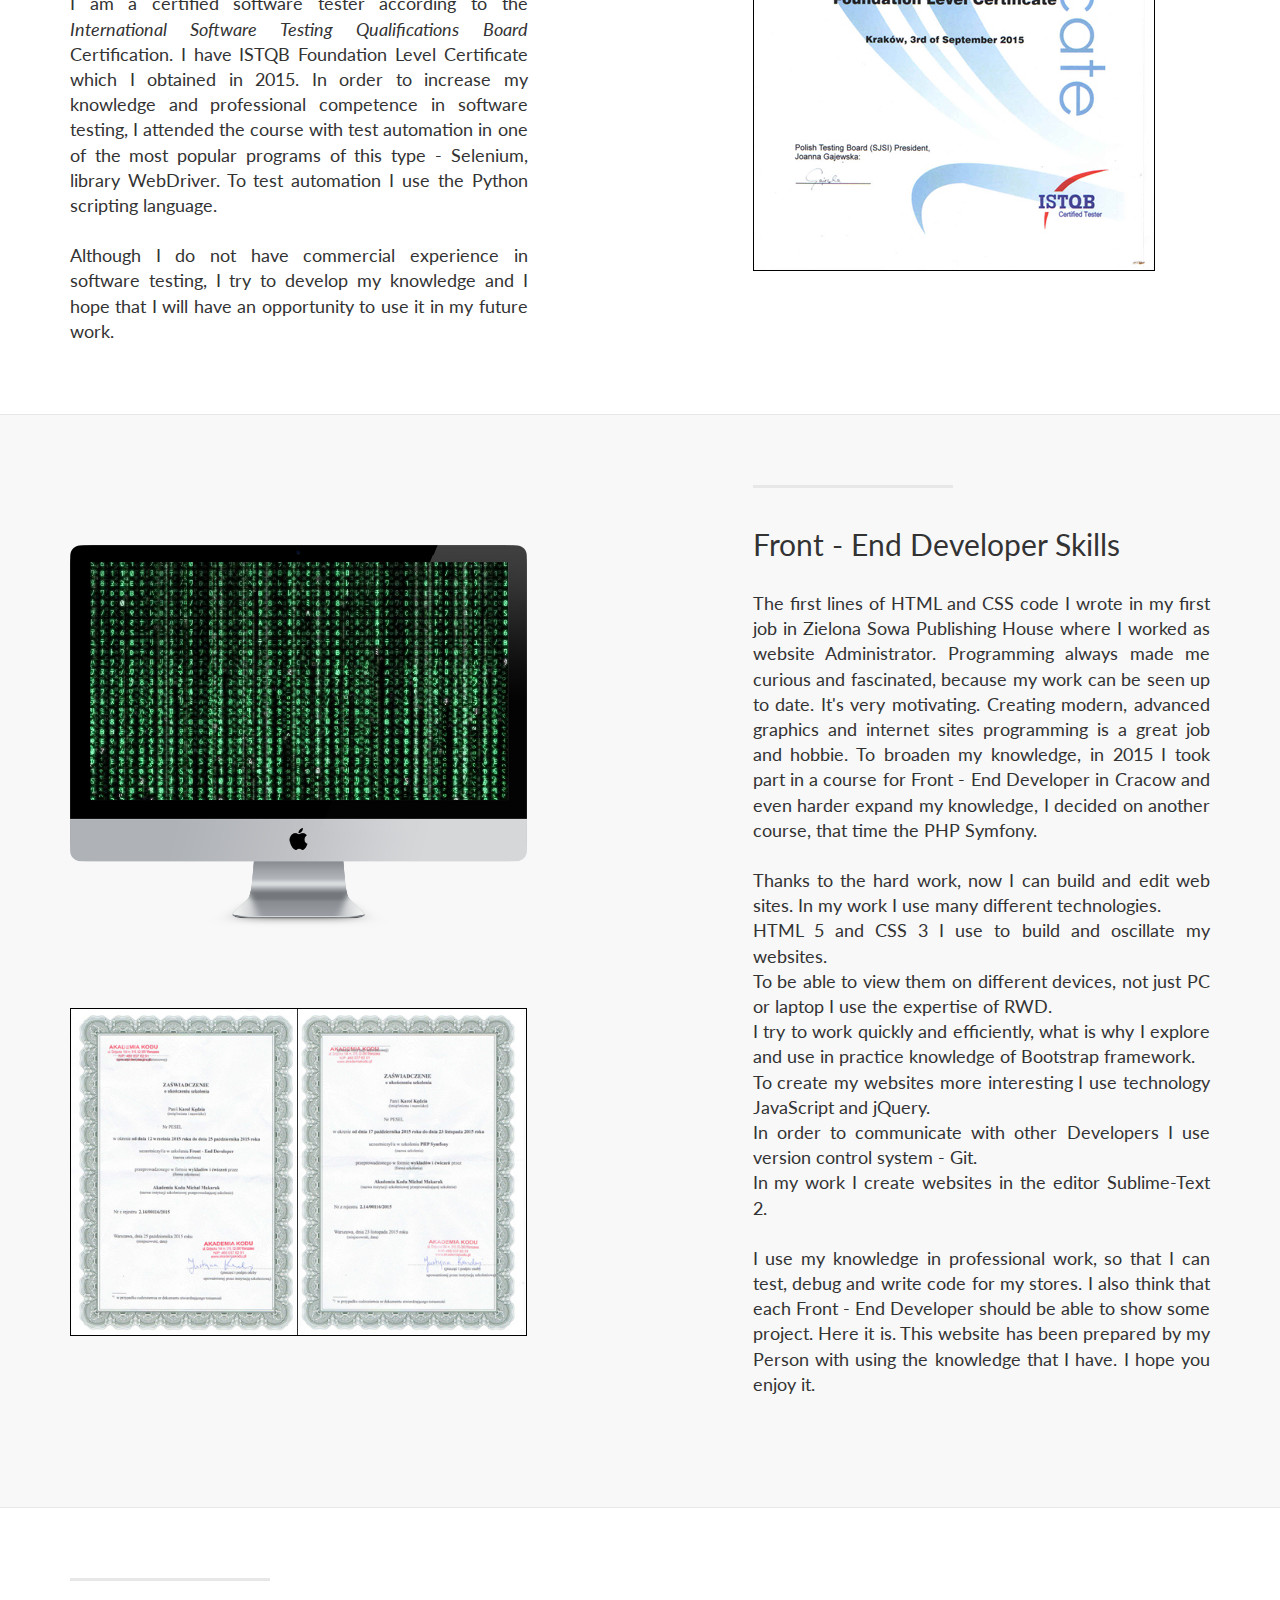
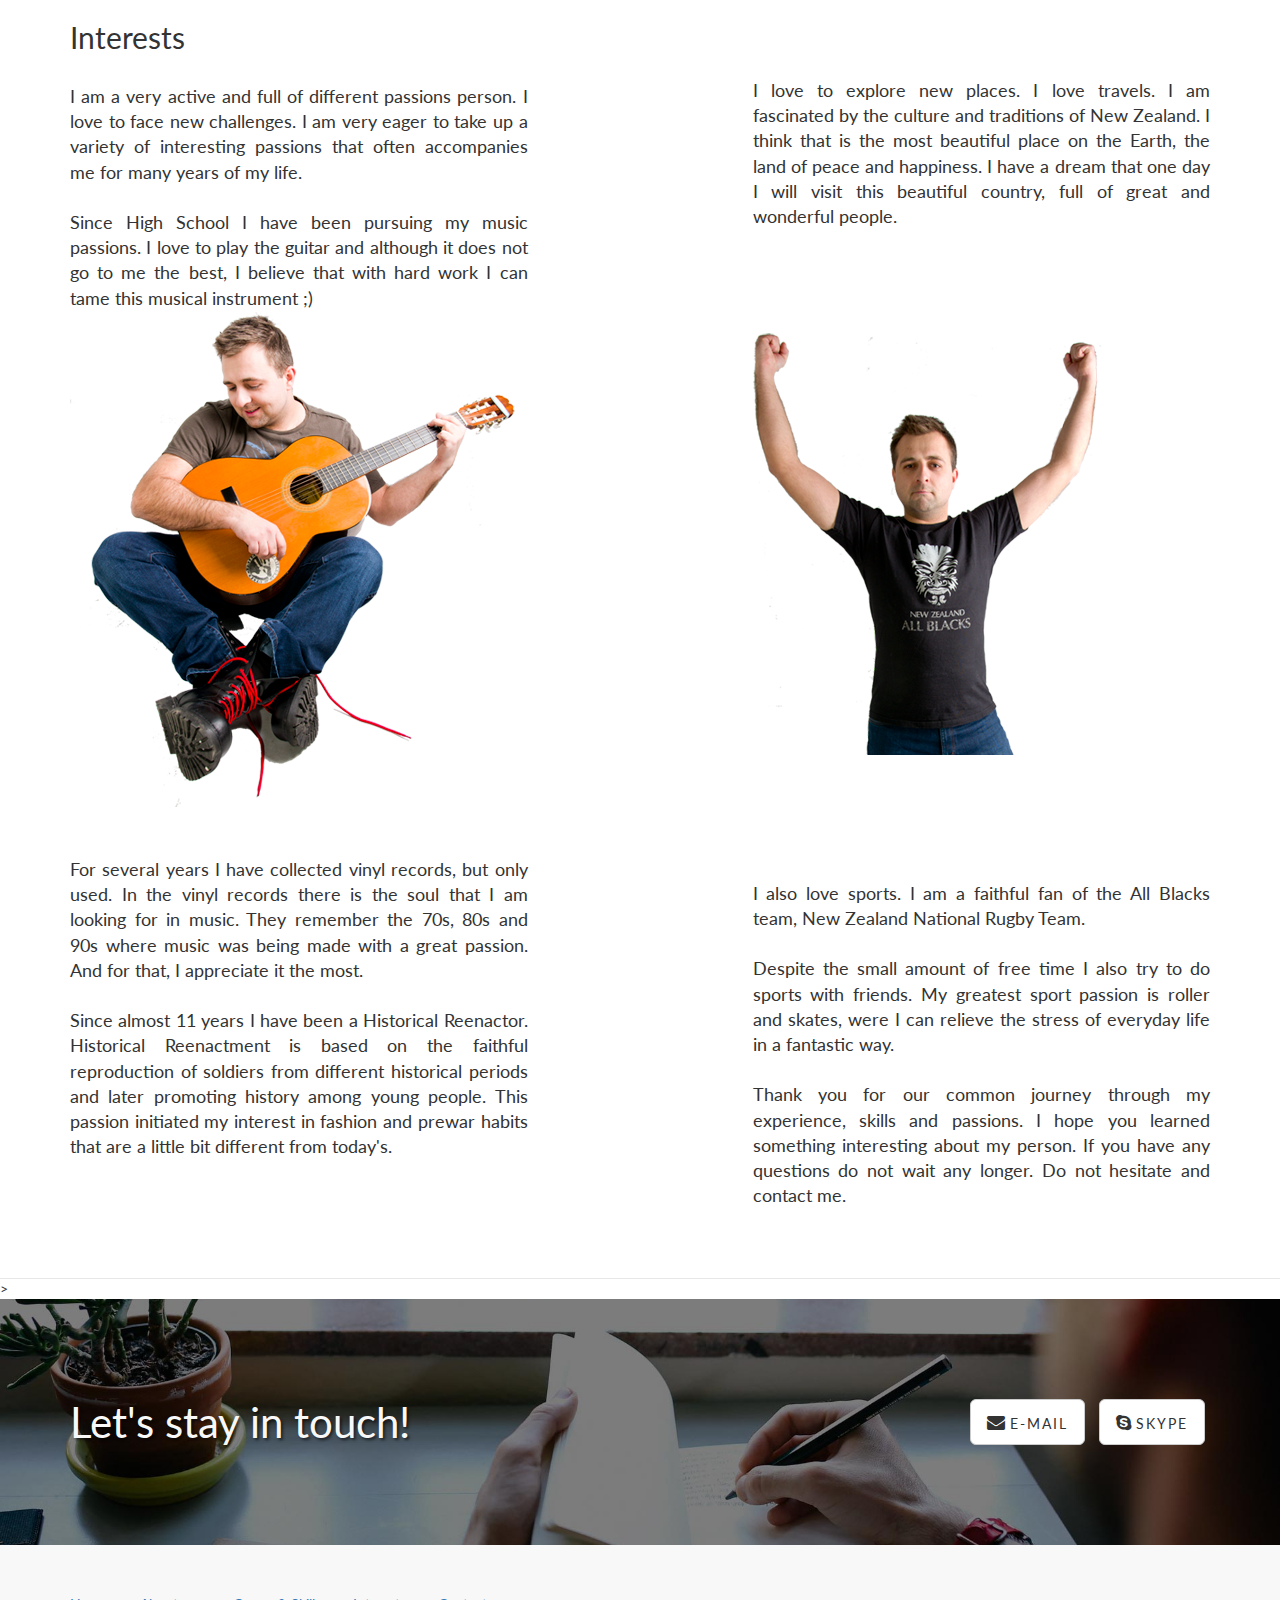
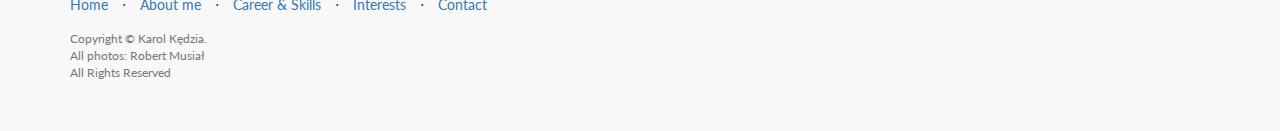
<file: Projekt dwu języczny/main_en.html>
<!DOCTYPE html>
<html lang="en">

<head>

    <meta charset="utf-8">
    <meta http-equiv="X-UA-Compatible" content="IE=edge">
    <meta name="viewport" content="width=device-width, initial-scale=1">
    <meta name="Professional Website" content="">
    <meta name="Karol Kedzia" content="">

    <title>Karol Kedzia - Professional Website</title>

    <!-- Bootstrap Core CSS -->
    <link href="css/bootstrap.min.css" rel="stylesheet">

    <!-- Custom CSS -->
    <link href="css/landing-page.css" rel="stylesheet">

    <!-- Custom Fonts -->
    <link href="font-awesome/css/font-awesome.min.css" rel="stylesheet" type="text/css">
    <link href="http://fonts.googleapis.com/css?family=Lato:300,400,700,300italic,400italic,700italic" rel="stylesheet" type="text/css">

    <!-- HTML5 Shim and Respond.js IE8 support of HTML5 elements and media queries -->
    <!-- WARNING: Respond.js doesn't work if you view the page via file:// -->
    <!--[if lt IE 9]>
        <script src="https://oss.maxcdn.com/libs/html5shiv/3.7.0/html5shiv.js"></script>
        <script src="https://oss.maxcdn.com/libs/respond.js/1.4.2/respond.min.js"></script>
    <![endif]-->

</head>

<body>

    <!-- Navigation -->
    <nav class="navbar navbar-default navbar-fixed-top topnav" role="navigation">
        <div class="container topnav">
            <!-- Brand and toggle get grouped for better mobile display -->
            <div class="navbar-header">
                <button type="button" class="navbar-toggle" data-toggle="collapse" data-target="#bs-example-navbar-collapse-1">
                    <span class="sr-only">Toggle navigation</span>
                    <span class="icon-bar"></span>
                    <span class="icon-bar"></span>
                    <span class="icon-bar"></span>
                </button>
                <a class="navbar-brand topnav" href="#"><!--tu można wpisać tekst--></a>
            </div>
            <!-- Collect the nav links, forms, and other content for toggling -->
            <div class="collapse navbar-collapse" id="bs-example-navbar-collapse-1">
                <ul class="nav navbar-nav navbar-right">
                    <li>
                        <a href="#about">About me</a>
                    </li>
                    <li>
                        <a href="#career">Career & Skills</a>
                    </li>
                    <li>
                        <a href="#interests">Interests</a>
                    </li>
                    <li>
                        <a href="#contact">Contact</a>
                    </li>
                </ul>
            </div>
            <!-- /.navbar-collapse -->
        </div>
        <!-- /.container -->
    </nav>


    <!-- Header -->
    <a name="about1"></a>
    <div class="intro-header">
        <div class="container">

            <div class="row">
                <div class="col-lg-12">
                    <div class="intro-message">
                        <h1>Karol Kędzia</h1>
                        <h3>Professional Website</h3>
                        <hr class="intro-divider">
                        <ul class="list-inline intro-social-buttons">
                            <li>
                                <a href="https://pl.linkedin.com/in/karolkedzia" target="_blank" class="btn btn-default btn-lg"><i class="fa fa-linkedin-square"></i> <span class="network-name">LinkedIn</span></a>
                            </li>
                            <li>
                                <a href="https://www.facebook.com/kkedzia" target="_blank" class="btn btn-default btn-lg"><i class="fa fa-facebook-square"></i> <span class="network-name">Facebook</span></a>
                            </li>
                            <li>
                                <a href="https://twitter.com/karol_kedzia" target="_blank" class="btn btn-default btn-lg"><i class="fa fa-twitter-square"></i> <span class="network-name">Twitter</span></a>
                            </li>
                            <li>
                                <a href="http://www.goldenline.pl/1540174/" target="_blank" class="btn btn-default btn-lg"><i class="fa fa-codepen"></i> <span class="network-name">GoldenLine</span></a>
                            </li>
                        </ul>
                        </ul>
                    </div>
                </div>
            </div>

        </div>
        <!-- /.container -->

    </div>
    <!-- /.intro-header -->

    <!-- Page Content -->

	<a  name="about"></a>
    <div class="content-section-a">

        <div class="container">

            <div class="row">
                <div class="col-lg-5 col-lg-offset-1 col-sm-push-6  col-sm-6">
                    <hr class="section-heading-spacer">
                    <div class="clearfix"></div>
                    <h2 class="section-heading">About me</h2>
                    <p align="justify" class="lead">Hi! My name is Karol. For 5 years I have been an E-commerce Specialist and an Online Store Manager in Cracow (Poland).
                    I am an IT Engineer who if possible developes his skills as a Front - End Developer and Software Tester. Despite the lack of commercial experience, it became my true passion.
                    <br>
                    <br>
                    I graduated The Higher School of Economics and Computer Science in Cracow and it was my start in the IT world. IT is related to my education, work and hobbies. I try to take advantage of every spare moment to improve my skills, because I love to learn new technologies.
                    <br>
                    <br>                  
                    Oh! I have almost forgotten. I am 29 years old and I come from Czestochowa. Since 2005 I have lived and worked in Cracow.
                    <br>
                    <br>
                    In my free time I love to play the guitar. I am interested in cinema and music. I am a big fan of music recorded on vinyl. I have a small collection of them ;). If time permits, I also passionate about the Historical Reenacting.
                    <br>
                    <br>                   
                    Thank you for visiting my website. It is an honor for me, that you want to get know me better.
                    <br>
                    <br>
                    Do you want to know more? Read on.</p>
                </div>
                 <div class="col-lg-5 col-sm-pull-6  col-sm-6">
                  <br><br><br><br><br>
                    <img class="img-responsive" src="img/gh3.png" alt="">
                </div>
            </div></div>
        <!-- /.container -->

    </div>
    <!-- /.content-section-b -->

    <a  name="career"></a>

    <div class="content-section-b">
        <div class="container">
            <div class="row">
                <div class="col-lg-5 col-sm-6">
                    <hr class="section-heading-spacer">
                    <div class="clearfix"></div>
                    <h2 class="section-heading">Career & Skills</h2>
                     <p align="justify" class="lead">All my education and professional work is related to IT.
                    <br>
                    I graduated <a href="http://www.wsei.edu.pl/" target="_blank">The Higher School of Economics and Computer Science in Cracow</a>, majoring in Network Administration. My first steps as an IT Specialist I made in <a href="http://www.zielonasowa.pl/" target="_blank">"Zielona Sowa" Publishing House</a>, where I worked as a Helpdesk - first line of support. This work taught me how to deal with difficult situations and let me help others, which was very satisfying and inspiring. I had the opportunity to work with modern hardware and opportunity to face for the first time with lines of HTML code as administrator of the website.
                    <br>
                    <br>
                    In 2011 I took a job as Branch Manager at <a href="http://a.pl" target="_blank">A.PL INTERNET S.A.</a> Here I began my adventure with internet marketing. It is said that in the internet we can sell everything. I agree with this opinion, so it should not surprise anyone that, without hesitation I took up sales of FMCG products in the Internet. I like to take up new, often difficult challenges. As a Branch Manager, I learned how to effectively manage people and solve even the most difficult problems. The management of new technologies in the trafficking was another step in my development in IT and despite the fact that my job was not coding but integration of systems and implementing them in a real world, what really raised my competence.
                   </p>
                </div>
                <div class="col-lg-5 col-lg-offset-2 col-sm-6">
                    <br><br>                 
                    <img class="img-responsive" src="img/it.png" alt="">
                    <br>
                    <br>                
                    <p align="justify" class="lead">Since 2012 until today, I have been a Manager for e-commerce <a href="http://vet-shop.pl" target="_blank">online store</a>  from zoological branch.I made this store from the ground. From all aspects of IT to logistics, marketing, salling, etc. I am proud of my achievements and I look forward to seeing how the store evolves and meets the needs of its customers.
                    <br>
                    <br>
                    In 2015, I completed my education and started a series of training courses, preparing me to the programmer and software tester profession.
                    <br>
                    <br>
                    Have a look at my Professional Timeline where I chronologically presented you my career and education, and below you will find information about my skills.</p>
                </div>
            </div>

        </div>

     </div>


                  <!-- START OF TIMELINE -->

     <div class="container">
    <div class="page-header">
        <h1 id="timeline">My professional Time Line</h1>
    </div>
    <ul class="timeline">


      <!--Box 1 left -->


        <li>
          <div class="timeline-badge danger"><i class="glyphicon glyphicon-tasks"></i></div>
          <div class="timeline-panel">
            <div class="timeline-heading">
              <h4 class="timeline-title"><i>"Selenium WebDriver Automated Tests"</i></h4>
              <p><small class="text-muted"><i class="glyphicon glyphicon-calendar"></i> 01.2016</small></p>
            </div>
            <div class="timeline-body">
              <p>Certificate of completion "Selenium WebDriver test automation".<br>Wroclaw, Poland</p>
            </div>
          </div>
        </li>

      <!--Box 2 right -->

        <li class="timeline-inverted">
          <div class="timeline-badge success"><i class="glyphicon glyphicon-tasks"></i></div>
          <div class="timeline-panel">
            <div class="timeline-heading">
              <h4 class="timeline-title"><i>"PHP Symfony" Developer</i></h4>
              <p><small class="text-muted"><i class="glyphicon glyphicon-calendar"></i> 11.2015</small></p>
            </div>
            <div class="timeline-body">
              <p>Certificate of completion "PHP Symfony Developer".<br> Cracow, Poland</p>
            </div>
          </div>
        </li>

        <!--Box 3 left -->

        <li>
          <div class="timeline-badge warning"><i class="glyphicon glyphicon-tasks"></i></div>
          <div class="timeline-panel">
            <div class="timeline-heading">
              <h4 class="timeline-title"><i>"Front End" Developer"</i></h4>
              <p><small class="text-muted"><i class="glyphicon glyphicon-calendar"></i> 09.2015</small></p>
            </div>
            <div class="timeline-body">
              <p>Certificate of completion "Front- End Developer".<br> Cracow, Poland</p>
            </div>
          </div>
        </li>

        <!--Box 4 right -->

        <li class="timeline-inverted">
          <div class="timeline-badge danger"><i class="glyphicon glyphicon-certificate"></i></div>
          <div class="timeline-panel">
            <div class="timeline-heading">
              <h4 class="timeline-title"><i>"ISTQB Certificate</i></h4>
              <p><small class="text-muted"><i class="glyphicon glyphicon-calendar"></i> 09.2015</small></p>
            </div>
            <div class="timeline-body">
              <p>Obtaining the certificate International Software Testing Qualifications Board, Foundation Level.<br>Cracow, Poland</p>
            </div>
          </div>
        </li>

        <!--Box 5 left -->

        <li>
          <div class="timeline-badge success"><i class="glyphicon glyphicon-tasks"></i></div>
          <div class="timeline-panel">
            <div class="timeline-heading">
              <h4 class="timeline-title"><i>"ISTQB preparatory course"</i></h4>
              <p><small class="text-muted"><i class="glyphicon glyphicon-calendar"></i> 08.2015</small></p>
            </div>
            <div class="timeline-body">
              <p>Completion of preparatory course for the ISTQB, Foundation Level exam.<br>Warsaw, Poland</p>
            </div>
          </div>
        </li>

        <!--Box 6 right -->

        <li class="timeline-inverted">
          <div class="timeline-badge warning"><i class="glyphicon glyphicon-book"></i></div>
          <div class="timeline-panel">
            <div class="timeline-heading">
              <h4 class="timeline-title"><i>Baccalaureate</i></h4>
              <p><small class="text-muted"><i class="glyphicon glyphicon-calendar"></i> 05.2015</small></p>
            </div>
            <div class="timeline-body">
              <p>Obtaining Bachelof of Engineering. Completion of Education in The Higher School of Economics and Computer Science in Cracow.
              <br>Specialization: Network Administration,
              <br>Cracow, Poland</p>
            </div>
          </div>
        </li>

        <!--Box 7 left -->

        <li>
          <div class="timeline-badge danger"><i class="glyphicon glyphicon-briefcase"></i></div>
          <div class="timeline-panel">
            <div class="timeline-heading">
              <h4 class="timeline-title"><i>Vet-Shop.pl - online store</i></h4>
              <p><small class="text-muted"><i class="glyphicon glyphicon-calendar"></i> 10.2012 - present</small></p>
              <h5 class="timeline-heading">E-commerce Manager, Cracow, Poland<h1>
              
            </div>
            <div class="timeline-body">
            <p>- managing and leading the online store - Vet-Shop.pl,
            <br>- control of sales processes and the course of orders realization,<br>- coordination, control, updating inventory and bids retail store,<br>- implementation of sale plans,
            <br>- maintaining good relationships with trading partners, including the main strategic partner - Royal Canin Poland,
            <br>- personnel management, organization of employees working time,
            <br>- running advertising campaigns,
            <br>- bookkeeping,<br></p>
            </div>
          </div>
        </li>

        <!--Box 8 right -->

        <li class="timeline-inverted">
          <div class="timeline-badge success"><i class="glyphicon glyphicon-briefcase"></i></div>
          <div class="timeline-panel">
            <div class="timeline-heading">
              <h4 class="timeline-title"><i>A.PL INTERNET S.A.</i></h4>
              <p><small class="text-muted"><i class="glyphicon glyphicon-calendar"></i> 04.2011 - 07.2012</small></p>
              <h5 class="timeline-heading">Branch Manager, Cracow, Poland<h1>
            </div>
            <div class="timeline-body">
              <p>- online A.pl store management,
              <br>- management of dependend branch,
              <br>- personnel management, organization of employees working time,
              <br>- improving information about goods and store states in the branch,
              <br>- supervision of the orders execution,
              <br>- website administration,
              <br>- implementation of sales plans,
              <br>- car fleet management in the branch,
              <br>- bookkeeping,
              <br>- maintaining good relationships with business partners,</p>
              <br>
            </div>
          </div>
        </li>

        <!--Box 9 left -->

        <li>
          <div class="timeline-badge warning"><i class="glyphicon glyphicon-briefcase"></i></div>
          <div class="timeline-panel">
            <div class="timeline-heading">
              <h4 class="timeline-title"><i>Wydawnictwo Zielona Sowa S.A.</i></h4>
              <p><small class="text-muted"><i class="glyphicon glyphicon-calendar"></i> 01.2008 - 04.2008</small></p>
              <h5 class="timeline-heading">IT Specialist, Cracow, Poland<h1>
            </div>
            <div class="timeline-body">
              <p>- helpdesk,
              <br>- full service software and hardware,
              <br>- website administration,
              <br>- servers administration,
              <br>- publishing materials archiving,
              <br>- network configuration and administration,</p><br>
            </div>
          </div>
        </li>

        <!--Box 10 right -->

        <li class="timeline-inverted">
          <div class="timeline-badge danger"><i class="glyphicon glyphicon-book"></i></div>
          <div class="timeline-panel">
            <div class="timeline-heading">
              <h4 class="timeline-title"><i>High School</i></h4>
              <p><small class="text-muted"><i class="glyphicon glyphicon-calendar"></i> 06.2005</small></p>
            </div>
            <div class="timeline-body">
              <p>Completion of High School and obtaining Secondary School Certificate.
              <br>Czestochowa, Poland</p>
            </div>
          </div>
        </li>

              <!-- END OF TIMELINE --> 
  </div>
</div>


              <!-- START OF E-COMMERCE SKILLS -->  

    <!-- /.content-section-b -->

    <a  name="e-commerce"></a>

    <div class="content-section-a">

       <div class="container">

            <div class="row">
                <div class="col-lg-5 col-lg-offset-1 col-sm-push-6  col-sm-6">
                    <hr class="section-heading-spacer">
                    <div class="clearfix"></div>
                    <h2 class="section-heading">E-commerce Skills</h2>
                    <p align="justify" class="lead">In the Internet, you can sell anything. Literally. From a house or a car to a slice of bread. The only thing that limits us is customer preferences.
                    <br>
                    <br>
                    Trade online, commonly known as "e-commerce" I have been dealing for more than 4 years. I can operate stores and also create and manage. In my opinion, in trading in internet the most important is time. It's the most important for clients. They want to receive orders quickly and on the highest level. My task is to optimize and satisfy this need. From a business perspective, however, the most important thing is to sell, so I own and develope my expertise in designing online shops and implementation of solutions which favour the sale automation.
                    <br><br>
                    I also advertise. I run Google AdWords campaigns, email marketing, marketing in the social media and care about the development of loyalty programs. I am not alien concepts such as visual merchandising, SEO and SEM or the type of payment service PayPall and PayU.
                    <br>
                    <br>
                    At the same time I know that selling in the Internet is not just stores. eBay, Allegro, etc. is also a very important part of e-commerce. I can manage, create, and optimize the offer to increase sales in these places.
                    <br>
                    <br>I am, however, aware that the technologies change, often create new ones which replace the old, so I always try to be familiar with the latest technology in e-commerce.</p>  
                    
                    </div>
                
                <div class="col-lg-5 col-sm-pull-6  col-sm-6">
                  <br><br><br><br><br><br><br>
                    <img class="img-responsive" src="img/e-commerce3.png" alt="">
                  <br><br><br><br><br><br>
                    <img class="img-responsive" src="img/e-commerce2.png" alt="">         
                    
                </div>
            </div></div>
        <!-- /.container -->
 </div>


          <!-- END OF E-COMMERCE SKILLS -->  



          <!-- START OF SOFTWARE TESTING SKILLS -->  

    <!-- /.content-section-b -->

    <a  name="tester"></a>

    <div class="content-section-b">

        <div class="container">
            <div class="row">
                <div class="col-lg-5 col-sm-6">
                    <hr class="section-heading-spacer">
                    <div class="clearfix"></div>
                    <h2 class="section-heading">Software Testing Skills</h2>
                    <p align="justify" class="lead">Software testing has always reminded me one of the most important and interesting part of the entire software development process. My innate curiosity and inquisitiveness meant that as a teenager I liked to debug programs, applications and systems. These skills also are useful to me in the present work. I am a perfectionist because I know that we can never find all the bugs in the software but that does not mean that we should not look for.
                    <br>
                    <br>                 
                    I am a certified software tester according to the <i>International Software Testing Qualifications Board</i> Certification. I have ISTQB Foundation Level Certificate which I obtained in 2015. In order to increase my knowledge and professional competence in software testing, I attended the course with test automation in one of the most popular programs of this type - Selenium, library WebDriver. To test automation I use the Python scripting language.
                    <br>
                    <br>
                    Although I do not have commercial experience in software testing, I try to develop my knowledge and I hope that I will have an opportunity to use it in my future work.</p>
    </div>
                <div class="col-lg-5 col-lg-offset-2 col-sm-6">
                    <br><br><br><br><br>
                    <img class="img-responsive" src="img/istqb_cert.jpg" style="border: 1px solid black;">
                </div></div></div></div>

                <!-- END OF SOFTWARE TESTING SKILLS--> 

                <!-- START OF FRONT-END SKILLS -->  

    <!-- /.content-section-b -->

    <a  name="e-commerce"></a>

    <div class="content-section-a">

       <div class="container">

            <div class="row">
                <div class="col-lg-5 col-lg-offset-1 col-sm-push-6  col-sm-6">
                    <hr class="section-heading-spacer">
                    <div class="clearfix"></div>
                    <h2 class="section-heading">Front - End Developer Skills</h2>
                    <p align="justify" class="lead">The first lines of HTML and CSS code I wrote in my first job in Zielona Sowa Publishing House where I worked as website Administrator. Programming always made me curious and fascinated, because my work can be seen up to date. It's very motivating. Creating modern, advanced graphics and internet sites programming is a great job and hobbie. To broaden my knowledge, in 2015 I took part in a course for Front - End Developer in Cracow and even harder expand my knowledge, I decided on another course, that time the PHP Symfony.
                    <br><br>
                    Thanks to the hard work, now I can build and edit web sites. In my work I use many different technologies. 
                    <br>
                    HTML 5 and CSS 3 I use to build and oscillate my websites.
                    <br>
                    To be able to view them on different devices, not just PC or laptop I use the expertise of RWD.
                    <br>
                    I try to work quickly and efficiently, what is why I explore and use in practice knowledge of Bootstrap framework.
                    <br>                  
                    To create my websites more interesting I use technology JavaScript and jQuery.
                    <br>
                    In order to communicate with other Developers I use version control system - Git. 
                    <br>
                    In my work I create websites in the editor Sublime-Text 2.
                    <br><br>
                    I use my knowledge in professional work, so that I can test, debug and write code for my stores. I also think that each Front - End Developer should be able to show some project. Here it is. This website has been prepared by my Person with using the knowledge that I have. I hope you enjoy it.</p> 
                    <br>
                    <br>
                </div>
                
                <div class="col-lg-5 col-sm-pull-6  col-sm-6">
                  <br><br><br><br>
                    <img class="img-responsive" src="img/matrix.png" alt="">
                  <br><br><br><br>  
                    <img class="img-responsive" src="img/cert.jpg" style="border: 1px solid black;">
              </div>
            </div></div>
        <!-- /.container -->
 </div>


          <!-- END OF FRONT-END SKILLS -->   

          <!--START OF INTERESTS -->  

    <!-- /.content-section-b -->

    <a  name="interests"></a>

    <div class="content-section-b">

        <div class="container">
            <div class="row">
                <div class="col-lg-5 col-sm-6">
                    <hr class="section-heading-spacer">
                    <div class="clearfix"></div>
                    <h2 class="section-heading">Interests</h2>
                    <p align="justify" class="lead">I am a very active and full of different passions person. I love to face new challenges. I am very eager to take up a variety of interesting passions that often accompanies me for many years of my life.
                    <br>
                    <br>                 
                    Since High School I have been pursuing my music passions. I love to play the guitar and although it does not go to me the best, I believe that with hard work I can tame this musical instrument ;)
                    <img class="img-responsive" src="img/gh.png" alt="">
                    <br>
                    <br>
                    For several years I have collected vinyl records, but only used. In the vinyl records there is the soul that I am looking for in music. They remember the 70s, 80s and 90s where music was being made with a great passion. And for that, I appreciate it the most.
                    <br>
                    <br>
                    Since almost 11 years I have been a Historical Reenactor. Historical Reenactment is based on the faithful reproduction of soldiers from different historical periods and later promoting history among young people. This passion initiated my interest in fashion and prewar habits that are a little bit different from today's.</p>
                    
         </div>
                <div class="col-lg-5 col-lg-offset-2 col-sm-6">
                  <br><br><br><br><br><br>
                   <p align="justify" class="lead">I love to explore new places. I love travels. I am fascinated by the culture and traditions of New Zealand. I think that is the most beautiful place on the Earth, the land of peace and happiness. I have a dream that one day I will visit this beautiful country, full of great and wonderful people.
                   <br>
                   <br>
                   <br>
                   <br>
                   <br>
                   <img class="img-responsive" src="img/gh2_1.png" alt="">
                   <br>
                   <br>
                   <br>
                   <br>
                   <br>
                   I also love sports. I am a faithful fan of the All Blacks team, New Zealand National Rugby Team.                    
                   <br>
                   <br>
                   Despite the small amount of free time I also try to do sports with friends. My greatest sport passion is roller and skates, were I can relieve the stress of everyday life in a fantastic way.
                   <br>
                   <br>
                   Thank you for our common journey through my experience, skills and passions. I hope you learned something interesting about my person. If you have any questions do not wait any longer. Do not hesitate and contact me.</p>
                </div></div></div></div>

                <!--END OF INTERESTS --> > 


    <!-- /.content-section-a -->

	<a  name="contact"></a>
    <div class="banner">

        <div class="container">

            <div class="row">
                <div class="col-lg-6">
                    <h2>Let's stay in touch!</h2>
                </div>
                <div class="col-lg-6">
                    <ul class="list-inline banner-social-buttons">
                        <li>
                                <a href="mailto:contact@karol-kedzia.pl" class="btn btn-default btn-lg"><i class="fa fa-envelope"></i> <span class="network-name">E-Mail</span></a>
                            </li>
                            <li>
                                <a href="skype:karol.kedzia" class="btn btn-default btn-lg"><i class="fa fa-skype"></i> <span class="network-name">Skype</span></a>
                            </li>
                    </ul>
                </div>
            </div>

        </div>
        <!-- /.container -->



    </div>
    <!-- /.banner -->

    <!-- Footer -->
    <footer>
        <div class="container">
            <div class="row">
                <div class="col-lg-12">
                    <ul class="list-inline">
                        <li>
                            <a href="#">Home</a>
                        </li>
                        <li class="footer-menu-divider">&sdot;</li>
                        <li>
                            <a href="#about">About me</a>
                        </li>
                        <li class="footer-menu-divider">&sdot;</li>
                        <li>
                            <a href="#career">Career & Skills</a>
                        </li>
                        <li class="footer-menu-divider">&sdot;</li>
                        <li>
                            <a href="#interests">Interests</a>
                        </li>
                        <li class="footer-menu-divider">&sdot;</li>
                        <li>
                            <a href="#contact">Contact</a>
                        </li>
                    </ul>
                    <p class="copyright text-muted small">Copyright &copy; Karol Kędzia.<br>All photos: Robert Musiał<br>All Rights Reserved</p>
                </div>
            </div>
        </div>
    </footer>

    <!-- jQuery -->
    <script src="js/jquery.js"></script>

    <!-- Bootstrap Core JavaScript -->
    <script src="js/bootstrap.min.js"></script>

</body>

</html>
</file>
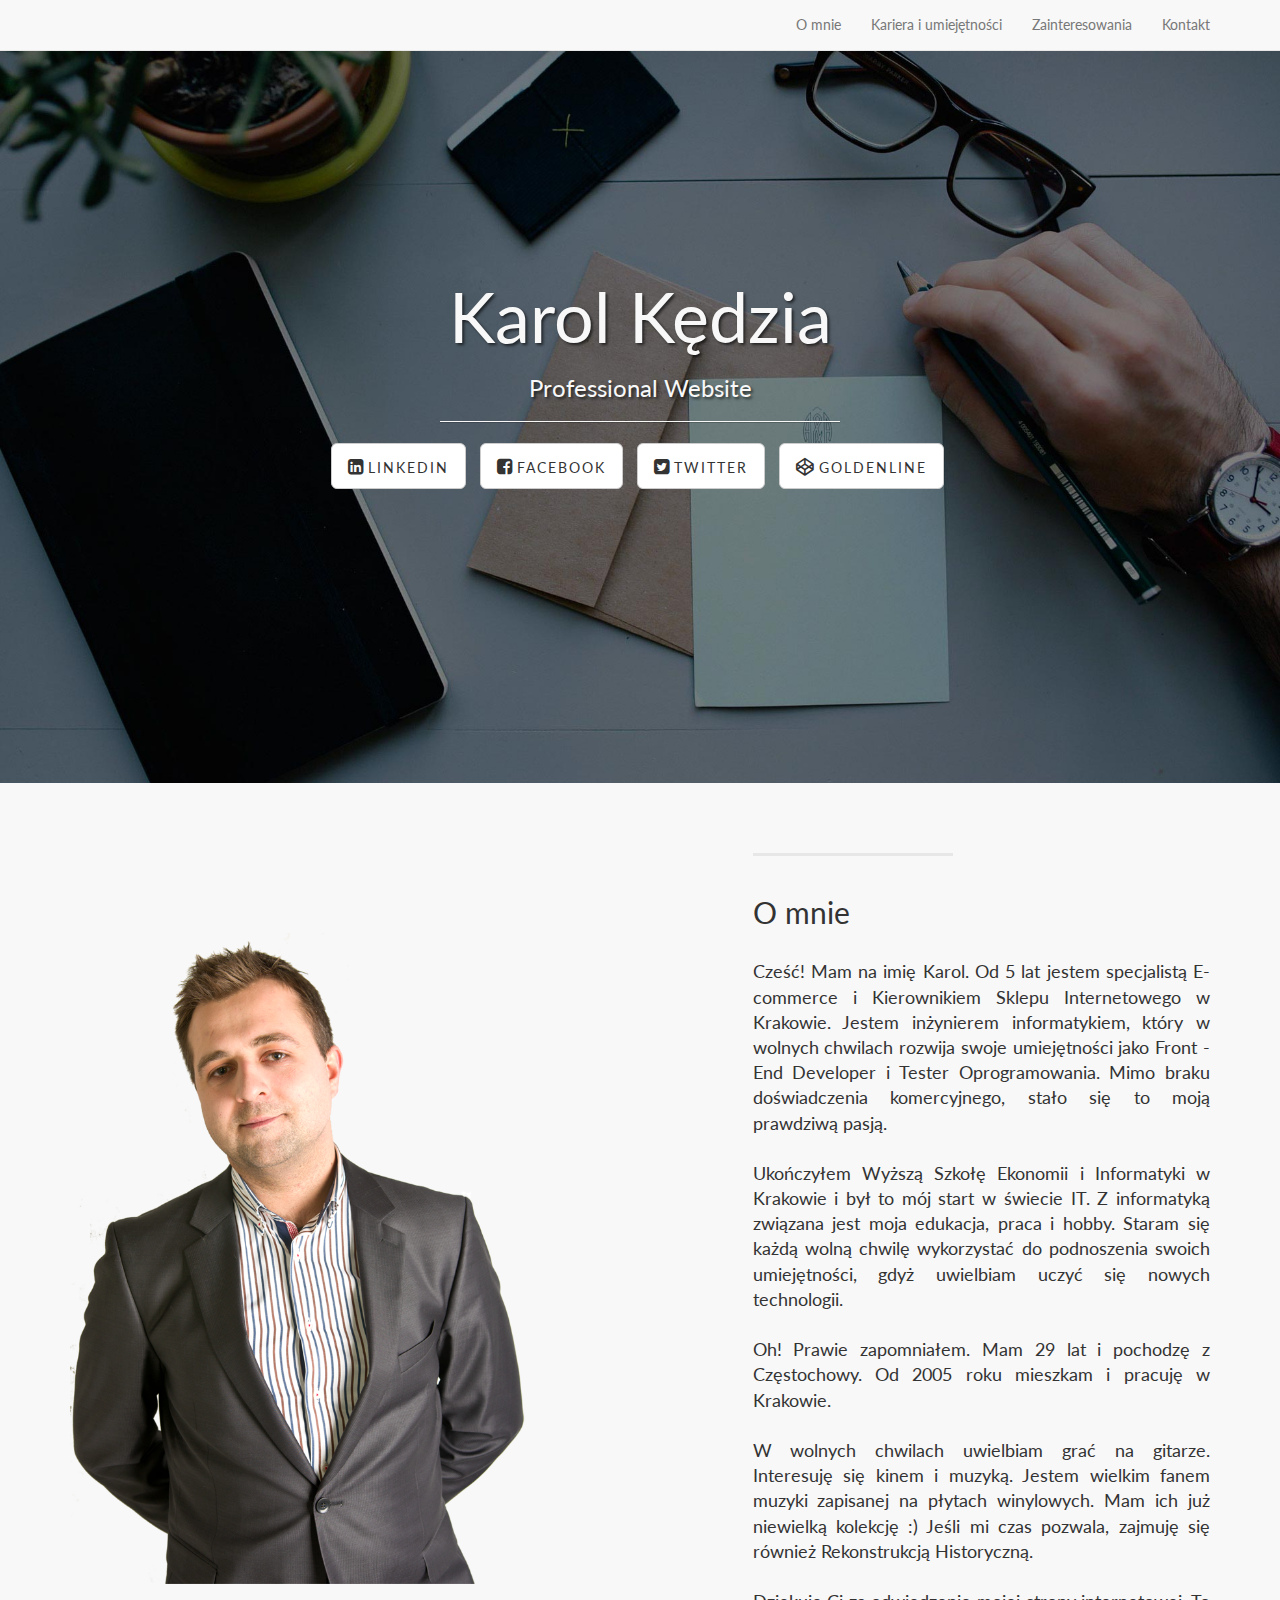
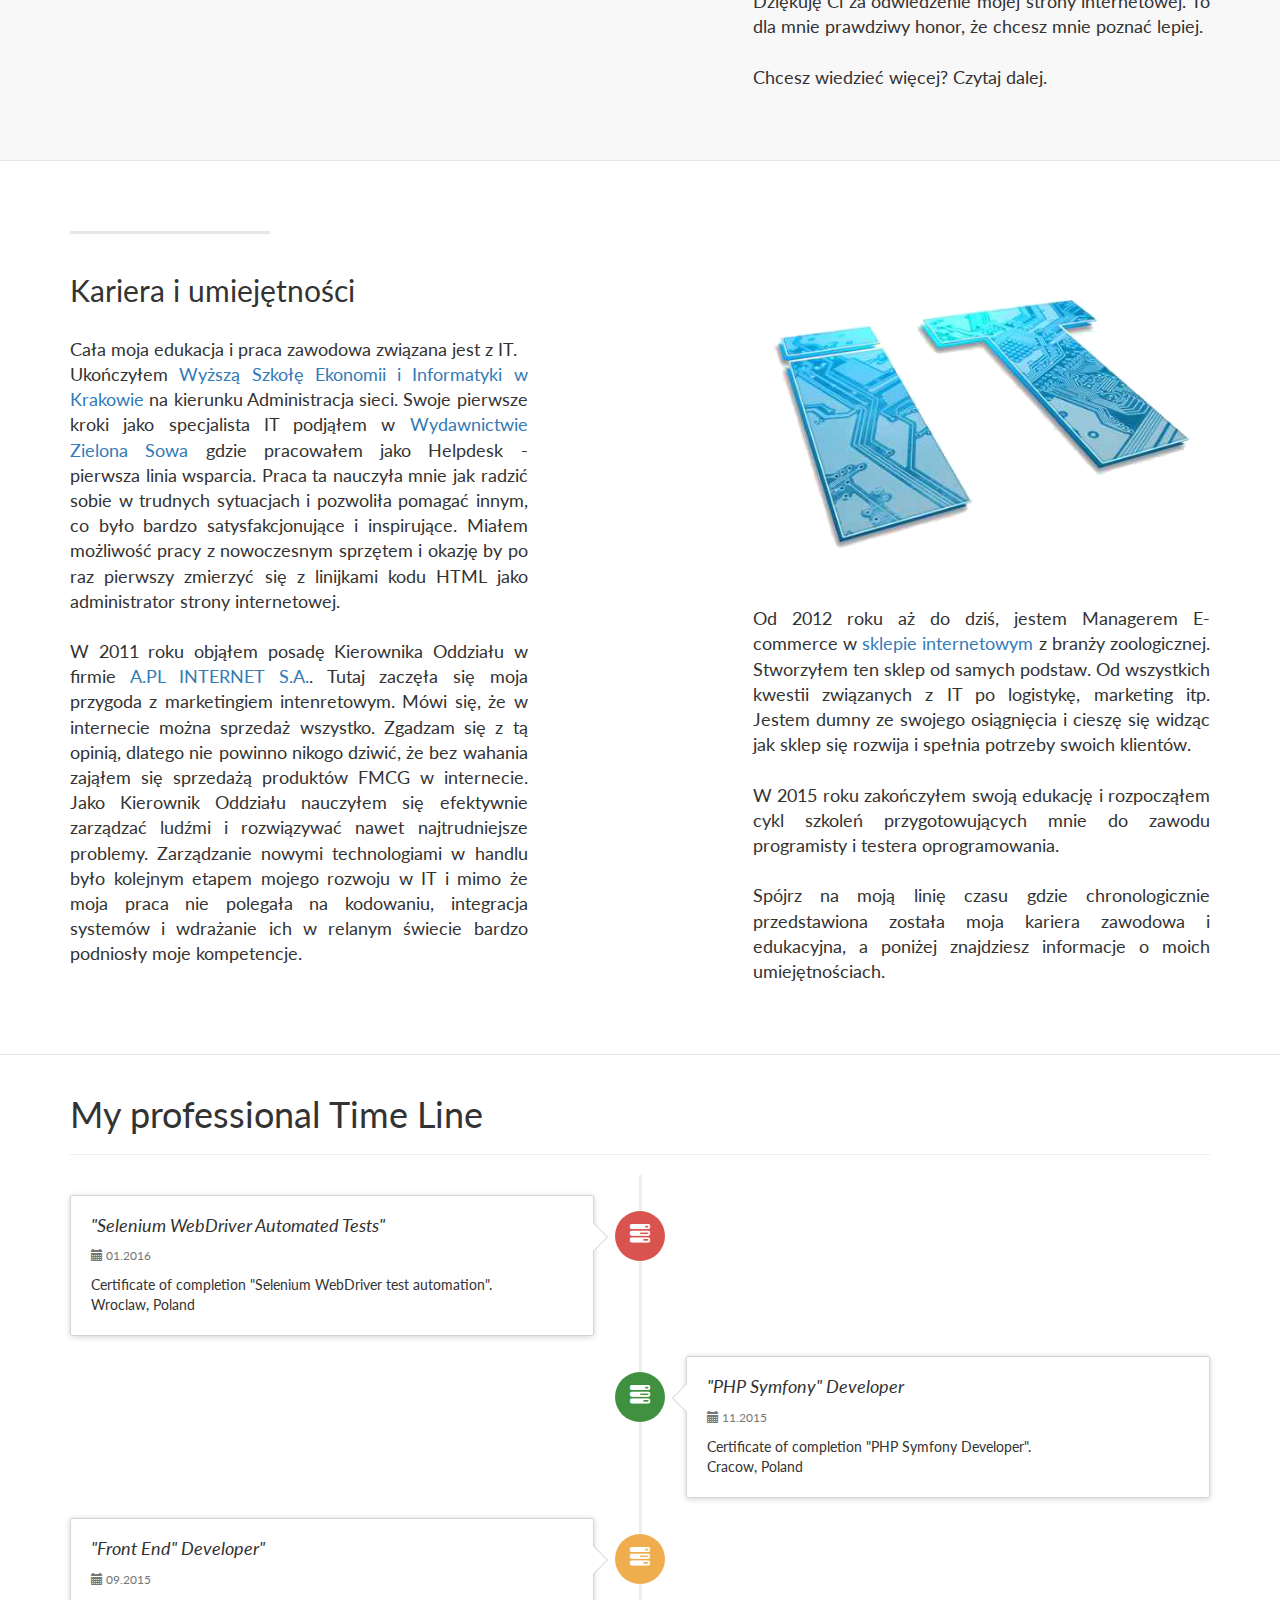
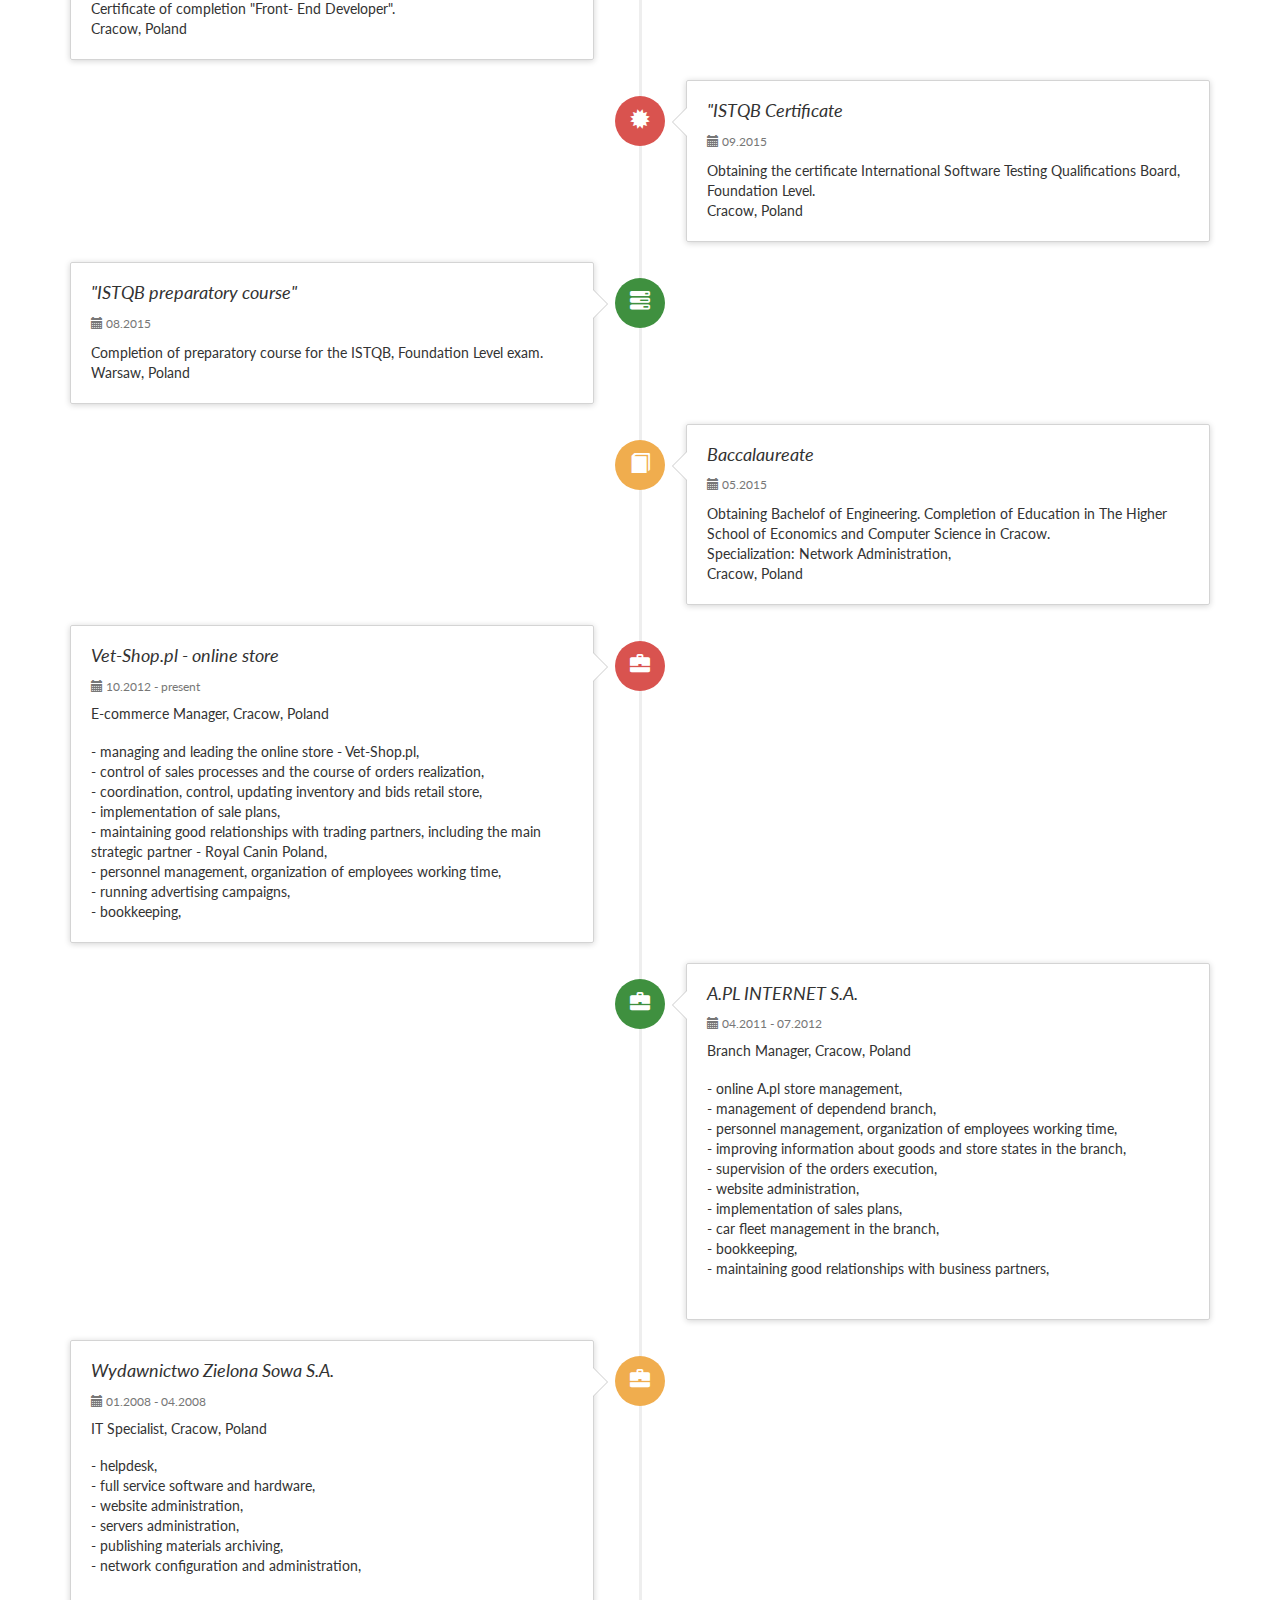
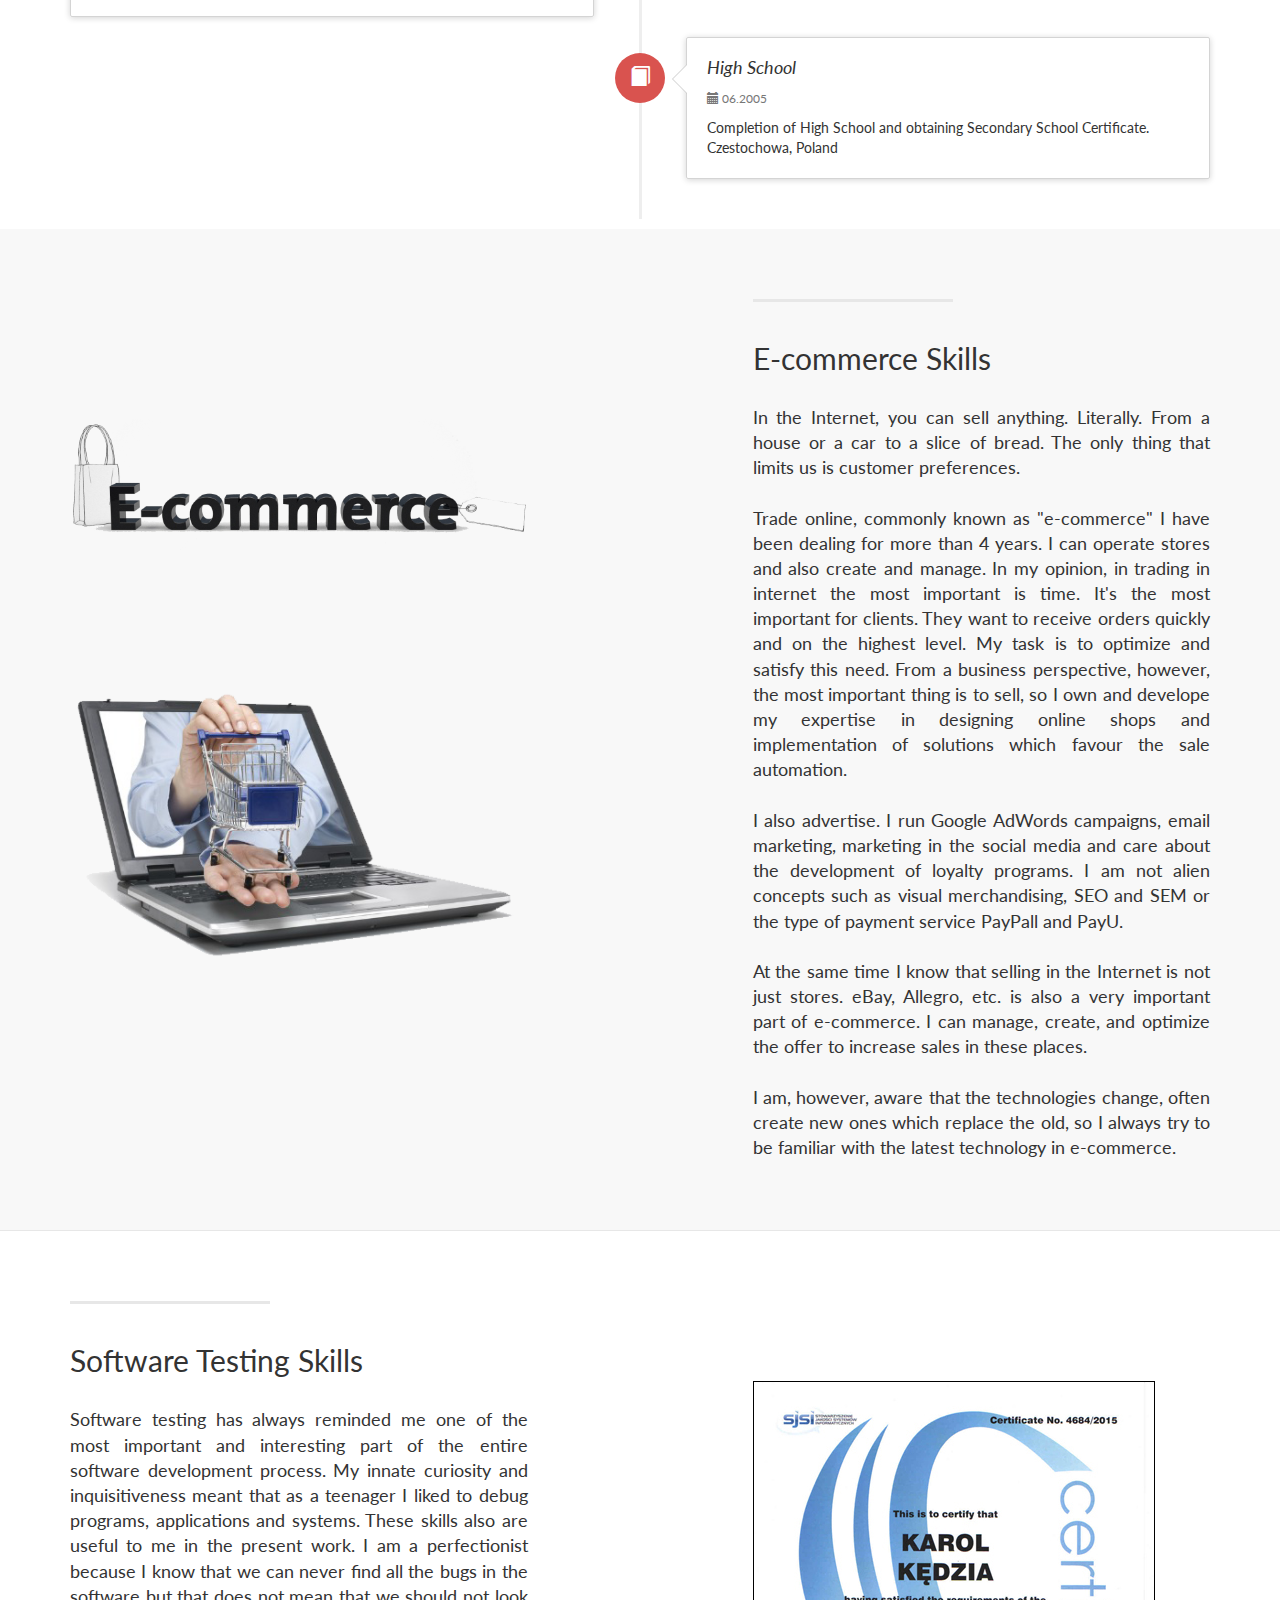
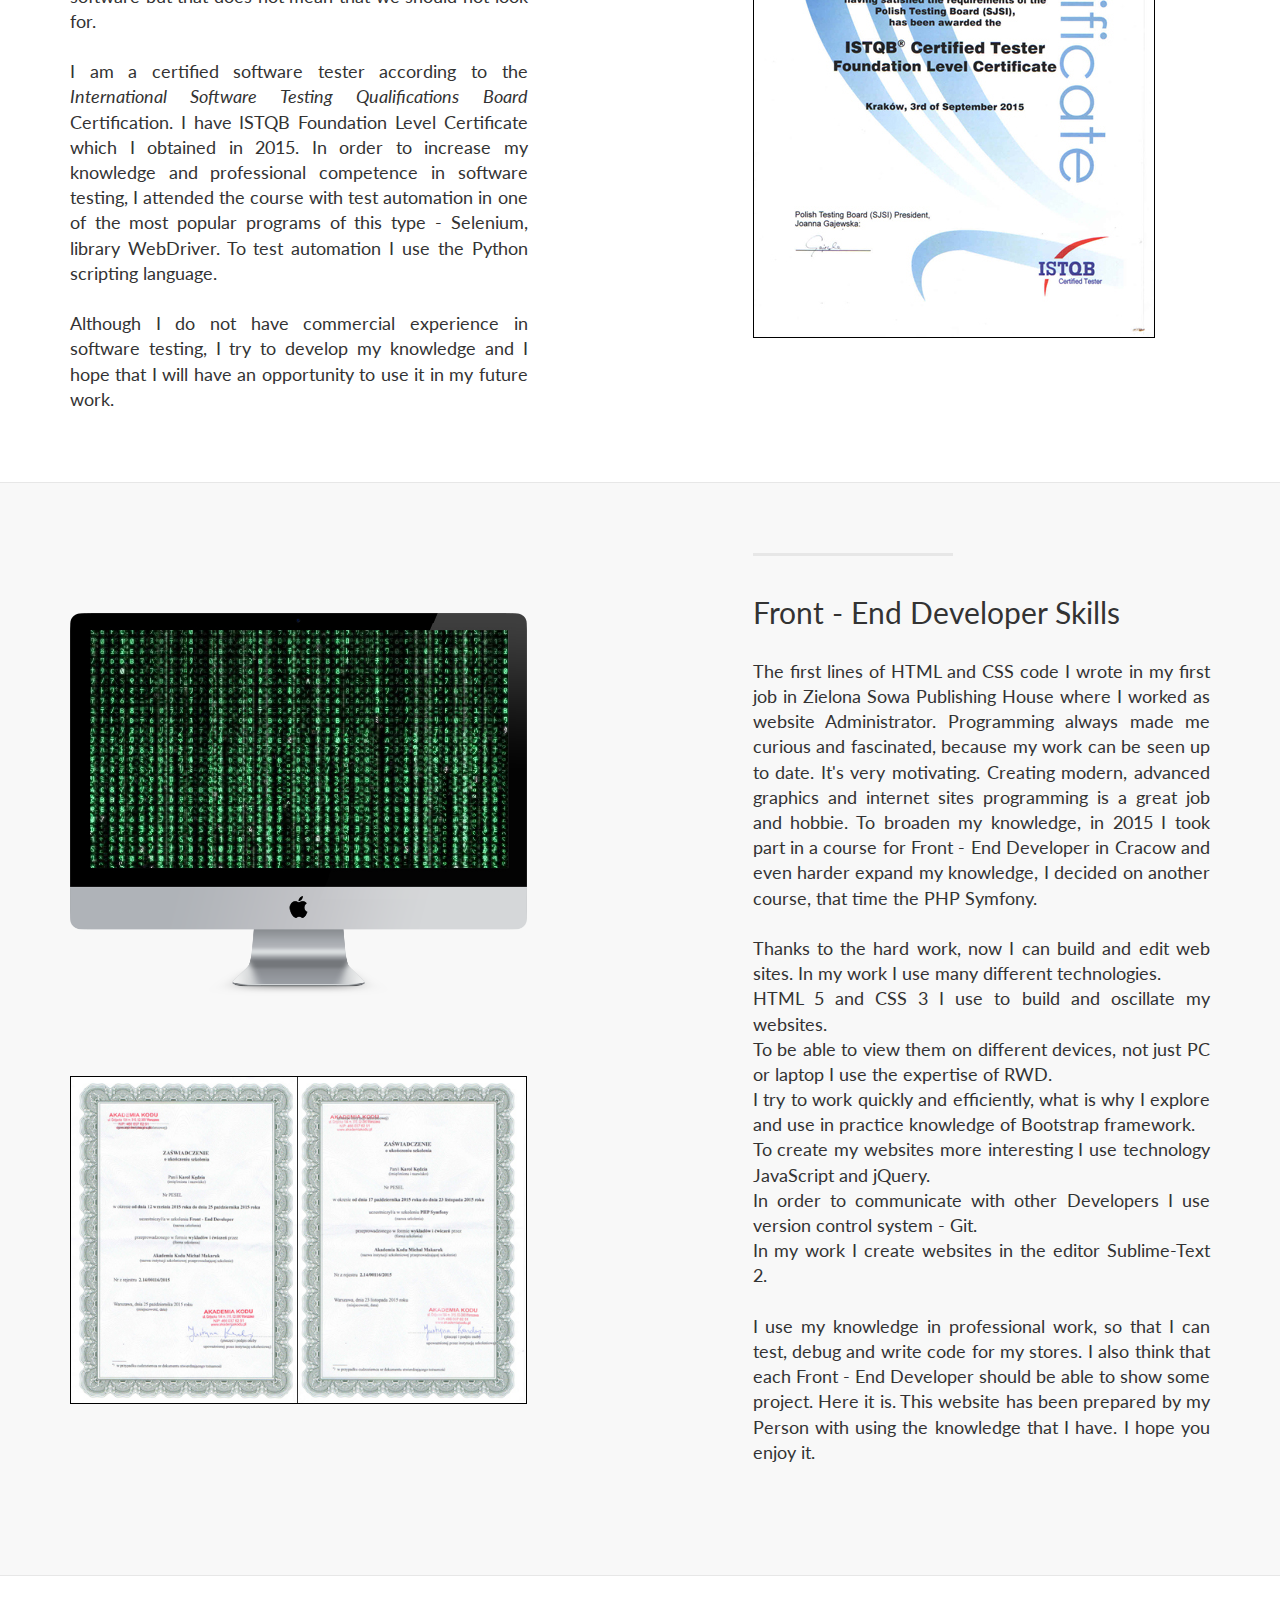
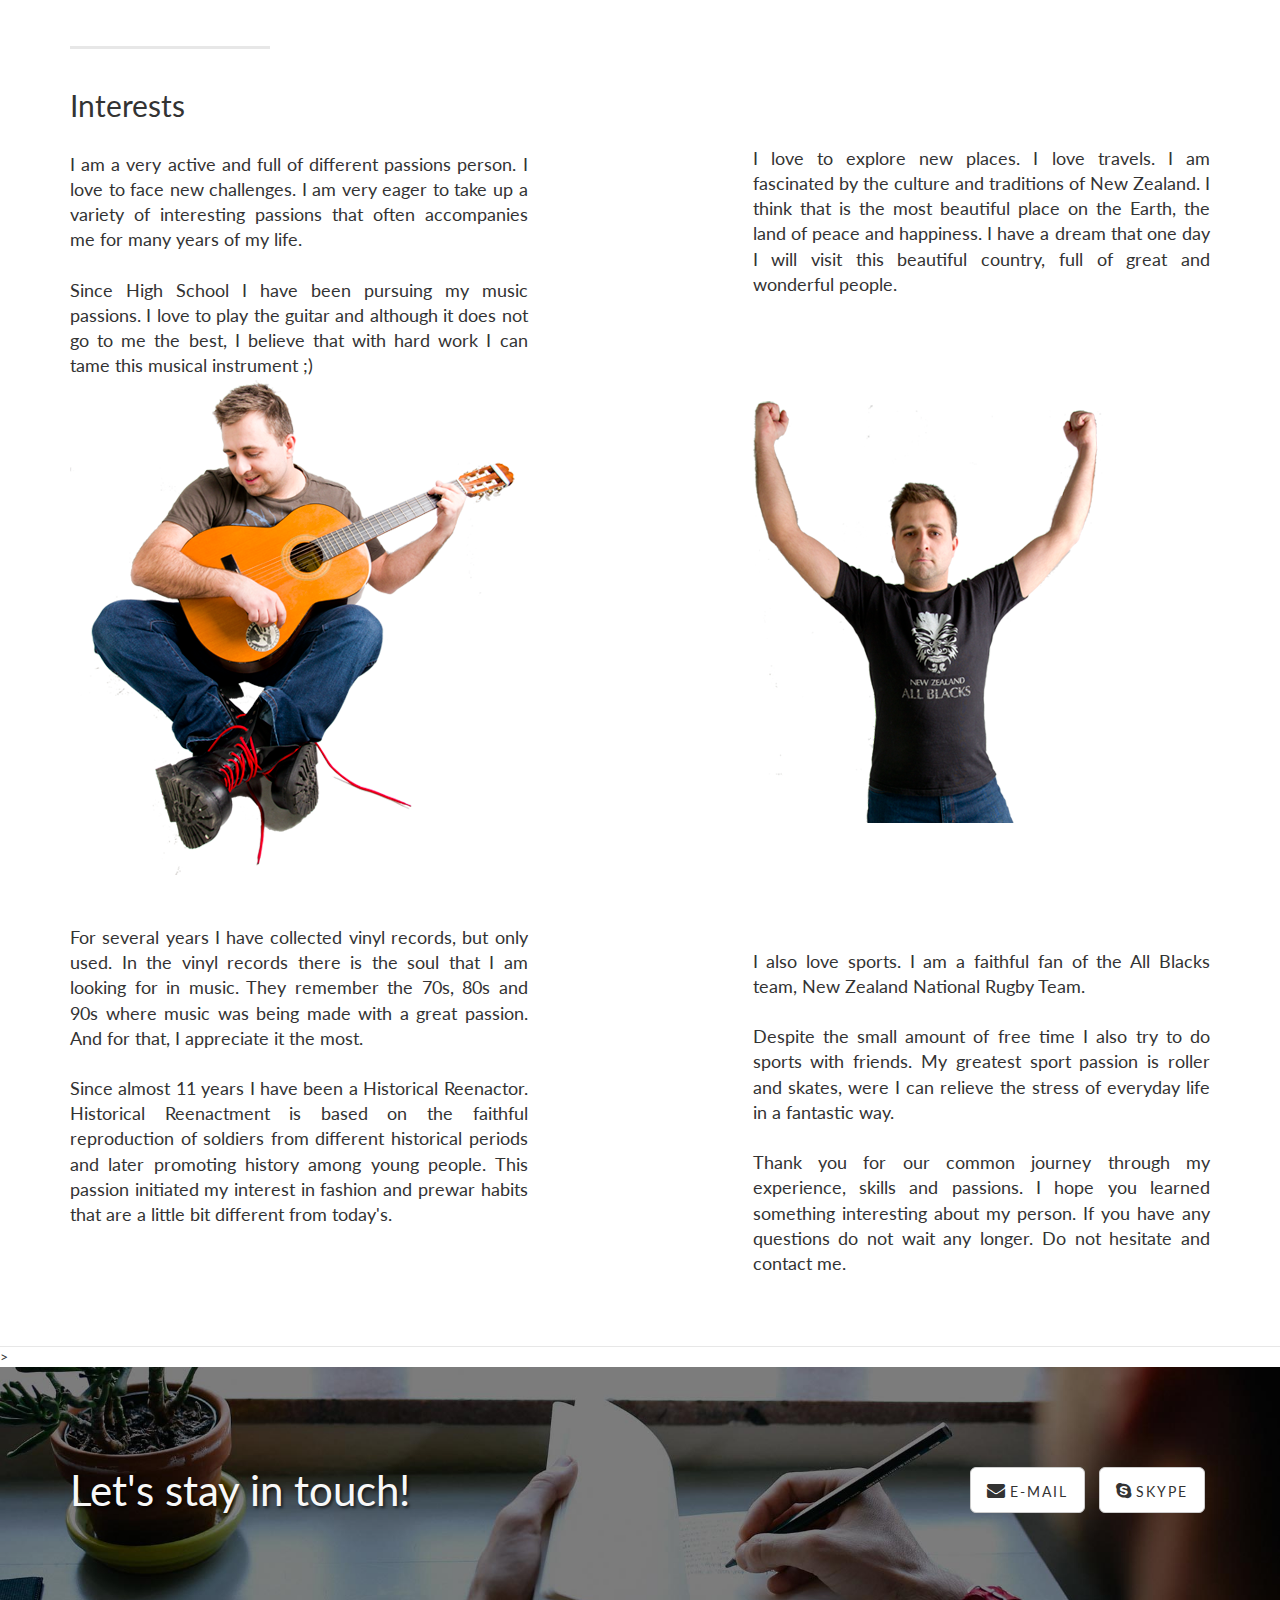
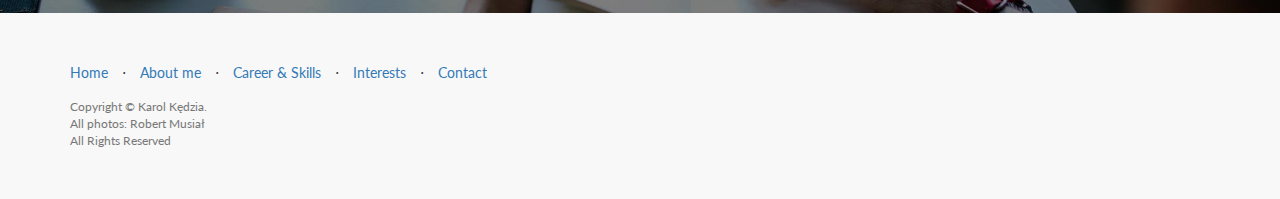
<file: Projekt dwu języczny/main_pl.html>
<!DOCTYPE html>
<html lang="pl">

<head>

    <meta charset="utf-8">
    <meta http-equiv="X-UA-Compatible" content="IE=edge">
    <meta name="viewport" content="width=device-width, initial-scale=1">
    <meta name="Professional Website" content="">
    <meta name="Karol Kedzia" content="">

    <title>Karol Kedzia - Professional Website</title>

    <!-- Bootstrap Core CSS -->
    <link href="css/bootstrap.min.css" rel="stylesheet">

    <!-- Custom CSS -->
    <link href="css/landing-page.css" rel="stylesheet">

    <!-- Custom Fonts -->
    <link href="font-awesome/css/font-awesome.min.css" rel="stylesheet" type="text/css">
    <link href="http://fonts.googleapis.com/css?family=Lato:300,400,700,300italic,400italic,700italic" rel="stylesheet" type="text/css">

    <!-- HTML5 Shim and Respond.js IE8 support of HTML5 elements and media queries -->
    <!-- WARNING: Respond.js doesn't work if you view the page via file:// -->
    <!--[if lt IE 9]>
        <script src="https://oss.maxcdn.com/libs/html5shiv/3.7.0/html5shiv.js"></script>
        <script src="https://oss.maxcdn.com/libs/respond.js/1.4.2/respond.min.js"></script>
    <![endif]-->

</head>

<body>

    <!-- Navigation -->
    <nav class="navbar navbar-default navbar-fixed-top topnav" role="navigation">
        <div class="container topnav">
            <!-- Brand and toggle get grouped for better mobile display -->
            <div class="navbar-header">
                <button type="button" class="navbar-toggle" data-toggle="collapse" data-target="#bs-example-navbar-collapse-1">
                    <span class="sr-only">Toggle navigation</span>
                    <span class="icon-bar"></span>
                    <span class="icon-bar"></span>
                    <span class="icon-bar"></span>
                </button>
                <a class="navbar-brand topnav" href="#"><!--tu można wpisać tekst--></a>
            </div>
            <!-- Collect the nav links, forms, and other content for toggling -->
            <div class="collapse navbar-collapse" id="bs-example-navbar-collapse-1">
                <ul class="nav navbar-nav navbar-right">
                    <li>
                        <a href="#about">O mnie</a>
                    </li>
                    <li>
                        <a href="#career">Kariera i umiejętności</a>
                    </li>
                    <li>
                        <a href="#interests">Zainteresowania</a>
                    </li>
                    <li>
                        <a href="#contact">Kontakt</a>
                    </li>
                </ul>
            </div>
            <!-- /.navbar-collapse -->
        </div>
        <!-- /.container -->
    </nav>


    <!-- Header -->
    <a name="about1"></a>
    <div class="intro-header">
        <div class="container">

            <div class="row">
                <div class="col-lg-12">
                    <div class="intro-message">
                        <h1>Karol Kędzia</h1>
                        <h3>Professional Website</h3>
                        <hr class="intro-divider">
                        <ul class="list-inline intro-social-buttons">
                            <li>
                                <a href="https://pl.linkedin.com/in/karolkedzia" target="_blank" class="btn btn-default btn-lg"><i class="fa fa-linkedin-square"></i> <span class="network-name">LinkedIn</span></a>
                            </li>
                            <li>
                                <a href="https://www.facebook.com/kkedzia" target="_blank" class="btn btn-default btn-lg"><i class="fa fa-facebook-square"></i> <span class="network-name">Facebook</span></a>
                            </li>
                            <li>
                                <a href="https://twitter.com/karol_kedzia" target="_blank" class="btn btn-default btn-lg"><i class="fa fa-twitter-square"></i> <span class="network-name">Twitter</span></a>
                            </li>
                            <li>
                                <a href="http://www.goldenline.pl/1540174/" target="_blank" class="btn btn-default btn-lg"><i class="fa fa-codepen"></i> <span class="network-name">GoldenLine</span></a>
                            </li>
                        </ul>
                        </ul>
                    </div>
                </div>
            </div>

        </div>
        <!-- /.container -->

    </div>
    <!-- /.intro-header -->

    <!-- Page Content -->

	<a  name="about"></a>
    <div class="content-section-a">

        <div class="container">

            <div class="row">
                <div class="col-lg-5 col-lg-offset-1 col-sm-push-6  col-sm-6">
                    <hr class="section-heading-spacer">
                    <div class="clearfix"></div>
                    <h2 class="section-heading">O mnie</h2>
                    <p align="justify" class="lead">Cześć! Mam na imię Karol. Od 5 lat jestem specjalistą E-commerce i Kierownikiem Sklepu Internetowego w Krakowie. Jestem inżynierem informatykiem, który w wolnych chwilach rozwija swoje umiejętności jako Front - End Developer i Tester Oprogramowania. Mimo braku doświadczenia komercyjnego, stało się to moją prawdziwą pasją.
                    <br>
                    <br>
                    Ukończyłem Wyższą Szkołę Ekonomii i Informatyki w Krakowie i był to mój start w świecie IT. Z informatyką związana jest moja edukacja, praca i hobby. Staram się każdą wolną chwilę wykorzystać do podnoszenia swoich umiejętności, gdyż uwielbiam uczyć się nowych technologii.
                    <br>
                    <br>                  
                    Oh! Prawie zapomniałem. Mam 29 lat i pochodzę z Częstochowy. Od 2005 roku mieszkam i pracuję w Krakowie.
                    <br>
                    <br>
                    W wolnych chwilach uwielbiam grać na gitarze. Interesuję się kinem i muzyką. Jestem wielkim fanem muzyki zapisanej na płytach winylowych. Mam ich już niewielką kolekcję :) Jeśli mi czas pozwala, zajmuję się również Rekonstrukcją Historyczną.
                    <br>
                    <br>                   
                    Dziękuję Ci za odwiedzenie mojej strony internetowej. To dla mnie prawdziwy honor, że chcesz mnie poznać lepiej.
                    <br>
                    <br>
                    Chcesz wiedzieć więcej? Czytaj dalej.</p>
                </div>
                 <div class="col-lg-5 col-sm-pull-6  col-sm-6">
                  <br><br><br><br><br>
                    <img class="img-responsive" src="img/gh3.png" alt="">
                </div>
            </div></div>
        <!-- /.container -->

    </div>
    <!-- /.content-section-b -->

    <a  name="career"></a>

    <div class="content-section-b">
        <div class="container">
            <div class="row">
                <div class="col-lg-5 col-sm-6">
                    <hr class="section-heading-spacer">
                    <div class="clearfix"></div>
                    <h2 class="section-heading">Kariera i umiejętności</h2>
                     <p align="justify" class="lead">Cała moja edukacja i praca zawodowa związana jest z IT. 
                    <br>Ukończyłem <a href="http://www.wsei.edu.pl/" target="_blank">Wyższą Szkołę Ekonomii i Informatyki w Krakowie</a> na kierunku Administracja sieci. Swoje pierwsze kroki jako specjalista IT podjąłem w <a href="http://www.zielonasowa.pl/" target="_blank">Wydawnictwie Zielona Sowa</a> gdzie pracowałem jako Helpdesk - pierwsza linia wsparcia. Praca ta nauczyła mnie jak radzić sobie w trudnych sytuacjach i pozwoliła pomagać innym, co było bardzo satysfakcjonujące i inspirujące. Miałem możliwość pracy z nowoczesnym sprzętem i okazję by po raz pierwszy zmierzyć się z linijkami kodu HTML jako administrator strony internetowej.
                    <br>
                    <br>
                    W 2011 roku objąłem posadę Kierownika Oddziału w firmie <a href="http://a.pl" target="_blank">A.PL INTERNET S.A.</a>. Tutaj zaczęła się moja przygoda z marketingiem intenretowym. Mówi się, że w internecie można sprzedaż wszystko. Zgadzam się z tą opinią, dlatego nie powinno nikogo dziwić, że bez wahania zająłem się sprzedażą produktów FMCG w internecie. Jako Kierownik Oddziału nauczyłem się efektywnie zarządzać ludźmi i rozwiązywać nawet najtrudniejsze problemy. Zarządzanie nowymi technologiami w handlu było kolejnym etapem mojego rozwoju w IT i mimo że moja praca nie polegała na kodowaniu, integracja systemów i wdrażanie ich w relanym świecie bardzo podniosły moje kompetencje.</p>
                </div>
                <div class="col-lg-5 col-lg-offset-2 col-sm-6">
                    <br><br>                 
                    <img class="img-responsive" src="img/it.png" alt="">
                    <br>
                    <br>                
                    <p align="justify" class="lead">Od 2012 roku aż do dziś, jestem Managerem E-commerce w <a href="http://vet-shop.pl" target="_blank">sklepie internetowym</a> z branży zoologicznej. Stworzyłem ten sklep od samych podstaw. Od wszystkich kwestii związanych z IT po logistykę, marketing itp. Jestem dumny ze swojego osiągnięcia i cieszę się widząc jak sklep się rozwija i spełnia potrzeby swoich klientów. 
                    <br>
                    <br>
                    W 2015 roku zakończyłem swoją edukację i rozpocząłem cykl szkoleń przygotowujących mnie do zawodu programisty i testera oprogramowania.
                    <br>
                    <br>
                    Spójrz na moją linię czasu gdzie chronologicznie przedstawiona została moja kariera zawodowa i edukacyjna, a poniżej znajdziesz informacje o moich umiejętnościach.</p>
                </div>
            </div>

        </div>

     </div>


                  <!-- START OF TIMELINE -->

     <div class="container">
    <div class="page-header">
        <h1 id="timeline">My professional Time Line</h1>
    </div>
    <ul class="timeline">


      <!--Box 1 left -->


        <li>
          <div class="timeline-badge danger"><i class="glyphicon glyphicon-tasks"></i></div>
          <div class="timeline-panel">
            <div class="timeline-heading">
              <h4 class="timeline-title"><i>"Selenium WebDriver Automated Tests"</i></h4>
              <p><small class="text-muted"><i class="glyphicon glyphicon-calendar"></i> 01.2016</small></p>
            </div>
            <div class="timeline-body">
              <p>Certificate of completion "Selenium WebDriver test automation".<br>Wroclaw, Poland</p>
            </div>
          </div>
        </li>

      <!--Box 2 right -->

        <li class="timeline-inverted">
          <div class="timeline-badge success"><i class="glyphicon glyphicon-tasks"></i></div>
          <div class="timeline-panel">
            <div class="timeline-heading">
              <h4 class="timeline-title"><i>"PHP Symfony" Developer</i></h4>
              <p><small class="text-muted"><i class="glyphicon glyphicon-calendar"></i> 11.2015</small></p>
            </div>
            <div class="timeline-body">
              <p>Certificate of completion "PHP Symfony Developer".<br> Cracow, Poland</p>
            </div>
          </div>
        </li>

        <!--Box 3 left -->

        <li>
          <div class="timeline-badge warning"><i class="glyphicon glyphicon-tasks"></i></div>
          <div class="timeline-panel">
            <div class="timeline-heading">
              <h4 class="timeline-title"><i>"Front End" Developer"</i></h4>
              <p><small class="text-muted"><i class="glyphicon glyphicon-calendar"></i> 09.2015</small></p>
            </div>
            <div class="timeline-body">
              <p>Certificate of completion "Front- End Developer".<br> Cracow, Poland</p>
            </div>
          </div>
        </li>

        <!--Box 4 right -->

        <li class="timeline-inverted">
          <div class="timeline-badge danger"><i class="glyphicon glyphicon-certificate"></i></div>
          <div class="timeline-panel">
            <div class="timeline-heading">
              <h4 class="timeline-title"><i>"ISTQB Certificate</i></h4>
              <p><small class="text-muted"><i class="glyphicon glyphicon-calendar"></i> 09.2015</small></p>
            </div>
            <div class="timeline-body">
              <p>Obtaining the certificate International Software Testing Qualifications Board, Foundation Level.<br>Cracow, Poland</p>
            </div>
          </div>
        </li>

        <!--Box 5 left -->

        <li>
          <div class="timeline-badge success"><i class="glyphicon glyphicon-tasks"></i></div>
          <div class="timeline-panel">
            <div class="timeline-heading">
              <h4 class="timeline-title"><i>"ISTQB preparatory course"</i></h4>
              <p><small class="text-muted"><i class="glyphicon glyphicon-calendar"></i> 08.2015</small></p>
            </div>
            <div class="timeline-body">
              <p>Completion of preparatory course for the ISTQB, Foundation Level exam.<br>Warsaw, Poland</p>
            </div>
          </div>
        </li>

        <!--Box 6 right -->

        <li class="timeline-inverted">
          <div class="timeline-badge warning"><i class="glyphicon glyphicon-book"></i></div>
          <div class="timeline-panel">
            <div class="timeline-heading">
              <h4 class="timeline-title"><i>Baccalaureate</i></h4>
              <p><small class="text-muted"><i class="glyphicon glyphicon-calendar"></i> 05.2015</small></p>
            </div>
            <div class="timeline-body">
              <p>Obtaining Bachelof of Engineering. Completion of Education in The Higher School of Economics and Computer Science in Cracow.
              <br>Specialization: Network Administration,
              <br>Cracow, Poland</p>
            </div>
          </div>
        </li>

        <!--Box 7 left -->

        <li>
          <div class="timeline-badge danger"><i class="glyphicon glyphicon-briefcase"></i></div>
          <div class="timeline-panel">
            <div class="timeline-heading">
              <h4 class="timeline-title"><i>Vet-Shop.pl - online store</i></h4>
              <p><small class="text-muted"><i class="glyphicon glyphicon-calendar"></i> 10.2012 - present</small></p>
              <h5 class="timeline-heading">E-commerce Manager, Cracow, Poland<h1>
              
            </div>
            <div class="timeline-body">
            <p>- managing and leading the online store - Vet-Shop.pl,
            <br>- control of sales processes and the course of orders realization,<br>- coordination, control, updating inventory and bids retail store,<br>- implementation of sale plans,
            <br>- maintaining good relationships with trading partners, including the main strategic partner - Royal Canin Poland,
            <br>- personnel management, organization of employees working time,
            <br>- running advertising campaigns,
            <br>- bookkeeping,<br></p>
            </div>
          </div>
        </li>

        <!--Box 8 right -->

        <li class="timeline-inverted">
          <div class="timeline-badge success"><i class="glyphicon glyphicon-briefcase"></i></div>
          <div class="timeline-panel">
            <div class="timeline-heading">
              <h4 class="timeline-title"><i>A.PL INTERNET S.A.</i></h4>
              <p><small class="text-muted"><i class="glyphicon glyphicon-calendar"></i> 04.2011 - 07.2012</small></p>
              <h5 class="timeline-heading">Branch Manager, Cracow, Poland<h1>
            </div>
            <div class="timeline-body">
              <p>- online A.pl store management,
              <br>- management of dependend branch,
              <br>- personnel management, organization of employees working time,
              <br>- improving information about goods and store states in the branch,
              <br>- supervision of the orders execution,
              <br>- website administration,
              <br>- implementation of sales plans,
              <br>- car fleet management in the branch,
              <br>- bookkeeping,
              <br>- maintaining good relationships with business partners,</p>
              <br>
            </div>
          </div>
        </li>

        <!--Box 9 left -->

        <li>
          <div class="timeline-badge warning"><i class="glyphicon glyphicon-briefcase"></i></div>
          <div class="timeline-panel">
            <div class="timeline-heading">
              <h4 class="timeline-title"><i>Wydawnictwo Zielona Sowa S.A.</i></h4>
              <p><small class="text-muted"><i class="glyphicon glyphicon-calendar"></i> 01.2008 - 04.2008</small></p>
              <h5 class="timeline-heading">IT Specialist, Cracow, Poland<h1>
            </div>
            <div class="timeline-body">
              <p>- helpdesk,
              <br>- full service software and hardware,
              <br>- website administration,
              <br>- servers administration,
              <br>- publishing materials archiving,
              <br>- network configuration and administration,</p><br>
            </div>
          </div>
        </li>

        <!--Box 10 right -->

        <li class="timeline-inverted">
          <div class="timeline-badge danger"><i class="glyphicon glyphicon-book"></i></div>
          <div class="timeline-panel">
            <div class="timeline-heading">
              <h4 class="timeline-title"><i>High School</i></h4>
              <p><small class="text-muted"><i class="glyphicon glyphicon-calendar"></i> 06.2005</small></p>
            </div>
            <div class="timeline-body">
              <p>Completion of High School and obtaining Secondary School Certificate.
              <br>Czestochowa, Poland</p>
            </div>
          </div>
        </li>

              <!-- END OF TIMELINE --> 
  </div>
</div>


              <!-- START OF E-COMMERCE SKILLS -->  

    <!-- /.content-section-b -->

    <a  name="e-commerce"></a>

    <div class="content-section-a">

       <div class="container">

            <div class="row">
                <div class="col-lg-5 col-lg-offset-1 col-sm-push-6  col-sm-6">
                    <hr class="section-heading-spacer">
                    <div class="clearfix"></div>
                    <h2 class="section-heading">E-commerce Skills</h2>
                    <p align="justify" class="lead">In the Internet, you can sell anything. Literally. From a house or a car to a slice of bread. The only thing that limits us is customer preferences.
                    <br>
                    <br>
                    Trade online, commonly known as "e-commerce" I have been dealing for more than 4 years. I can operate stores and also create and manage. In my opinion, in trading in internet the most important is time. It's the most important for clients. They want to receive orders quickly and on the highest level. My task is to optimize and satisfy this need. From a business perspective, however, the most important thing is to sell, so I own and develope my expertise in designing online shops and implementation of solutions which favour the sale automation.
                    <br><br>
                    I also advertise. I run Google AdWords campaigns, email marketing, marketing in the social media and care about the development of loyalty programs. I am not alien concepts such as visual merchandising, SEO and SEM or the type of payment service PayPall and PayU.
                    <br>
                    <br>
                    At the same time I know that selling in the Internet is not just stores. eBay, Allegro, etc. is also a very important part of e-commerce. I can manage, create, and optimize the offer to increase sales in these places.
                    <br>
                    <br>I am, however, aware that the technologies change, often create new ones which replace the old, so I always try to be familiar with the latest technology in e-commerce.</p>  
                    
                    </div>
                
                <div class="col-lg-5 col-sm-pull-6  col-sm-6">
                  <br><br><br><br><br><br><br>
                    <img class="img-responsive" src="img/e-commerce3.png" alt="">
                  <br><br><br><br><br><br>
                    <img class="img-responsive" src="img/e-commerce2.png" alt="">         
                    
                </div>
            </div></div>
        <!-- /.container -->
 </div>


          <!-- END OF E-COMMERCE SKILLS -->  



          <!-- START OF SOFTWARE TESTING SKILLS -->  

    <!-- /.content-section-b -->

    <a  name="tester"></a>

    <div class="content-section-b">

        <div class="container">
            <div class="row">
                <div class="col-lg-5 col-sm-6">
                    <hr class="section-heading-spacer">
                    <div class="clearfix"></div>
                    <h2 class="section-heading">Software Testing Skills</h2>
                    <p align="justify" class="lead">Software testing has always reminded me one of the most important and interesting part of the entire software development process. My innate curiosity and inquisitiveness meant that as a teenager I liked to debug programs, applications and systems. These skills also are useful to me in the present work. I am a perfectionist because I know that we can never find all the bugs in the software but that does not mean that we should not look for.
                    <br>
                    <br>                 
                    I am a certified software tester according to the <i>International Software Testing Qualifications Board</i> Certification. I have ISTQB Foundation Level Certificate which I obtained in 2015. In order to increase my knowledge and professional competence in software testing, I attended the course with test automation in one of the most popular programs of this type - Selenium, library WebDriver. To test automation I use the Python scripting language.
                    <br>
                    <br>
                    Although I do not have commercial experience in software testing, I try to develop my knowledge and I hope that I will have an opportunity to use it in my future work.</p>
    </div>
                <div class="col-lg-5 col-lg-offset-2 col-sm-6">
                    <br><br><br><br><br>
                    <img class="img-responsive" src="img/istqb_cert.jpg" style="border: 1px solid black;">
                </div></div></div></div>

                <!-- END OF SOFTWARE TESTING SKILLS--> 

                <!-- START OF FRONT-END SKILLS -->  

    <!-- /.content-section-b -->

    <a  name="e-commerce"></a>

    <div class="content-section-a">

       <div class="container">

            <div class="row">
                <div class="col-lg-5 col-lg-offset-1 col-sm-push-6  col-sm-6">
                    <hr class="section-heading-spacer">
                    <div class="clearfix"></div>
                    <h2 class="section-heading">Front - End Developer Skills</h2>
                    <p align="justify" class="lead">The first lines of HTML and CSS code I wrote in my first job in Zielona Sowa Publishing House where I worked as website Administrator. Programming always made me curious and fascinated, because my work can be seen up to date. It's very motivating. Creating modern, advanced graphics and internet sites programming is a great job and hobbie. To broaden my knowledge, in 2015 I took part in a course for Front - End Developer in Cracow and even harder expand my knowledge, I decided on another course, that time the PHP Symfony.
                    <br><br>
                    Thanks to the hard work, now I can build and edit web sites. In my work I use many different technologies. 
                    <br>
                    HTML 5 and CSS 3 I use to build and oscillate my websites.
                    <br>
                    To be able to view them on different devices, not just PC or laptop I use the expertise of RWD.
                    <br>
                    I try to work quickly and efficiently, what is why I explore and use in practice knowledge of Bootstrap framework.
                    <br>                  
                    To create my websites more interesting I use technology JavaScript and jQuery.
                    <br>
                    In order to communicate with other Developers I use version control system - Git. 
                    <br>
                    In my work I create websites in the editor Sublime-Text 2.
                    <br><br>
                    I use my knowledge in professional work, so that I can test, debug and write code for my stores. I also think that each Front - End Developer should be able to show some project. Here it is. This website has been prepared by my Person with using the knowledge that I have. I hope you enjoy it.</p> 
                    <br>
                    <br>
                </div>
                
                <div class="col-lg-5 col-sm-pull-6  col-sm-6">
                  <br><br><br><br>
                    <img class="img-responsive" src="img/matrix.png" alt="">
                  <br><br><br><br>  
                    <img class="img-responsive" src="img/cert.jpg" style="border: 1px solid black;">
              </div>
            </div></div>
        <!-- /.container -->
 </div>


          <!-- END OF FRONT-END SKILLS -->   

          <!--START OF INTERESTS -->  

    <!-- /.content-section-b -->

    <a  name="interests"></a>

    <div class="content-section-b">

        <div class="container">
            <div class="row">
                <div class="col-lg-5 col-sm-6">
                    <hr class="section-heading-spacer">
                    <div class="clearfix"></div>
                    <h2 class="section-heading">Interests</h2>
                    <p align="justify" class="lead">I am a very active and full of different passions person. I love to face new challenges. I am very eager to take up a variety of interesting passions that often accompanies me for many years of my life.
                    <br>
                    <br>                 
                    Since High School I have been pursuing my music passions. I love to play the guitar and although it does not go to me the best, I believe that with hard work I can tame this musical instrument ;)
                    <img class="img-responsive" src="img/gh.png" alt="">
                    <br>
                    <br>
                    For several years I have collected vinyl records, but only used. In the vinyl records there is the soul that I am looking for in music. They remember the 70s, 80s and 90s where music was being made with a great passion. And for that, I appreciate it the most.
                    <br>
                    <br>
                    Since almost 11 years I have been a Historical Reenactor. Historical Reenactment is based on the faithful reproduction of soldiers from different historical periods and later promoting history among young people. This passion initiated my interest in fashion and prewar habits that are a little bit different from today's.</p>
                    
         </div>
                <div class="col-lg-5 col-lg-offset-2 col-sm-6">
                  <br><br><br><br><br><br>
                   <p align="justify" class="lead">I love to explore new places. I love travels. I am fascinated by the culture and traditions of New Zealand. I think that is the most beautiful place on the Earth, the land of peace and happiness. I have a dream that one day I will visit this beautiful country, full of great and wonderful people.
                   <br>
                   <br>
                   <br>
                   <br>
                   <br>
                   <img class="img-responsive" src="img/gh2_1.png" alt="">
                   <br>
                   <br>
                   <br>
                   <br>
                   <br>
                   I also love sports. I am a faithful fan of the All Blacks team, New Zealand National Rugby Team.                    
                   <br>
                   <br>
                   Despite the small amount of free time I also try to do sports with friends. My greatest sport passion is roller and skates, were I can relieve the stress of everyday life in a fantastic way.
                   <br>
                   <br>
                   Thank you for our common journey through my experience, skills and passions. I hope you learned something interesting about my person. If you have any questions do not wait any longer. Do not hesitate and contact me.</p>
                </div></div></div></div>

                <!--END OF INTERESTS --> > 


    <!-- /.content-section-a -->

	<a  name="contact"></a>
    <div class="banner">

        <div class="container">

            <div class="row">
                <div class="col-lg-6">
                    <h2>Let's stay in touch!</h2>
                </div>
                <div class="col-lg-6">
                    <ul class="list-inline banner-social-buttons">
                        <li>
                                <a href="mailto:contact@karol-kedzia.pl" class="btn btn-default btn-lg"><i class="fa fa-envelope"></i> <span class="network-name">E-Mail</span></a>
                            </li>
                            <li>
                                <a href="skype:karol.kedzia" class="btn btn-default btn-lg"><i class="fa fa-skype"></i> <span class="network-name">Skype</span></a>
                            </li>
                    </ul>
                </div>
            </div>

        </div>
        <!-- /.container -->



    </div>
    <!-- /.banner -->

    <!-- Footer -->
    <footer>
        <div class="container">
            <div class="row">
                <div class="col-lg-12">
                    <ul class="list-inline">
                        <li>
                            <a href="#">Home</a>
                        </li>
                        <li class="footer-menu-divider">&sdot;</li>
                        <li>
                            <a href="#about">About me</a>
                        </li>
                        <li class="footer-menu-divider">&sdot;</li>
                        <li>
                            <a href="#career">Career & Skills</a>
                        </li>
                        <li class="footer-menu-divider">&sdot;</li>
                        <li>
                            <a href="#interests">Interests</a>
                        </li>
                        <li class="footer-menu-divider">&sdot;</li>
                        <li>
                            <a href="#contact">Contact</a>
                        </li>
                    </ul>
                    <p class="copyright text-muted small">Copyright &copy; Karol Kędzia.<br>All photos: Robert Musiał<br>All Rights Reserved</p>
                </div>
            </div>
        </div>
    </footer>

    <!-- jQuery -->
    <script src="js/jquery.js"></script>

    <!-- Bootstrap Core JavaScript -->
    <script src="js/bootstrap.min.js"></script>

</body>

</html>
</file>
<file: Old site/career.css>
body {
	margin: 0;
	padding: 0;
	line-height: 1.7em;
	font-family: Verdana, Geneva, sans-serif;
	font-size: 12px;
	color: #707b84;
	background: #3e464d;
}
		
a:link, a:visited { color: #0066CC; text-decoration: none; font-weight: normal; } 
a:active, a:hover { color: #008400; text-decoration: underline; }

p { margin: 0px; padding: 0px; }

img { margin: 0px; padding: 0px; border: none; }

.float_l {
	float: left;
}

.float_r {
	float: right;
}

.cleaner { clear: both; width: 100%; height: 0px; font-size: 0px;  }

.cleaner_h10 { clear: both; width:100%; height: 10px; }
.cleaner_h20 { clear: both; width:100%; height: 20px; }
.cleaner_h30 { clear: both; width:100%; height: 30px; }
.cleaner_h40 { clear: both; width:100%; height: 40px; }
.cleaner_h50 { clear: both; width:100%; height: 50px; }
.cleaner_h60 { clear: both; width:100%; height: 60px; }

}

h2 {
	margin: 0 0 5px 0;
	padding: 10px 0;
	font-size: 24px;
	font-weight: normal;
	color: #106fb8;
}

h3 {
	margin: 0	;
	padding: 2px 0;
	font-size: 13px;
	font-weight: bold;
	color: #3e464d;
}

#wrapper {
	width: 980px;
	margin: 0 auto;
}

/* header */

#header_wrapper {
	width: 100%;
	background: #fff;
}

#header {
	clear: both;
	width: 960px;
	height: 250px;
	margin: 0 auto;
	padding: 0 10px;
	background: url(images/header00.jpg) no-repeat;
}

#header p {
	clear: both;
	padding-left: 50px;
	width: 500px;
	font-size: 18px;
	font-style: italic;
	line-height: 26px;
}

#header #site_title {
	float: left;
	padding-top: 40px;
	margin-left: 50px;
	margin-bottom: 10px;	
	width: 280px;
	height: 150px;
	text-align: center;	
	overflow: hidden;	
}

#site_title h1 {
	margin: 0px;
	padding: 15px 0 0 0;	
}

#site_title h1 a {
	font-size: 30px;
	color: #ffffff;
	font-weight: bold;
	text-decoration: none;
}

#site_title h1 a:hover {
	font-weight: bold;	
	text-decoration: none;
}

#site_title h1 a span {
	display: block;
	margin-top: 10px;
	margin-left: 5px;
	font-size: 14px;
	color: #999;
	font-weight: normal;
	letter-spacing: 2px;
}

/* end of header */

/* menu */

#menu_wrapper {
	width: 100%;
	height: 90px;
	margin: 0 auto;
	background: url(images/templatemo_menu.jpg) repeat-x;
}

#menu {
	width: 920px;
	height: 90px;
	margin: 0 auto;
	padding: 0 30px;
	
}

#menu ul {
	float: left;
	margin: 0px;
	padding: 0px;
	list-style: none;
}

#menu ul li {
	padding: 0px;
	margin: 0px;
	display: inline;
}

#menu ul li a {
	position: relative;
	float: left;
	width: 152px;
	display: block;
	height: 40px;
	padding: 50px 0 0 0;
	text-align: center;
	font-size: 14px;
	text-decoration: none;
	color: #333333;	
	font-weight: bold;
	outline: none;
}

#menu li a:hover, #menu li .current {
	color: #008400;
	background: url(images/templatemo_menu_hover.jpg) bottom no-repeat;
}

/* end of menu */

/* content */

#content_wrapper {
	width: 920px;
	padding: 30px;
	margin: 0 auto;
}

#sidebar {
	float: left;
	width: 270px;
}

.sidebar_box {
	padding: 20px 30px;
	background: #fff;
}

.sidebar_box_bottom {
	width: 270px;
	height: 15px;
	margin-bottom: 30px;
	background: url(images/templatemo_sidebar_section_bottom.jpg)
}
.sidebar_box label {
	display: block;
	margin-bottom: 10px;
}
.sidebar_box #input_field {
	height: 20px;
	width: 200px;
	padding: 0 5px;
	margin-bottom: 10px;
	color: #000000;
	font-size: 12px;
	font-variant: normal;
	line-height: normal;
}

.sidebar_box #submit_btn {
	float: right;
 	height: 30px;
	width: 80px;
	margin: 0px;
	padding: 3px 0 15px 0;
	cursor: pointer;
	font-size: 12px;
	text-align: center;
	vertical-align: bottom;
	white-space: pre;
	outline: none;
}

#templatemo_content {
	float:right;
	width: 590px;
}

.content_box {
	clear: both;
	width: 530px;
	padding: 20px 30px;
	background: #fff;
}

.content_box_bottom {
	width: 590px;
	height: 36px;
	margin-bottom: 20px;
	background: url(images/templatemo_content_bottom.jpg) no-repeat;
}

.content_box .image_fl {
	float: left;
	margin: 3px 15px 0 0;
}

.content_box .section_w250 {
	width: 250px;
}

.list_01 {
	margin: 0 0 0 20px;
	padding: 0;
	list-style: decimal-leading-zero;
}

.list_01 li {
	color: #008400;
	margin-bottom: 7px;
}

/* end of content */

/* footer */

#templatemo_footer_wrapper {
	width: 100%;
	margin: 0 auto;
	background: #fff url(images/templatemo_footer_top.jpg) top repeat-x;	
}

#templatemo_footer {
	width: 920px;
	margin: 0 auto;
	padding: 30px;
	text-align: center;
	color: #7c7471;
}

#templatemo_footer a {
	color: #333333;
}

#templatemo_footer .footer_menu {
	margin: 0 0 10px 0;
	padding: 0px;
	list-style: none;
}

.footer_menu li {
	margin: 0px;
	padding: 0 20px;
	display: inline;
	border-right: 1px solid #333333;
}

.footer_menu .last_menu {
	border: none;
}

/* end of footer */

/* START OF TIMLINE */

/* ================ The Timeline ================ */
.timeline {
  position: relative;
  width: 660px;
  margin: -64px;
  margin-top: 20px;
  padding: 5em 0;
  color: rgb(50,50,50);
  list-style-type: none;
}

.timeline:before {
  position: absolute;
  left: 50%;
  top: 0;
  content: ' ';
  display: block;
  width: 6px;
  height: 100%;
  margin-left: -3px;
  background: rgb(80,80,80);
  background: -moz-linear-gradient(top, rgba(80,80,80,0) 0%, rgb(80,80,80) 8%, rgb(80,80,80) 92%, rgba(80,80,80,0) 100%);
  background: -webkit-gradient(linear, left top, left bottom, color-stop(0%,rgba(30,87,153,1)), color-stop(100%,rgba(125,185,232,1)));
  background: -webkit-linear-gradient(top, rgba(80,80,80,0) 0%, rgb(80,80,80) 8%, rgb(80,80,80) 92%, rgba(80,80,80,0) 100%);
  background: -o-linear-gradient(top, rgba(80,80,80,0) 0%, rgb(80,80,80) 8%, rgb(80,80,80) 92%, rgba(80,80,80,0) 100%);
  background: -ms-linear-gradient(top, rgba(80,80,80,0) 0%, rgb(80,80,80) 8%, rgb(80,80,80) 92%, rgba(80,80,80,0) 100%);
  background: linear-gradient(to bottom, rgba(80,80,80,0) 0%, rgb(80,80,80) 8%, rgb(80,80,80) 92%, rgba(80,80,80,0) 100%);
  
  z-index: 5;
}

.timeline li {
  padding: 1em 0em;
}

.timeline li:after {
  content: "";
  display: block;
  height: 0;
  clear: both;
  visibility: hidden;
}

.direction-l {
  position: relative;
  width: 300px;
  float: left;
  text-align: right;
}

.direction-r {
  position: relative;
  width: 300px;
  float: right;
  text-align: left;
}

.flag-wrapper {
  position: relative;
  display: inline-block;
  text-align: center;
}

.flag {
  position: relative;
  display: inline;
  background: rgb(248,248,248);
  padding: 6px 10px;
  border-radius: 5px;
  font-weight: 600;
  text-align: left;
  background: rgb(230,230,230);
  color: rgb(50,50,50);
  font-family: 'Open Sans', sans-serif;
  font-size: 112.5%;
  line-height: 1.6em;
}

.direction-l .flag {
  -webkit-box-shadow: -1px 1px 1px rgba(0,0,0,0.15), 0 0 1px rgba(0,0,0,0.15);
  -moz-box-shadow: -1px 1px 1px rgba(0,0,0,0.15), 0 0 1px rgba(0,0,0,0.15);
  box-shadow: -1px 1px 1px rgba(0,0,0,0.15), 0 0 1px rgba(0,0,0,0.15);
}

.direction-r .flag {
  -webkit-box-shadow: 1px 1px 1px rgba(0,0,0,0.15), 0 0 1px rgba(0,0,0,0.15);
  -moz-box-shadow: 1px 1px 1px rgba(0,0,0,0.15), 0 0 1px rgba(0,0,0,0.15);
  box-shadow: 1px 1px 1px rgba(0,0,0,0.15), 0 0 1px rgba(0,0,0,0.15);
}

.direction-l .flag:before,
.direction-r .flag:before {
  position: absolute;
  top: 50%;
  right: -40px;
  content: ' ';
  display: block;
  width: 12px;
  height: 12px;
  margin-top: -10px;
  background: #fff;
  border-radius: 10px;
  border: 4px solid rgb(255,80,80);
  z-index: 10;
}

.direction-r .flag:before {
  left: -40px;
}

.direction-l .flag:after {
  content: "";
  position: absolute;
  left: 100%;
  top: 50%;
  height: 0;
  width: 0;
  margin-top: -8px;
  border: solid transparent;
  border-left-color: rgb(248,248,248);
  border-width: 8px;
  pointer-events: none;
}

.direction-r .flag:after {
  content: "";
  position: absolute;
  right: 100%;
  top: 50%;
  height: 0;
  width: 0;
  margin-top: -8px;
  border: solid transparent;
  border-right-color: rgb(248,248,248);
  border-width: 8px;
  pointer-events: none;
}

.time-wrapper {
  display: inline;
  
  line-height: 1em;
  font-size: 0.66666em;
  color: rgb(250,80,80);
  vertical-align: middle;
}

.direction-l .time-wrapper {
  float: left;
}

.direction-r .time-wrapper {
  float: right;
}

.time {
  display: inline-block;
  padding: 4px 2px;
  
  font-size: 1.36666em;
}

.desc {
	margin: 1em 0.75em 0 4em;
  font-size: 0.97777em;
  font-style: italic;
  line-height: 1.5em;
  color: black;
}

.direction-r .desc {
  margin: 1em 4em 0 0.75em;
}

/* ================ Timeline Media Queries ================ */

@media screen and (max-width: 660px) {

.timeline {
    width: 100%;
    padding: 4em 0 1em 0;
}

.timeline li {
    padding: 2em 0;
}

.direction-l,
.direction-r {
    float: none;
    width: 100%;

    text-align: center;
}

.flag-wrapper {
    text-align: center;
}

.flag {
    background: rgb(255,255,255);
    z-index: 15;
}

.direction-l .flag:before,
.direction-r .flag:before {
  position: absolute;
  top: -30px;
    left: 50%;
    content: ' ';
    display: block;
    width: 12px;
    height: 12px;
    margin-left: -9px;
    background: #fff;
    border-radius: 10px;
    border: 4px solid rgb(255,80,80);
    z-index: 10;
}

.direction-l .flag:after,
.direction-r .flag:after {
    content: "";
    position: absolute;
    left: 50%;
    top: -8px;
    height: 0;
    width: 0;
    margin-left: -8px;
    border: solid transparent;
    border-bottom-color: rgb(255,255,255);
    border-width: 8px;
    pointer-events: none;
}

.time-wrapper {
    display: block;
    position: relative;
    margin: 4px 0 0 0;
    z-index: 14;
}

.direction-l .time-wrapper {
    float: none;
}

.direction-r .time-wrapper {
    float: none;
}

.desc {
    position: relative;
    margin: 1em 0 0 0;
    padding: 1em;
    background: rgb(245,245,245);
    -webkit-box-shadow: 0 0 1px rgba(0,0,0,0.20);
    -moz-box-shadow: 0 0 1px rgba(0,0,0,0.20);
    box-shadow: 0 0 1px rgba(0,0,0,0.20);
    
  z-index: 15;
}

.direction-l .desc,
.direction-r .desc {
    position: relative;
    margin: 1em 1em 0 1em;
    padding: 1em;
    
  z-index: 15;
}

}

@media screen and (min-width: 400px ?? max-width: 660px) {

.direction-l .desc,
.direction-r .desc {
    margin: 1em 4em 0 4em;
}

}

/* END OF TIMLINE */
</file>
<file: Old site/contact.css>
body {
	margin: 0;
	padding: 0;
	line-height: 1.7em;
	font-family: Verdana, Geneva, sans-serif;
	font-size: 12px;
	color: #707b84;
	background: #3e464d;
}
		
a:link, a:visited { color: #0066CC; text-decoration: none; font-weight: normal; } 
a:active, a:hover { color: #008400; text-decoration: underline; }

p { margin: 0px; padding: 0px; }

img { margin: 0px; padding: 0px; border: none; }

.float_l {
	float: left;
}

.float_r {
	float: right;
}

.cleaner { clear: both; width: 100%; height: 0px; font-size: 0px;  }

.cleaner_h10 { clear: both; width:100%; height: 10px; }
.cleaner_h20 { clear: both; width:100%; height: 20px; }
.cleaner_h30 { clear: both; width:100%; height: 30px; }
.cleaner_h40 { clear: both; width:100%; height: 40px; }
.cleaner_h50 { clear: both; width:100%; height: 50px; }
.cleaner_h60 { clear: both; width:100%; height: 60px; }

}

h2 {
	margin: 0 0 5px 0;
	padding: 10px 0;
	font-size: 24px;
	font-weight: normal;
	color: #106fb8;
}

h3 {
	margin: 0	;
	padding: 2px 0;
	font-size: 13px;
	font-weight: bold;
	color: #3e464d;
}

#wrapper {
	width: 980px;
	margin: 0 auto;
}

/* header */

#header_wrapper {
	width: 100%;
	background: #fff;
}

#header {
	clear: both;
	width: 960px;
	height: 250px;
	margin: 0 auto;
	padding: 0 10px;
	background: url(images/header.jpg) no-repeat;
}

#header p {
	clear: both;
	padding-left: 50px;
	width: 500px;
	font-size: 18px;
	font-style: italic;
	line-height: 26px;
}

#header #site_title {
	float: left;
	padding-top: 40px;
	margin-left: 50px;
	margin-bottom: 10px;	
	width: 280px;
	height: 150px;
	text-align: center;	
	overflow: hidden;	
}

#site_title h1 {
	margin: 0px;
	padding: 15px 0 0 0;	
}

#site_title h1 a {
	font-size: 30px;
	color: #ffffff;
	font-weight: bold;
	text-decoration: none;
}

#site_title h1 a:hover {
	font-weight: bold;	
	text-decoration: none;
}

#site_title h1 a span {
	display: block;
	margin-top: 10px;
	margin-left: 5px;
	font-size: 14px;
	color: #999;
	font-weight: normal;
	letter-spacing: 2px;
}

/* end of header */

/* menu */

#menu_wrapper {
	width: 100%;
	height: 90px;
	margin: 0 auto;
	background: url(images/templatemo_menu.jpg) repeat-x;
}

#menu {
	width: 920px;
	height: 90px;
	margin: 0 auto;
	padding: 0 30px;
	
}

#menu ul {
	float: left;
	margin: 0px;
	padding: 0px;
	list-style: none;
}

#menu ul li {
	padding: 0px;
	margin: 0px;
	display: inline;
}

#menu ul li a {
	position: relative;
	float: left;
	width: 152px;
	display: block;
	height: 40px;
	padding: 50px 0 0 0;
	text-align: center;
	font-size: 14px;
	text-decoration: none;
	color: #333333;	
	font-weight: bold;
	outline: none;
}

#menu li a:hover, #menu li .current {
	color: #008400;
	background: url(images/templatemo_menu_hover.jpg) bottom no-repeat;
}

/* end of menu */

/* content */

#content_wrapper {
	width: 920px;
	padding: 30px;
	margin: 0 auto;
}

#sidebar {
	float: left;
	width: 270px;
}

.sidebar_box {
	padding: 20px 30px;
	background: #fff;
}

.sidebar_box_bottom {
	width: 270px;
	height: 15px;
	margin-bottom: 30px;
	background: url(images/templatemo_sidebar_section_bottom.jpg)
}
.sidebar_box label {
	display: block;
	margin-bottom: 10px;
}
.sidebar_box #input_field {
	height: 20px;
	width: 200px;
	padding: 0 5px;
	margin-bottom: 10px;
	color: #000000;
	font-size: 12px;
	font-variant: normal;
	line-height: normal;
}

.sidebar_box #submit_btn {
	float: right;
 	height: 30px;
	width: 80px;
	margin: 0px;
	padding: 3px 0 15px 0;
	cursor: pointer;
	font-size: 12px;
	text-align: center;
	vertical-align: bottom;
	white-space: pre;
	outline: none;
}

#templatemo_content {
	float:right;
	width: 590px;
}

.content_box {
	clear: both;
	width: 530px;
	padding: 20px 30px;
	background: #fff;
}

.content_box_bottom {
	width: 590px;
	height: 36px;
	margin-bottom: 20px;
	background: url(images/templatemo_content_bottom.jpg) no-repeat;
}

.content_box .image_fl {
	float: left;
	margin: 3px 15px 0 0;
}

.content_box .section_w250 {
	width: 250px;
}

.list_01 {
	margin: 0 0 0 20px;
	padding: 0;
	list-style: decimal-leading-zero;
}

.list_01 li {
	color: #008400;
	margin-bottom: 7px;
}

/* end of content */

/* footer */

#templatemo_footer_wrapper {
	width: 100%;
	margin: 0 auto;
	background: #fff url(images/templatemo_footer_top.jpg) top repeat-x;	
}

#templatemo_footer {
	width: 920px;
	margin: 0 auto;
	padding: 30px;
	text-align: center;
	color: #7c7471;
}

#templatemo_footer a {
	color: #333333;
}

#templatemo_footer .footer_menu {
	margin: 0 0 10px 0;
	padding: 0px;
	list-style: none;
}

.footer_menu li {
	margin: 0px;
	padding: 0 20px;
	display: inline;
	border-right: 1px solid #333333;
}

.footer_menu .last_menu {
	border: none;
}

/* end of footer */
</file>
<file: Old site/hobby.css>
body {
	margin: 0;
	padding: 0;
	line-height: 1.7em;
	font-family: Verdana, Geneva, sans-serif;
	font-size: 12px;
	color: #707b84;
	background: #3e464d;
}
		
a:link, a:visited { color: #0066CC; text-decoration: none; font-weight: normal; } 
a:active, a:hover { color: #008400; text-decoration: underline; }

p { margin: 0px; padding: 0px; }

img { margin: 0px; padding: 0px; border: none; }

.float_l {
	float: left;
}

.float_r {
	float: right;
}

.cleaner { clear: both; width: 100%; height: 0px; font-size: 0px;  }

.cleaner_h10 { clear: both; width:100%; height: 10px; }
.cleaner_h20 { clear: both; width:100%; height: 20px; }
.cleaner_h30 { clear: both; width:100%; height: 30px; }
.cleaner_h40 { clear: both; width:100%; height: 40px; }
.cleaner_h50 { clear: both; width:100%; height: 50px; }
.cleaner_h60 { clear: both; width:100%; height: 60px; }

}

h2 {
	margin: 0 0 5px 0;
	padding: 10px 0;
	font-size: 24px;
	font-weight: normal;
	color: #106fb8;
}

h3 {
	margin: 0	;
	padding: 2px 0;
	font-size: 13px;
	font-weight: bold;
	color: #3e464d;
}

#wrapper {
	width: 980px;
	margin: 0 auto;
}

/* header */

#header_wrapper {
	width: 100%;
	background: #fff;
}

#header {
	clear: both;
	width: 960px;
	height: 250px;
	margin: 0 auto;
	padding: 0 10px;
	background: url(images/header.jpg) no-repeat;
}

#header p {
	clear: both;
	padding-left: 50px;
	width: 500px;
	font-size: 18px;
	font-style: italic;
	line-height: 26px;
}

#header #site_title {
	float: left;
	padding-top: 40px;
	margin-left: 50px;
	margin-bottom: 10px;	
	width: 280px;
	height: 150px;
	text-align: center;	
	overflow: hidden;	
}

#site_title h1 {
	margin: 0px;
	padding: 15px 0 0 0;	
}

#site_title h1 a {
	font-size: 30px;
	color: #ffffff;
	font-weight: bold;
	text-decoration: none;
}

#site_title h1 a:hover {
	font-weight: bold;	
	text-decoration: none;
}

#site_title h1 a span {
	display: block;
	margin-top: 10px;
	margin-left: 5px;
	font-size: 14px;
	color: #999;
	font-weight: normal;
	letter-spacing: 2px;
}

/* end of header */

/* menu */

#menu_wrapper {
	width: 100%;
	height: 90px;
	margin: 0 auto;
	background: url(images/templatemo_menu.jpg) repeat-x;
}

#menu {
	width: 920px;
	height: 90px;
	margin: 0 auto;
	padding: 0 30px;
	
}

#menu ul {
	float: left;
	margin: 0px;
	padding: 0px;
	list-style: none;
}

#menu ul li {
	padding: 0px;
	margin: 0px;
	display: inline;
}

#menu ul li a {
	position: relative;
	float: left;
	width: 152px;
	display: block;
	height: 40px;
	padding: 50px 0 0 0;
	text-align: center;
	font-size: 14px;
	text-decoration: none;
	color: #333333;	
	font-weight: bold;
	outline: none;
}

#menu li a:hover, #menu li .current {
	color: #008400;
	background: url(images/templatemo_menu_hover.jpg) bottom no-repeat;
}

/* end of menu */

/* content */

#content_wrapper {
	width: 920px;
	padding: 30px;
	margin: 0 auto;
}

#sidebar {
	float: left;
	width: 270px;
}

.sidebar_box {
	padding: 20px 30px;
	background: #fff;
}

.sidebar_box_bottom {
	width: 270px;
	height: 15px;
	margin-bottom: 30px;
	background: url(images/templatemo_sidebar_section_bottom.jpg)
}
.sidebar_box label {
	display: block;
	margin-bottom: 10px;
}
.sidebar_box #input_field {
	height: 20px;
	width: 200px;
	padding: 0 5px;
	margin-bottom: 10px;
	color: #000000;
	font-size: 12px;
	font-variant: normal;
	line-height: normal;
}

.sidebar_box #submit_btn {
	float: right;
 	height: 30px;
	width: 80px;
	margin: 0px;
	padding: 3px 0 15px 0;
	cursor: pointer;
	font-size: 12px;
	text-align: center;
	vertical-align: bottom;
	white-space: pre;
	outline: none;
}

#templatemo_content {
	float:right;
	width: 590px;
}

.content_box {
	clear: both;
	width: 530px;
	padding: 20px 30px;
	background: #fff;
}

.content_box_bottom {
	width: 590px;
	height: 36px;
	margin-bottom: 20px;
	background: url(images/templatemo_content_bottom.jpg) no-repeat;
}

.content_box .image_fl {
	float: left;
	margin: 3px 15px 0 0;
}

.content_box .section_w250 {
	width: 250px;
}

.list_01 {
	margin: 0 0 0 20px;
	padding: 0;
	list-style: decimal-leading-zero;
}

.list_01 li {
	color: #008400;
	margin-bottom: 7px;
}

/* end of content */

/* footer */

#templatemo_footer_wrapper {
	width: 100%;
	margin: 0 auto;
	background: #fff url(images/templatemo_footer_top.jpg) top repeat-x;	
}

#templatemo_footer {
	width: 920px;
	margin: 0 auto;
	padding: 30px;
	text-align: center;
	color: #7c7471;
}

#templatemo_footer a {
	color: #333333;
}

#templatemo_footer .footer_menu {
	margin: 0 0 10px 0;
	padding: 0px;
	list-style: none;
}

.footer_menu li {
	margin: 0px;
	padding: 0 20px;
	display: inline;
	border-right: 1px solid #333333;
}

.footer_menu .last_menu {
	border: none;
}

/* end of footer */
</file>
<file: Old site/style.css>
body {
	margin: 0;
	padding: 0;
	line-height: 1.7em;
	font-family: Verdana, Geneva, sans-serif;
	font-size: 12px;
	color: #707b84;
	background: #3e464d;
}
		
a:link, a:visited { color: #0066CC; text-decoration: none; font-weight: normal; } 
a:active, a:hover { color: #008400; text-decoration: underline; }

p { margin: 0px; padding: 0px; }

img { margin: 0px; padding: 0px; border: none; }

.float_l {
	float: left;
}

.float_r {
	float: right;
}

.cleaner { clear: both; width: 100%; height: 0px; font-size: 0px;  }

.cleaner_h10 { clear: both; width:100%; height: 10px; }
.cleaner_h20 { clear: both; width:100%; height: 20px; }
.cleaner_h30 { clear: both; width:100%; height: 30px; }
.cleaner_h40 { clear: both; width:100%; height: 40px; }
.cleaner_h50 { clear: both; width:100%; height: 50px; }
.cleaner_h60 { clear: both; width:100%; height: 60px; }

}

h2 {
	margin: 0 0 5px 0;
	padding: 10px 0;
	font-size: 24px;
	font-weight: normal;
	color: #106fb8;
}

h3 {
	margin: 0	;
	padding: 2px 0;
	font-size: 13px;
	font-weight: bold;
	color: #3e464d;
}

#wrapper {
	width: 980px;
	margin: 0 auto;
}

/* header */

#header_wrapper {
	width: 100%;
	background: #fff;
}

#header {
	clear: both;
	width: 960px;
	height: 250px;
	margin: 0 auto;
	padding: 0 10px;
	background: url(images/header00.jpg) no-repeat;
}

#header p {
	clear: both;
	padding-left: 50px;
	width: 500px;
	font-size: 18px;
	font-style: italic;
	line-height: 26px;
}

#header #site_title {
	float: left;
	padding-top: 40px;
	margin-left: 50px;
	margin-bottom: 10px;	
	width: 280px;
	height: 150px;
	text-align: center;	
	overflow: hidden;	
}

#site_title h1 {
	margin: 0px;
	padding: 15px 0 0 0;	
}

#site_title h1 a {
	font-size: 30px;
	color: #ffffff;
	font-weight: bold;
	text-decoration: none;
}

#site_title h1 a:hover {
	font-weight: bold;	
	text-decoration: none;
}

#site_title h1 a span {
	display: block;
	margin-top: 10px;
	margin-left: 5px;
	font-size: 14px;
	color: #999;
	font-weight: normal;
	letter-spacing: 2px;
}

/* end of header */

/* menu */

#menu_wrapper {
	width: 100%;
	height: 90px;
	margin: 0 auto;
	background: url(images/templatemo_menu.jpg) repeat-x;
}

#menu {
	width: 920px;
	height: 90px;
	margin: 0 auto;
	padding: 0 30px;
	
}

#menu ul {
	float: left;
	margin: 0px;
	padding: 0px;
	list-style: none;
}

#menu ul li {
	padding: 0px;
	margin: 0px;
	display: inline;
}

#menu ul li a {
	position: relative;
	float: left;
	width: 152px;
	display: block;
	height: 40px;
	padding: 50px 0 0 0;
	text-align: center;
	font-size: 14px;
	text-decoration: none;
	color: #333333;	
	font-weight: bold;
	outline: none;
}

#menu li a:hover, #menu li .current {
	color: #008400;
	background: url(images/templatemo_menu_hover.jpg) bottom no-repeat;
}

/* end of menu */

/* content */

#content_wrapper {
	width: 920px;
	padding: 30px;
	margin: 0 auto;
}

#sidebar {
	float: left;
	width: 270px;
}

.sidebar_box {
	padding: 20px 30px;
	background: #fff;
}

.sidebar_box_bottom {
	width: 270px;
	height: 15px;
	margin-bottom: 30px;
	background: url(images/templatemo_sidebar_section_bottom.jpg)
}
.sidebar_box label {
	display: block;
	margin-bottom: 10px;
}
.sidebar_box #input_field {
	height: 20px;
	width: 200px;
	padding: 0 5px;
	margin-bottom: 10px;
	color: #000000;
	font-size: 12px;
	font-variant: normal;
	line-height: normal;
}

.sidebar_box #submit_btn {
	float: right;
 	height: 30px;
	width: 80px;
	margin: 0px;
	padding: 3px 0 15px 0;
	cursor: pointer;
	font-size: 12px;
	text-align: center;
	vertical-align: bottom;
	white-space: pre;
	outline: none;
}

#templatemo_content {
	float:right;
	width: 590px;
}

.content_box {
	clear: both;
	width: 530px;
	padding: 20px 30px;
	background: #fff;
}

.content_box_bottom {
	width: 590px;
	height: 36px;
	margin-bottom: 20px;
	background: url(images/templatemo_content_bottom.jpg) no-repeat;
}

.content_box .image_fl {
	float: left;
	margin: 3px 15px 0 0;
}

.content_box .section_w250 {
	width: 250px;
}

.list_01 {
	margin: 0 0 0 20px;
	padding: 0;
	list-style: decimal-leading-zero;
}

.list_01 li {
	color: #008400;
	margin-bottom: 7px;
}

/* end of content */

/* footer */

#templatemo_footer_wrapper {
	width: 100%;
	margin: 0 auto;
	background: #fff url(images/templatemo_footer_top.jpg) top repeat-x;	
}

#templatemo_footer {
	width: 920px;
	margin: 0 auto;
	padding: 30px;
	text-align: center;
	color: #7c7471;
}

#templatemo_footer a {
	color: #333333;
}

#templatemo_footer .footer_menu {
	margin: 0 0 10px 0;
	padding: 0px;
	list-style: none;
}

.footer_menu li {
	margin: 0px;
	padding: 0 20px;
	display: inline;
	border-right: 1px solid #333333;
}

.footer_menu .last_menu {
	border: none;
}

/* end of footer */
</file>
<file: Old site/meetme.css>
body {
	margin: 0;
	padding: 0;
	line-height: 1.7em;
	font-family: Verdana, Geneva, sans-serif;
	font-size: 12px;
	color: #707b84;
	background: #3e464d;
}
		
a:link, a:visited { color: #0066CC; text-decoration: none; font-weight: normal; } 
a:active, a:hover { color: #008400; text-decoration: underline; }

p { margin: 0px; padding: 0px; }

img { margin: 0px; padding: 0px; border: none; }

.float_l {
	float: left;
}

.float_r {
	float: right;
}

.cleaner { clear: both; width: 100%; height: 0px; font-size: 0px;  }

.cleaner_h10 { clear: both; width:100%; height: 10px; }
.cleaner_h20 { clear: both; width:100%; height: 20px; }
.cleaner_h30 { clear: both; width:100%; height: 30px; }
.cleaner_h40 { clear: both; width:100%; height: 40px; }
.cleaner_h50 { clear: both; width:100%; height: 50px; }
.cleaner_h60 { clear: both; width:100%; height: 60px; }

}

h2 {
	margin: 0 0 5px 0;
	padding: 10px 0;
	font-size: 24px;
	font-weight: normal;
	color: #106fb8;
}

h3 {
	margin: 0	;
	padding: 2px 0;
	font-size: 13px;
	font-weight: bold;
	color: #3e464d;
}

#wrapper {
	width: 980px;
	margin: 0 auto;
}

/* header */

#header_wrapper {
	width: 100%;
	background: #fff;
}

#header {
	clear: both;
	width: 960px;
	height: 250px;
	margin: 0 auto;
	padding: 0 10px;
	background: url(images/header00.jpg) no-repeat;
}

#header p {
	clear: both;
	padding-left: 50px;
	width: 500px;
	font-size: 18px;
	font-style: italic;
	line-height: 26px;
}

#header #site_title {
	float: left;
	padding-top: 40px;
	margin-left: 50px;
	margin-bottom: 10px;	
	width: 280px;
	height: 150px;
	text-align: center;	
	overflow: hidden;	
}

#site_title h1 {
	margin: 0px;
	padding: 15px 0 0 0;	
}

#site_title h1 a {
	font-size: 30px;
	color: #ffffff;
	font-weight: bold;
	text-decoration: none;
}

#site_title h1 a:hover {
	font-weight: bold;	
	text-decoration: none;
}

#site_title h1 a span {
	display: block;
	margin-top: 10px;
	margin-left: 5px;
	font-size: 14px;
	color: #999;
	font-weight: normal;
	letter-spacing: 2px;
}

/* end of header */

/* menu */

#menu_wrapper {
	width: 100%;
	height: 90px;
	margin: 0 auto;
	background: url(images/templatemo_menu.jpg) repeat-x;
}

#menu {
	width: 920px;
	height: 90px;
	margin: 0 auto;
	padding: 0 30px;
	
}

#menu ul {
	float: left;
	margin: 0px;
	padding: 0px;
	list-style: none;
}

#menu ul li {
	padding: 0px;
	margin: 0px;
	display: inline;
}

#menu ul li a {
	position: relative;
	float: left;
	width: 152px;
	display: block;
	height: 40px;
	padding: 50px 0 0 0;
	text-align: center;
	font-size: 14px;
	text-decoration: none;
	color: #333333;	
	font-weight: bold;
	outline: none;
}

#menu li a:hover, #menu li .current {
	color: #008400;
	background: url(images/templatemo_menu_hover.jpg) bottom no-repeat;
}

/* end of menu */

/* content */

#content_wrapper {
	width: 920px;
	padding: 30px;
	margin: 0 auto;
}

#sidebar {
	float: left;
	width: 270px;
}

.sidebar_box {
	padding: 20px 30px;
	background: #fff;
}

.sidebar_box_bottom {
	width: 270px;
	height: 15px;
	margin-bottom: 30px;
	background: url(images/templatemo_sidebar_section_bottom.jpg)
}
.sidebar_box label {
	display: block;
	margin-bottom: 10px;
}
.sidebar_box #input_field {
	height: 20px;
	width: 200px;
	padding: 0 5px;
	margin-bottom: 10px;
	color: #000000;
	font-size: 12px;
	font-variant: normal;
	line-height: normal;
}

.sidebar_box #submit_btn {
	float: right;
 	height: 30px;
	width: 80px;
	margin: 0px;
	padding: 3px 0 15px 0;
	cursor: pointer;
	font-size: 12px;
	text-align: center;
	vertical-align: bottom;
	white-space: pre;
	outline: none;
}

#templatemo_content {
	float:right;
	width: 590px;
}

.content_box {
	clear: both;
	width: 530px;
	padding: 20px 30px;
	background: #fff;
}

.content_box_bottom {
	width: 590px;
	height: 36px;
	margin-bottom: 20px;
	background: url(images/templatemo_content_bottom.jpg) no-repeat;
}

.content_box .image_fl {
	float: left;
	margin: 3px 15px 0 0;
}

.content_box .section_w250 {
	width: 250px;
}

.list_01 {
	margin: 0 0 0 20px;
	padding: 0;
	list-style: decimal-leading-zero;
}

.list_01 li {
	color: #008400;
	margin-bottom: 7px;
}

/* end of content */

/* footer */

#templatemo_footer_wrapper {
	width: 100%;
	margin: 0 auto;
	background: #fff url(images/templatemo_footer_top.jpg) top repeat-x;	
}

#templatemo_footer {
	width: 920px;
	margin: 0 auto;
	padding: 30px;
	text-align: center;
	color: #7c7471;
}

#templatemo_footer a {
	color: #333333;
}

#templatemo_footer .footer_menu {
	margin: 0 0 10px 0;
	padding: 0px;
	list-style: none;
}

.footer_menu li {
	margin: 0px;
	padding: 0 20px;
	display: inline;
	border-right: 1px solid #333333;
}

.footer_menu .last_menu {
	border: none;
}

/* end of footer */
</file>
<file: Old site/skills.css>
body {
	margin: 0;
	padding: 0;
	line-height: 1.7em;
	font-family: Verdana, Geneva, sans-serif;
	font-size: 12px;
	color: #707b84;
	background: #3e464d;
}
		
a:link, a:visited { color: #0066CC; text-decoration: none; font-weight: normal; } 
a:active, a:hover { color: #008400; text-decoration: underline; }

p { margin: 0px; padding: 0px; }

img { margin: 0px; padding: 0px; border: none; }

.float_l {
	float: left;
}

.float_r {
	float: right;
}

.cleaner { clear: both; width: 100%; height: 0px; font-size: 0px;  }

.cleaner_h10 { clear: both; width:100%; height: 10px; }
.cleaner_h20 { clear: both; width:100%; height: 20px; }
.cleaner_h30 { clear: both; width:100%; height: 30px; }
.cleaner_h40 { clear: both; width:100%; height: 40px; }
.cleaner_h50 { clear: both; width:100%; height: 50px; }
.cleaner_h60 { clear: both; width:100%; height: 60px; }

}

h2 {
	margin: 0 0 5px 0;
	padding: 10px 0;
	font-size: 24px;
	font-weight: normal;
	color: #106fb8;
}

h3 {
	margin: 0	;
	padding: 2px 0;
	font-size: 13px;
	font-weight: bold;
	color: #3e464d;
}

#wrapper {
	width: 980px;
	margin: 0 auto;
}

/* header */

#header_wrapper {
	width: 100%;
	background: #fff;
}

#header {
	clear: both;
	width: 960px;
	height: 250px;
	margin: 0 auto;
	padding: 0 10px;
	background: url(images/header.jpg) no-repeat;
}

#header p {
	clear: both;
	padding-left: 50px;
	width: 500px;
	font-size: 18px;
	font-style: italic;
	line-height: 26px;
}

#header #site_title {
	float: left;
	padding-top: 40px;
	margin-left: 50px;
	margin-bottom: 10px;	
	width: 280px;
	height: 150px;
	text-align: center;	
	overflow: hidden;	
}

#site_title h1 {
	margin: 0px;
	padding: 15px 0 0 0;	
}

#site_title h1 a {
	font-size: 30px;
	color: #ffffff;
	font-weight: bold;
	text-decoration: none;
}

#site_title h1 a:hover {
	font-weight: bold;	
	text-decoration: none;
}

#site_title h1 a span {
	display: block;
	margin-top: 10px;
	margin-left: 5px;
	font-size: 14px;
	color: #999;
	font-weight: normal;
	letter-spacing: 2px;
}

/* end of header */

/* menu */

#menu_wrapper {
	width: 100%;
	height: 90px;
	margin: 0 auto;
	background: url(images/templatemo_menu.jpg) repeat-x;
}

#menu {
	width: 920px;
	height: 90px;
	margin: 0 auto;
	padding: 0 30px;
	
}

#menu ul {
	float: left;
	margin: 0px;
	padding: 0px;
	list-style: none;
}

#menu ul li {
	padding: 0px;
	margin: 0px;
	display: inline;
}

#menu ul li a {
	position: relative;
	float: left;
	width: 152px;
	display: block;
	height: 40px;
	padding: 50px 0 0 0;
	text-align: center;
	font-size: 14px;
	text-decoration: none;
	color: #333333;	
	font-weight: bold;
	outline: none;
}

#menu li a:hover, #menu li .current {
	color: #008400;
	background: url(images/templatemo_menu_hover.jpg) bottom no-repeat;
}

/* end of menu */

/* content */

#content_wrapper {
	width: 920px;
	padding: 30px;
	margin: 0 auto;
}

#sidebar {
	float: left;
	width: 270px;
}

.sidebar_box {
	padding: 20px 30px;
	background: #fff;
}

.sidebar_box_bottom {
	width: 270px;
	height: 15px;
	margin-bottom: 30px;
	background: url(images/templatemo_sidebar_section_bottom.jpg)
}
.sidebar_box label {
	display: block;
	margin-bottom: 10px;
}
.sidebar_box #input_field {
	height: 20px;
	width: 200px;
	padding: 0 5px;
	margin-bottom: 10px;
	color: #000000;
	font-size: 12px;
	font-variant: normal;
	line-height: normal;
}

.sidebar_box #submit_btn {
	float: right;
 	height: 30px;
	width: 80px;
	margin: 0px;
	padding: 3px 0 15px 0;
	cursor: pointer;
	font-size: 12px;
	text-align: center;
	vertical-align: bottom;
	white-space: pre;
	outline: none;
}

#templatemo_content {
	float:right;
	width: 590px;
}

.content_box {
	clear: both;
	width: 530px;
	padding: 20px 30px;
	background: #fff;
}

.content_box_bottom {
	width: 590px;
	height: 36px;
	margin-bottom: 20px;
	background: url(images/templatemo_content_bottom.jpg) no-repeat;
}

.content_box .image_fl {
	float: left;
	margin: 3px 15px 0 0;
}

.content_box .section_w250 {
	width: 250px;
}

.list_01 {
	margin: 0 0 0 20px;
	padding: 0;
	list-style: decimal-leading-zero;
}

.list_01 li {
	color: #008400;
	margin-bottom: 7px;
}

/* end of content */

/* footer */

#templatemo_footer_wrapper {
	width: 100%;
	margin: 0 auto;
	background: #fff url(images/templatemo_footer_top.jpg) top repeat-x;	
}

#templatemo_footer {
	width: 920px;
	margin: 0 auto;
	padding: 30px;
	text-align: center;
	color: #7c7471;
}

#templatemo_footer a {
	color: #333333;
}

#templatemo_footer .footer_menu {
	margin: 0 0 10px 0;
	padding: 0px;
	list-style: none;
}

.footer_menu li {
	margin: 0px;
	padding: 0 20px;
	display: inline;
	border-right: 1px solid #333333;
}

.footer_menu .last_menu {
	border: none;
}

/* end of footer */
</file>
<file: css/landing-page.css>
/*!
 * Start Bootstrap - Landing Page Bootstrap Theme (http://startbootstrap.com)
 * Code licensed under the Apache License v2.0.
 * For details, see http://www.apache.org/licenses/LICENSE-2.0.
 */

body,
html {
    width: 100%;
    height: 100%;
}

body,
h1,
h2,
h3,
h4,
h5,
h6 {
    font-family: "Lato","Helvetica Neue",Helvetica,Arial,sans-serif;
    font-weight: 400;
}

.topnav {
    font-size: 14px; 
}

.lead {
    font-size: 18px;
    font-weight: 400;
}

.intro-header {
    padding-top: 50px; /* If you're making other pages, make sure there is 50px of padding to make sure the navbar doesn't overlap content! */
    padding-bottom: 50px;
    text-align: center;
    color: #f8f8f8;
    background: url(../img/intro-bg.jpg) no-repeat center center;
    background-size: cover;
}

.intro-message {
    position: relative;
    padding-top: 20%;
    padding-bottom: 20%;
}

.intro-message > h1 {
    margin: 0;
    text-shadow: 2px 2px 3px rgba(0,0,0,0.6);
    font-size: 5em;
}

.intro-divider {
    width: 400px;
    border-top: 1px solid #f8f8f8;
    border-bottom: 1px solid rgba(0,0,0,0.2);
}

.intro-message > h3 {
    text-shadow: 2px 2px 3px rgba(0,0,0,0.6);
}

@media(max-width:767px) {
    .intro-message {
        padding-bottom: 15%;
    }

    .intro-message > h1 {
        font-size: 3em;
    }

    ul.intro-social-buttons > li {
        display: block;
        margin-bottom: 20px;
        padding: 0;
    }

    ul.intro-social-buttons > li:last-child {
        margin-bottom: 0;
    }

    .intro-divider {
        width: 100%;
    }
}

.network-name {
    text-transform: uppercase;
    font-size: 14px;
    font-weight: 400;
    letter-spacing: 2px;
}

.content-section-a {
    padding: 50px 0;
    background-color: #f8f8f8;
}

.content-section-b {

    padding: 50px 0;
    border-top: 1px solid #e7e7e7;
    border-bottom: 1px solid #e7e7e7;
}

.section-heading {
  position: relative;
  text-align: left;
   margin-bottom: 30px;

}

.section-heading-spacer {
    float: left;
    width: 200px;
    border-top: 3px solid #e7e7e7;
}

.banner {
    padding: 100px 0;
    color: #f8f8f8;
    background: url(../img/banner-bg.jpg) no-repeat center center;
    background-size: cover;
}

.banner h2 {
    margin: 0;
    text-shadow: 2px 2px 3px rgba(0,0,0,0.6);
    font-size: 3em;
}

.banner ul {
    margin-bottom: 0;
}

.banner-social-buttons {
    float: right;
    margin-top: 0;
}

@media(max-width:1199px) {
    ul.banner-social-buttons {
        float: left;
        margin-top: 15px;
    }
}

@media(max-width:767px) {
    .banner h2 {
        margin: 0;
        text-shadow: 2px 2px 3px rgba(0,0,0,0.6);
        font-size: 3em;
    }

    ul.banner-social-buttons > li {
        display: block;
        margin-bottom: 20px;
        padding: 0;
    }

    ul.banner-social-buttons > li:last-child {
        margin-bottom: 0;
    }
}

footer {
    padding: 50px 0;
    background-color: #f8f8f8;
}

p.copyright {
    margin: 15px 0 0;
}



/*>>>>>>>>>>>>>>>>>>>>START OF TIMLINE BOX>>>>>>>>>>>>>>>>>>>>>>>>>>>>>>*/

.timeline {
    list-style: none;
    padding: 20px 0 20px;
    position: relative;
}

    .timeline:before {
        top: 0;
        bottom: 0;
        position: absolute;
        content: " ";
        width: 3px;
        background-color: #eeeeee;
        left: 50%;
        margin-left: -1.5px;
    }

    .timeline > li {
        margin-bottom: 20px;
        position: relative;
    }

        .timeline > li:before,
        .timeline > li:after {
            content: " ";
            display: table;
        }

        .timeline > li:after {
            clear: both;
        }

        .timeline > li:before,
        .timeline > li:after {
            content: " ";
            display: table;
        }

        .timeline > li:after {
            clear: both;
        }

        .timeline > li > .timeline-panel {
            width: 46%;
            float: left;
            border: 1px solid #d4d4d4;
            border-radius: 2px;
            padding: 20px;
            position: relative;
            -webkit-box-shadow: 0 1px 6px rgba(0, 0, 0, 0.175);
            box-shadow: 0 1px 6px rgba(0, 0, 0, 0.175);
        }

            .timeline > li > .timeline-panel:before {
                position: absolute;
                top: 26px;
                right: -15px;
                display: inline-block;
                border-top: 15px solid transparent;
                border-left: 15px solid #ccc;
                border-right: 0 solid #ccc;
                border-bottom: 15px solid transparent;
                content: " ";
            }

            .timeline > li > .timeline-panel:after {
                position: absolute;
                top: 27px;
                right: -14px;
                display: inline-block;
                border-top: 14px solid transparent;
                border-left: 14px solid #fff;
                border-right: 0 solid #fff;
                border-bottom: 14px solid transparent;
                content: " ";
            }

        .timeline > li > .timeline-badge {
            color: #fff;
            width: 50px;
            height: 50px;
            line-height: 50px;
            font-size: 1.4em;
            text-align: center;
            position: absolute;
            top: 16px;
            left: 50%;
            margin-left: -25px;
            background-color: #999999;
            z-index: 100;
            border-top-right-radius: 50%;
            border-top-left-radius: 50%;
            border-bottom-right-radius: 50%;
            border-bottom-left-radius: 50%;
        }

        .timeline > li.timeline-inverted > .timeline-panel {
            float: right;
        }

            .timeline > li.timeline-inverted > .timeline-panel:before {
                border-left-width: 0;
                border-right-width: 15px;
                left: -15px;
                right: auto;
            }

            .timeline > li.timeline-inverted > .timeline-panel:after {
                border-left-width: 0;
                border-right-width: 14px;
                left: -14px;
                right: auto;
            }

.timeline-badge.primary {
    background-color: #2e6da4 !important;
}

.timeline-badge.success {
    background-color: #3f903f !important;
}

.timeline-badge.warning {
    background-color: #f0ad4e !important;
}

.timeline-badge.danger {
    background-color: #d9534f !important;
}

.timeline-badge.info {
    background-color: #5bc0de !important;
}

.timeline-title {
    margin-top: 0;
    color: inherit;
}

.timeline-body > p,
.timeline-body > ul {
    margin-bottom: 0;
}

    .timeline-body > p + p {
        margin-top: 5px;
    }

@media (max-width: 767px) {
    ul.timeline:before {
        left: 40px;
    }

    ul.timeline > li > .timeline-panel {
        width: calc(100% - 90px);
        width: -moz-calc(100% - 90px);
        width: -webkit-calc(100% - 90px);
    }

    ul.timeline > li > .timeline-badge {
        left: 15px;
        margin-left: 0;
        top: 16px;
    }

    ul.timeline > li > .timeline-panel {
        float: right;
    }

        ul.timeline > li > .timeline-panel:before {
            border-left-width: 0;
            border-right-width: 15px;
            left: -15px;
            right: auto;
        }

        ul.timeline > li > .timeline-panel:after {
            border-left-width: 0;
            border-right-width: 14px;
            left: -14px;
            right: auto;
        }
}

/*>>>>>>>>>>>>>>>>>>>>END OF TIMELINE>>>>>>>>>>>>>>>>>>>>>>>>>>>>>>*/

/*>>>>>>>>>>>>>>>>>>>>START OF SKILLS LIST BOX>>>>>>>>>>>>>>>>>>>>>>>>>>>>>>*/
.content {
    width: 280px;
    margin: 0;
    position: relative;
    float: left;
    font-size: 18px;
    line-height: 2em;
    padding: 30px 0 30px;
}

.col {
    width: 322px;
}

.skill {
    list-style: none;
    padding-top: 30px;
}

.skill li {
    margin-bottom: 70px;
    background: #e5e4e4;
    height: 5px;
    border-radius: 3px;
    border-left: 1px solid #AAAAAA;
    border-top: 1px solid #AAAAAA;
    border-right: 1px solid #AAAAAA;
    border-bottom: 1px solid #AAAAAA;
}

.skill li em {
    position: relative;
    top: -30px;
}

.expand {
    height: 4px;
    margin: 0px 0;
    background: #4aec44;
    position: absolute;
    box-shadow: 0px 0px 6px 1px rgba(rgb(49,108,61));
}

.python {
    width: 25%;
    -moz-animation: python 2s ease-out;
    -webkit-animation: python 2s ease-out;
}

.java {
    width: 15%;
    -moz-animation: java 2s ease-out;
    -webkit-animation: java 2s ease-out;
}

.istqb {
    width: 90%;
    -moz-animation: istqb 2s ease-out;
    -webkit-animation: istqb 2s ease-out;
}

.selenium {
    width: 40%;
    -moz-animation: selenium 2s ease-out;
    -webkit-animation: selenium 2s ease-out;
}

.git {
    width: 30%;
    -moz-animation: git 2s ease-out;
    -webkit-animation: git 2s ease-out;
}

.scrum {
    width: 75%;
    -moz-animation: scrum 2s ease-out;
    -webkit-animation: scrum 2s ease-out;
}

.marketing_campaigns {
    width: 70%;
    -moz-animation: marketing_campaigns 2s ease-out;
    -webkit-animation: marketing_campaigns 2s ease-out;
}

.brand_building {
    width: 75%;
    -moz-animation: brand_building 2s ease-out;
    -webkit-animation: brand_building 2s ease-out;
}

.google_adwords {
    width: 40%;
    -moz-animation: google_adwords 2s ease-out;
    -webkit-animation: google_adwords 2s ease-out;
}

.mail_marketing {
    width: 70%;
    -moz-animation: mail_marketing 2s ease-out;
    -webkit-animation: mail_marketing 2s ease-out;
}

.social_media {
    width: 80%;
    -moz-animation: social_media 2s ease-out;
    -webkit-animation: social_media 2s ease-out;
}

.seosem {
    width: 60%;
    -moz-animation: seosem 2s ease-out;
    -webkit-animation: seosem 2s ease-out;
}

.payments {
    width: 60%;
    -moz-animation: payments 2s ease-out;
    -webkit-animation: payments 2s ease-out;
}

.allegro_ebay {
    width: 90%;
    -moz-animation: allegro_ebay 2s ease-out;
    -webkit-animation: allegro_ebay 2s ease-out;
}

.html5 {
    width: 40%;
    -moz-animation: html5 2s ease-out;
    -webkit-animation: html5 2s ease-out;
}

.css3 {
    width: 25%;
    -moz-animation: css3 2s ease-out;
    -webkit-animation: css3 2s ease-out;
}

.jquery {
    width: 20%;
    -moz-animation: jquery 2s ease-out;
    -webkit-animation: jquery 2s ease-out;
}

.bootstrap_skill {
    width: 30%;
    -moz-animation: bootstrap_skill 2s ease-out;
    -webkit-animation: bootstrap_skill 2s ease-out;
}

.javascript {
    width: 10%;
    -moz-animation: javascript 2s ease-out;
    -webkit-animation: javascript 2s ease-out;
}

@-moz-keyframes python {
    0% {
        width: 0px;
    }

    100% {
        width: 25%;
    };
}

@-moz-keyframes java {
    0% {
        width: 0px;
    }

    100% {
        width: 15%;
    };
}

@-moz-keyframes istqb {
    0% {
        width: 0px;
    }

    100% {
        width: 90%;
    };
}

@-moz-keyframes selenium {
    0% {
        width: 0px;
    }

    100% {
        width: 40%;
    };
}

@-moz-keyframes git {
    0% {
        width: 0px;
    }

    100% {
        width: 30%;
    };
}

@-moz-keyframes scrum {
    0% {
        width: 0px;
    }

    100% {
        width: 75%;
    };
}

@-moz-keyframes marketing_campaigns {
    0% {
        width: 0px;
    }

    100% {
        width: 70%;
    };
}

@-moz-keyframes brand_building {
    0% {
        width: 0px;
    }

    100% {
        width: 75%;
    };
}

@-moz-keyframes google_adwords {
    0% {
        width: 0px;
    }

    100% {
        width: 40%;
    };
}

@-moz-keyframes mail_marketing {
    0% {
        width: 0px;
    }

    100% {
        width: 70%;
    };
}

@-moz-keyframes social_media {
    0% {
        width: 0px;
    }

    100% {
        width: 80%;
    };
}

@-moz-keyframes seosem {
    0% {
        width: 0px;
    }

    100% {
        width: 60%;
    };
}

@-moz-keyframes payments {
    0% {
        width: 0px;
    }

    100% {
        width: 60%;
    };
}

@-moz-keyframes allegro_ebay {
    0% {
        width: 0px;
    }

    100% {
        width: 90%;
    };
}

@-moz-keyframes html5 {
    0% {
        width: 0px;
    }

    100% {
        width: 40%;
    };
}

@-moz-keyframes css3 {
    0% {
        width: 0px;
    }

    100% {
        width: 25%;
    };
}

@-moz-keyframes jquery {
    0% {
        width: 0px;
    }

    100% {
        width: 20%;
    };
}

@-moz-keyframes bootstrap_skill {
    0% {
        width: 0px;
    }

    100% {
        width: 30%;
    };
}

@-moz-keyframes javascript {
    0% {
        width: 0px;
    }

    100% {
        width: 10%;
    };
}





@-webkit-keyframes python {
    0% {
        width: 0px;
    }

    100% {
        width: 25%;
    };
}

@-webkit-keyframes java {
    0% {
        width: 0px;
    }

    100% {
        width: 12%;
    };
}

@-webkit-keyframes istqb {
    0% {
        width: 0px;
    }

    100% {
        width: 90%;
    };
}

@-webkit-keyframes selenium {
    0% {
        width: 0px;
    }

    100% {
        width: 40%;
    };
}

@-webkit-keyframes git {
    0% {
        width: 0px;
    }

    100% {
        width: 20%;
    };
}

@-webkit-keyframes scrum {
    0% {
        width: 0px;
    }

    100% {
        width: 75%;
    };
}

@-webkit-keyframes marketing_campaigns {
    0% {
        width: 0px;
    }

    100% {
        width: 70%;
    };
}

@-webkit-keyframes brand_building {
    0% {
        width: 0px;
    }

    100% {
        width: 75%;
    };
}

@-webkit-keyframes google_adwords {
    0% {
        width: 0px;
    }

    100% {
        width: 40%;
    };
}

@-webkit-keyframes mail_marketing {
    0% {
        width: 0px;
    }

    100% {
        width: 70%;
    };
}

@-webkit-keyframes social_media {
    0% {
        width: 0px;
    }

    100% {
        width: 80%;
    };
}

@-webkit-keyframes seosem {
    0% {
        width: 0px;
    }

    100% {
        width: 60%;
    };
}

@-webkit-keyframes payments {
    0% {
        width: 0px;
    }

    100% {
        width: 60%;
    };
}

@-webkit-keyframes allegro_ebay {
    0% {
        width: 0px;
    }

    100% {
        width: 90%;
    };
}

@-webkit-keyframes html5 {
    0% {
        width: 0px;
    }

    100% {
        width: 40%;
    };
}

@-webkit-keyframes css3 {
    0% {
        width: 0px;
    }

    100% {
        width: 90%;
    };
}

@-webkit-keyframes jquery {
    0% {
        width: 0px;
    }

    100% {
        width: 50%;
    };
}

@-webkit-keyframes bootstrap_skill {
    0% {
        width: 0px;
    }

    100% {
        width: 10%;
    };
}

@-webkit-keyframes javascript {
    0% {
        width: 0px;
    }

    100% {
        width: 100%;
    };
}

/*>>>>>>>>>>>>>>>>>>>>END OF SKILLS LIST BOX>>>>>>>>>>>>>>>>>>>>>>>>>>>>>>*/
</file>
<file: Projekt dwu języczny/css/landing-page2.css>
/*!
 * Start Bootstrap - Landing Page Bootstrap Theme (http://startbootstrap.com)
 * Code licensed under the Apache License v2.0.
 * For details, see http://www.apache.org/licenses/LICENSE-2.0.
 */

body,
html {
    width: 100%;
    height: 100%;
}

body,
h1,
h2,
h3,
h4,
h5,
h6 {
    font-family: "Lato","Helvetica Neue",Helvetica,Arial,sans-serif;
    font-weight: 400;
}

.topnav {
    font-size: 14px; 
}

.lead {
    font-size: 18px;
    font-weight: 400;
}

.intro-header {
    padding-top: 0px; /* If you're making other pages, make sure there is 50px of padding to make sure the navbar doesn't overlap content! */
    padding-bottom: 0px;
    text-align: center;
    color: #f8f8f8;
    background: url(../img/intro-bg.jpg) no-repeat center center;
    background-size: cover;
}

.intro-message {
    position: relative;
    padding-top: 20%;
    padding-bottom: 20%;
}

.intro-message > h1 {
    margin: 0;
    text-shadow: 2px 2px 3px rgba(0,0,0,0.6);
    font-size: 5em;
}

.intro-divider {
    width: 400px;
    border-top: 1px solid #f8f8f8;
    border-bottom: 1px solid rgba(0,0,0,0.2);
}

.intro-message > h3 {
    text-shadow: 2px 2px 3px rgba(0,0,0,0.6);
}

@media(max-width:767px) {
    .intro-message {
        padding-bottom: 15%;
    }

    .intro-message > h1 {
        font-size: 3em;
    }

    ul.intro-social-buttons > li {
        display: block;
        margin-bottom: 20px;
        padding: 0;
    }

    ul.intro-social-buttons > li:last-child {
        margin-bottom: 0;
    }

    .intro-divider {
        width: 100%;
    }
}

.network-name {
    text-transform: uppercase;
    font-size: 14px;
    font-weight: 400;
    letter-spacing: 2px;
}

.content-section-a {
    padding: 50px 0;
    background-color: #f8f8f8;
}

.content-section-b {

    padding: 50px 0;
    border-top: 1px solid #e7e7e7;
    border-bottom: 1px solid #e7e7e7;
}

.section-heading {
  position: relative;
  text-align: left;
   margin-bottom: 30px;

}

.section-heading-spacer {
    float: left;
    width: 200px;
    border-top: 3px solid #e7e7e7;
}

.banner {
    padding: 100px 0;
    color: #f8f8f8;
    background: url(../img/banner-bg.jpg) no-repeat center center;
    background-size: cover;
}

.banner h2 {
    margin: 0;
    text-shadow: 2px 2px 3px rgba(0,0,0,0.6);
    font-size: 3em;
}

.banner ul {
    margin-bottom: 0;
}

.banner-social-buttons {
    float: right;
    margin-top: 0;
}

@media(max-width:1199px) {
    ul.banner-social-buttons {
        float: left;
        margin-top: 15px;
    }
}

@media(max-width:767px) {
    .banner h2 {
        margin: 0;
        text-shadow: 2px 2px 3px rgba(0,0,0,0.6);
        font-size: 3em;
    }

    ul.banner-social-buttons > li {
        display: block;
        margin-bottom: 20px;
        padding: 0;
    }

    ul.banner-social-buttons > li:last-child {
        margin-bottom: 0;
    }
}

footer {
    padding: 50px 0;
    background-color: #f8f8f8;
}

p.copyright {
    margin: 15px 0 0;
}

/*>>>>>>>>>>>>>>>>>>>>START OF TIMELINE>>>>>>>>>>>>>>>>>>>>>>>>>>>>>>*/

.timeline {
    list-style: none;
    padding: 20px 0 20px;
    position: relative;
}

    .timeline:before {
        top: 0;
        bottom: 0;
        position: absolute;
        content: " ";
        width: 3px;
        background-color: #eeeeee;
        left: 50%;
        margin-left: -1.5px;
    }

    .timeline > li {
        margin-bottom: 20px;
        position: relative;
    }

        .timeline > li:before,
        .timeline > li:after {
            content: " ";
            display: table;
        }

        .timeline > li:after {
            clear: both;
        }

        .timeline > li:before,
        .timeline > li:after {
            content: " ";
            display: table;
        }

        .timeline > li:after {
            clear: both;
        }

        .timeline > li > .timeline-panel {
            width: 46%;
            float: left;
            border: 1px solid #d4d4d4;
            border-radius: 2px;
            padding: 20px;
            position: relative;
            -webkit-box-shadow: 0 1px 6px rgba(0, 0, 0, 0.175);
            box-shadow: 0 1px 6px rgba(0, 0, 0, 0.175);
        }

            .timeline > li > .timeline-panel:before {
                position: absolute;
                top: 26px;
                right: -15px;
                display: inline-block;
                border-top: 15px solid transparent;
                border-left: 15px solid #ccc;
                border-right: 0 solid #ccc;
                border-bottom: 15px solid transparent;
                content: " ";
            }

            .timeline > li > .timeline-panel:after {
                position: absolute;
                top: 27px;
                right: -14px;
                display: inline-block;
                border-top: 14px solid transparent;
                border-left: 14px solid #fff;
                border-right: 0 solid #fff;
                border-bottom: 14px solid transparent;
                content: " ";
            }

        .timeline > li > .timeline-badge {
            color: #fff;
            width: 50px;
            height: 50px;
            line-height: 50px;
            font-size: 1.4em;
            text-align: center;
            position: absolute;
            top: 16px;
            left: 50%;
            margin-left: -25px;
            background-color: #999999;
            z-index: 100;
            border-top-right-radius: 50%;
            border-top-left-radius: 50%;
            border-bottom-right-radius: 50%;
            border-bottom-left-radius: 50%;
        }

        .timeline > li.timeline-inverted > .timeline-panel {
            float: right;
        }

            .timeline > li.timeline-inverted > .timeline-panel:before {
                border-left-width: 0;
                border-right-width: 15px;
                left: -15px;
                right: auto;
            }

            .timeline > li.timeline-inverted > .timeline-panel:after {
                border-left-width: 0;
                border-right-width: 14px;
                left: -14px;
                right: auto;
            }

.timeline-badge.primary {
    background-color: #2e6da4 !important;
}

.timeline-badge.success {
    background-color: #3f903f !important;
}

.timeline-badge.warning {
    background-color: #f0ad4e !important;
}

.timeline-badge.danger {
    background-color: #d9534f !important;
}

.timeline-badge.info {
    background-color: #5bc0de !important;
}

.timeline-title {
    margin-top: 0;
    color: inherit;
}

.timeline-body > p,
.timeline-body > ul {
    margin-bottom: 0;
}

    .timeline-body > p + p {
        margin-top: 5px;
    }

@media (max-width: 767px) {
    ul.timeline:before {
        left: 40px;
    }

    ul.timeline > li > .timeline-panel {
        width: calc(100% - 90px);
        width: -moz-calc(100% - 90px);
        width: -webkit-calc(100% - 90px);
    }

    ul.timeline > li > .timeline-badge {
        left: 15px;
        margin-left: 0;
        top: 16px;
    }

    ul.timeline > li > .timeline-panel {
        float: right;
    }

        ul.timeline > li > .timeline-panel:before {
            border-left-width: 0;
            border-right-width: 15px;
            left: -15px;
            right: auto;
        }

        ul.timeline > li > .timeline-panel:after {
            border-left-width: 0;
            border-right-width: 14px;
            left: -14px;
            right: auto;
        }
}

/*>>>>>>>>>>>>>>>>>>>>END OF TIMELINE>>>>>>>>>>>>>>>>>>>>>>>>>>>>>>*/
</file>
<file: Projekt dwu języczny/css/landing-page.css>
/*!
 * Start Bootstrap - Landing Page Bootstrap Theme (http://startbootstrap.com)
 * Code licensed under the Apache License v2.0.
 * For details, see http://www.apache.org/licenses/LICENSE-2.0.
 */

body,
html {
    width: 100%;
    height: 100%;
}

body,
h1,
h2,
h3,
h4,
h5,
h6 {
    font-family: "Lato","Helvetica Neue",Helvetica,Arial,sans-serif;
    font-weight: 400;
}

.topnav {
    font-size: 14px; 
}

.lead {
    font-size: 18px;
    font-weight: 400;
}

.intro-header {
    padding-top: 50px; /* If you're making other pages, make sure there is 50px of padding to make sure the navbar doesn't overlap content! */
    padding-bottom: 56px;
    text-align: center;
    color: #f8f8f8;
    background: url(../img/intro-bg.jpg) no-repeat center center;
    background-size: cover;
}

.intro-message {
    position: relative;
    padding-top: 20%;
    padding-bottom: 20%;
}

.intro-message > h1 {
    margin: 0;
    text-shadow: 2px 2px 3px rgba(0,0,0,0.6);
    font-size: 5em;
}

.intro-divider {
    width: 400px;
    border-top: 1px solid #f8f8f8;
    border-bottom: 1px solid rgba(0,0,0,0.2);
}

.intro-message > h3 {
    text-shadow: 2px 2px 3px rgba(0,0,0,0.6);
}

@media(max-width:767px) {
    .intro-message {
        padding-bottom: 15%;
    }

    .intro-message > h1 {
        font-size: 3em;
    }

    ul.intro-social-buttons > li {
        display: block;
        margin-bottom: 20px;
        padding: 0;
    }

    ul.intro-social-buttons > li:last-child {
        margin-bottom: 0;
    }

    .intro-divider {
        width: 100%;
    }
}

.network-name {
    text-transform: uppercase;
    font-size: 14px;
    font-weight: 400;
    letter-spacing: 2px;
}

.content-section-a {
    padding: 50px 0;
    background-color: #f8f8f8;
}

.content-section-b {

    padding: 50px 0;
    border-top: 1px solid #e7e7e7;
    border-bottom: 1px solid #e7e7e7;
}

.section-heading {
  position: relative;
  text-align: left;
   margin-bottom: 30px;

}

.section-heading-spacer {
    float: left;
    width: 200px;
    border-top: 3px solid #e7e7e7;
}

.banner {
    padding: 100px 0;
    color: #f8f8f8;
    background: url(../img/banner-bg.jpg) no-repeat center center;
    background-size: cover;
}

.banner h2 {
    margin: 0;
    text-shadow: 2px 2px 3px rgba(0,0,0,0.6);
    font-size: 3em;
}

.banner ul {
    margin-bottom: 0;
}

.banner-social-buttons {
    float: right;
    margin-top: 0;
}

@media(max-width:1199px) {
    ul.banner-social-buttons {
        float: left;
        margin-top: 15px;
    }
}

@media(max-width:767px) {
    .banner h2 {
        margin: 0;
        text-shadow: 2px 2px 3px rgba(0,0,0,0.6);
        font-size: 3em;
    }

    ul.banner-social-buttons > li {
        display: block;
        margin-bottom: 20px;
        padding: 0;
    }

    ul.banner-social-buttons > li:last-child {
        margin-bottom: 0;
    }
}

footer {
    padding: 50px 0;
    background-color: #f8f8f8;
}

p.copyright {
    margin: 15px 0 0;
}

/*>>>>>>>>>>>>>>>>>>>>START OF TIMELINE>>>>>>>>>>>>>>>>>>>>>>>>>>>>>>*/

.timeline {
    list-style: none;
    padding: 20px 0 20px;
    position: relative;
}

    .timeline:before {
        top: 0;
        bottom: 0;
        position: absolute;
        content: " ";
        width: 3px;
        background-color: #eeeeee;
        left: 50%;
        margin-left: -1.5px;
    }

    .timeline > li {
        margin-bottom: 20px;
        position: relative;
    }

        .timeline > li:before,
        .timeline > li:after {
            content: " ";
            display: table;
        }

        .timeline > li:after {
            clear: both;
        }

        .timeline > li:before,
        .timeline > li:after {
            content: " ";
            display: table;
        }

        .timeline > li:after {
            clear: both;
        }

        .timeline > li > .timeline-panel {
            width: 46%;
            float: left;
            border: 1px solid #d4d4d4;
            border-radius: 2px;
            padding: 20px;
            position: relative;
            -webkit-box-shadow: 0 1px 6px rgba(0, 0, 0, 0.175);
            box-shadow: 0 1px 6px rgba(0, 0, 0, 0.175);
        }

            .timeline > li > .timeline-panel:before {
                position: absolute;
                top: 26px;
                right: -15px;
                display: inline-block;
                border-top: 15px solid transparent;
                border-left: 15px solid #ccc;
                border-right: 0 solid #ccc;
                border-bottom: 15px solid transparent;
                content: " ";
            }

            .timeline > li > .timeline-panel:after {
                position: absolute;
                top: 27px;
                right: -14px;
                display: inline-block;
                border-top: 14px solid transparent;
                border-left: 14px solid #fff;
                border-right: 0 solid #fff;
                border-bottom: 14px solid transparent;
                content: " ";
            }

        .timeline > li > .timeline-badge {
            color: #fff;
            width: 50px;
            height: 50px;
            line-height: 50px;
            font-size: 1.4em;
            text-align: center;
            position: absolute;
            top: 16px;
            left: 50%;
            margin-left: -25px;
            background-color: #999999;
            z-index: 100;
            border-top-right-radius: 50%;
            border-top-left-radius: 50%;
            border-bottom-right-radius: 50%;
            border-bottom-left-radius: 50%;
        }

        .timeline > li.timeline-inverted > .timeline-panel {
            float: right;
        }

            .timeline > li.timeline-inverted > .timeline-panel:before {
                border-left-width: 0;
                border-right-width: 15px;
                left: -15px;
                right: auto;
            }

            .timeline > li.timeline-inverted > .timeline-panel:after {
                border-left-width: 0;
                border-right-width: 14px;
                left: -14px;
                right: auto;
            }

.timeline-badge.primary {
    background-color: #2e6da4 !important;
}

.timeline-badge.success {
    background-color: #3f903f !important;
}

.timeline-badge.warning {
    background-color: #f0ad4e !important;
}

.timeline-badge.danger {
    background-color: #d9534f !important;
}

.timeline-badge.info {
    background-color: #5bc0de !important;
}

.timeline-title {
    margin-top: 0;
    color: inherit;
}

.timeline-body > p,
.timeline-body > ul {
    margin-bottom: 0;
}

    .timeline-body > p + p {
        margin-top: 5px;
    }

@media (max-width: 767px) {
    ul.timeline:before {
        left: 40px;
    }

    ul.timeline > li > .timeline-panel {
        width: calc(100% - 90px);
        width: -moz-calc(100% - 90px);
        width: -webkit-calc(100% - 90px);
    }

    ul.timeline > li > .timeline-badge {
        left: 15px;
        margin-left: 0;
        top: 16px;
    }

    ul.timeline > li > .timeline-panel {
        float: right;
    }

        ul.timeline > li > .timeline-panel:before {
            border-left-width: 0;
            border-right-width: 15px;
            left: -15px;
            right: auto;
        }

        ul.timeline > li > .timeline-panel:after {
            border-left-width: 0;
            border-right-width: 14px;
            left: -14px;
            right: auto;
        }
}

/*>>>>>>>>>>>>>>>>>>>>END OF TIMELINE>>>>>>>>>>>>>>>>>>>>>>>>>>>>>>*/
</file>
